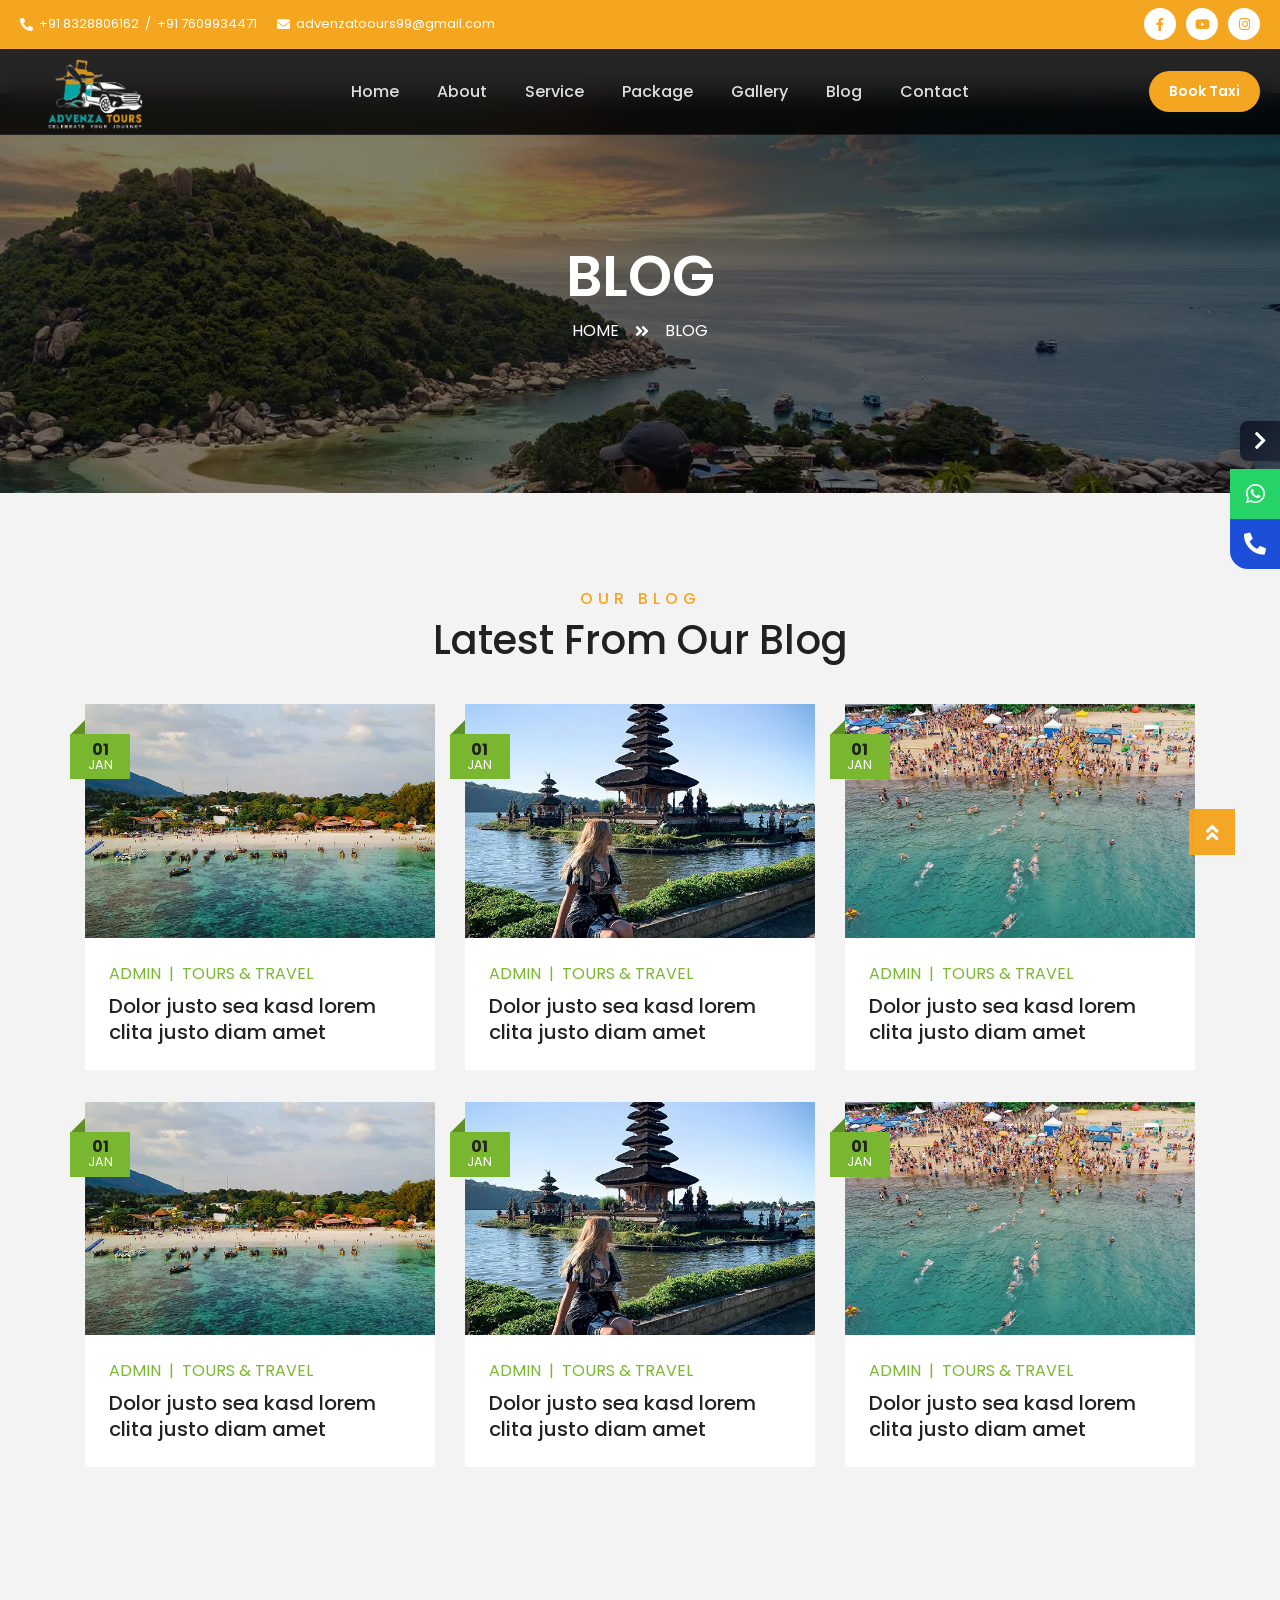
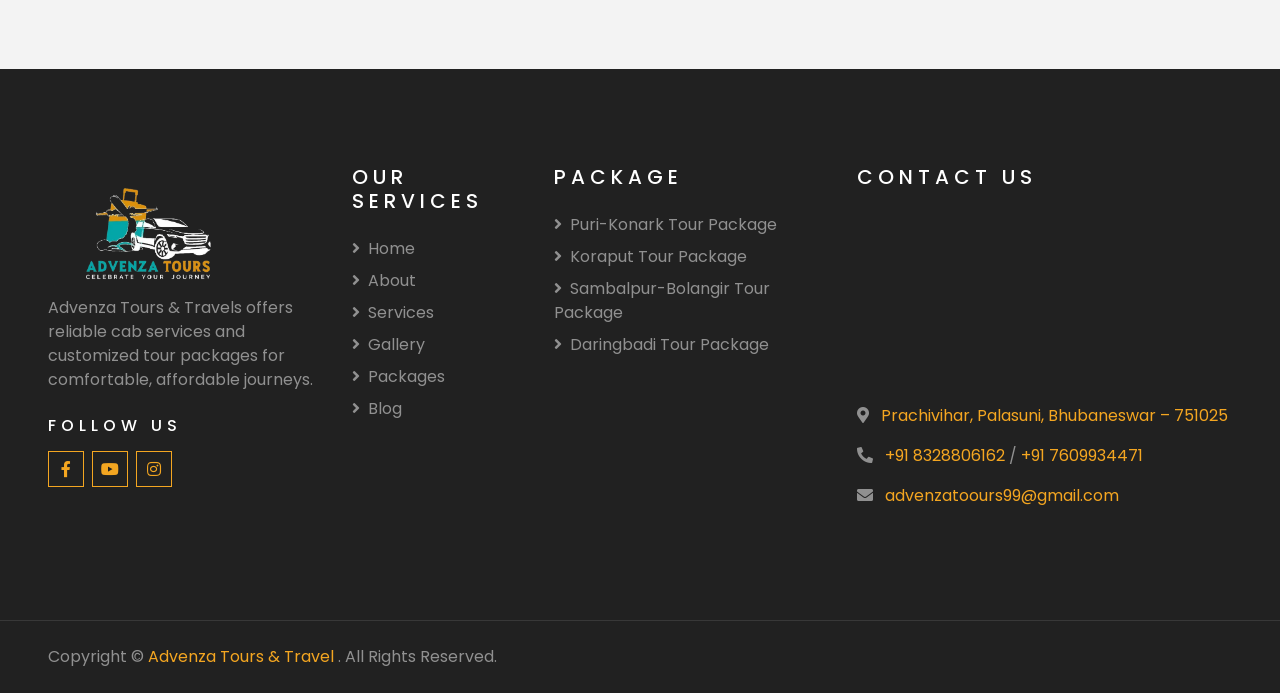
<file: blog.html>
<!DOCTYPE html>
<html lang="en">

<head>
    <meta charset="utf-8">
    <title>TRAVELER - Free Travel Website Template</title>
    <meta content="width=device-width, initial-scale=1.0" name="viewport">
    <meta content="Free HTML Templates" name="keywords">
    <meta content="Free HTML Templates" name="description">

    <!-- Favicon -->
     <link href="img/logo.ico" rel="icon">

    <!-- Google Web Fonts -->
    <link rel="preconnect" href="https://fonts.gstatic.com">
    <link href="https://fonts.googleapis.com/css2?family=Poppins:wght@400;500;600;700&display=swap" rel="stylesheet"> 

    <!-- Font Awesome -->
    <link href="https://cdnjs.cloudflare.com/ajax/libs/font-awesome/5.10.0/css/all.min.css" rel="stylesheet">

    <!-- Customized Bootstrap Stylesheet -->
    <link href="css/style.css" rel="stylesheet">
</head>

<body>
   <style>

/* ================= ROOT ================= */
:root {
  --accent: #F4A621;
  --black: #000;
  --dark: #0a0a0a;
  --white: #fff;
  --gray: #9ca3af;
}

a{
    text-decoration: none !important;
}

/* ================= TOPBAR ================= */
.topbar-sec{
  background:#F4A621;
  color:#fff;
  padding:8px 0;
  font-size:13px;
  border-bottom:1px solid rgba(255,255,255,0.05);
}

.topbar-wrap{
  max-width:1400px;
  margin:auto;
  padding:0 20px;
  display:flex;
  justify-content:space-between;
  flex-wrap:wrap;
}

.topbar-left{
  display:flex;
  gap:20px;
}

.topbar-item{
  display:flex;
  gap:6px;
  align-items:center;
}

.topbar-right{
  display:flex;
  gap:10px;
}

.topbar-right a{
  width:32px;
  height:32px;
  border-radius:50%;
  background:#fff;
  display:flex;
  align-items:center;
  justify-content:center;
  transition:0.3s;
  color: #F4A621;
}

.topbar-right a:hover{
  background:var(--accent);
  color:#000;
  transform:translateY(-3px);
}

/* ================= NAVBAR ================= */
.main-nav-sec{
  position:sticky;
  top:0;
  background:rgba(0,0,0,0.85);
  backdrop-filter:blur(12px);
  border-bottom:1px solid rgba(255,255,255,0.08);
  z-index:999;
}

.nav-wrap{
  max-width:1400px;
  margin:auto;
  padding:0 20px;
  height:85px;
  display:flex;
  align-items:center;
  justify-content:space-between;
}

/* LOGO */
.nav-logo img{
  height:110px;
  width:150px;
  object-fit:contain;
}

/* MENU */
.nav-menu{
  display:flex;
  gap:18px;
}

.nav-item{
  font-weight:500;
  color:#ddd;
  position:relative;
  padding:6px 10px;
  transition:0.3s;
}

.nav-item:hover{
  color:var(--accent);
}

.nav-item::after{
  content:"";
  position:absolute;
  bottom:-4px;
  left:0;
  width:0%;
  height:2px;
  background:var(--accent);
  transition:0.3s;
}

.nav-item:hover::after{
  width:100%;
}

/* ================= BUTTON ================= */
.nav-right{
  display:flex;
  align-items:center;
  gap:15px;
}

.btn-book{
  background:linear-gradient(135deg,#F4A621,#F4A621);
  color:#fff;
  padding:10px 20px;
  border-radius:30px;
  font-size:14px;
  font-weight:600;
  transition:0.3s;
}
.btn-book:hover{
    color: white !important;
    cursor: pointer;
}

/* ================= MOBILE ================= */
.menu-btn{
  display:none;
  font-size:24px;
  color:#fff;
  cursor:pointer;
}

/* Overlay */
.mob-overlay{
  position:fixed;
  top:0;
  left:0;
  width:100%;
  height:100%;
  background:rgba(0,0,0,0.6);
  opacity:0;
  visibility:hidden;
  transition:0.3s;
  z-index:1500;
}

.mob-overlay.active{
  opacity:1;
  visibility:visible;
}

/* Mobile Menu */
.mob-menu{
  position:fixed;
  top:0;
  right:-100%;
  width:280px;
  height:100%;
  background:#0a0a0a;
  transition:0.4s;
  padding:30px 20px;
  z-index:2000;
  display:flex;
  flex-direction:column;
  gap:10px;
}

.mob-menu.active{
  right:0;
}

.mob-item{
  padding:14px 10px;
  border-radius:8px;
  color:#ccc;
  font-size:15px;
  transition:0.3s;
}

.mob-item:hover{
  background:rgba(255,255,255,0.05);
  color:var(--accent);
  padding-left:15px;
}

/* ================= RESPONSIVE ================= */
@media(max-width:992px){

  /* 🔴 HIDE TOPBAR */
  .topbar-sec{
    display:none;
  }

  .nav-menu{display:none;}
  .btn-book{display:none;}
  .menu-btn{display:block;}

  .nav-wrap{
    height:70px;
  }

  .nav-logo img{
    height:80px;
    width:120px;
  }

}

</style>


<!-- TOPBAR -->
<div class="topbar-sec">
  <div class="topbar-wrap">
    <div class="topbar-left">
      <div class="topbar-item">
  <i class="fa fa-phone-alt"></i> 
  
<a href="tel:+918328806162">+91 8328806162</a>
  /
  <a href="tel:+917609934471">+91 7609934471</a>
</div>

<div class="topbar-item">
  <i class="fa fa-envelope"></i> 
  <a href="mailto:advenzatoours99@gmail.com">advenzatoours99@gmail.com</a>
</div>
    </div>

    <div class="topbar-right">
      <a href="#"><i class="fab fa-facebook-f"></i></a>
      <a href="https://www.youtube.com/@AdvenzaToursandTravel"><i class="fab fa-youtube"></i></a>
      <a href="https://www.instagram.com/advenza_tours?igsh=MWVsM2g1NnEzeTYyeg=="><i class="fab fa-instagram"></i></a>
    </div>
  </div>
</div>


<!-- NAVBAR -->
<header class="main-nav-sec">
  <div class="nav-wrap">

    <div class="nav-logo">
      <img src="img/logo.webp">
    </div>

    <nav class="nav-menu">
      <a href="index.html" class="nav-item">Home</a>
      <a href="about.html" class="nav-item">About</a>
       <a href="service.html" class="nav-item">Service</a>
      <a href="package.html" class="nav-item">Package</a>
      <a href="gallery.html" class="nav-item">Gallery</a>
      <a href="blog.html" class="nav-item">Blog</a>
      <a href="contact.html" class="nav-item">Contact</a>
    </nav>

    <div class="nav-right">
      
 <a class="btn-book" href="tel:7609934471">Book Taxi</a>
      <div class="menu-btn" onclick="toggleMenu()">
        <i class="fa fa-bars"></i>
      </div>
    </div>

  </div>
</header>


<!-- OVERLAY -->
<div class="mob-overlay" id="overlay" onclick="toggleMenu()"></div>

<!-- MOBILE MENU -->
<div class="mob-menu" id="mobileMenu">
  <a href="index.html" class="mob-item">Home</a>
  <a href="about.html" class="mob-item">About</a>
  <a href="service.html" class="mob-item">Service</a>
  <a href="package.html" class="mob-item">Package</a>
  <a href="gallery.html" class="mob-item">Gallery</a>
  <a href="blog.html" class="mob-item">Blog</a>
  <a href="contact.html" class="mob-item">Contact</a>
</div>


<script>
function toggleMenu(){
  document.getElementById("mobileMenu").classList.toggle("active");
  document.getElementById("overlay").classList.toggle("active");
}
</script>


 <!-- FLOATING CONTACT START -->
<div class="floating-container">
  <div class="floating-stack">

    <!-- Toggle Button -->
    <div class="floating-toggle-btn" onclick="toggleContact()">
      <i id="toggleIcon" class="fas fa-chevron-right"></i>
    </div>

    <!-- Contact Buttons -->
    <div id="contactWrapper" class="floating-contact-wrapper open">

      <!-- WhatsApp -->
      <a 
  href="https://wa.me/7609934471?text=Hello! I would like to book a taxi / tour package. Please share details about pricing, availability, and destinations." 
  target="_blank"
  class="floating-btn whatsapp">
  <i class="fab fa-whatsapp"></i>
</a>

      <!-- Call -->
      <a href="tel:8328806162" class="floating-btn call">
        <i class="fas fa-phone-alt"></i>
      </a>

    </div>

  </div>
</div>
<!-- FLOATING CONTACT END -->

<style>
  /* ================= CONTAINER ================= */

.floating-container {
  position: fixed;
  right: 0;
  top: 55%;
  transform: translateY(-50%);
  z-index: 999;
}

/* Vertical Stack */
.floating-stack {
  display: flex;
  flex-direction: column;
  align-items: flex-end;
}

/* ================= TOGGLE BUTTON ================= */

.floating-toggle-btn {
  width: 40px;
  height: 40px;
  background: linear-gradient(135deg, #111827, #1f2937);
  color: #ffffff;
  display: flex;
  align-items: center;
  justify-content: center;
  cursor: pointer;
  border-radius: 8px 0 0 8px;
  font-size: 20px;
  transition: 0.3s ease;
  box-shadow: 0 4px 12px rgba(0, 0, 0, 0.25);
  margin-bottom: 8px;
}

/* ================= CONTACT WRAPPER ================= */

.floating-contact-wrapper {
  display: flex;
  flex-direction: column;
  transition: all 0.4s ease;
  overflow: hidden;
}

.floating-contact-wrapper.open {
  width: 50px;
  opacity: 1;
}

.floating-contact-wrapper.closed {
  width: 0;
  opacity: 0;
}

/* ================= BUTTONS ================= */

.floating-btn {
  width: 50px;
  height: 50px;
  display: flex;
  align-items: center;
  justify-content: center;
  font-size: 22px;
  color: #fff;
  text-decoration: none;
  transition: 0.3s ease;
}

.floating-btn.whatsapp {
  background: #25d366;
}

.floating-btn.call {
  background: #1d4ed8;
  border-radius: 0 0 0 18px;
}

/* ================= MOBILE ================= */

@media (max-width: 768px) {

  .floating-btn {
    width: 55px;
    height: 55px;
    font-size: 22px;
  }

  .floating-toggle-btn {
    width: 36px;
    height: 36px;
    font-size: 18px;
  }
}
</style>

<script>
let open = true;

function toggleContact() {
  const wrapper = document.getElementById("contactWrapper");
  const icon = document.getElementById("toggleIcon");

  open = !open;

  if (open) {
    wrapper.classList.add("open");
    wrapper.classList.remove("closed");
    icon.classList.remove("fa-chevron-left");
    icon.classList.add("fa-chevron-right");
  } else {
    wrapper.classList.add("closed");
    wrapper.classList.remove("open");
    icon.classList.remove("fa-chevron-right");
    icon.classList.add("fa-chevron-left");
  }
}
</script>



    <!-- Header Start -->
    <div class="container-fluid page-header">
        <div class="container">
            <div class="d-flex flex-column align-items-center justify-content-center" style="min-height: 400px">
                <h3 class="display-4 text-white text-uppercase">Blog</h3>
                <div class="d-inline-flex text-white">
                    <p class="m-0 text-uppercase"><a class="text-white" href="">Home</a></p>
                    <i class="fa fa-angle-double-right pt-1 px-3"></i>
                    <p class="m-0 text-uppercase">Blog</p>
                </div>
            </div>
        </div>
    </div>
    <!-- Header End -->


   


    <!-- Blog Start -->
    <div class="container-fluid py-5">
        <div class="container pt-5 pb-3">
            <div class="text-center mb-3 pb-3">
                <h6 class="text-uppercase" style="letter-spacing: 5px; color: #F4A621;">Our Blog</h6>
                <h1>Latest From Our Blog</h1>
            </div>
            <div class="row pb-3">
                <div class="col-lg-4 col-md-6 mb-4 pb-2">
                    <div class="blog-item">
                        <div class="position-relative">
                            <img class="img-fluid w-100" src="img/blog-1.webp" alt="">
                            <div class="blog-date">
                                <h6 class="font-weight-bold mb-n1">01</h6>
                                <small class="text-white text-uppercase">Jan</small>
                            </div>
                        </div>
                        <div class="bg-white p-4">
                            <div class="d-flex mb-2">
                                <a class="text-primary text-uppercase text-decoration-none" href="">Admin</a>
                                <span class="text-primary px-2">|</span>
                                <a class="text-primary text-uppercase text-decoration-none" href="">Tours & Travel</a>
                            </div>
                            <a class="h5 m-0 text-decoration-none" href="">Dolor justo sea kasd lorem clita justo diam amet</a>
                        </div>
                    </div>
                </div>
                <div class="col-lg-4 col-md-6 mb-4 pb-2">
                    <div class="blog-item">
                        <div class="position-relative">
                            <img class="img-fluid w-100" src="img/blog-2.webp" alt="">
                            <div class="blog-date">
                                <h6 class="font-weight-bold mb-n1">01</h6>
                                <small class="text-white text-uppercase">Jan</small>
                            </div>
                        </div>
                        <div class="bg-white p-4">
                            <div class="d-flex mb-2">
                                <a class="text-primary text-uppercase text-decoration-none" href="">Admin</a>
                                <span class="text-primary px-2">|</span>
                                <a class="text-primary text-uppercase text-decoration-none" href="">Tours & Travel</a>
                            </div>
                            <a class="h5 m-0 text-decoration-none" href="">Dolor justo sea kasd lorem clita justo diam amet</a>
                        </div>
                    </div>
                </div>
                <div class="col-lg-4 col-md-6 mb-4 pb-2">
                    <div class="blog-item">
                        <div class="position-relative">
                            <img class="img-fluid w-100" src="img/blog-3.webp" alt="">
                            <div class="blog-date">
                                <h6 class="font-weight-bold mb-n1">01</h6>
                                <small class="text-white text-uppercase">Jan</small>
                            </div>
                        </div>
                        <div class="bg-white p-4">
                            <div class="d-flex mb-2">
                                <a class="text-primary text-uppercase text-decoration-none" href="">Admin</a>
                                <span class="text-primary px-2">|</span>
                                <a class="text-primary text-uppercase text-decoration-none" href="">Tours & Travel</a>
                            </div>
                            <a class="h5 m-0 text-decoration-none" href="">Dolor justo sea kasd lorem clita justo diam amet</a>
                        </div>
                    </div>
                </div>
                <div class="col-lg-4 col-md-6 mb-4 pb-2">
                    <div class="blog-item">
                        <div class="position-relative">
                            <img class="img-fluid w-100" src="img/blog-1.webp" alt="">
                            <div class="blog-date">
                                <h6 class="font-weight-bold mb-n1">01</h6>
                                <small class="text-white text-uppercase">Jan</small>
                            </div>
                        </div>
                        <div class="bg-white p-4">
                            <div class="d-flex mb-2">
                                <a class="text-primary text-uppercase text-decoration-none" href="">Admin</a>
                                <span class="text-primary px-2">|</span>
                                <a class="text-primary text-uppercase text-decoration-none" href="">Tours & Travel</a>
                            </div>
                            <a class="h5 m-0 text-decoration-none" href="">Dolor justo sea kasd lorem clita justo diam amet</a>
                        </div>
                    </div>
                </div>
                <div class="col-lg-4 col-md-6 mb-4 pb-2">
                    <div class="blog-item">
                        <div class="position-relative">
                            <img class="img-fluid w-100" src="img/blog-2.webp" alt="">
                            <div class="blog-date">
                                <h6 class="font-weight-bold mb-n1">01</h6>
                                <small class="text-white text-uppercase">Jan</small>
                            </div>
                        </div>
                        <div class="bg-white p-4">
                            <div class="d-flex mb-2">
                                <a class="text-primary text-uppercase text-decoration-none" href="">Admin</a>
                                <span class="text-primary px-2">|</span>
                                <a class="text-primary text-uppercase text-decoration-none" href="">Tours & Travel</a>
                            </div>
                            <a class="h5 m-0 text-decoration-none" href="">Dolor justo sea kasd lorem clita justo diam amet</a>
                        </div>
                    </div>
                </div>
                <div class="col-lg-4 col-md-6 mb-4 pb-2">
                    <div class="blog-item">
                        <div class="position-relative">
                            <img class="img-fluid w-100" src="img/blog-3.webp" alt="">
                            <div class="blog-date">
                                <h6 class="font-weight-bold mb-n1">01</h6>
                                <small class="text-white text-uppercase">Jan</small>
                            </div>
                        </div>
                        <div class="bg-white p-4">
                            <div class="d-flex mb-2">
                                <a class="text-primary text-uppercase text-decoration-none" href="">Admin</a>
                                <span class="text-primary px-2">|</span>
                                <a class="text-primary text-uppercase text-decoration-none" href="">Tours & Travel</a>
                            </div>
                            <a class="h5 m-0 text-decoration-none" href="">Dolor justo sea kasd lorem clita justo diam amet</a>
                        </div>
                    </div>
                </div>
            </div>
        </div>
    </div>
    <!-- Blog End -->


    <!-- Footer Start -->
    <div class="container-fluid bg-dark text-white-50 py-5 px-sm-3 px-lg-5" style="margin-top: 90px;">
        <div class="row pt-5">
            <div class="col-lg-3 col-md-6 mb-5">
                <a href="" class="navbar-brand">
                    <img src="img/logo.webp" alt="" style=" width: 200px;">
                </a>
                <p>Advenza Tours & Travels offers reliable cab services and customized tour packages for comfortable, affordable journeys.</p>
                <h6 class="text-white text-uppercase mt-4 mb-3" style="letter-spacing: 5px;">Follow Us</h6>
                <div class="d-flex justify-content-start">
    
    

     <a class="btn btn-square mr-2" href="#"
       style="border:1px solid #F4A621; color:#F4A621;">
       <i class="fab fa-facebook-f"></i>
    </a>
    <a class="btn btn-square mr-2" href="https://www.youtube.com/@AdvenzaToursandTravel" 
   style="border:1px solid #F4A621; color:#F4A621;">
   <i class="fab fa-youtube"></i>
</a>

    

    
  <a class="btn btn-square" href="https://www.instagram.com/advenza_tours?igsh=MWVsM2g1NnEzeTYyeg=="
       style="border:1px solid #F4A621; color:#F4A621;">
       <i class="fab fa-instagram"></i>
    </a>

</div>
            </div>
            <div class="col-lg-2 col-md-6 mb-5">
                <h5 class="text-white text-uppercase mb-4" style="letter-spacing: 5px;">Our Services</h5>
                <div class="d-flex flex-column justify-content-start">
                    <a class="text-white-50 mb-2" href="index.html"><i class="fa fa-angle-right mr-2"></i>Home</a>
                    <a class="text-white-50 mb-2" href="about.html"><i class="fa fa-angle-right mr-2"></i>About</a>
                    
                    <a class="text-white-50 mb-2" href="service.html"><i class="fa fa-angle-right mr-2"></i>Services</a>
                    <a class="text-white-50 mb-2" href="gallery.html"><i class="fa fa-angle-right mr-2"></i>Gallery</a>
                    <a class="text-white-50 mb-2" href="package.html"><i class="fa fa-angle-right mr-2"></i>Packages</a>
                    
                    <a class="text-white-50" href="blog.html"><i class="fa fa-angle-right mr-2"></i>Blog</a>
                </div>
            </div>
            <div class="col-lg-3 col-md-6 mb-5">
                <h5 class="text-white text-uppercase mb-4" style="letter-spacing: 5px;">Package</h5>
                <div class="d-flex flex-column justify-content-start">
                    <a class="text-white-50 mb-2" href="puri-konark-tour-package.html"><i class="fa fa-angle-right mr-2"></i>Puri-Konark Tour Package</a>
                    <a class="text-white-50 mb-2" href="koraput-tour-package.html"><i class="fa fa-angle-right mr-2"></i>Koraput Tour Package</a>
                    <a class="text-white-50 mb-2" href="sambalpur-bolangir-tour-package.html"><i class="fa fa-angle-right mr-2"></i>Sambalpur-Bolangir Tour Package</a>
                    <a class="text-white-50 mb-2" href="daringibadi-tour-package.html"><i class="fa fa-angle-right mr-2"></i>Daringbadi Tour Package</a>
                    
                </div>
            </div>
            <div class="col-lg-4 col-md-6 mb-5">
    <h5 class="text-white text-uppercase mb-4" style="letter-spacing: 5px;">Contact Us</h5>


     <!-- MAP -->
   <div class="map-box mb-1">
    <iframe 
        src="https://www.google.com/maps/embed?pb=!1m18!1m12!1m3!1d3123.216204812192!2d85.86819867428513!3d20.29974761241981!2m3!1f0!2f0!3f0!3m2!1i1024!2i768!4f13.1!3m3!1m2!1s0x3a190b0052e7e17f%3A0x49a28d7b4e807d45!2sADVENZA%20TOUR&#39;S%20AND%20TRAVEL!5e1!3m2!1sen!2sin!4v1776492370905!5m2!1sen!2sin"
        loading="lazy"
        referrerpolicy="no-referrer-when-downgrade">
    </iframe>
</div>
    

    <!-- Address -->
    <p>
        <i class="fa fa-map-marker-alt mr-2"></i>
        <a href="https://share.google/XEw0MIOWUYqolAqZv" target="_blank">
            Prachivihar, Palasuni, Bhubaneswar – 751025
        </a>
    </p>

    <!-- Phone -->
    <p>
        <i class="fa fa-phone-alt mr-2"></i>
        
<a href="tel:+918328806162">+91 8328806162</a>
  /
  <a href="tel:+917609934471">+91 7609934471</a>
    </p>

    <!-- Email -->
    <p>
        <i class="fa fa-envelope mr-2"></i>
        <a href="mailto:advenzatoours99@gmail.com">advenzatoours99@gmail.com</a>
    </p>

   
</div>

<style>
.map-box{
    border-radius:12px;
    overflow:hidden;
    margin-top:10px;
}
.map-box iframe{
    width:100%;
    height:180px;
    border:0;
}
</style>
        </div>
    </div>
    <div class="container-fluid bg-dark text-white border-top py-4 px-sm-3 px-md-5" style="border-color: rgba(256, 256, 256, .1) !important;">
        <div class="row">
            <div class="col-lg-6 text-center text-md-left mb-3 mb-md-0">
                <p class="m-0 text-white-50">Copyright &copy; <a href="index.html" style="color: #F4A621;">Advenza Tours & Travel </a>. All Rights Reserved.</a>
                </p>
            </div>
            <div class="col-lg-6 text-center text-md-right">
                <!--/*** The author’s attribution link below must remain intact on your website. ***/-->
                <!--/*** If you wish to remove this credit link, please purchase the Pro Version from https://htmlcodex.com . ***/-->
                <!-- <p class="m-0 text-white-50">Designed by <a href="https://htmlcodex.com" style="color: #F4A621;">HTML Codex</a></p> -->
            </div>
        </div>
    </div>
    <!-- Footer End -->



    <!-- Back to Top -->
    <a href="#" class="btn btn-lg btn-lg-square back-to-top" style="background-color: #F4A621; color: white;"><i class="fa fa-angle-double-up"></i></a>


    <!-- JavaScript Libraries -->
    <script src="https://code.jquery.com/jquery-3.4.1.min.js"></script>
    <script src="https://stackpath.bootstrapcdn.com/bootstrap/4.4.1/js/bootstrap.bundle.min.js"></script>
    <script src="lib/easing/easing.min.js"></script>

    <!-- Template Javascript -->
    <script src="js/main.js"></script>
</body>

</html>
</file>
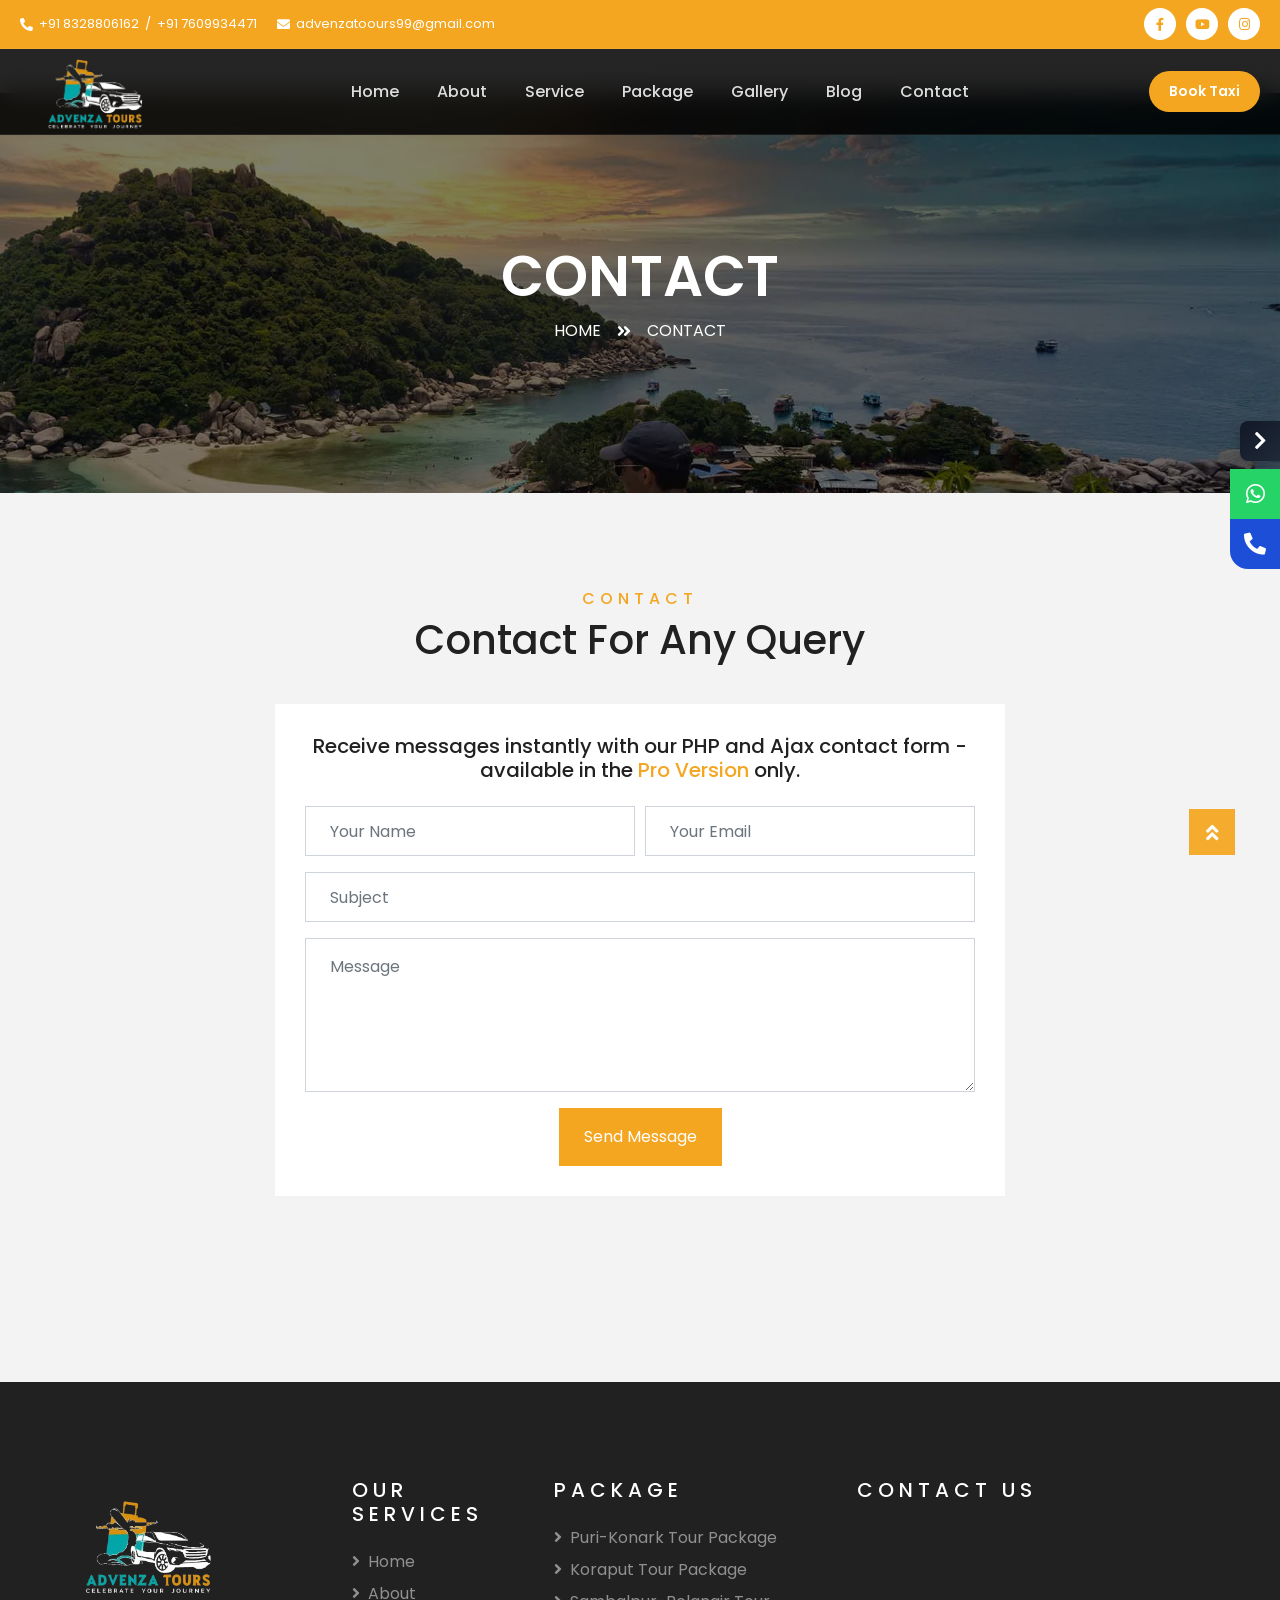
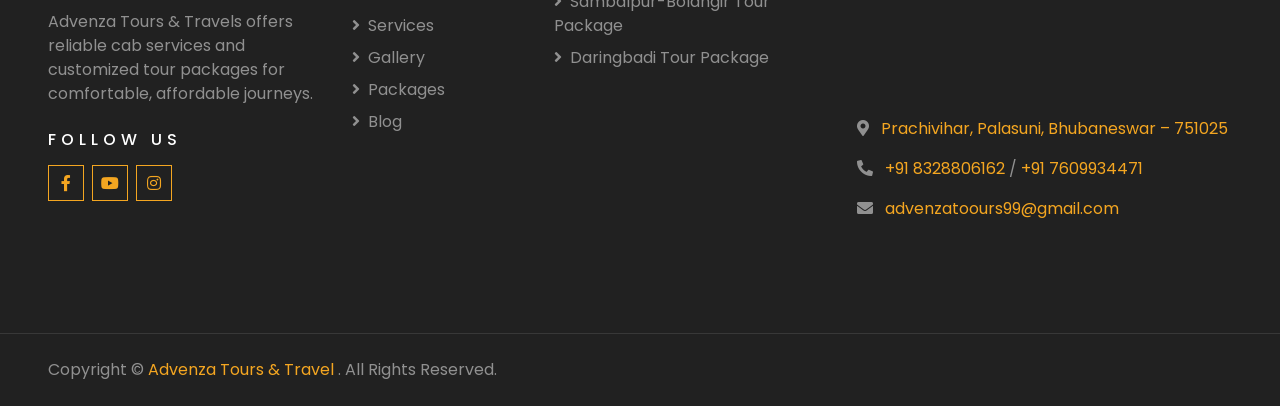
<file: contact.html>
<!DOCTYPE html>
<html lang="en">

<head>
    <meta charset="utf-8">
    <title>TRAVELER - Free Travel Website Template</title>
    <meta content="width=device-width, initial-scale=1.0" name="viewport">
    <meta content="Free HTML Templates" name="keywords">
    <meta content="Free HTML Templates" name="description">

    <!-- Favicon -->
     <link href="img/logo.ico" rel="icon">

    <!-- Google Web Fonts -->
    <link rel="preconnect" href="https://fonts.gstatic.com">
    <link href="https://fonts.googleapis.com/css2?family=Poppins:wght@400;500;600;700&display=swap" rel="stylesheet"> 

    <!-- Font Awesome -->
    <link href="https://cdnjs.cloudflare.com/ajax/libs/font-awesome/5.10.0/css/all.min.css" rel="stylesheet">

    <!-- Customized Bootstrap Stylesheet -->
    <link href="css/style.css" rel="stylesheet">
</head>

<body>
     <style>

/* ================= ROOT ================= */
:root {
  --accent: #F4A621;
  --black: #000;
  --dark: #0a0a0a;
  --white: #fff;
  --gray: #9ca3af;
}

a{
    text-decoration: none !important;
}

/* ================= TOPBAR ================= */
.topbar-sec{
  background:#F4A621;
  color:#fff;
  padding:8px 0;
  font-size:13px;
  border-bottom:1px solid rgba(255,255,255,0.05);
}

.topbar-wrap{
  max-width:1400px;
  margin:auto;
  padding:0 20px;
  display:flex;
  justify-content:space-between;
  flex-wrap:wrap;
}

.topbar-left{
  display:flex;
  gap:20px;
}

.topbar-item{
  display:flex;
  gap:6px;
  align-items:center;
}

.topbar-right{
  display:flex;
  gap:10px;
}

.topbar-right a{
  width:32px;
  height:32px;
  border-radius:50%;
  background:#fff;
  display:flex;
  align-items:center;
  justify-content:center;
  transition:0.3s;
  color: #F4A621;
}

.topbar-right a:hover{
  background:var(--accent);
  color:#000;
  transform:translateY(-3px);
}

/* ================= NAVBAR ================= */
.main-nav-sec{
  position:sticky;
  top:0;
  background:rgba(0,0,0,0.85);
  backdrop-filter:blur(12px);
  border-bottom:1px solid rgba(255,255,255,0.08);
  z-index:999;
}

.nav-wrap{
  max-width:1400px;
  margin:auto;
  padding:0 20px;
  height:85px;
  display:flex;
  align-items:center;
  justify-content:space-between;
}

/* LOGO */
.nav-logo img{
  height:110px;
  width:150px;
  object-fit:contain;
}

/* MENU */
.nav-menu{
  display:flex;
  gap:18px;
}

.nav-item{
  font-weight:500;
  color:#ddd;
  position:relative;
  padding:6px 10px;
  transition:0.3s;
}

.nav-item:hover{
  color:var(--accent);
}

.nav-item::after{
  content:"";
  position:absolute;
  bottom:-4px;
  left:0;
  width:0%;
  height:2px;
  background:var(--accent);
  transition:0.3s;
}

.nav-item:hover::after{
  width:100%;
}

/* ================= BUTTON ================= */
.nav-right{
  display:flex;
  align-items:center;
  gap:15px;
}

.btn-book{
  background:linear-gradient(135deg,#F4A621,#F4A621);
  color:#fff;
  padding:10px 20px;
  border-radius:30px;
  font-size:14px;
  font-weight:600;
  transition:0.3s;
}
.btn-book:hover{
    color: white !important;
    cursor: pointer;
}

/* ================= MOBILE ================= */
.menu-btn{
  display:none;
  font-size:24px;
  color:#fff;
  cursor:pointer;
}

/* Overlay */
.mob-overlay{
  position:fixed;
  top:0;
  left:0;
  width:100%;
  height:100%;
  background:rgba(0,0,0,0.6);
  opacity:0;
  visibility:hidden;
  transition:0.3s;
  z-index:1500;
}

.mob-overlay.active{
  opacity:1;
  visibility:visible;
}

/* Mobile Menu */
.mob-menu{
  position:fixed;
  top:0;
  right:-100%;
  width:280px;
  height:100%;
  background:#0a0a0a;
  transition:0.4s;
  padding:30px 20px;
  z-index:2000;
  display:flex;
  flex-direction:column;
  gap:10px;
}

.mob-menu.active{
  right:0;
}

.mob-item{
  padding:14px 10px;
  border-radius:8px;
  color:#ccc;
  font-size:15px;
  transition:0.3s;
}

.mob-item:hover{
  background:rgba(255,255,255,0.05);
  color:var(--accent);
  padding-left:15px;
}

/* ================= RESPONSIVE ================= */
@media(max-width:992px){

  /* 🔴 HIDE TOPBAR */
  .topbar-sec{
    display:none;
  }

  .nav-menu{display:none;}
  .btn-book{display:none;}
  .menu-btn{display:block;}

  .nav-wrap{
    height:70px;
  }

  .nav-logo img{
    height:80px;
    width:120px;
  }

}

</style>


<!-- TOPBAR -->
<div class="topbar-sec">
  <div class="topbar-wrap">
    <div class="topbar-left">
      <div class="topbar-item">
  <i class="fa fa-phone-alt"></i> 
  
<a href="tel:+918328806162">+91 8328806162</a>
  /
  <a href="tel:+917609934471">+91 7609934471</a>
</div>

<div class="topbar-item">
  <i class="fa fa-envelope"></i> 
  <a href="mailto:advenzatoours99@gmail.com">advenzatoours99@gmail.com</a>
</div>
    </div>

    <div class="topbar-right">
      <a href="#"><i class="fab fa-facebook-f"></i></a>
      <a href="https://www.youtube.com/@AdvenzaToursandTravel"><i class="fab fa-youtube"></i></a>
      <a href="https://www.instagram.com/advenza_tours?igsh=MWVsM2g1NnEzeTYyeg=="><i class="fab fa-instagram"></i></a>
    </div>
  </div>
</div>


<!-- NAVBAR -->
<header class="main-nav-sec">
  <div class="nav-wrap">

    <div class="nav-logo">
      <img src="img/logo.webp">
    </div>

    <nav class="nav-menu">
      <a href="index.html" class="nav-item">Home</a>
      <a href="about.html" class="nav-item">About</a>
       <a href="service.html" class="nav-item">Service</a>
      <a href="package.html" class="nav-item">Package</a>
      <a href="gallery.html" class="nav-item">Gallery</a>
      <a href="blog.html" class="nav-item">Blog</a>
      <a href="contact.html" class="nav-item">Contact</a>
    </nav>

    <div class="nav-right">
      
 <a class="btn-book" href="tel:7609934471">Book Taxi</a>
      <div class="menu-btn" onclick="toggleMenu()">
        <i class="fa fa-bars"></i>
      </div>
    </div>

  </div>
</header>


<!-- OVERLAY -->
<div class="mob-overlay" id="overlay" onclick="toggleMenu()"></div>

<!-- MOBILE MENU -->
<div class="mob-menu" id="mobileMenu">
  <a href="index.html" class="mob-item">Home</a>
  <a href="about.html" class="mob-item">About</a>
  <a href="service.html" class="mob-item">Service</a>
  <a href="package.html" class="mob-item">Package</a>
  <a href="gallery.html" class="mob-item">Gallery</a>
  <a href="blog.html" class="mob-item">Blog</a>
  <a href="contact.html" class="mob-item">Contact</a>
</div>


<script>
function toggleMenu(){
  document.getElementById("mobileMenu").classList.toggle("active");
  document.getElementById("overlay").classList.toggle("active");
}
</script>

    <!-- Header Start -->
    <div class="container-fluid page-header">
        <div class="container">
            <div class="d-flex flex-column align-items-center justify-content-center" style="min-height: 400px">
                <h3 class="display-4 text-white text-uppercase">Contact</h3>
                <div class="d-inline-flex text-white">
                    <p class="m-0 text-uppercase"><a class="text-white" href="">Home</a></p>
                    <i class="fa fa-angle-double-right pt-1 px-3"></i>
                    <p class="m-0 text-uppercase">Contact</p>
                </div>
            </div>
        </div>
    </div>
    <!-- Header End -->


    


    <!-- Contact Start -->
    <div class="container-fluid py-5">
        <div class="container py-5">
            <div class="text-center mb-3 pb-3">
                <h6 class="text-primary text-uppercase" style="letter-spacing: 5px; color: #F4A621 !important; ">Contact</h6>
                <h1>Contact For Any Query</h1>
            </div>
            <div class="row justify-content-center">
                <div class="col-lg-8">
                    <div class="bg-white" style="padding: 30px;">
                        <h5 class="text-center mb-4">Receive messages instantly with our PHP and Ajax contact form - available in the <a href="https://htmlcodex.com/downloading/?item=1518">Pro Version</a> only.</h5>
                        <form>
                            <div class="form-row">
                                <div class="col-sm-6 mb-3">
                                    <input type="text" class="form-control p-4" placeholder="Your Name" />
                                </div>
                                <div class="col-sm-6 mb-3">
                                    <input type="email" class="form-control p-4" placeholder="Your Email" />
                                </div>
                            </div>
                            <div class="mb-3">
                                <input type="text" class="form-control p-4" placeholder="Subject" />
                            </div>
                            <div class="mb-3">
                                <textarea class="form-control py-3 px-4" rows="5" placeholder="Message"></textarea>
                            </div>
                            <div class="text-center">
                                <button class="btn py-3 px-4" type="submit" style="background-color: #F4A621; color: white;">Send Message</button>
                            </div>
                        </form>
                    </div>
                </div>
            </div>
        </div>
    </div>
    <!-- Contact End -->

    <!-- FLOATING CONTACT START -->
<div class="floating-container">
  <div class="floating-stack">

    <!-- Toggle Button -->
    <div class="floating-toggle-btn" onclick="toggleContact()">
      <i id="toggleIcon" class="fas fa-chevron-right"></i>
    </div>

    <!-- Contact Buttons -->
    <div id="contactWrapper" class="floating-contact-wrapper open">

      <!-- WhatsApp -->
      <a 
  href="https://wa.me/7609934471?text=Hello! I would like to book a taxi / tour package. Please share details about pricing, availability, and destinations." 
  target="_blank"
  class="floating-btn whatsapp">
  <i class="fab fa-whatsapp"></i>
</a>

      <!-- Call -->
      <a href="tel:8328806162" class="floating-btn call">
        <i class="fas fa-phone-alt"></i>
      </a>

    </div>

  </div>
</div>
<!-- FLOATING CONTACT END -->

<style>
  /* ================= CONTAINER ================= */

.floating-container {
  position: fixed;
  right: 0;
  top: 55%;
  transform: translateY(-50%);
  z-index: 999;
}

/* Vertical Stack */
.floating-stack {
  display: flex;
  flex-direction: column;
  align-items: flex-end;
}

/* ================= TOGGLE BUTTON ================= */

.floating-toggle-btn {
  width: 40px;
  height: 40px;
  background: linear-gradient(135deg, #111827, #1f2937);
  color: #ffffff;
  display: flex;
  align-items: center;
  justify-content: center;
  cursor: pointer;
  border-radius: 8px 0 0 8px;
  font-size: 20px;
  transition: 0.3s ease;
  box-shadow: 0 4px 12px rgba(0, 0, 0, 0.25);
  margin-bottom: 8px;
}

/* ================= CONTACT WRAPPER ================= */

.floating-contact-wrapper {
  display: flex;
  flex-direction: column;
  transition: all 0.4s ease;
  overflow: hidden;
}

.floating-contact-wrapper.open {
  width: 50px;
  opacity: 1;
}

.floating-contact-wrapper.closed {
  width: 0;
  opacity: 0;
}

/* ================= BUTTONS ================= */

.floating-btn {
  width: 50px;
  height: 50px;
  display: flex;
  align-items: center;
  justify-content: center;
  font-size: 22px;
  color: #fff;
  text-decoration: none;
  transition: 0.3s ease;
}

.floating-btn.whatsapp {
  background: #25d366;
}

.floating-btn.call {
  background: #1d4ed8;
  border-radius: 0 0 0 18px;
}

/* ================= MOBILE ================= */

@media (max-width: 768px) {

  .floating-btn {
    width: 55px;
    height: 55px;
    font-size: 22px;
  }

  .floating-toggle-btn {
    width: 36px;
    height: 36px;
    font-size: 18px;
  }
}
</style>

<script>
let open = true;

function toggleContact() {
  const wrapper = document.getElementById("contactWrapper");
  const icon = document.getElementById("toggleIcon");

  open = !open;

  if (open) {
    wrapper.classList.add("open");
    wrapper.classList.remove("closed");
    icon.classList.remove("fa-chevron-left");
    icon.classList.add("fa-chevron-right");
  } else {
    wrapper.classList.add("closed");
    wrapper.classList.remove("open");
    icon.classList.remove("fa-chevron-right");
    icon.classList.add("fa-chevron-left");
  }
}
</script>


    <!-- Footer Start -->
    <div class="container-fluid bg-dark text-white-50 py-5 px-sm-3 px-lg-5" style="margin-top: 90px;">
        <div class="row pt-5">
            <div class="col-lg-3 col-md-6 mb-5">
                <a href="" class="navbar-brand">
                    <img src="img/logo.webp" alt="" style=" width: 200px;">
                </a>
                <p>Advenza Tours & Travels offers reliable cab services and customized tour packages for comfortable, affordable journeys.</p>
                <h6 class="text-white text-uppercase mt-4 mb-3" style="letter-spacing: 5px;">Follow Us</h6>
                <div class="d-flex justify-content-start">
    
    

     <a class="btn btn-square mr-2" href="#"
       style="border:1px solid #F4A621; color:#F4A621;">
       <i class="fab fa-facebook-f"></i>
    </a>
    <a class="btn btn-square mr-2" href="https://www.youtube.com/@AdvenzaToursandTravel" 
   style="border:1px solid #F4A621; color:#F4A621;">
   <i class="fab fa-youtube"></i>
</a>

    

    
  <a class="btn btn-square" href="https://www.instagram.com/advenza_tours?igsh=MWVsM2g1NnEzeTYyeg=="
       style="border:1px solid #F4A621; color:#F4A621;">
       <i class="fab fa-instagram"></i>
    </a>

</div>
            </div>
            <div class="col-lg-2 col-md-6 mb-5">
                <h5 class="text-white text-uppercase mb-4" style="letter-spacing: 5px;">Our Services</h5>
                <div class="d-flex flex-column justify-content-start">
                    <a class="text-white-50 mb-2" href="index.html"><i class="fa fa-angle-right mr-2"></i>Home</a>
                    <a class="text-white-50 mb-2" href="about.html"><i class="fa fa-angle-right mr-2"></i>About</a>
                    
                    <a class="text-white-50 mb-2" href="service.html"><i class="fa fa-angle-right mr-2"></i>Services</a>
                    <a class="text-white-50 mb-2" href="gallery.html"><i class="fa fa-angle-right mr-2"></i>Gallery</a>
                    <a class="text-white-50 mb-2" href="package.html"><i class="fa fa-angle-right mr-2"></i>Packages</a>
                    
                    <a class="text-white-50" href="blog.html"><i class="fa fa-angle-right mr-2"></i>Blog</a>
                </div>
            </div>
            <div class="col-lg-3 col-md-6 mb-5">
                <h5 class="text-white text-uppercase mb-4" style="letter-spacing: 5px;">Package</h5>
                <div class="d-flex flex-column justify-content-start">
                    <a class="text-white-50 mb-2" href="puri-konark-tour-package.html"><i class="fa fa-angle-right mr-2"></i>Puri-Konark Tour Package</a>
                    <a class="text-white-50 mb-2" href="koraput-tour-package.html"><i class="fa fa-angle-right mr-2"></i>Koraput Tour Package</a>
                    <a class="text-white-50 mb-2" href="sambalpur-bolangir-tour-package.html"><i class="fa fa-angle-right mr-2"></i>Sambalpur-Bolangir Tour Package</a>
                    <a class="text-white-50 mb-2" href="daringibadi-tour-package.html"><i class="fa fa-angle-right mr-2"></i>Daringbadi Tour Package</a>
                    
                </div>
            </div>
            <div class="col-lg-4 col-md-6 mb-5">
    <h5 class="text-white text-uppercase mb-4" style="letter-spacing: 5px;">Contact Us</h5>


     <!-- MAP -->
   <div class="map-box mb-1">
    <iframe 
        src="https://www.google.com/maps/embed?pb=!1m18!1m12!1m3!1d3123.216204812192!2d85.86819867428513!3d20.29974761241981!2m3!1f0!2f0!3f0!3m2!1i1024!2i768!4f13.1!3m3!1m2!1s0x3a190b0052e7e17f%3A0x49a28d7b4e807d45!2sADVENZA%20TOUR&#39;S%20AND%20TRAVEL!5e1!3m2!1sen!2sin!4v1776492370905!5m2!1sen!2sin"
        loading="lazy"
        referrerpolicy="no-referrer-when-downgrade">
    </iframe>
</div>
    

    <!-- Address -->
    <p>
        <i class="fa fa-map-marker-alt mr-2"></i>
        <a href="https://share.google/XEw0MIOWUYqolAqZv" target="_blank">
            Prachivihar, Palasuni, Bhubaneswar – 751025
        </a>
    </p>

    <!-- Phone -->
    <p>
        <i class="fa fa-phone-alt mr-2"></i>
        
<a href="tel:+918328806162">+91 8328806162</a>
  /
  <a href="tel:+917609934471">+91 7609934471</a>
    </p>

    <!-- Email -->
    <p>
        <i class="fa fa-envelope mr-2"></i>
        <a href="mailto:advenzatoours99@gmail.com">advenzatoours99@gmail.com</a>
    </p>

   
</div>

<style>
.map-box{
    border-radius:12px;
    overflow:hidden;
    margin-top:10px;
}
.map-box iframe{
    width:100%;
    height:180px;
    border:0;
}
</style>
        </div>
    </div>
    <div class="container-fluid bg-dark text-white border-top py-4 px-sm-3 px-md-5" style="border-color: rgba(256, 256, 256, .1) !important;">
        <div class="row">
            <div class="col-lg-6 text-center text-md-left mb-3 mb-md-0">
                <p class="m-0 text-white-50">Copyright &copy; <a href="index.html" style="color: #F4A621;">Advenza Tours & Travel </a>. All Rights Reserved.</a>
                </p>
            </div>
            <div class="col-lg-6 text-center text-md-right">
                <!--/*** The author’s attribution link below must remain intact on your website. ***/-->
                <!--/*** If you wish to remove this credit link, please purchase the Pro Version from https://htmlcodex.com . ***/-->
                <!-- <p class="m-0 text-white-50">Designed by <a href="https://htmlcodex.com" style="color: #F4A621;">HTML Codex</a></p> -->
            </div>
        </div>
    </div>
    <!-- Footer End -->



    <!-- Back to Top -->
    <a href="#" class="btn btn-lg btn-lg-square back-to-top" style="background-color: #F4A621; color: white;"><i class="fa fa-angle-double-up"></i></a>


    <!-- JavaScript Libraries -->
    <script src="https://code.jquery.com/jquery-3.4.1.min.js"></script>
    <script src="https://stackpath.bootstrapcdn.com/bootstrap/4.4.1/js/bootstrap.bundle.min.js"></script>
    <script src="lib/easing/easing.min.js"></script>

    <!-- Template Javascript -->
    <script src="js/main.js"></script>
</body>

</html>
</file>
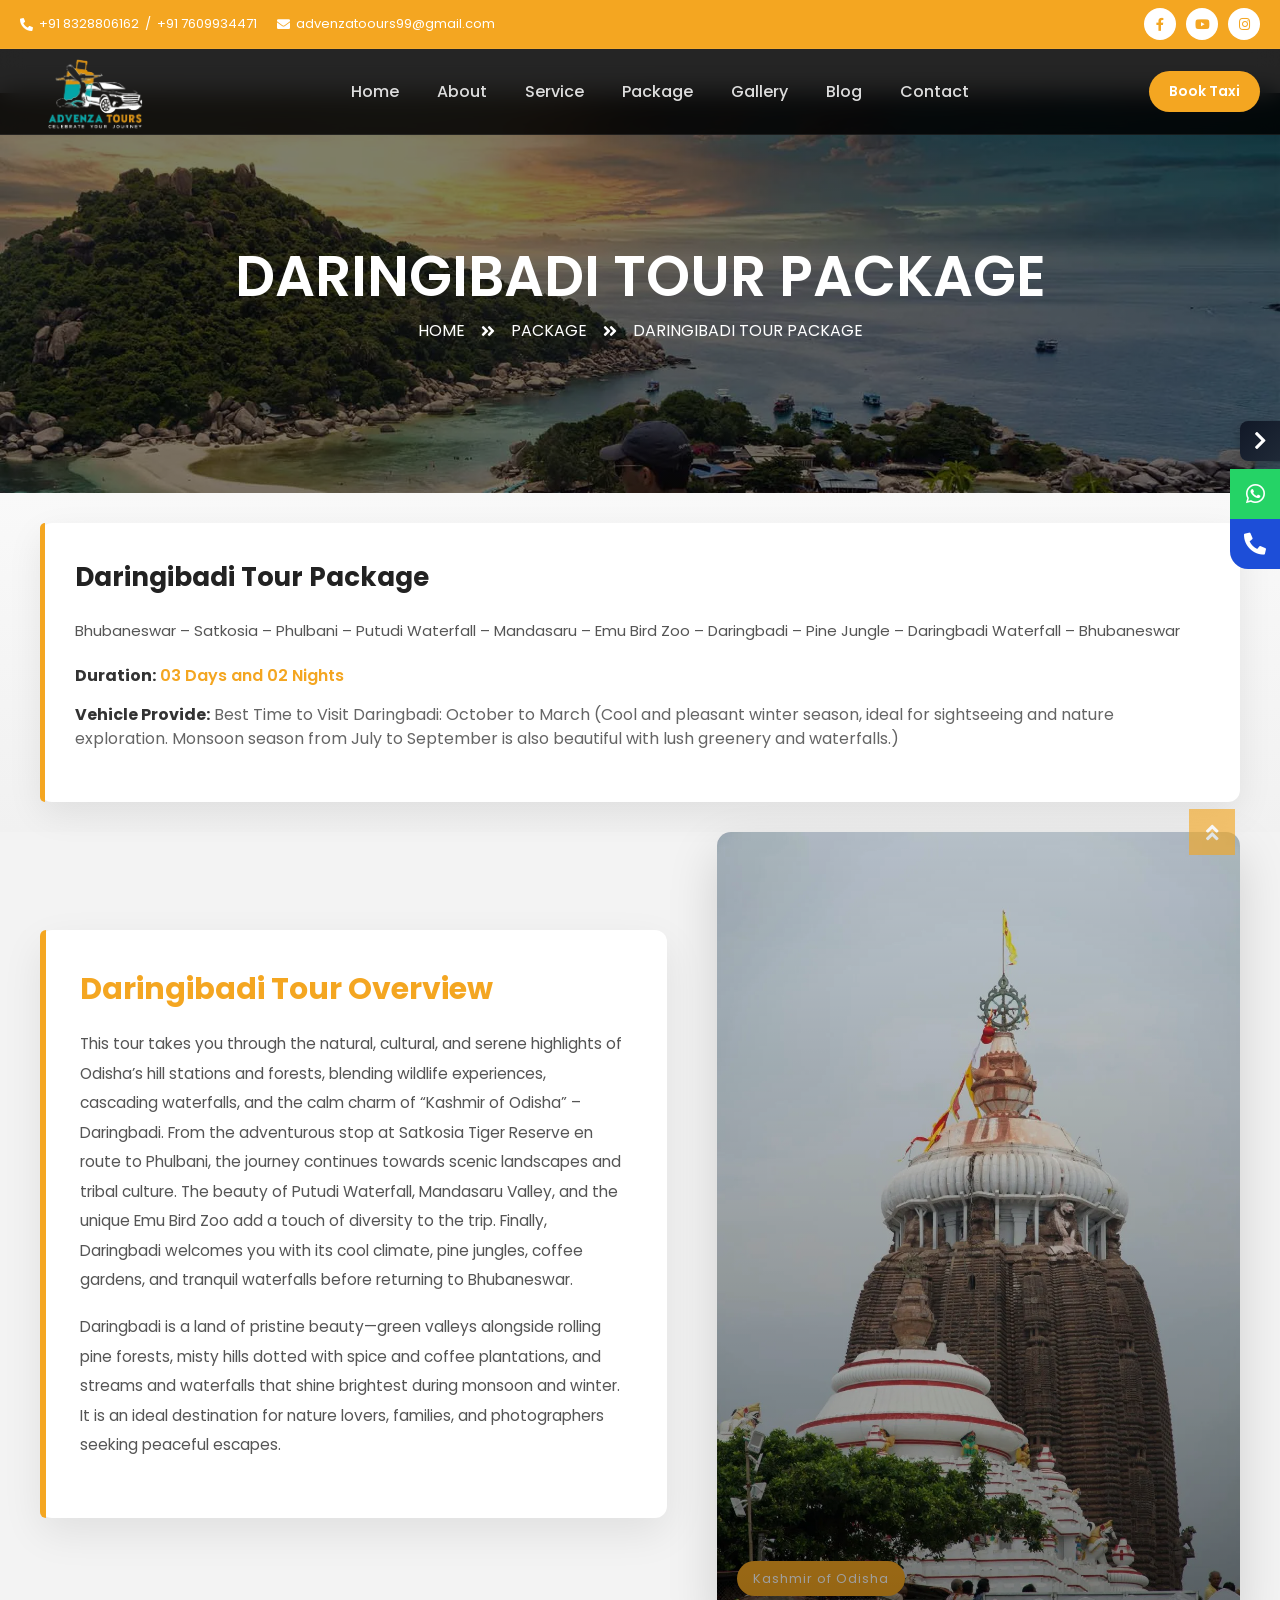
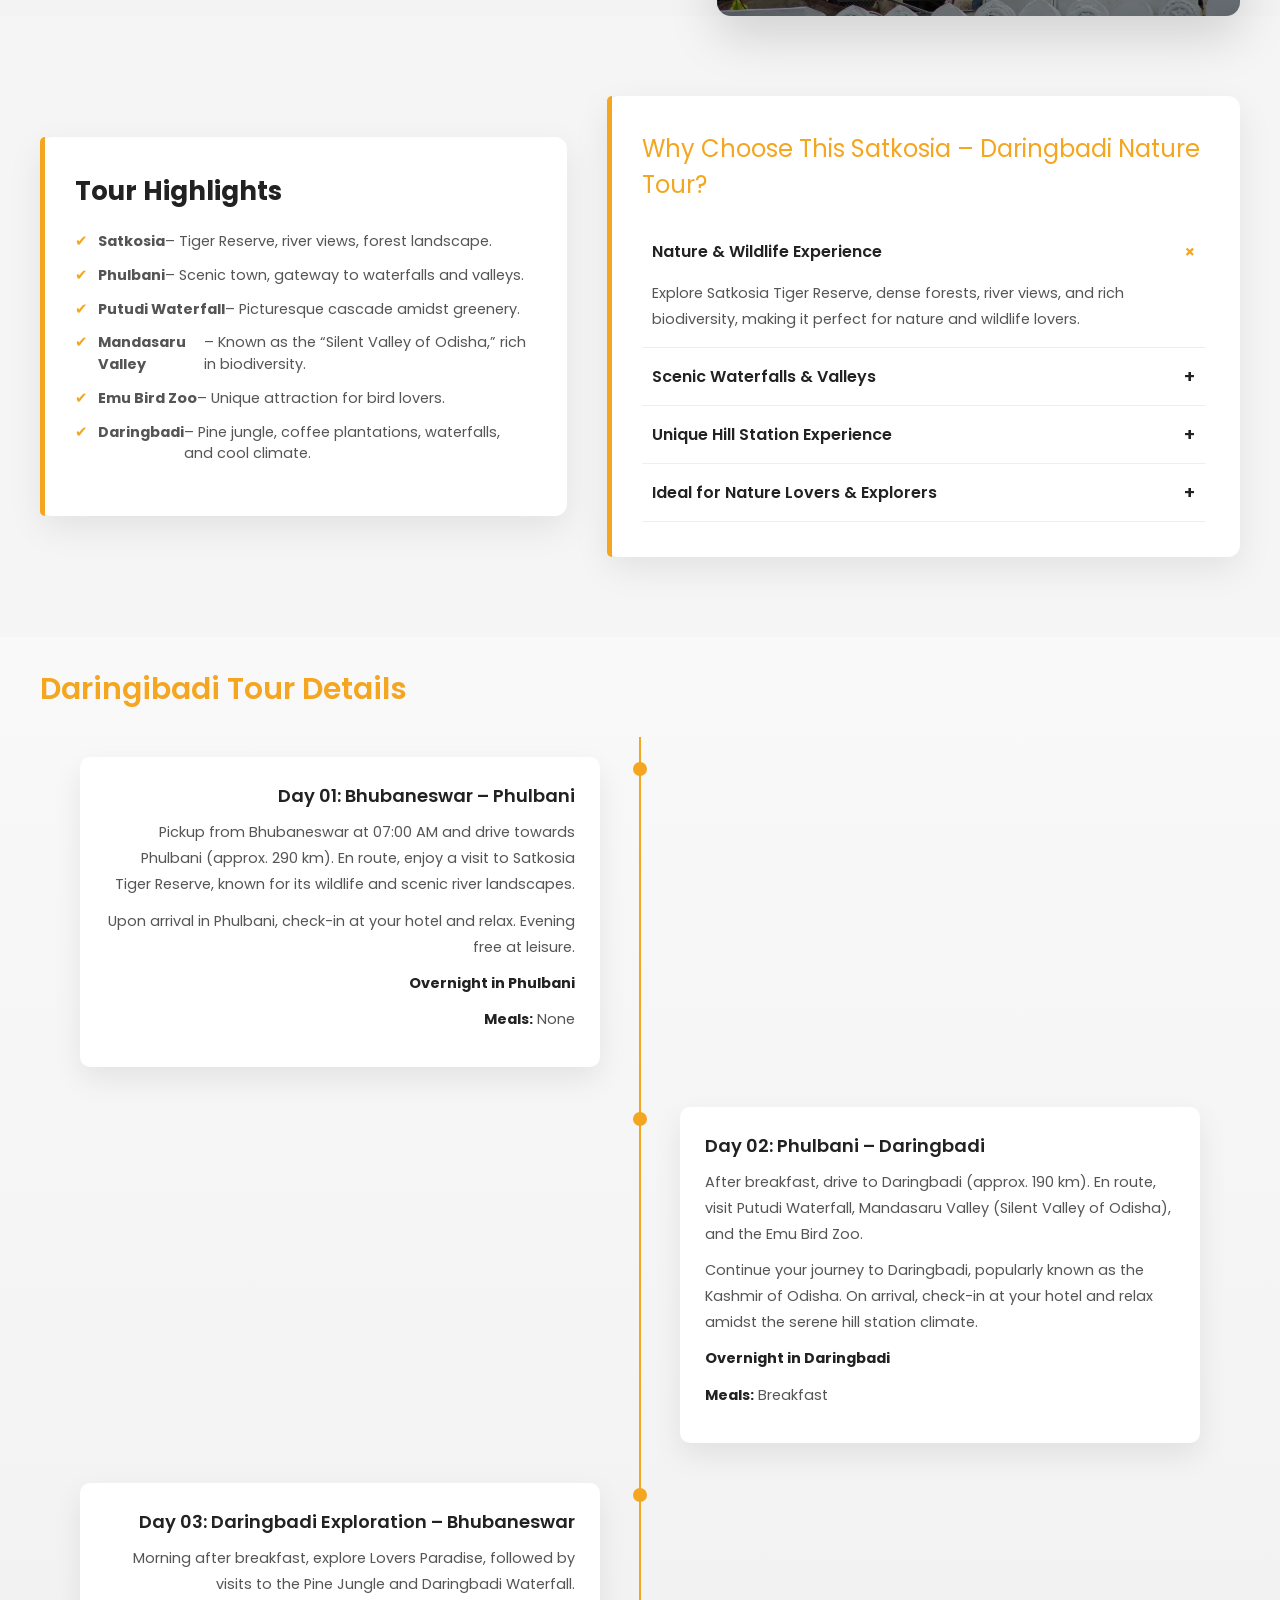
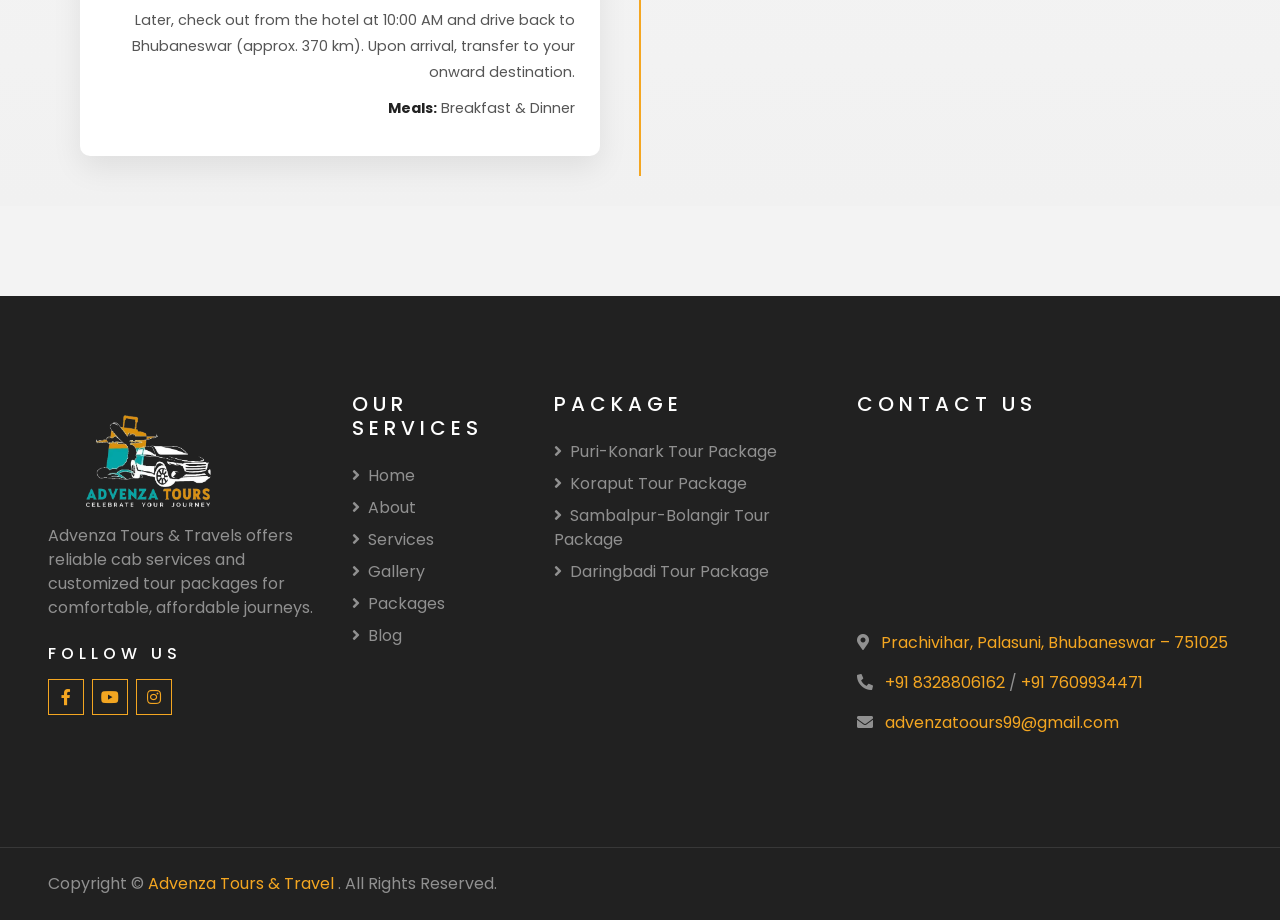
<file: daringibadi-tour-package.html>
<!DOCTYPE html>
<html lang="en">

<head>
    <meta charset="utf-8">
    <title>TRAVELER - Free Travel Website Template</title>
    <meta content="width=device-width, initial-scale=1.0" name="viewport">
    <meta content="Free HTML Templates" name="keywords">
    <meta content="Free HTML Templates" name="description">

    <!-- Favicon -->
     <link href="img/logo.ico" rel="icon">

    <!-- Google Web Fonts -->
    <link rel="preconnect" href="https://fonts.gstatic.com">
    <link href="https://fonts.googleapis.com/css2?family=Poppins:wght@400;500;600;700&display=swap" rel="stylesheet"> 

    <!-- Font Awesome -->
    <link href="https://cdnjs.cloudflare.com/ajax/libs/font-awesome/5.10.0/css/all.min.css" rel="stylesheet">

    <!-- Customized Bootstrap Stylesheet -->
    <link href="css/style.css" rel="stylesheet">
</head>

<body>
    <style>

/* ================= ROOT ================= */
:root {
  --accent: #F4A621;
  --black: #000;
  --dark: #0a0a0a;
  --white: #fff;
  --gray: #9ca3af;
}

a{
    text-decoration: none !important;
}

/* ================= TOPBAR ================= */
.topbar-sec{
  background:#F4A621;
  color:#fff;
  padding:8px 0;
  font-size:13px;
  border-bottom:1px solid rgba(255,255,255,0.05);
}

.topbar-wrap{
  max-width:1400px;
  margin:auto;
  padding:0 20px;
  display:flex;
  justify-content:space-between;
  flex-wrap:wrap;
}

.topbar-left{
  display:flex;
  gap:20px;
}

.topbar-item{
  display:flex;
  gap:6px;
  align-items:center;
}

.topbar-right{
  display:flex;
  gap:10px;
}

.topbar-right a{
  width:32px;
  height:32px;
  border-radius:50%;
  background:#fff;
  display:flex;
  align-items:center;
  justify-content:center;
  transition:0.3s;
  color: #F4A621;
}

.topbar-right a:hover{
  background:var(--accent);
  color:#000;
  transform:translateY(-3px);
}

/* ================= NAVBAR ================= */
.main-nav-sec{
  position:sticky;
  top:0;
  background:rgba(0,0,0,0.85);
  backdrop-filter:blur(12px);
  border-bottom:1px solid rgba(255,255,255,0.08);
  z-index:999;
}

.nav-wrap{
  max-width:1400px;
  margin:auto;
  padding:0 20px;
  height:85px;
  display:flex;
  align-items:center;
  justify-content:space-between;
}

/* LOGO */
.nav-logo img{
  height:110px;
  width:150px;
  object-fit:contain;
}

/* MENU */
.nav-menu{
  display:flex;
  gap:18px;
}

.nav-item{
  font-weight:500;
  color:#ddd;
  position:relative;
  padding:6px 10px;
  transition:0.3s;
}

.nav-item:hover{
  color:var(--accent);
}

.nav-item::after{
  content:"";
  position:absolute;
  bottom:-4px;
  left:0;
  width:0%;
  height:2px;
  background:var(--accent);
  transition:0.3s;
}

.nav-item:hover::after{
  width:100%;
}

/* ================= BUTTON ================= */
.nav-right{
  display:flex;
  align-items:center;
  gap:15px;
}

.btn-book{
  background:linear-gradient(135deg,#F4A621,#F4A621);
  color:#fff;
  padding:10px 20px;
  border-radius:30px;
  font-size:14px;
  font-weight:600;
  transition:0.3s;
}
.btn-book:hover{
    color: white !important;
    cursor: pointer;
}

/* ================= MOBILE ================= */
.menu-btn{
  display:none;
  font-size:24px;
  color:#fff;
  cursor:pointer;
}

/* Overlay */
.mob-overlay{
  position:fixed;
  top:0;
  left:0;
  width:100%;
  height:100%;
  background:rgba(0,0,0,0.6);
  opacity:0;
  visibility:hidden;
  transition:0.3s;
  z-index:1500;
}

.mob-overlay.active{
  opacity:1;
  visibility:visible;
}

/* Mobile Menu */
.mob-menu{
  position:fixed;
  top:0;
  right:-100%;
  width:280px;
  height:100%;
  background:#0a0a0a;
  transition:0.4s;
  padding:30px 20px;
  z-index:2000;
  display:flex;
  flex-direction:column;
  gap:10px;
}

.mob-menu.active{
  right:0;
}

.mob-item{
  padding:14px 10px;
  border-radius:8px;
  color:#ccc;
  font-size:15px;
  transition:0.3s;
}

.mob-item:hover{
  background:rgba(255,255,255,0.05);
  color:var(--accent);
  padding-left:15px;
}

/* ================= RESPONSIVE ================= */
@media(max-width:992px){

  /* 🔴 HIDE TOPBAR */
  .topbar-sec{
    display:none;
  }

  .nav-menu{display:none;}
  .btn-book{display:none;}
  .menu-btn{display:block;}

  .nav-wrap{
    height:70px;
  }

  .nav-logo img{
    height:80px;
    width:120px;
  }

}

</style>


<!-- TOPBAR -->
<div class="topbar-sec">
  <div class="topbar-wrap">
    <div class="topbar-left">
      <div class="topbar-item">
  <i class="fa fa-phone-alt"></i> 
  
<a href="tel:+918328806162">+91 8328806162</a>
  /
  <a href="tel:+917609934471">+91 7609934471</a>
</div>

<div class="topbar-item">
  <i class="fa fa-envelope"></i> 
  <a href="mailto:advenzatoours99@gmail.com">advenzatoours99@gmail.com</a>
</div>
    </div>

    <div class="topbar-right">
      <a href="#"><i class="fab fa-facebook-f"></i></a>
      <a href="https://www.youtube.com/@AdvenzaToursandTravel"><i class="fab fa-youtube"></i></a>
      <a href="https://www.instagram.com/advenza_tours?igsh=MWVsM2g1NnEzeTYyeg=="><i class="fab fa-instagram"></i></a>
    </div>
  </div>
</div>


<!-- NAVBAR -->
<header class="main-nav-sec">
  <div class="nav-wrap">

    <div class="nav-logo">
      <img src="img/logo.webp">
    </div>

    <nav class="nav-menu">
      <a href="index.html" class="nav-item">Home</a>
      <a href="about.html" class="nav-item">About</a>
       <a href="service.html" class="nav-item">Service</a>
      <a href="package.html" class="nav-item">Package</a>
      <a href="gallery.html" class="nav-item">Gallery</a>
      <a href="blog.html" class="nav-item">Blog</a>
      <a href="contact.html" class="nav-item">Contact</a>
    </nav>

    <div class="nav-right">
      
 <a class="btn-book" href="tel:7609934471">Book Taxi</a>
      <div class="menu-btn" onclick="toggleMenu()">
        <i class="fa fa-bars"></i>
      </div>
    </div>

  </div>
</header>


<!-- OVERLAY -->
<div class="mob-overlay" id="overlay" onclick="toggleMenu()"></div>

<!-- MOBILE MENU -->
<div class="mob-menu" id="mobileMenu">
  <a href="index.html" class="mob-item">Home</a>
  <a href="about.html" class="mob-item">About</a>
  <a href="service.html" class="mob-item">Service</a>
  <a href="package.html" class="mob-item">Package</a>
  <a href="gallery.html" class="mob-item">Gallery</a>
  <a href="blog.html" class="mob-item">Blog</a>
  <a href="contact.html" class="mob-item">Contact</a>
</div>


<script>
function toggleMenu(){
  document.getElementById("mobileMenu").classList.toggle("active");
  document.getElementById("overlay").classList.toggle("active");
}
</script>


 <!-- FLOATING CONTACT START -->
<div class="floating-container">
  <div class="floating-stack">

    <!-- Toggle Button -->
    <div class="floating-toggle-btn" onclick="toggleContact()">
      <i id="toggleIcon" class="fas fa-chevron-right"></i>
    </div>

    <!-- Contact Buttons -->
    <div id="contactWrapper" class="floating-contact-wrapper open">

      <!-- WhatsApp -->
      <a 
  href="https://wa.me/7609934471?text=Hello! I would like to book a taxi / tour package. Please share details about pricing, availability, and destinations." 
  target="_blank"
  class="floating-btn whatsapp">
  <i class="fab fa-whatsapp"></i>
</a>

      <!-- Call -->
      <a href="tel:8328806162" class="floating-btn call">
        <i class="fas fa-phone-alt"></i>
      </a>

    </div>

  </div>
</div>
<!-- FLOATING CONTACT END -->

<style>
  /* ================= CONTAINER ================= */

.floating-container {
  position: fixed;
  right: 0;
  top: 55%;
  transform: translateY(-50%);
  z-index: 999;
}

/* Vertical Stack */
.floating-stack {
  display: flex;
  flex-direction: column;
  align-items: flex-end;
}

/* ================= TOGGLE BUTTON ================= */

.floating-toggle-btn {
  width: 40px;
  height: 40px;
  background: linear-gradient(135deg, #111827, #1f2937);
  color: #ffffff;
  display: flex;
  align-items: center;
  justify-content: center;
  cursor: pointer;
  border-radius: 8px 0 0 8px;
  font-size: 20px;
  transition: 0.3s ease;
  box-shadow: 0 4px 12px rgba(0, 0, 0, 0.25);
  margin-bottom: 8px;
}

/* ================= CONTACT WRAPPER ================= */

.floating-contact-wrapper {
  display: flex;
  flex-direction: column;
  transition: all 0.4s ease;
  overflow: hidden;
}

.floating-contact-wrapper.open {
  width: 50px;
  opacity: 1;
}

.floating-contact-wrapper.closed {
  width: 0;
  opacity: 0;
}

/* ================= BUTTONS ================= */

.floating-btn {
  width: 50px;
  height: 50px;
  display: flex;
  align-items: center;
  justify-content: center;
  font-size: 22px;
  color: #fff;
  text-decoration: none;
  transition: 0.3s ease;
}

.floating-btn.whatsapp {
  background: #25d366;
}

.floating-btn.call {
  background: #1d4ed8;
  border-radius: 0 0 0 18px;
}

/* ================= MOBILE ================= */

@media (max-width: 768px) {

  .floating-btn {
    width: 55px;
    height: 55px;
    font-size: 22px;
  }

  .floating-toggle-btn {
    width: 36px;
    height: 36px;
    font-size: 18px;
  }
}
</style>

<script>
let open = true;

function toggleContact() {
  const wrapper = document.getElementById("contactWrapper");
  const icon = document.getElementById("toggleIcon");

  open = !open;

  if (open) {
    wrapper.classList.add("open");
    wrapper.classList.remove("closed");
    icon.classList.remove("fa-chevron-left");
    icon.classList.add("fa-chevron-right");
  } else {
    wrapper.classList.add("closed");
    wrapper.classList.remove("open");
    icon.classList.remove("fa-chevron-right");
    icon.classList.add("fa-chevron-left");
  }
}
</script>




    <!-- Header Start -->
    <div class="container-fluid page-header">
        <div class="container">
            <div class="d-flex flex-column align-items-center justify-content-center" style="min-height: 400px">
                <h3 class="display-4 text-white text-uppercase">Daringibadi TOUR PACKAGE</h3>
                <div class="d-inline-flex text-white">
                    <p class="m-0 text-uppercase"><a class="text-white" href="">Home</a></p>
                    <i class="fa fa-angle-double-right pt-1 px-3"></i>
                     <p class="m-0 text-uppercase"><a class="text-white" href="">Package</a></p>
                    <i class="fa fa-angle-double-right pt-1 px-3"></i>
                    <p class="m-0 text-uppercase">Daringibadi TOUR PACKAGE</p>
                </div>
            </div>
        </div>
    </div>
    <!-- Header End -->


    <style>
/* ===== SECTION ===== */
.pkg-detail-sec{
    background:#f5f5f5;
    padding:60px 20px;
    
}

/* ===== CONTAINER ===== */
.pkg-box{
    max-width:1200px;
    margin:auto;
    background:#fff;
    padding:40px;
    border-radius:10px;
    box-shadow:0 8px 25px rgba(0,0,0,0.08);
}

/* ===== TITLE ===== */
.pkg-title{
    font-size:28px;
    font-weight:600;
    color:#F4A621;
    margin-bottom:15px;
}

/* ===== DESCRIPTION ===== */
.pkg-desc{
    font-size:15px;
    color:#555;
    line-height:1.8;
    margin-bottom:20px;
}

/* ===== INFO ===== */
.pkg-info{
    margin-top:15px;
}

.pkg-info strong{
    color:#333;
}

/* ===== LIST ===== */
.pkg-list{
    margin-top:10px;
    padding-left:20px;
}

.pkg-list li{
    margin-bottom:8px;
    color:#555;
}

/* ===== HIGHLIGHT ===== */
.pkg-highlight{
    color:#F4A621;
    font-weight:600;
}

/* ===== RESPONSIVE ===== */
@media(max-width:768px){
    .pkg-box{
        padding:25px;
    }

    .pkg-title{
        font-size:22px;
    }
}
</style>

<section class="pkg-detail-sec">

    <div class="pkg-box">

        <!-- TITLE -->
        <div class="pkg-title">Daringibadi Tour Package</div>

        <!-- DESCRIPTION -->
        <div class="pkg-desc">
            Bhubaneswar – Satkosia – Phulbani – Putudi Waterfall – Mandasaru – Emu Bird Zoo – Daringbadi – Pine Jungle – Daringbadi Waterfall – Bhubaneswar
        </div>

        <!-- DURATION -->
        <div class="pkg-info">
            <strong>Duration:</strong> 
            <span class="pkg-highlight">03 Days and 02 Nights</span>
        </div>

        <!-- VEHICLE -->
        <div class="pkg-info">
            
           <p><strong>Vehicle Provide:</strong> Best Time to Visit Daringbadi: October to March (Cool and pleasant winter season, ideal for sightseeing and nature exploration. Monsoon season from July to September is also beautiful with lush greenery and waterfalls.)</p>
        </div>

    </div>

</section>



<style>

/* ===== SECTION ===== */
.pkg-overview-sec{
    
    padding:0px 20px;
    
}

/* ===== WRAPPER ===== */
.pkg-overview-wrap{
    max-width:1200px;
    margin:auto;
    display:grid;
    grid-template-columns:1.2fr 1fr;
    gap:50px;
    align-items:center;
}

/* ===== LEFT CONTENT CARD ===== */
.pkg-overview-content{
    background:#fff;
    padding:40px;
    border-radius:12px;
    box-shadow:0 15px 40px rgba(0,0,0,0.08);
    position:relative;
}

/* ACCENT LINE */
.pkg-overview-content::before{
    content:"";
    position:absolute;
    top:0;
    left:0;
    width:6px;
    height:100%;
    background:#F4A621;
    border-radius:10px 0 0 10px;
}

/* ===== TITLE ===== */
.pkg-overview-title{
    font-size:30px;
    color:#222;
    font-weight:700;
    margin-bottom:20px;
    line-height:1.3;
}

/* HIGHLIGHT WORD */
.pkg-overview-title span{
    color:#F4A621;
}

/* ===== TEXT ===== */
.pkg-overview-text{
    font-size:15.5px;
    color:#555;
    line-height:1.9;
}

.pkg-overview-text p{
    margin-bottom:18px;
}

/* STRONG HIGHLIGHT */
.pkg-overview-text strong{
    color:#222;
    font-weight:600;
}

/* ===== IMAGE ===== */
.pkg-overview-img{
    position:relative;
    overflow:hidden;
    border-radius:14px;
    box-shadow:0 20px 50px rgba(0,0,0,0.15);
}

/* IMAGE */
.pkg-overview-img img{
    width:100%;
    height:100%;
    object-fit:cover;
    transition:0.6s;
}

/* HOVER ZOOM */
.pkg-overview-img:hover img{
    transform:scale(1.08);
}

/* OVERLAY */
.pkg-overview-img::after{
    content:"";
    position:absolute;
    inset:0;
    background:linear-gradient(to top,rgba(0,0,0,0.4),transparent);
}

/* BADGE */
.pkg-badge{
    position:absolute;
    bottom:20px;
    left:20px;
    background:#F4A621;
    color:#fff;
    padding:8px 16px;
    font-size:13px;
    border-radius:30px;
    letter-spacing:1px;
}

/* ===== RESPONSIVE ===== */
@media(max-width:900px){
    .pkg-overview-wrap{
        grid-template-columns:1fr;
    }

    .pkg-overview-content{
        padding:25px;
    }

    .pkg-overview-title{
        font-size:24px;
    }
}

</style>

<section class="pkg-overview-sec">

    <div class="pkg-overview-wrap">

        <!-- LEFT CONTENT -->
        <div class="pkg-overview-content">

            <div class="pkg-overview-title">
                <span>Daringibadi Tour Overview</span>
            </div>

            <div class="pkg-overview-text">

                <p>This tour takes you through the natural, cultural, and serene highlights of Odisha’s hill stations and forests, blending wildlife experiences, cascading waterfalls, and the calm charm of “Kashmir of Odisha” – Daringbadi. From the adventurous stop at Satkosia Tiger Reserve en route to Phulbani, the journey continues towards scenic landscapes and tribal culture. The beauty of Putudi Waterfall, Mandasaru Valley, and the unique Emu Bird Zoo add a touch of diversity to the trip. Finally, Daringbadi welcomes you with its cool climate, pine jungles, coffee gardens, and tranquil waterfalls before returning to Bhubaneswar.</p>

                

               <p>Daringbadi is a land of pristine beauty—green valleys alongside rolling pine forests, misty hills dotted with spice and coffee plantations, and streams and waterfalls that shine brightest during monsoon and winter. It is an ideal destination for nature lovers, families, and photographers seeking peaceful escapes.</p>

            </div>

        </div>

        <!-- RIGHT IMAGE -->
        <div class="pkg-overview-img">
            <img src="img/about.webp" alt="Puri Temple">
            <div class="pkg-badge">Kashmir of Odisha</div>
        </div>

    </div>

</section>
<style>

/* ===== SECTION ===== */
.pkg-combo-sec{
    background:#f5f5f5;
    padding:80px 20px;
    font-family:'Poppins', sans-serif;
}

/* ===== WRAPPER ===== */
.pkg-combo-wrap{
    max-width:1200px;
    margin:auto;
    display:grid;
    grid-template-columns:1fr 1.2fr;
    gap:40px;
}

/* ===== CARD ===== */
.pkg-box{
    background:#fff;
    padding:35px;
    border-radius:12px;
    box-shadow:0 12px 35px rgba(0,0,0,0.08);
    position:relative;
}

/* ACCENT LINE */
.pkg-box::before{
    content:"";
    position:absolute;
    top:0;
    left:0;
    width:5px;
    height:100%;
    background:#F4A621;
    border-radius:10px 0 0 10px;
}

/* ===== TITLE ===== */
.pkg-title{
    font-size:26px;
    font-weight:700;
    margin-bottom:20px;
    color:#222;
}

/* ===== LIST ===== */
.pkg-list{
    list-style:none;
    padding:0;
}

.pkg-list li{
    margin-bottom:12px;
    font-size:14.5px;
    color:#555;
    display:flex;
}

.pkg-list li::before{
    content:"✔";
    color:#F4A621;
    margin-right:10px;
}

/* ===== FAQ ===== */
.faq-title{
    font-size:24px;
   
    color:#F4A621;
    margin-bottom:20px;
}

/* FAQ ITEM */
.faq-item{
    border-bottom:1px solid #eee;
}

/* QUESTION */
.faq-question{
    padding:15px 10px;
    cursor:pointer;
    font-weight:600;
    color:#222;
    display:flex;
    justify-content:space-between;
    align-items:center;
    transition:0.3s;
}

.faq-question:hover{
    color:#F4A621;
}

/* ICON */
.faq-icon{
    font-size:18px;
    transition:0.3s;
}

/* ANSWER */
.faq-answer{
    max-height:0;
    overflow:hidden;
    transition:max-height 0.4s ease;
    font-size:14.5px;
    color:#555;
    line-height:1.8;
    padding:0 10px;
}

/* ACTIVE */
.faq-item.active .faq-answer{
    max-height:300px;
    padding-bottom:15px;
}

.faq-item.active .faq-icon{
    transform:rotate(45deg);
    color:#F4A621;
}

/* ===== RESPONSIVE ===== */
@media(max-width:900px){
    .pkg-combo-wrap{
        grid-template-columns:1fr;
    }
}

</style>

<section class="pkg-combo-sec">

    <div class="pkg-combo-wrap">

        <!-- LEFT: HIGHLIGHTS -->
        <div class="pkg-box">

            <div class="pkg-title">Tour Highlights</div>

            <ul class="pkg-list">
    <li><strong>Satkosia</strong> – Tiger Reserve, river views, forest landscape.</li>
    <li><strong>Phulbani</strong> – Scenic town, gateway to waterfalls and valleys.</li>
    <li><strong>Putudi Waterfall</strong> – Picturesque cascade amidst greenery.</li>
    <li><strong>Mandasaru Valley</strong> – Known as the “Silent Valley of Odisha,” rich in biodiversity.</li>
    <li><strong>Emu Bird Zoo</strong> – Unique attraction for bird lovers.</li>
    <li><strong>Daringbadi</strong> – Pine jungle, coffee plantations, waterfalls, and cool climate.</li>
</ul>

        </div>

      <!-- RIGHT FAQ -->
        <div class="pkg-box">

            <div class="faq-title">
                Why Choose This Satkosia – Daringbadi Nature Tour?
            </div>

            <!-- ITEM 1 -->
            <div class="faq-item active">
                <div class="faq-question">
                    Nature & Wildlife Experience
                    <span class="faq-icon">+</span>
                </div>
                <div class="faq-answer">
                    Explore Satkosia Tiger Reserve, dense forests, river views, and rich biodiversity, making it perfect for nature and wildlife lovers.
                </div>
            </div>

            <!-- ITEM 2 -->
            <div class="faq-item">
                <div class="faq-question">
                    Scenic Waterfalls & Valleys
                    <span class="faq-icon">+</span>
                </div>
                <div class="faq-answer">
                    Visit beautiful spots like Putudi Waterfall and Mandasaru Valley, known as the Silent Valley of Odisha, offering breathtaking landscapes.
                </div>
            </div>

            <!-- ITEM 3 -->
            <div class="faq-item">
                <div class="faq-question">
                    Unique Hill Station Experience
                    <span class="faq-icon">+</span>
                </div>
                <div class="faq-answer">
                    Daringbadi, known as the Kashmir of Odisha, offers pine forests, coffee plantations, waterfalls, and a pleasant cool climate.
                </div>
            </div>

            

            <!-- ITEM 5 -->
            <div class="faq-item">
                <div class="faq-question">
                    Ideal for Nature Lovers & Explorers
                    <span class="faq-icon">+</span>
                </div>
                <div class="faq-answer">
                    This package is perfect for travelers seeking nature, photography, relaxation, and unique offbeat experiences.
                </div>
            </div>

        </div>

    </div>


    

</section>

<script>
document.querySelectorAll(".faq-question").forEach(item => {
    item.addEventListener("click", () => {
        const parent = item.parentElement;

        document.querySelectorAll(".faq-item").forEach(el => {
            if(el !== parent) el.classList.remove("active");
        });

        parent.classList.toggle("active");
    });
});
</script>


<style>

/* ===== SECTION ===== */
.pkg-detail-sec{
    background:linear-gradient(180deg,#f9f9f9,#f1f1f1);
    padding:30px 20px;
}

/* ===== WRAPPER ===== */
.pkg-detail-wrap{
    max-width:1200px;
    margin:auto;
}

/* ===== TITLE ===== */
.pkg-detail-title{
    font-size:30px;
    color:#F4A621;
    margin-bottom:25px;
    font-weight:600;
}

/* ===== INTRO TEXT ===== */
.pkg-detail-text{
    font-size:15.5px;
    color:#555;
    line-height:1.9;
    margin-bottom:40px;
}

.pkg-detail-text p{
    margin-bottom:18px;
}

/* ===== TIMELINE ===== */
.pkg-timeline{
    position:relative;
    margin-top:20px;
}

/* CENTER LINE */
.pkg-timeline::before{
    content:"";
    position:absolute;
    left:50%;
    top:0;
    bottom:0;
    width:2px;
    background:#F4A621;
    transform:translateX(-50%);
}

/* ===== ITEM ===== */
.pkg-item{
    width:50%;
    padding:20px 40px;
    position:relative;
}

/* LEFT */
.pkg-item.left{
    left:0;
    text-align:right;
}

/* RIGHT */
.pkg-item.right{
    left:50%;
}

/* DOT */
.pkg-item::before{
    content:"";
    position:absolute;
    top:25px;
    width:14px;
    height:14px;
    background:#F4A621;
    border-radius:50%;
    z-index:2;
}

/* DOT POSITION */
.pkg-item.left::before{
    right:-7px;
}
.pkg-item.right::before{
    left:-7px;
}

/* CARD */
.pkg-card{
    background:#fff;
    padding:25px;
    border-radius:10px;
    box-shadow:0 12px 30px rgba(0,0,0,0.08);
}

/* DAY TITLE */
.pkg-day-title{
    font-size:18px;
    font-weight:600;
    color:#222;
    margin-bottom:10px;
}

/* TEXT */
.pkg-card p{
    font-size:14.5px;
    color:#555;
    line-height:1.8;
    margin-bottom:10px;
}

/* STRONG */
.pkg-card strong{
    color:#222;
}

/* ===== RESPONSIVE ===== */
@media(max-width:900px){

    .pkg-timeline::before{
        left:8px;
    }

    .pkg-item{
        width:100%;
        padding-left:30px;
        padding-right:15px;
        margin-bottom:30px;
    }

    .pkg-item.left,
    .pkg-item.right{
        left:0;
        text-align:left;
    }

    .pkg-item::before{
        left:0;
    }
}

</style>

<section class="pkg-detail-sec">

    <div class="pkg-detail-wrap">

        <!-- TITLE -->
        <div class="pkg-detail-title">Daringibadi Tour Details</div>

        <!-- TIMELINE -->
        <div class="pkg-timeline">

            <!-- DAY 1 -->
            <div class="pkg-item left">
                <div class="pkg-card">
                    <div class="pkg-day-title">Day 01: Bhubaneswar – Phulbani</div>
                    <p>
                        Pickup from Bhubaneswar at 07:00 AM and drive towards Phulbani (approx. 290 km).
                        En route, enjoy a visit to Satkosia Tiger Reserve, known for its wildlife and scenic river landscapes.
                    </p>
                    <p>
                        Upon arrival in Phulbani, check-in at your hotel and relax. Evening free at leisure.
                    </p>
                    <p><strong>Overnight in Phulbani</strong></p>
                    <p><strong>Meals:</strong> None</p>
                </div>
            </div>

            <!-- DAY 2 -->
            <div class="pkg-item right">
                <div class="pkg-card">
                    <div class="pkg-day-title">Day 02: Phulbani – Daringbadi</div>
                    <p>
                        After breakfast, drive to Daringbadi (approx. 190 km). En route, visit Putudi Waterfall,
                        Mandasaru Valley (Silent Valley of Odisha), and the Emu Bird Zoo.
                    </p>
                    <p>
                        Continue your journey to Daringbadi, popularly known as the Kashmir of Odisha.
                        On arrival, check-in at your hotel and relax amidst the serene hill station climate.
                    </p>
                    <p><strong>Overnight in Daringbadi</strong></p>
                    <p><strong>Meals:</strong> Breakfast</p>
                </div>
            </div>

            <!-- DAY 3 -->
            <div class="pkg-item left">
                <div class="pkg-card">
                    <div class="pkg-day-title">Day 03: Daringbadi Exploration – Bhubaneswar</div>
                    <p>
                        Morning after breakfast, explore Lovers Paradise, followed by visits to the Pine Jungle
                        and Daringbadi Waterfall.
                    </p>
                    <p>
                        Later, check out from the hotel at 10:00 AM and drive back to Bhubaneswar (approx. 370 km).
                        Upon arrival, transfer to your onward destination.
                    </p>
                    <p><strong>Meals:</strong> Breakfast & Dinner</p>
                </div>
            </div>

        </div>

    </div>

</section>
  






   <!-- Footer Start -->
    <div class="container-fluid bg-dark text-white-50 py-5 px-sm-3 px-lg-5" style="margin-top: 90px;">
        <div class="row pt-5">
            <div class="col-lg-3 col-md-6 mb-5">
                <a href="" class="navbar-brand">
                    <img src="img/logo.webp" alt="" style=" width: 200px;">
                </a>
                <p>Advenza Tours & Travels offers reliable cab services and customized tour packages for comfortable, affordable journeys.</p>
                <h6 class="text-white text-uppercase mt-4 mb-3" style="letter-spacing: 5px;">Follow Us</h6>
                <div class="d-flex justify-content-start">
    
    

     <a class="btn btn-square mr-2" href="#"
       style="border:1px solid #F4A621; color:#F4A621;">
       <i class="fab fa-facebook-f"></i>
    </a>
    <a class="btn btn-square mr-2" href="https://www.youtube.com/@AdvenzaToursandTravel" 
   style="border:1px solid #F4A621; color:#F4A621;">
   <i class="fab fa-youtube"></i>
</a>

    

    
  <a class="btn btn-square" href="https://www.instagram.com/advenza_tours?igsh=MWVsM2g1NnEzeTYyeg=="
       style="border:1px solid #F4A621; color:#F4A621;">
       <i class="fab fa-instagram"></i>
    </a>

</div>
            </div>
            <div class="col-lg-2 col-md-6 mb-5">
                <h5 class="text-white text-uppercase mb-4" style="letter-spacing: 5px;">Our Services</h5>
                <div class="d-flex flex-column justify-content-start">
                    <a class="text-white-50 mb-2" href="index.html"><i class="fa fa-angle-right mr-2"></i>Home</a>
                    <a class="text-white-50 mb-2" href="about.html"><i class="fa fa-angle-right mr-2"></i>About</a>
                    
                    <a class="text-white-50 mb-2" href="service.html"><i class="fa fa-angle-right mr-2"></i>Services</a>
                    <a class="text-white-50 mb-2" href="gallery.html"><i class="fa fa-angle-right mr-2"></i>Gallery</a>
                    <a class="text-white-50 mb-2" href="package.html"><i class="fa fa-angle-right mr-2"></i>Packages</a>
                    
                    <a class="text-white-50" href="blog.html"><i class="fa fa-angle-right mr-2"></i>Blog</a>
                </div>
            </div>
            <div class="col-lg-3 col-md-6 mb-5">
                <h5 class="text-white text-uppercase mb-4" style="letter-spacing: 5px;">Package</h5>
                <div class="d-flex flex-column justify-content-start">
                    <a class="text-white-50 mb-2" href="puri-konark-tour-package.html"><i class="fa fa-angle-right mr-2"></i>Puri-Konark Tour Package</a>
                    <a class="text-white-50 mb-2" href="koraput-tour-package.html"><i class="fa fa-angle-right mr-2"></i>Koraput Tour Package</a>
                    <a class="text-white-50 mb-2" href="sambalpur-bolangir-tour-package.html"><i class="fa fa-angle-right mr-2"></i>Sambalpur-Bolangir Tour Package</a>
                    <a class="text-white-50 mb-2" href="daringibadi-tour-package.html"><i class="fa fa-angle-right mr-2"></i>Daringbadi Tour Package</a>
                    
                </div>
            </div>
            <div class="col-lg-4 col-md-6 mb-5">
    <h5 class="text-white text-uppercase mb-4" style="letter-spacing: 5px;">Contact Us</h5>


     <!-- MAP -->
   <div class="map-box mb-1">
    <iframe 
        src="https://www.google.com/maps/embed?pb=!1m18!1m12!1m3!1d3123.216204812192!2d85.86819867428513!3d20.29974761241981!2m3!1f0!2f0!3f0!3m2!1i1024!2i768!4f13.1!3m3!1m2!1s0x3a190b0052e7e17f%3A0x49a28d7b4e807d45!2sADVENZA%20TOUR&#39;S%20AND%20TRAVEL!5e1!3m2!1sen!2sin!4v1776492370905!5m2!1sen!2sin"
        loading="lazy"
        referrerpolicy="no-referrer-when-downgrade">
    </iframe>
</div>
    

    <!-- Address -->
    <p>
        <i class="fa fa-map-marker-alt mr-2"></i>
        <a href="https://share.google/XEw0MIOWUYqolAqZv" target="_blank">
            Prachivihar, Palasuni, Bhubaneswar – 751025
        </a>
    </p>

    <!-- Phone -->
    <p>
        <i class="fa fa-phone-alt mr-2"></i>
        
<a href="tel:+918328806162">+91 8328806162</a>
  /
  <a href="tel:+917609934471">+91 7609934471</a>
    </p>

    <!-- Email -->
    <p>
        <i class="fa fa-envelope mr-2"></i>
        <a href="mailto:advenzatoours99@gmail.com">advenzatoours99@gmail.com</a>
    </p>

   
</div>

<style>
.map-box{
    border-radius:12px;
    overflow:hidden;
    margin-top:10px;
}
.map-box iframe{
    width:100%;
    height:180px;
    border:0;
}
</style>
        </div>
    </div>
    <div class="container-fluid bg-dark text-white border-top py-4 px-sm-3 px-md-5" style="border-color: rgba(256, 256, 256, .1) !important;">
        <div class="row">
            <div class="col-lg-6 text-center text-md-left mb-3 mb-md-0">
                <p class="m-0 text-white-50">Copyright &copy; <a href="index.html" style="color: #F4A621;">Advenza Tours & Travel </a>. All Rights Reserved.</a>
                </p>
            </div>
            <div class="col-lg-6 text-center text-md-right">
                <!--/*** The author’s attribution link below must remain intact on your website. ***/-->
                <!--/*** If you wish to remove this credit link, please purchase the Pro Version from https://htmlcodex.com . ***/-->
                <!-- <p class="m-0 text-white-50">Designed by <a href="https://htmlcodex.com" style="color: #F4A621;">HTML Codex</a></p> -->
            </div>
        </div>
    </div>
    <!-- Footer End -->



    <!-- Back to Top -->
    <a href="#" class="btn btn-lg btn-lg-square back-to-top" style="background-color: #F4A621; color: #fff;"><i class="fa fa-angle-double-up"></i></a>


    <!-- JavaScript Libraries -->
    <script src="https://code.jquery.com/jquery-3.4.1.min.js"></script>
    <script src="https://stackpath.bootstrapcdn.com/bootstrap/4.4.1/js/bootstrap.bundle.min.js"></script>
    <script src="lib/easing/easing.min.js"></script>

    <!-- Template Javascript -->
    <script src="js/main.js"></script>
</body>

</html>
</file>
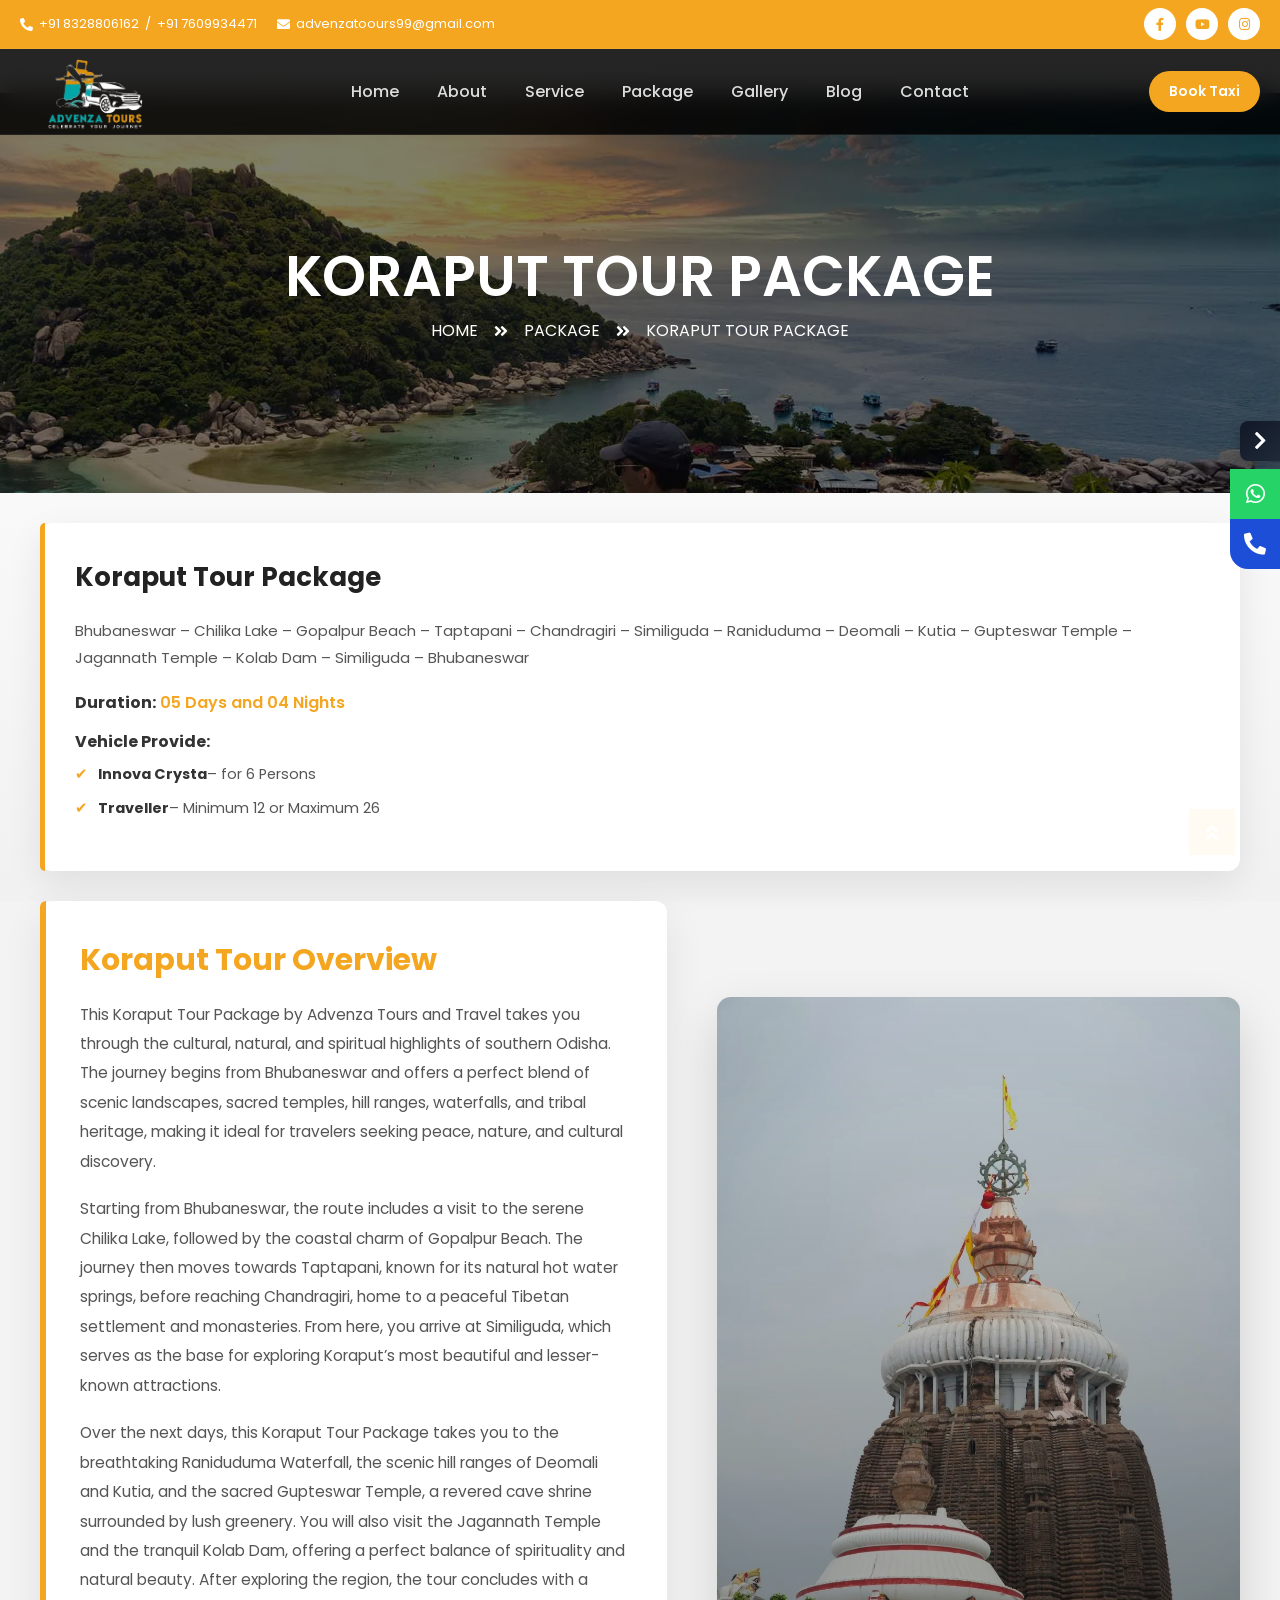
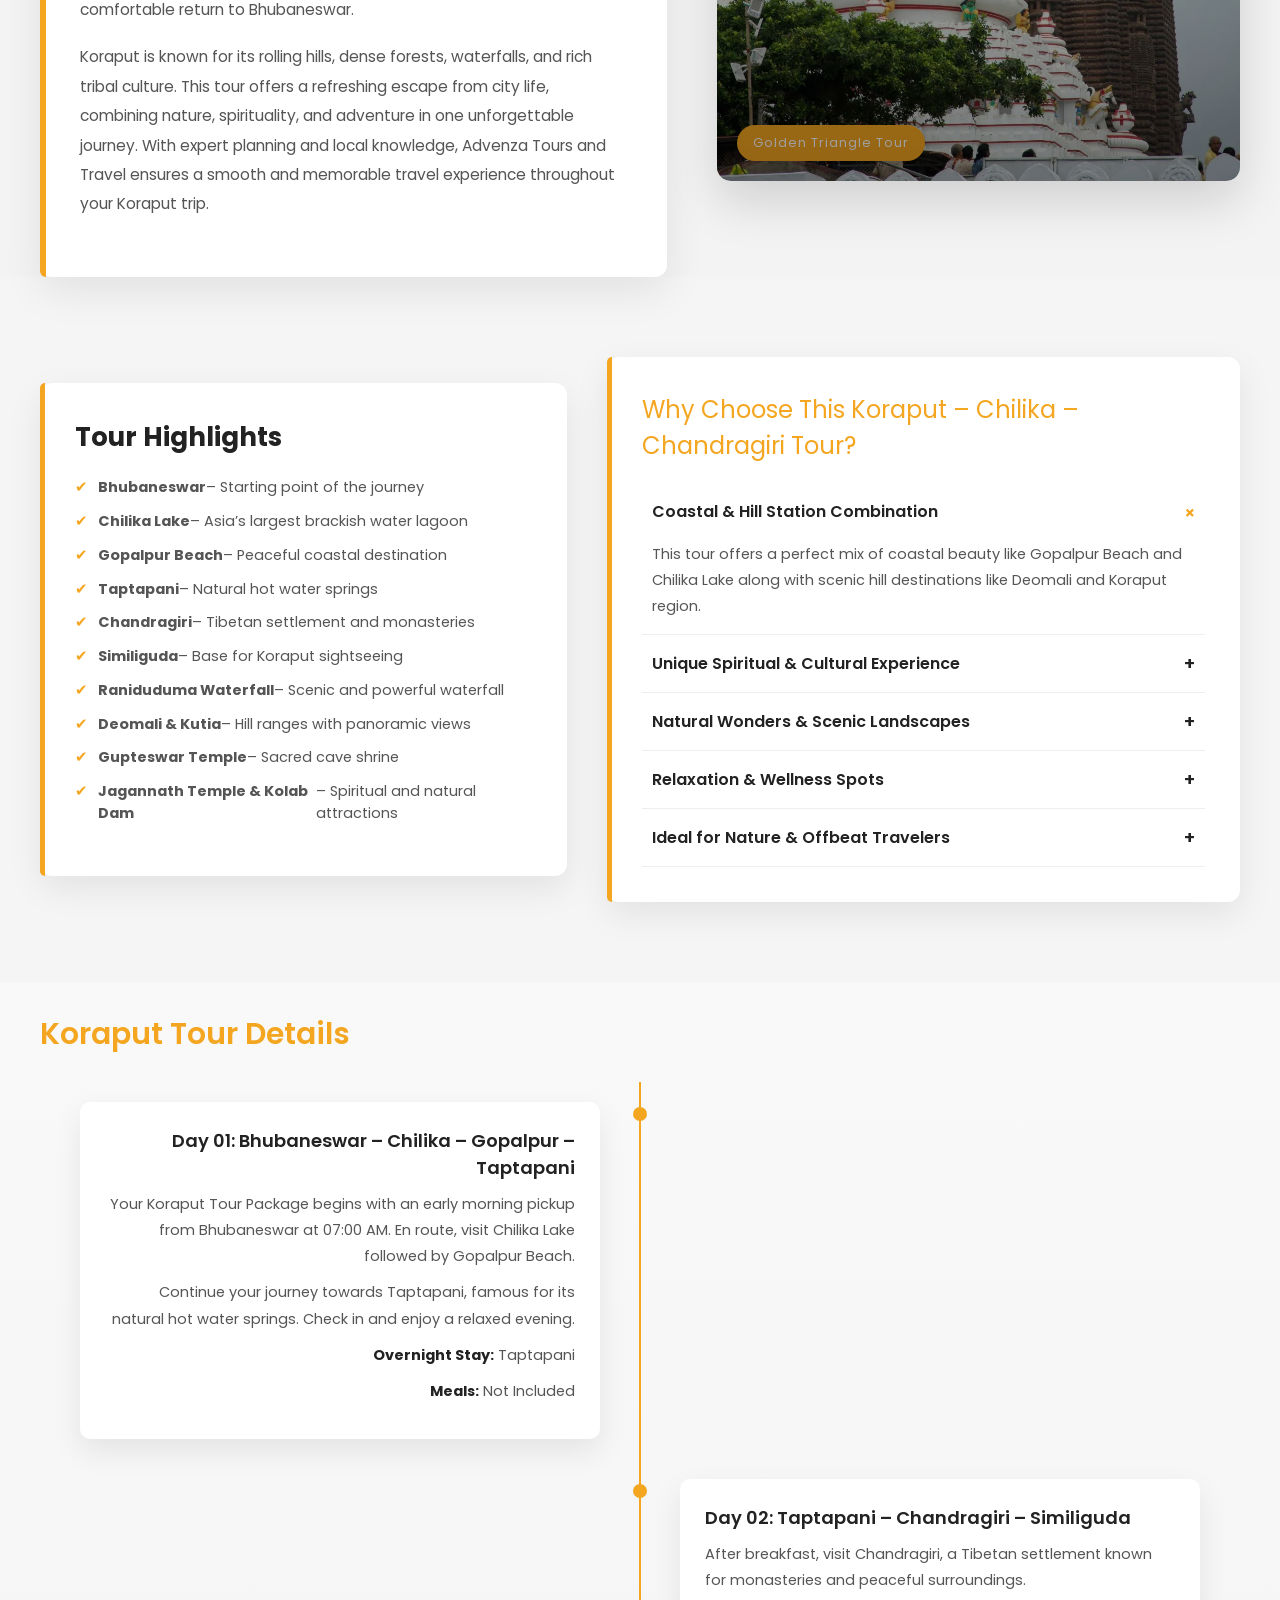
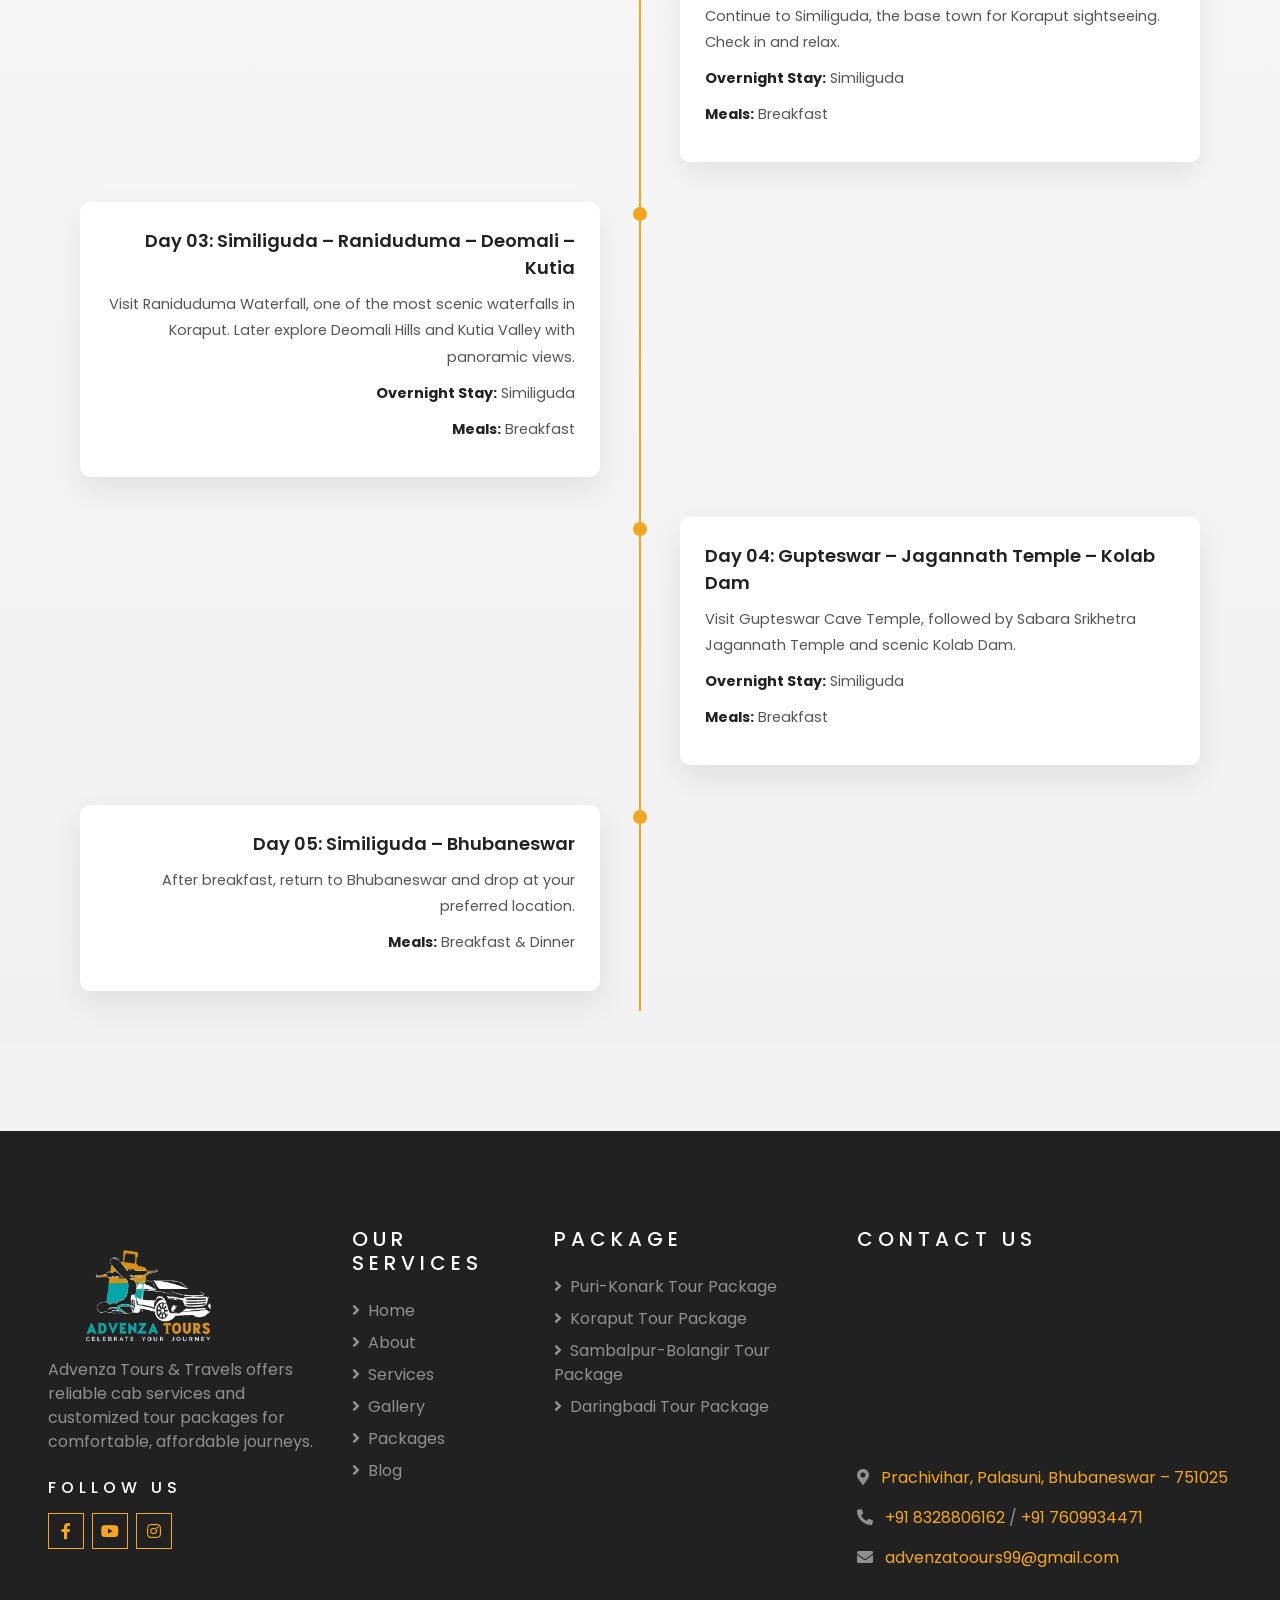
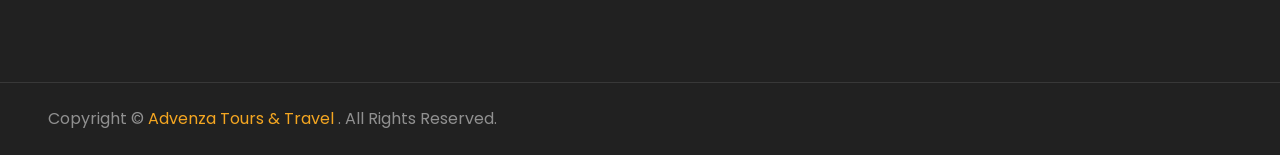
<file: koraput-tour-package.html>
<!DOCTYPE html>
<html lang="en">

<head>
    <meta charset="utf-8">
    <title>TRAVELER - Free Travel Website Template</title>
    <meta content="width=device-width, initial-scale=1.0" name="viewport">
    <meta content="Free HTML Templates" name="keywords">
    <meta content="Free HTML Templates" name="description">

    <!-- Favicon -->
     <link href="img/logo.ico" rel="icon">

    <!-- Google Web Fonts -->
    <link rel="preconnect" href="https://fonts.gstatic.com">
    <link href="https://fonts.googleapis.com/css2?family=Poppins:wght@400;500;600;700&display=swap" rel="stylesheet"> 

    <!-- Font Awesome -->
    <link href="https://cdnjs.cloudflare.com/ajax/libs/font-awesome/5.10.0/css/all.min.css" rel="stylesheet">

    <!-- Customized Bootstrap Stylesheet -->
    <link href="css/style.css" rel="stylesheet">
</head>

<body>
    <style>

/* ================= ROOT ================= */
:root {
  --accent: #F4A621;
  --black: #000;
  --dark: #0a0a0a;
  --white: #fff;
  --gray: #9ca3af;
}

a{
    text-decoration: none !important;
}

/* ================= TOPBAR ================= */
.topbar-sec{
  background:#F4A621;
  color:#fff;
  padding:8px 0;
  font-size:13px;
  border-bottom:1px solid rgba(255,255,255,0.05);
}

.topbar-wrap{
  max-width:1400px;
  margin:auto;
  padding:0 20px;
  display:flex;
  justify-content:space-between;
  flex-wrap:wrap;
}

.topbar-left{
  display:flex;
  gap:20px;
}

.topbar-item{
  display:flex;
  gap:6px;
  align-items:center;
}

.topbar-right{
  display:flex;
  gap:10px;
}

.topbar-right a{
  width:32px;
  height:32px;
  border-radius:50%;
  background:#fff;
  display:flex;
  align-items:center;
  justify-content:center;
  transition:0.3s;
  color: #F4A621;
}

.topbar-right a:hover{
  background:var(--accent);
  color:#000;
  transform:translateY(-3px);
}

/* ================= NAVBAR ================= */
.main-nav-sec{
  position:sticky;
  top:0;
  background:rgba(0,0,0,0.85);
  backdrop-filter:blur(12px);
  border-bottom:1px solid rgba(255,255,255,0.08);
  z-index:999;
}

.nav-wrap{
  max-width:1400px;
  margin:auto;
  padding:0 20px;
  height:85px;
  display:flex;
  align-items:center;
  justify-content:space-between;
}

/* LOGO */
.nav-logo img{
  height:110px;
  width:150px;
  object-fit:contain;
}

/* MENU */
.nav-menu{
  display:flex;
  gap:18px;
}

.nav-item{
  font-weight:500;
  color:#ddd;
  position:relative;
  padding:6px 10px;
  transition:0.3s;
}

.nav-item:hover{
  color:var(--accent);
}

.nav-item::after{
  content:"";
  position:absolute;
  bottom:-4px;
  left:0;
  width:0%;
  height:2px;
  background:var(--accent);
  transition:0.3s;
}

.nav-item:hover::after{
  width:100%;
}

/* ================= BUTTON ================= */
.nav-right{
  display:flex;
  align-items:center;
  gap:15px;
}

.btn-book{
  background:linear-gradient(135deg,#F4A621,#F4A621);
  color:#fff;
  padding:10px 20px;
  border-radius:30px;
  font-size:14px;
  font-weight:600;
  transition:0.3s;
}
.btn-book:hover{
    color: white !important;
    cursor: pointer;
}

/* ================= MOBILE ================= */
.menu-btn{
  display:none;
  font-size:24px;
  color:#fff;
  cursor:pointer;
}

/* Overlay */
.mob-overlay{
  position:fixed;
  top:0;
  left:0;
  width:100%;
  height:100%;
  background:rgba(0,0,0,0.6);
  opacity:0;
  visibility:hidden;
  transition:0.3s;
  z-index:1500;
}

.mob-overlay.active{
  opacity:1;
  visibility:visible;
}

/* Mobile Menu */
.mob-menu{
  position:fixed;
  top:0;
  right:-100%;
  width:280px;
  height:100%;
  background:#0a0a0a;
  transition:0.4s;
  padding:30px 20px;
  z-index:2000;
  display:flex;
  flex-direction:column;
  gap:10px;
}

.mob-menu.active{
  right:0;
}

.mob-item{
  padding:14px 10px;
  border-radius:8px;
  color:#ccc;
  font-size:15px;
  transition:0.3s;
}

.mob-item:hover{
  background:rgba(255,255,255,0.05);
  color:var(--accent);
  padding-left:15px;
}

/* ================= RESPONSIVE ================= */
@media(max-width:992px){

  /* 🔴 HIDE TOPBAR */
  .topbar-sec{
    display:none;
  }

  .nav-menu{display:none;}
  .btn-book{display:none;}
  .menu-btn{display:block;}

  .nav-wrap{
    height:70px;
  }

  .nav-logo img{
    height:80px;
    width:120px;
  }

}

</style>


<!-- TOPBAR -->
<div class="topbar-sec">
  <div class="topbar-wrap">
    <div class="topbar-left">
      <div class="topbar-item">
  <i class="fa fa-phone-alt"></i> 
  
<a href="tel:+918328806162">+91 8328806162</a>
  /
  <a href="tel:+917609934471">+91 7609934471</a>
</div>

<div class="topbar-item">
  <i class="fa fa-envelope"></i> 
  <a href="mailto:advenzatoours99@gmail.com">advenzatoours99@gmail.com</a>
</div>
    </div>

    <div class="topbar-right">
      <a href="#"><i class="fab fa-facebook-f"></i></a>
      <a href="https://www.youtube.com/@AdvenzaToursandTravel"><i class="fab fa-youtube"></i></a>
      <a href="https://www.instagram.com/advenza_tours?igsh=MWVsM2g1NnEzeTYyeg=="><i class="fab fa-instagram"></i></a>
    </div>
  </div>
</div>


<!-- NAVBAR -->
<header class="main-nav-sec">
  <div class="nav-wrap">

    <div class="nav-logo">
      <img src="img/logo.webp">
    </div>

    <nav class="nav-menu">
      <a href="index.html" class="nav-item">Home</a>
      <a href="about.html" class="nav-item">About</a>
       <a href="service.html" class="nav-item">Service</a>
      <a href="package.html" class="nav-item">Package</a>
      <a href="gallery.html" class="nav-item">Gallery</a>
      <a href="blog.html" class="nav-item">Blog</a>
      <a href="contact.html" class="nav-item">Contact</a>
    </nav>

    <div class="nav-right">
      
 <a class="btn-book" href="tel:7609934471">Book Taxi</a>
      <div class="menu-btn" onclick="toggleMenu()">
        <i class="fa fa-bars"></i>
      </div>
    </div>

  </div>
</header>


<!-- OVERLAY -->
<div class="mob-overlay" id="overlay" onclick="toggleMenu()"></div>

<!-- MOBILE MENU -->
<div class="mob-menu" id="mobileMenu">
  <a href="index.html" class="mob-item">Home</a>
  <a href="about.html" class="mob-item">About</a>
  <a href="service.html" class="mob-item">Service</a>
  <a href="package.html" class="mob-item">Package</a>
  <a href="gallery.html" class="mob-item">Gallery</a>
  <a href="blog.html" class="mob-item">Blog</a>
  <a href="contact.html" class="mob-item">Contact</a>
</div>


<script>
function toggleMenu(){
  document.getElementById("mobileMenu").classList.toggle("active");
  document.getElementById("overlay").classList.toggle("active");
}
</script>


 <!-- FLOATING CONTACT START -->
<div class="floating-container">
  <div class="floating-stack">

    <!-- Toggle Button -->
    <div class="floating-toggle-btn" onclick="toggleContact()">
      <i id="toggleIcon" class="fas fa-chevron-right"></i>
    </div>

    <!-- Contact Buttons -->
    <div id="contactWrapper" class="floating-contact-wrapper open">

      <!-- WhatsApp -->
      <a 
  href="https://wa.me/7609934471?text=Hello! I would like to book a taxi / tour package. Please share details about pricing, availability, and destinations." 
  target="_blank"
  class="floating-btn whatsapp">
  <i class="fab fa-whatsapp"></i>
</a>

      <!-- Call -->
      <a href="tel:8328806162" class="floating-btn call">
        <i class="fas fa-phone-alt"></i>
      </a>

    </div>

  </div>
</div>
<!-- FLOATING CONTACT END -->

<style>
  /* ================= CONTAINER ================= */

.floating-container {
  position: fixed;
  right: 0;
  top: 55%;
  transform: translateY(-50%);
  z-index: 999;
}

/* Vertical Stack */
.floating-stack {
  display: flex;
  flex-direction: column;
  align-items: flex-end;
}

/* ================= TOGGLE BUTTON ================= */

.floating-toggle-btn {
  width: 40px;
  height: 40px;
  background: linear-gradient(135deg, #111827, #1f2937);
  color: #ffffff;
  display: flex;
  align-items: center;
  justify-content: center;
  cursor: pointer;
  border-radius: 8px 0 0 8px;
  font-size: 20px;
  transition: 0.3s ease;
  box-shadow: 0 4px 12px rgba(0, 0, 0, 0.25);
  margin-bottom: 8px;
}

/* ================= CONTACT WRAPPER ================= */

.floating-contact-wrapper {
  display: flex;
  flex-direction: column;
  transition: all 0.4s ease;
  overflow: hidden;
}

.floating-contact-wrapper.open {
  width: 50px;
  opacity: 1;
}

.floating-contact-wrapper.closed {
  width: 0;
  opacity: 0;
}

/* ================= BUTTONS ================= */

.floating-btn {
  width: 50px;
  height: 50px;
  display: flex;
  align-items: center;
  justify-content: center;
  font-size: 22px;
  color: #fff;
  text-decoration: none;
  transition: 0.3s ease;
}

.floating-btn.whatsapp {
  background: #25d366;
}

.floating-btn.call {
  background: #1d4ed8;
  border-radius: 0 0 0 18px;
}

/* ================= MOBILE ================= */

@media (max-width: 768px) {

  .floating-btn {
    width: 55px;
    height: 55px;
    font-size: 22px;
  }

  .floating-toggle-btn {
    width: 36px;
    height: 36px;
    font-size: 18px;
  }
}
</style>

<script>
let open = true;

function toggleContact() {
  const wrapper = document.getElementById("contactWrapper");
  const icon = document.getElementById("toggleIcon");

  open = !open;

  if (open) {
    wrapper.classList.add("open");
    wrapper.classList.remove("closed");
    icon.classList.remove("fa-chevron-left");
    icon.classList.add("fa-chevron-right");
  } else {
    wrapper.classList.add("closed");
    wrapper.classList.remove("open");
    icon.classList.remove("fa-chevron-right");
    icon.classList.add("fa-chevron-left");
  }
}
</script>




    <!-- Header Start -->
    <div class="container-fluid page-header">
        <div class="container">
            <div class="d-flex flex-column align-items-center justify-content-center" style="min-height: 400px">
                <h3 class="display-4 text-white text-uppercase">Koraput TOUR PACKAGE</h3>
                <div class="d-inline-flex text-white">
                    <p class="m-0 text-uppercase"><a class="text-white" href="">Home</a></p>
                    <i class="fa fa-angle-double-right pt-1 px-3"></i>
                     <p class="m-0 text-uppercase"><a class="text-white" href="">Package</a></p>
                    <i class="fa fa-angle-double-right pt-1 px-3"></i>
                    <p class="m-0 text-uppercase">Koraput TOUR PACKAGE</p>
                </div>
            </div>
        </div>
    </div>
    <!-- Header End -->


    <style>
/* ===== SECTION ===== */
.pkg-detail-sec{
    background:#f5f5f5;
    padding:60px 20px;
    
}

/* ===== CONTAINER ===== */
.pkg-box{
    max-width:1200px;
    margin:auto;
    background:#fff;
    padding:40px;
    border-radius:10px;
    box-shadow:0 8px 25px rgba(0,0,0,0.08);
}

/* ===== TITLE ===== */
.pkg-title{
    font-size:28px;
    font-weight:600;
    color:#F4A621;
    margin-bottom:15px;
}

/* ===== DESCRIPTION ===== */
.pkg-desc{
    font-size:15px;
    color:#555;
    line-height:1.8;
    margin-bottom:20px;
}

/* ===== INFO ===== */
.pkg-info{
    margin-top:15px;
}

.pkg-info strong{
    color:#333;
}

/* ===== LIST ===== */
.pkg-list{
    margin-top:10px;
    padding-left:20px;
}

.pkg-list li{
    margin-bottom:8px;
    color:#555;
}

/* ===== HIGHLIGHT ===== */
.pkg-highlight{
    color:#F4A621;
    font-weight:600;
}

/* ===== RESPONSIVE ===== */
@media(max-width:768px){
    .pkg-box{
        padding:25px;
    }

    .pkg-title{
        font-size:22px;
    }
}
</style>

<section class="pkg-detail-sec">

    <div class="pkg-box">

        <!-- TITLE -->
        <div class="pkg-title">Koraput Tour Package</div>

        <!-- DESCRIPTION -->
        <div class="pkg-desc">
            Bhubaneswar – Chilika Lake – Gopalpur Beach – Taptapani – Chandragiri – Similiguda – Raniduduma – Deomali – Kutia – Gupteswar Temple – Jagannath Temple – Kolab Dam – Similiguda – Bhubaneswar
        </div>

        <!-- DURATION -->
        <div class="pkg-info">
            <strong>Duration:</strong> 
            <span class="pkg-highlight">05 Days and 04 Nights</span>
        </div>

        <!-- VEHICLE -->
        <div class="pkg-info">
            <strong>Vehicle Provide:</strong>
            <ul class="pkg-list">
                <li><strong>Innova Crysta</strong> – for 6 Persons</li>
                <li><strong>Traveller</strong> – Minimum 12 or Maximum 26</li>
            </ul>
        </div>

    </div>

</section>



<style>

/* ===== SECTION ===== */
.pkg-overview-sec{
    
    padding:0px 20px;
    
}

/* ===== WRAPPER ===== */
.pkg-overview-wrap{
    max-width:1200px;
    margin:auto;
    display:grid;
    grid-template-columns:1.2fr 1fr;
    gap:50px;
    align-items:center;
}

/* ===== LEFT CONTENT CARD ===== */
.pkg-overview-content{
    background:#fff;
    padding:40px;
    border-radius:12px;
    box-shadow:0 15px 40px rgba(0,0,0,0.08);
    position:relative;
}

/* ACCENT LINE */
.pkg-overview-content::before{
    content:"";
    position:absolute;
    top:0;
    left:0;
    width:6px;
    height:100%;
    background:#F4A621;
    border-radius:10px 0 0 10px;
}

/* ===== TITLE ===== */
.pkg-overview-title{
    font-size:30px;
    color:#222;
    font-weight:700;
    margin-bottom:20px;
    line-height:1.3;
}

/* HIGHLIGHT WORD */
.pkg-overview-title span{
    color:#F4A621;
}

/* ===== TEXT ===== */
.pkg-overview-text{
    font-size:15.5px;
    color:#555;
    line-height:1.9;
}

.pkg-overview-text p{
    margin-bottom:18px;
}

/* STRONG HIGHLIGHT */
.pkg-overview-text strong{
    color:#222;
    font-weight:600;
}

/* ===== IMAGE ===== */
.pkg-overview-img{
    position:relative;
    overflow:hidden;
    border-radius:14px;
    box-shadow:0 20px 50px rgba(0,0,0,0.15);
}

/* IMAGE */
.pkg-overview-img img{
    width:100%;
    height:100%;
    object-fit:cover;
    transition:0.6s;
}

/* HOVER ZOOM */
.pkg-overview-img:hover img{
    transform:scale(1.08);
}

/* OVERLAY */
.pkg-overview-img::after{
    content:"";
    position:absolute;
    inset:0;
    background:linear-gradient(to top,rgba(0,0,0,0.4),transparent);
}

/* BADGE */
.pkg-badge{
    position:absolute;
    bottom:20px;
    left:20px;
    background:#F4A621;
    color:#fff;
    padding:8px 16px;
    font-size:13px;
    border-radius:30px;
    letter-spacing:1px;
}

/* ===== RESPONSIVE ===== */
@media(max-width:900px){
    .pkg-overview-wrap{
        grid-template-columns:1fr;
    }

    .pkg-overview-content{
        padding:25px;
    }

    .pkg-overview-title{
        font-size:24px;
    }
}

</style>

<section class="pkg-overview-sec">

    <div class="pkg-overview-wrap">

        <!-- LEFT CONTENT -->
        <div class="pkg-overview-content">

            <div class="pkg-overview-title">
                <span>Koraput Tour Overview</span>
            </div>

            <div class="pkg-overview-text">

                <p>
                   This Koraput Tour Package by Advenza Tours and Travel takes you through the cultural, natural, and spiritual highlights of southern Odisha. The journey begins from Bhubaneswar and offers a perfect blend of scenic landscapes, sacred temples, hill ranges, waterfalls, and tribal heritage, making it ideal for travelers seeking peace, nature, and cultural discovery.
                </p>

                <p>
                    Starting from Bhubaneswar, the route includes a visit to the serene Chilika Lake, followed by the coastal charm of Gopalpur Beach. The journey then moves towards Taptapani, known for its natural hot water springs, before reaching Chandragiri, home to a peaceful Tibetan settlement and monasteries. From here, you arrive at Similiguda, which serves as the base for exploring Koraput’s most beautiful and lesser-known attractions.
                </p>

                <p>
                    Over the next days, this Koraput Tour Package takes you to the breathtaking Raniduduma Waterfall, the scenic hill ranges of Deomali and Kutia, and the sacred Gupteswar Temple, a revered cave shrine surrounded by lush greenery. You will also visit the Jagannath Temple and the tranquil Kolab Dam, offering a perfect balance of spirituality and natural beauty. After exploring the region, the tour concludes with a comfortable return to Bhubaneswar.
                </p>

                <p>
                   Koraput is known for its rolling hills, dense forests, waterfalls, and rich tribal culture. This tour offers a refreshing escape from city life, combining nature, spirituality, and adventure in one unforgettable journey. With expert planning and local knowledge, Advenza Tours and Travel ensures a smooth and memorable travel experience throughout your Koraput trip.
                </p>

            </div>

        </div>

        <!-- RIGHT IMAGE -->
        <div class="pkg-overview-img">
            <img src="img/about.webp" alt="Puri Temple">
            <div class="pkg-badge">Golden Triangle Tour</div>
        </div>

    </div>

</section>
<style>

/* ===== SECTION ===== */
.pkg-combo-sec{
    background:#f5f5f5;
    padding:80px 20px;
    font-family:'Poppins', sans-serif;
}

/* ===== WRAPPER ===== */
.pkg-combo-wrap{
    max-width:1200px;
    margin:auto;
    display:grid;
    grid-template-columns:1fr 1.2fr;
    gap:40px;
}

/* ===== CARD ===== */
.pkg-box{
    background:#fff;
    padding:35px;
    border-radius:12px;
    box-shadow:0 12px 35px rgba(0,0,0,0.08);
    position:relative;
}

/* ACCENT LINE */
.pkg-box::before{
    content:"";
    position:absolute;
    top:0;
    left:0;
    width:5px;
    height:100%;
    background:#F4A621;
    border-radius:10px 0 0 10px;
}

/* ===== TITLE ===== */
.pkg-title{
    font-size:26px;
    font-weight:700;
    margin-bottom:20px;
    color:#222;
}

/* ===== LIST ===== */
.pkg-list{
    list-style:none;
    padding:0;
}

.pkg-list li{
    margin-bottom:12px;
    font-size:14.5px;
    color:#555;
    display:flex;
}

.pkg-list li::before{
    content:"✔";
    color:#F4A621;
    margin-right:10px;
}

/* ===== FAQ ===== */
.faq-title{
    font-size:24px;
   
    color:#F4A621;
    margin-bottom:20px;
}

/* FAQ ITEM */
.faq-item{
    border-bottom:1px solid #eee;
}

/* QUESTION */
.faq-question{
    padding:15px 10px;
    cursor:pointer;
    font-weight:600;
    color:#222;
    display:flex;
    justify-content:space-between;
    align-items:center;
    transition:0.3s;
}

.faq-question:hover{
    color:#F4A621;
}

/* ICON */
.faq-icon{
    font-size:18px;
    transition:0.3s;
}

/* ANSWER */
.faq-answer{
    max-height:0;
    overflow:hidden;
    transition:max-height 0.4s ease;
    font-size:14.5px;
    color:#555;
    line-height:1.8;
    padding:0 10px;
}

/* ACTIVE */
.faq-item.active .faq-answer{
    max-height:300px;
    padding-bottom:15px;
}

.faq-item.active .faq-icon{
    transform:rotate(45deg);
    color:#F4A621;
}

/* ===== RESPONSIVE ===== */
@media(max-width:900px){
    .pkg-combo-wrap{
        grid-template-columns:1fr;
    }
}

</style>

<section class="pkg-combo-sec">

    <div class="pkg-combo-wrap">

        <!-- LEFT: HIGHLIGHTS -->
        <div class="pkg-box">

            <div class="pkg-title">Tour Highlights</div>

            <ul class="pkg-list">
    <li><strong>Bhubaneswar</strong> – Starting point of the journey</li>
    <li><strong>Chilika Lake</strong> – Asia’s largest brackish water lagoon</li>
    <li><strong>Gopalpur Beach</strong> – Peaceful coastal destination</li>
    <li><strong>Taptapani</strong> – Natural hot water springs</li>
    <li><strong>Chandragiri</strong> – Tibetan settlement and monasteries</li>
    <li><strong>Similiguda</strong> – Base for Koraput sightseeing</li>
    <li><strong>Raniduduma Waterfall</strong> – Scenic and powerful waterfall</li>
    <li><strong>Deomali & Kutia</strong> – Hill ranges with panoramic views</li>
    <li><strong>Gupteswar Temple</strong> – Sacred cave shrine</li>
    <li><strong>Jagannath Temple & Kolab Dam</strong> – Spiritual and natural attractions</li>
</ul>

        </div>

         <!-- RIGHT FAQ -->
        <div class="pkg-box">

            <div class="faq-title">
                Why Choose This Koraput – Chilika – Chandragiri Tour?
            </div>

            <!-- ITEM 1 -->
            <div class="faq-item active">
                <div class="faq-question">
                    Coastal & Hill Station Combination
                    <span class="faq-icon">+</span>
                </div>
                <div class="faq-answer">
                    This tour offers a perfect mix of coastal beauty like Gopalpur Beach and Chilika Lake along with scenic hill destinations like Deomali and Koraput region.
                </div>
            </div>

            <!-- ITEM 2 -->
            <div class="faq-item">
                <div class="faq-question">
                    Unique Spiritual & Cultural Experience
                    <span class="faq-icon">+</span>
                </div>
                <div class="faq-answer">
                    Visit sacred places like Gupteswar Temple and Jagannath Temple, along with the peaceful Tibetan monasteries at Chandragiri.
                </div>
            </div>

            <!-- ITEM 3 -->
            <div class="faq-item">
                <div class="faq-question">
                    Natural Wonders & Scenic Landscapes
                    <span class="faq-icon">+</span>
                </div>
                <div class="faq-answer">
                    Explore breathtaking spots including Raniduduma Waterfall, Kolab Dam, and panoramic hill views of Deomali & Kutia.
                </div>
            </div>

            <!-- ITEM 4 -->
            <div class="faq-item">
                <div class="faq-question">
                    Relaxation & Wellness Spots
                    <span class="faq-icon">+</span>
                </div>
                <div class="faq-answer">
                    Enjoy peaceful environments at Taptapani hot springs and Chilika Lake, perfect for relaxation and rejuvenation.
                </div>
            </div>

            <!-- ITEM 5 -->
            <div class="faq-item">
                <div class="faq-question">
                    Ideal for Nature & Offbeat Travelers
                    <span class="faq-icon">+</span>
                </div>
                <div class="faq-answer">
                    This package is ideal for travelers looking for offbeat destinations, nature exploration, photography, and cultural experiences.
                </div>
            </div>

        </div>


    </div>

</section>

<script>
document.querySelectorAll(".faq-question").forEach(item => {
    item.addEventListener("click", () => {
        const parent = item.parentElement;

        document.querySelectorAll(".faq-item").forEach(el => {
            if(el !== parent) el.classList.remove("active");
        });

        parent.classList.toggle("active");
    });
});
</script>


<style>

/* ===== SECTION ===== */
.pkg-detail-sec{
    background:linear-gradient(180deg,#f9f9f9,#f1f1f1);
    padding:30px 20px;
}

/* ===== WRAPPER ===== */
.pkg-detail-wrap{
    max-width:1200px;
    margin:auto;
}

/* ===== TITLE ===== */
.pkg-detail-title{
    font-size:30px;
    color:#F4A621;
    margin-bottom:25px;
    font-weight:600;
}

/* ===== INTRO TEXT ===== */
.pkg-detail-text{
    font-size:15.5px;
    color:#555;
    line-height:1.9;
    margin-bottom:40px;
}

.pkg-detail-text p{
    margin-bottom:18px;
}

/* ===== TIMELINE ===== */
.pkg-timeline{
    position:relative;
    margin-top:20px;
}

/* CENTER LINE */
.pkg-timeline::before{
    content:"";
    position:absolute;
    left:50%;
    top:0;
    bottom:0;
    width:2px;
    background:#F4A621;
    transform:translateX(-50%);
}

/* ===== ITEM ===== */
.pkg-item{
    width:50%;
    padding:20px 40px;
    position:relative;
}

/* LEFT */
.pkg-item.left{
    left:0;
    text-align:right;
}

/* RIGHT */
.pkg-item.right{
    left:50%;
}

/* DOT */
.pkg-item::before{
    content:"";
    position:absolute;
    top:25px;
    width:14px;
    height:14px;
    background:#F4A621;
    border-radius:50%;
    z-index:2;
}

/* DOT POSITION */
.pkg-item.left::before{
    right:-7px;
}
.pkg-item.right::before{
    left:-7px;
}

/* CARD */
.pkg-card{
    background:#fff;
    padding:25px;
    border-radius:10px;
    box-shadow:0 12px 30px rgba(0,0,0,0.08);
}

/* DAY TITLE */
.pkg-day-title{
    font-size:18px;
    font-weight:600;
    color:#222;
    margin-bottom:10px;
}

/* TEXT */
.pkg-card p{
    font-size:14.5px;
    color:#555;
    line-height:1.8;
    margin-bottom:10px;
}

/* STRONG */
.pkg-card strong{
    color:#222;
}

/* ===== RESPONSIVE ===== */
@media(max-width:900px){

    .pkg-timeline::before{
        left:8px;
    }

    .pkg-item{
        width:100%;
        padding-left:30px;
        padding-right:15px;
        margin-bottom:30px;
    }

    .pkg-item.left,
    .pkg-item.right{
        left:0;
        text-align:left;
    }

    .pkg-item::before{
        left:0;
    }
}

</style>

<section class="pkg-detail-sec">

    <div class="pkg-detail-wrap">

        <!-- TITLE -->
        <div class="pkg-detail-title">Koraput Tour Details</div>

        <!-- TIMELINE -->
        <div class="pkg-timeline">

            <!-- DAY 1 -->
            <div class="pkg-item left">
                <div class="pkg-card">
                    <div class="pkg-day-title">Day 01: Bhubaneswar – Chilika – Gopalpur – Taptapani</div>
                    <p>
                        Your Koraput Tour Package begins with an early morning pickup from Bhubaneswar at 07:00 AM.
                        En route, visit Chilika Lake followed by Gopalpur Beach.
                    </p>
                    <p>
                        Continue your journey towards Taptapani, famous for its natural hot water springs.
                        Check in and enjoy a relaxed evening.
                    </p>
                    <p><strong>Overnight Stay:</strong> Taptapani</p>
                    <p><strong>Meals:</strong> Not Included</p>
                </div>
            </div>

            <!-- DAY 2 -->
            <div class="pkg-item right">
                <div class="pkg-card">
                    <div class="pkg-day-title">Day 02: Taptapani – Chandragiri – Similiguda</div>
                    <p>
                        After breakfast, visit Chandragiri, a Tibetan settlement known for monasteries and peaceful surroundings.
                    </p>
                    <p>
                        Continue to Similiguda, the base town for Koraput sightseeing. Check in and relax.
                    </p>
                    <p><strong>Overnight Stay:</strong> Similiguda</p>
                    <p><strong>Meals:</strong> Breakfast</p>
                </div>
            </div>

            <!-- DAY 3 -->
            <div class="pkg-item left">
                <div class="pkg-card">
                    <div class="pkg-day-title">Day 03: Similiguda – Raniduduma – Deomali – Kutia</div>
                    <p>
                        Visit Raniduduma Waterfall, one of the most scenic waterfalls in Koraput.
                        Later explore Deomali Hills and Kutia Valley with panoramic views.
                    </p>
                    <p><strong>Overnight Stay:</strong> Similiguda</p>
                    <p><strong>Meals:</strong> Breakfast</p>
                </div>
            </div>

            <!-- DAY 4 -->
            <div class="pkg-item right">
                <div class="pkg-card">
                    <div class="pkg-day-title">Day 04: Gupteswar – Jagannath Temple – Kolab Dam</div>
                    <p>
                        Visit Gupteswar Cave Temple, followed by Sabara Srikhetra Jagannath Temple and scenic Kolab Dam.
                    </p>
                    <p><strong>Overnight Stay:</strong> Similiguda</p>
                    <p><strong>Meals:</strong> Breakfast</p>
                </div>
            </div>

            <!-- DAY 5 -->
            <div class="pkg-item left">
                <div class="pkg-card">
                    <div class="pkg-day-title">Day 05: Similiguda – Bhubaneswar</div>
                    <p>
                        After breakfast, return to Bhubaneswar and drop at your preferred location.
                    </p>
                    <p><strong>Meals:</strong> Breakfast & Dinner</p>
                </div>
            </div>

        </div>

    </div>

</section>
  






   <!-- Footer Start -->
    <div class="container-fluid bg-dark text-white-50 py-5 px-sm-3 px-lg-5" style="margin-top: 90px;">
        <div class="row pt-5">
            <div class="col-lg-3 col-md-6 mb-5">
                <a href="" class="navbar-brand">
                    <img src="img/logo.webp" alt="" style=" width: 200px;">
                </a>
                <p>Advenza Tours & Travels offers reliable cab services and customized tour packages for comfortable, affordable journeys.</p>
                <h6 class="text-white text-uppercase mt-4 mb-3" style="letter-spacing: 5px;">Follow Us</h6>
                <div class="d-flex justify-content-start">
    
    

     <a class="btn btn-square mr-2" href="#"
       style="border:1px solid #F4A621; color:#F4A621;">
       <i class="fab fa-facebook-f"></i>
    </a>
    <a class="btn btn-square mr-2" href="https://www.youtube.com/@AdvenzaToursandTravel" 
   style="border:1px solid #F4A621; color:#F4A621;">
   <i class="fab fa-youtube"></i>
</a>

    

    
  <a class="btn btn-square" href="https://www.instagram.com/advenza_tours?igsh=MWVsM2g1NnEzeTYyeg=="
       style="border:1px solid #F4A621; color:#F4A621;">
       <i class="fab fa-instagram"></i>
    </a>

</div>
            </div>
            <div class="col-lg-2 col-md-6 mb-5">
                <h5 class="text-white text-uppercase mb-4" style="letter-spacing: 5px;">Our Services</h5>
                <div class="d-flex flex-column justify-content-start">
                    <a class="text-white-50 mb-2" href="index.html"><i class="fa fa-angle-right mr-2"></i>Home</a>
                    <a class="text-white-50 mb-2" href="about.html"><i class="fa fa-angle-right mr-2"></i>About</a>
                    
                    <a class="text-white-50 mb-2" href="service.html"><i class="fa fa-angle-right mr-2"></i>Services</a>
                    <a class="text-white-50 mb-2" href="gallery.html"><i class="fa fa-angle-right mr-2"></i>Gallery</a>
                    <a class="text-white-50 mb-2" href="package.html"><i class="fa fa-angle-right mr-2"></i>Packages</a>
                    
                    <a class="text-white-50" href="blog.html"><i class="fa fa-angle-right mr-2"></i>Blog</a>
                </div>
            </div>
            <div class="col-lg-3 col-md-6 mb-5">
                <h5 class="text-white text-uppercase mb-4" style="letter-spacing: 5px;">Package</h5>
                <div class="d-flex flex-column justify-content-start">
                    <a class="text-white-50 mb-2" href="puri-konark-tour-package.html"><i class="fa fa-angle-right mr-2"></i>Puri-Konark Tour Package</a>
                    <a class="text-white-50 mb-2" href="koraput-tour-package.html"><i class="fa fa-angle-right mr-2"></i>Koraput Tour Package</a>
                    <a class="text-white-50 mb-2" href="sambalpur-bolangir-tour-package.html"><i class="fa fa-angle-right mr-2"></i>Sambalpur-Bolangir Tour Package</a>
                    <a class="text-white-50 mb-2" href="daringibadi-tour-package.html"><i class="fa fa-angle-right mr-2"></i>Daringbadi Tour Package</a>
                    
                </div>
            </div>
            <div class="col-lg-4 col-md-6 mb-5">
    <h5 class="text-white text-uppercase mb-4" style="letter-spacing: 5px;">Contact Us</h5>


     <!-- MAP -->
   <div class="map-box mb-1">
    <iframe 
        src="https://www.google.com/maps/embed?pb=!1m18!1m12!1m3!1d3123.216204812192!2d85.86819867428513!3d20.29974761241981!2m3!1f0!2f0!3f0!3m2!1i1024!2i768!4f13.1!3m3!1m2!1s0x3a190b0052e7e17f%3A0x49a28d7b4e807d45!2sADVENZA%20TOUR&#39;S%20AND%20TRAVEL!5e1!3m2!1sen!2sin!4v1776492370905!5m2!1sen!2sin"
        loading="lazy"
        referrerpolicy="no-referrer-when-downgrade">
    </iframe>
</div>
    

    <!-- Address -->
    <p>
        <i class="fa fa-map-marker-alt mr-2"></i>
        <a href="https://share.google/XEw0MIOWUYqolAqZv" target="_blank">
            Prachivihar, Palasuni, Bhubaneswar – 751025
        </a>
    </p>

    <!-- Phone -->
    <p>
        <i class="fa fa-phone-alt mr-2"></i>
        
<a href="tel:+918328806162">+91 8328806162</a>
  /
  <a href="tel:+917609934471">+91 7609934471</a>
    </p>

    <!-- Email -->
    <p>
        <i class="fa fa-envelope mr-2"></i>
        <a href="mailto:advenzatoours99@gmail.com">advenzatoours99@gmail.com</a>
    </p>

   
</div>

<style>
.map-box{
    border-radius:12px;
    overflow:hidden;
    margin-top:10px;
}
.map-box iframe{
    width:100%;
    height:180px;
    border:0;
}
</style>
        </div>
    </div>
    <div class="container-fluid bg-dark text-white border-top py-4 px-sm-3 px-md-5" style="border-color: rgba(256, 256, 256, .1) !important;">
        <div class="row">
            <div class="col-lg-6 text-center text-md-left mb-3 mb-md-0">
                <p class="m-0 text-white-50">Copyright &copy; <a href="index.html" style="color: #F4A621;">Advenza Tours & Travel </a>. All Rights Reserved.</a>
                </p>
            </div>
            <div class="col-lg-6 text-center text-md-right">
                <!--/*** The author’s attribution link below must remain intact on your website. ***/-->
                <!--/*** If you wish to remove this credit link, please purchase the Pro Version from https://htmlcodex.com . ***/-->
                <!-- <p class="m-0 text-white-50">Designed by <a href="https://htmlcodex.com" style="color: #F4A621;">HTML Codex</a></p> -->
            </div>
        </div>
    </div>
    <!-- Footer End -->



    <!-- Back to Top -->
    <a href="#" class="btn btn-lg btn-lg-square back-to-top" style="background-color: #F4A621; color: #fff;"><i class="fa fa-angle-double-up"></i></a>


    <!-- JavaScript Libraries -->
    <script src="https://code.jquery.com/jquery-3.4.1.min.js"></script>
    <script src="https://stackpath.bootstrapcdn.com/bootstrap/4.4.1/js/bootstrap.bundle.min.js"></script>
    <script src="lib/easing/easing.min.js"></script>

    <!-- Template Javascript -->
    <script src="js/main.js"></script>
</body>

</html>
</file>
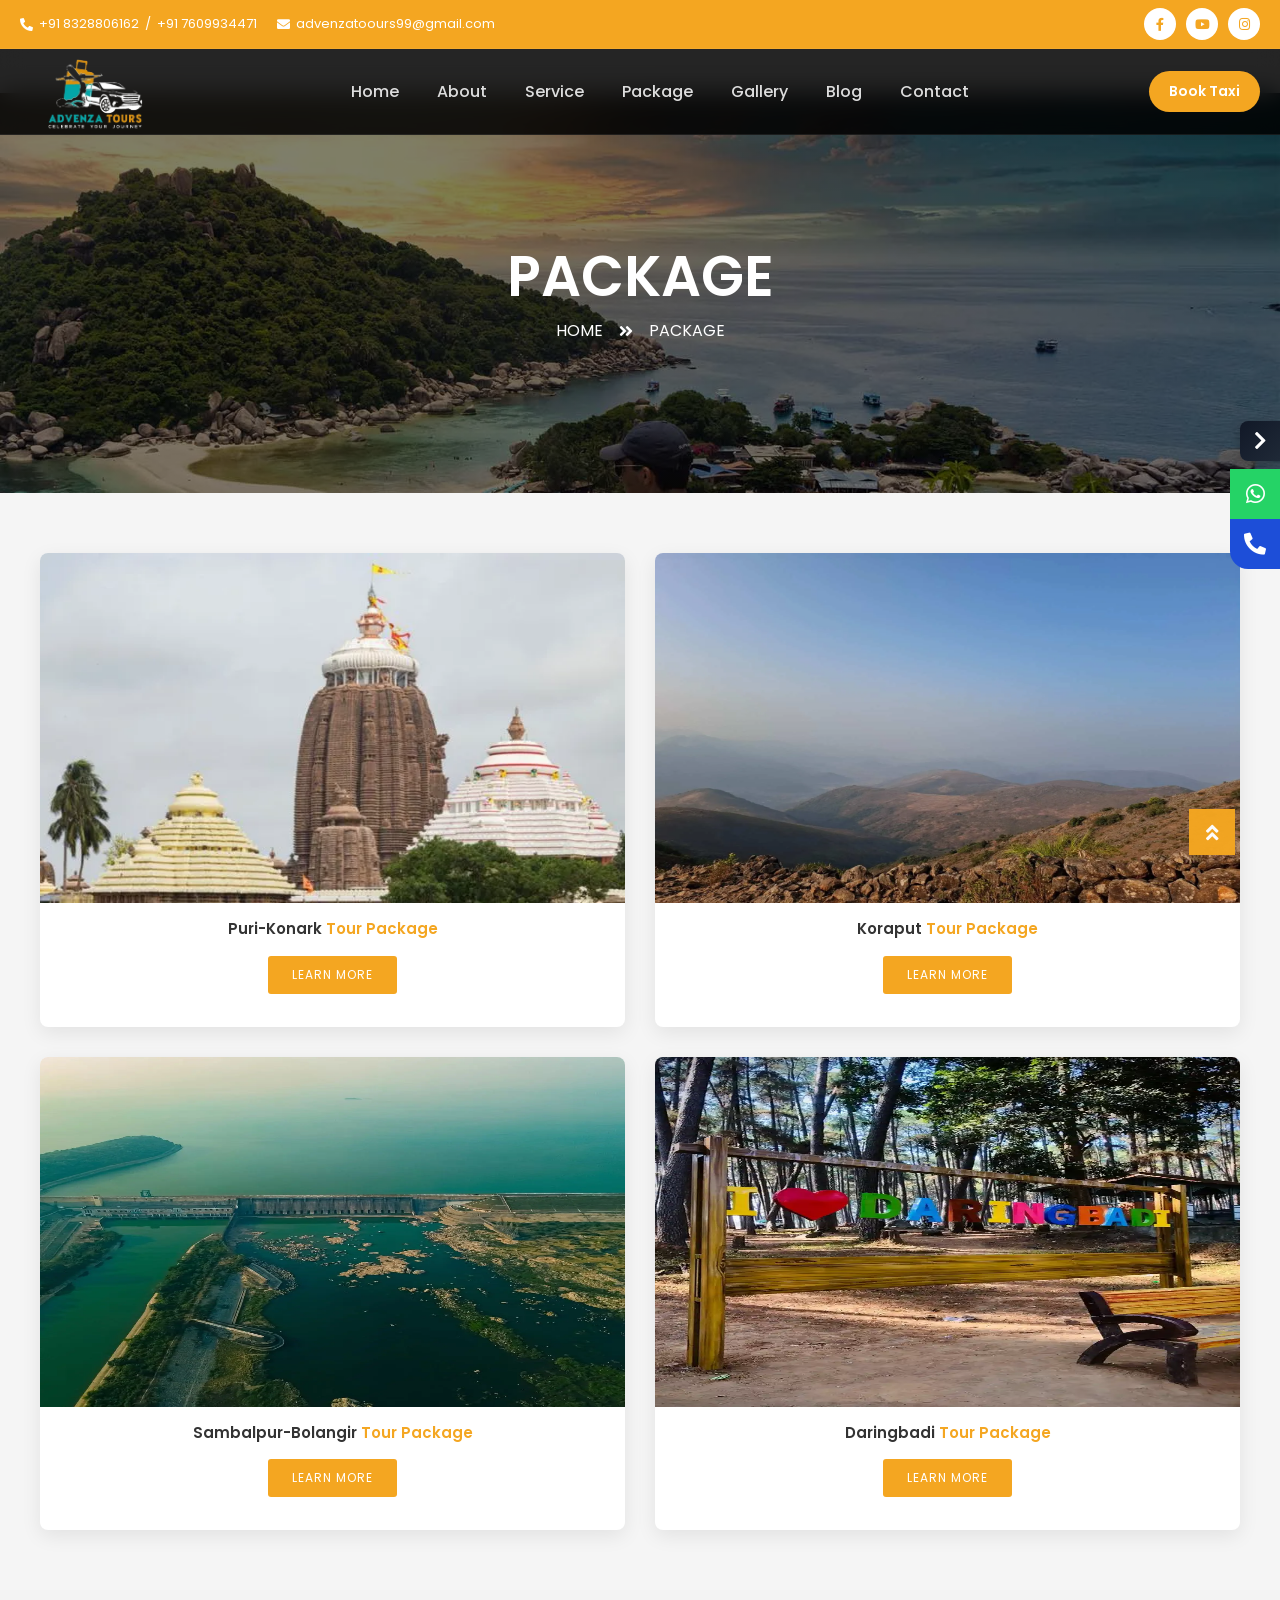
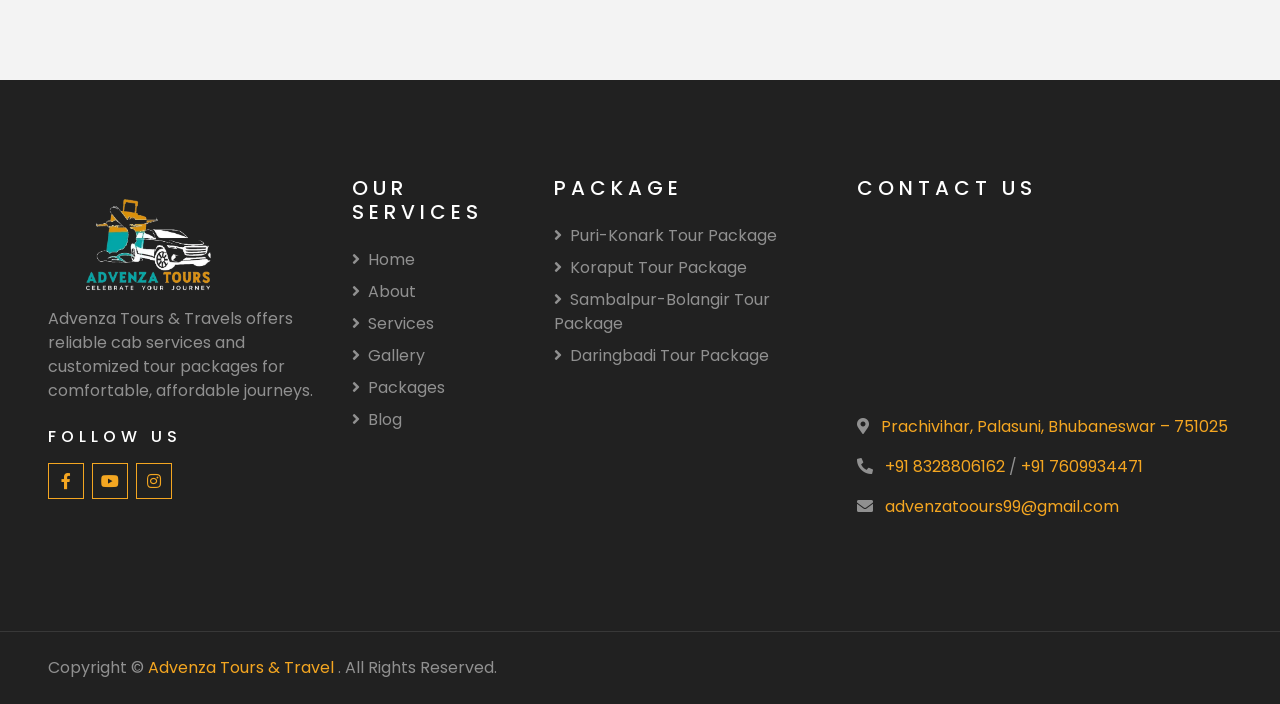
<file: package.html>
<!DOCTYPE html>
<html lang="en">

<head>
    <meta charset="utf-8">
    <title>TRAVELER - Free Travel Website Template</title>
    <meta content="width=device-width, initial-scale=1.0" name="viewport">
    <meta content="Free HTML Templates" name="keywords">
    <meta content="Free HTML Templates" name="description">

    <!-- Favicon -->
     <link href="img/logo.ico" rel="icon">

    <!-- Google Web Fonts -->
    <link rel="preconnect" href="https://fonts.gstatic.com">
    <link href="https://fonts.googleapis.com/css2?family=Poppins:wght@400;500;600;700&display=swap" rel="stylesheet"> 

    <!-- Font Awesome -->
    <link href="https://cdnjs.cloudflare.com/ajax/libs/font-awesome/5.10.0/css/all.min.css" rel="stylesheet">

    <!-- Customized Bootstrap Stylesheet -->
    <link href="css/style.css" rel="stylesheet">
</head>

<body>
    <style>

/* ================= ROOT ================= */
:root {
  --accent: #F4A621;
  --black: #000;
  --dark: #0a0a0a;
  --white: #fff;
  --gray: #9ca3af;
}

a{
    text-decoration: none !important;
}

/* ================= TOPBAR ================= */
.topbar-sec{
  background:#F4A621;
  color:#fff;
  padding:8px 0;
  font-size:13px;
  border-bottom:1px solid rgba(255,255,255,0.05);
}

.topbar-wrap{
  max-width:1400px;
  margin:auto;
  padding:0 20px;
  display:flex;
  justify-content:space-between;
  flex-wrap:wrap;
}

.topbar-left{
  display:flex;
  gap:20px;
}

.topbar-item{
  display:flex;
  gap:6px;
  align-items:center;
}

.topbar-right{
  display:flex;
  gap:10px;
}

.topbar-right a{
  width:32px;
  height:32px;
  border-radius:50%;
  background:#fff;
  display:flex;
  align-items:center;
  justify-content:center;
  transition:0.3s;
  color: #F4A621;
}

.topbar-right a:hover{
  background:var(--accent);
  color:#000;
  transform:translateY(-3px);
}

/* ================= NAVBAR ================= */
.main-nav-sec{
  position:sticky;
  top:0;
  background:rgba(0,0,0,0.85);
  backdrop-filter:blur(12px);
  border-bottom:1px solid rgba(255,255,255,0.08);
  z-index:999;
}

.nav-wrap{
  max-width:1400px;
  margin:auto;
  padding:0 20px;
  height:85px;
  display:flex;
  align-items:center;
  justify-content:space-between;
}

/* LOGO */
.nav-logo img{
  height:110px;
  width:150px;
  object-fit:contain;
}

/* MENU */
.nav-menu{
  display:flex;
  gap:18px;
}

.nav-item{
  font-weight:500;
  color:#ddd;
  position:relative;
  padding:6px 10px;
  transition:0.3s;
}

.nav-item:hover{
  color:var(--accent);
}

.nav-item::after{
  content:"";
  position:absolute;
  bottom:-4px;
  left:0;
  width:0%;
  height:2px;
  background:var(--accent);
  transition:0.3s;
}

.nav-item:hover::after{
  width:100%;
}

/* ================= BUTTON ================= */
.nav-right{
  display:flex;
  align-items:center;
  gap:15px;
}

.btn-book{
  background:linear-gradient(135deg,#F4A621,#F4A621);
  color:#fff;
  padding:10px 20px;
  border-radius:30px;
  font-size:14px;
  font-weight:600;
  transition:0.3s;
}
.btn-book:hover{
    color: white !important;
    cursor: pointer;
}

/* ================= MOBILE ================= */
.menu-btn{
  display:none;
  font-size:24px;
  color:#fff;
  cursor:pointer;
}

/* Overlay */
.mob-overlay{
  position:fixed;
  top:0;
  left:0;
  width:100%;
  height:100%;
  background:rgba(0,0,0,0.6);
  opacity:0;
  visibility:hidden;
  transition:0.3s;
  z-index:1500;
}

.mob-overlay.active{
  opacity:1;
  visibility:visible;
}

/* Mobile Menu */
.mob-menu{
  position:fixed;
  top:0;
  right:-100%;
  width:280px;
  height:100%;
  background:#0a0a0a;
  transition:0.4s;
  padding:30px 20px;
  z-index:2000;
  display:flex;
  flex-direction:column;
  gap:10px;
}

.mob-menu.active{
  right:0;
}

.mob-item{
  padding:14px 10px;
  border-radius:8px;
  color:#ccc;
  font-size:15px;
  transition:0.3s;
}

.mob-item:hover{
  background:rgba(255,255,255,0.05);
  color:var(--accent);
  padding-left:15px;
}

/* ================= RESPONSIVE ================= */
@media(max-width:992px){

  /* 🔴 HIDE TOPBAR */
  .topbar-sec{
    display:none;
  }

  .nav-menu{display:none;}
  .btn-book{display:none;}
  .menu-btn{display:block;}

  .nav-wrap{
    height:70px;
  }

  .nav-logo img{
    height:80px;
    width:120px;
  }

}

</style>


<!-- TOPBAR -->
<div class="topbar-sec">
  <div class="topbar-wrap">
    <div class="topbar-left">
      <div class="topbar-item">
  <i class="fa fa-phone-alt"></i> 
  
<a href="tel:+918328806162">+91 8328806162</a>
  /
  <a href="tel:+917609934471">+91 7609934471</a>
</div>

<div class="topbar-item">
  <i class="fa fa-envelope"></i> 
  <a href="mailto:advenzatoours99@gmail.com">advenzatoours99@gmail.com</a>
</div>
    </div>

    <div class="topbar-right">
      <a href="#"><i class="fab fa-facebook-f"></i></a>
      <a href="https://www.youtube.com/@AdvenzaToursandTravel"><i class="fab fa-youtube"></i></a>
      <a href="https://www.instagram.com/advenza_tours?igsh=MWVsM2g1NnEzeTYyeg=="><i class="fab fa-instagram"></i></a>
    </div>
  </div>
</div>


<!-- NAVBAR -->
<header class="main-nav-sec">
  <div class="nav-wrap">

    <div class="nav-logo">
      <img src="img/logo.webp">
    </div>

    <nav class="nav-menu">
      <a href="index.html" class="nav-item">Home</a>
      <a href="about.html" class="nav-item">About</a>
       <a href="service.html" class="nav-item">Service</a>
      <a href="package.html" class="nav-item">Package</a>
      <a href="gallery.html" class="nav-item">Gallery</a>
      <a href="blog.html" class="nav-item">Blog</a>
      <a href="contact.html" class="nav-item">Contact</a>
    </nav>

    <div class="nav-right">
      
 <a class="btn-book" href="tel:7609934471">Book Taxi</a>
      <div class="menu-btn" onclick="toggleMenu()">
        <i class="fa fa-bars"></i>
      </div>
    </div>

  </div>
</header>


<!-- OVERLAY -->
<div class="mob-overlay" id="overlay" onclick="toggleMenu()"></div>

<!-- MOBILE MENU -->
<div class="mob-menu" id="mobileMenu">
  <a href="index.html" class="mob-item">Home</a>
  <a href="about.html" class="mob-item">About</a>
  <a href="service.html" class="mob-item">Service</a>
  <a href="package.html" class="mob-item">Package</a>
  <a href="gallery.html" class="mob-item">Gallery</a>
  <a href="blog.html" class="mob-item">Blog</a>
  <a href="contact.html" class="mob-item">Contact</a>
</div>


<script>
function toggleMenu(){
  document.getElementById("mobileMenu").classList.toggle("active");
  document.getElementById("overlay").classList.toggle("active");
}
</script>

 <!-- FLOATING CONTACT START -->
<div class="floating-container">
  <div class="floating-stack">

    <!-- Toggle Button -->
    <div class="floating-toggle-btn" onclick="toggleContact()">
      <i id="toggleIcon" class="fas fa-chevron-right"></i>
    </div>

    <!-- Contact Buttons -->
    <div id="contactWrapper" class="floating-contact-wrapper open">

      <!-- WhatsApp -->
      <a 
  href="https://wa.me/7609934471?text=Hello! I would like to book a taxi / tour package. Please share details about pricing, availability, and destinations." 
  target="_blank"
  class="floating-btn whatsapp">
  <i class="fab fa-whatsapp"></i>
</a>

      <!-- Call -->
      <a href="tel:8328806162" class="floating-btn call">
        <i class="fas fa-phone-alt"></i>
      </a>

    </div>

  </div>
</div>
<!-- FLOATING CONTACT END -->

<style>
  /* ================= CONTAINER ================= */

.floating-container {
  position: fixed;
  right: 0;
  top: 55%;
  transform: translateY(-50%);
  z-index: 999;
}

/* Vertical Stack */
.floating-stack {
  display: flex;
  flex-direction: column;
  align-items: flex-end;
}

/* ================= TOGGLE BUTTON ================= */

.floating-toggle-btn {
  width: 40px;
  height: 40px;
  background: linear-gradient(135deg, #111827, #1f2937);
  color: #ffffff;
  display: flex;
  align-items: center;
  justify-content: center;
  cursor: pointer;
  border-radius: 8px 0 0 8px;
  font-size: 20px;
  transition: 0.3s ease;
  box-shadow: 0 4px 12px rgba(0, 0, 0, 0.25);
  margin-bottom: 8px;
}

/* ================= CONTACT WRAPPER ================= */

.floating-contact-wrapper {
  display: flex;
  flex-direction: column;
  transition: all 0.4s ease;
  overflow: hidden;
}

.floating-contact-wrapper.open {
  width: 50px;
  opacity: 1;
}

.floating-contact-wrapper.closed {
  width: 0;
  opacity: 0;
}

/* ================= BUTTONS ================= */

.floating-btn {
  width: 50px;
  height: 50px;
  display: flex;
  align-items: center;
  justify-content: center;
  font-size: 22px;
  color: #fff;
  text-decoration: none;
  transition: 0.3s ease;
}

.floating-btn.whatsapp {
  background: #25d366;
}

.floating-btn.call {
  background: #1d4ed8;
  border-radius: 0 0 0 18px;
}

/* ================= MOBILE ================= */

@media (max-width: 768px) {

  .floating-btn {
    width: 55px;
    height: 55px;
    font-size: 22px;
  }

  .floating-toggle-btn {
    width: 36px;
    height: 36px;
    font-size: 18px;
  }
}
</style>

<script>
let open = true;

function toggleContact() {
  const wrapper = document.getElementById("contactWrapper");
  const icon = document.getElementById("toggleIcon");

  open = !open;

  if (open) {
    wrapper.classList.add("open");
    wrapper.classList.remove("closed");
    icon.classList.remove("fa-chevron-left");
    icon.classList.add("fa-chevron-right");
  } else {
    wrapper.classList.add("closed");
    wrapper.classList.remove("open");
    icon.classList.remove("fa-chevron-right");
    icon.classList.add("fa-chevron-left");
  }
}
</script>




    <!-- Header Start -->
    <div class="container-fluid page-header">
        <div class="container">
            <div class="d-flex flex-column align-items-center justify-content-center" style="min-height: 400px">
                <h3 class="display-4 text-white text-uppercase">Package</h3>
                <div class="d-inline-flex text-white">
                    <p class="m-0 text-uppercase"><a class="text-white" href="">Home</a></p>
                    <i class="fa fa-angle-double-right pt-1 px-3"></i>
                    <p class="m-0 text-uppercase">Package</p>
                </div>
            </div>
        </div>
    </div>
    <!-- Header End -->


  

<style>
/* ===== SECTION ===== */
.package-sec{
    background:#f5f5f5;
    padding:60px 20px;
}

/* ===== GRID (2 PER ROW) ===== */
.package-grid{
    max-width:1200px;
    margin:auto;
    display:grid;
    grid-template-columns: repeat(2, 1fr);
    gap:30px;
}

/* ===== CARD ===== */
.package-card{
    background:#fff;
    border-radius:8px;
    overflow:hidden;
    box-shadow:0 6px 20px rgba(0,0,0,0.08);
    transition:0.3s;
    text-align:center;
}

.package-card:hover{
    transform:translateY(-6px);
}

/* IMAGE */
.package-img{
    width:100%;
    height:350px;
    
}

/* TEXT */
.package-content{
    padding:15px;
}

.package-title{
    font-size:15px;
    font-weight:600;
    color:#333;
}

.package-title span{
    color:#F4A621;
}

/* BUTTON */
.package-btn{
    display:inline-block;
    margin:15px 0 18px;
    padding:10px 24px;
    background:#F4A621;
    color:#fff;
    font-size:12px;
    text-decoration:none;
    border-radius:3px;
    letter-spacing:1px;
    transition:0.3s;
}

.package-btn:hover{
    background:#d98f1c;
}

/* ===== RESPONSIVE ===== */
@media(max-width:768px){
    .package-grid{
        grid-template-columns:1fr;
    }
}
</style>

<section class="package-sec">

    <div class="package-grid">

        <!-- CARD 1 -->
        <div class="package-card">
            <img src="img/travel-agnecy-in-bhubaneswar.webp" class="package-img">
            <div class="package-content">
                <div class="package-title">Puri-Konark <span>Tour Package</span></div>
                <a href="puri-konark-tour-package.html" class="package-btn">LEARN MORE</a>
            </div>
        </div>

 <!-- CARD 4 -->
        <div class="package-card">
            <img src="img/gallery/nature.webp" class="package-img">
            <div class="package-content">
                <div class="package-title">Koraput <span>Tour Package</span></div>
                <a href="koraput-tour-package.html" class="package-btn">LEARN MORE</a>
            </div>
        </div>

        <!-- CARD 2 -->
        <div class="package-card">
            <img src="img/gallery/Sambalpur/hirakud.webp" class="package-img">
            <div class="package-content">
                <div class="package-title">Sambalpur-Bolangir <span>Tour Package</span></div>
                <a href="sambalpur-bolangir-tour-package.html" class="package-btn">LEARN MORE</a>
            </div>
        </div>

        <!-- CARD 3 -->
        <div class="package-card">
            <img src="img/gallery/daringbadi/daringbadi.webp" class="package-img">
            <div class="package-content">
                <div class="package-title">Daringbadi <span>Tour Package</span></div>
                <a href="daringibadi-tour-package.html" class="package-btn">LEARN MORE</a>
            </div>
        </div>

       

    </div>

</section>
 




   <!-- Footer Start -->
    <div class="container-fluid bg-dark text-white-50 py-5 px-sm-3 px-lg-5" style="margin-top: 90px;">
        <div class="row pt-5">
            <div class="col-lg-3 col-md-6 mb-5">
                <a href="" class="navbar-brand">
                    <img src="img/logo.webp" alt="" style=" width: 200px;">
                </a>
                <p>Advenza Tours & Travels offers reliable cab services and customized tour packages for comfortable, affordable journeys.</p>
                <h6 class="text-white text-uppercase mt-4 mb-3" style="letter-spacing: 5px;">Follow Us</h6>
                <div class="d-flex justify-content-start">
    
    

     <a class="btn btn-square mr-2" href="#"
       style="border:1px solid #F4A621; color:#F4A621;">
       <i class="fab fa-facebook-f"></i>
    </a>
    <a class="btn btn-square mr-2" href="https://www.youtube.com/@AdvenzaToursandTravel" 
   style="border:1px solid #F4A621; color:#F4A621;">
   <i class="fab fa-youtube"></i>
</a>

    

    
  <a class="btn btn-square" href="https://www.instagram.com/advenza_tours?igsh=MWVsM2g1NnEzeTYyeg=="
       style="border:1px solid #F4A621; color:#F4A621;">
       <i class="fab fa-instagram"></i>
    </a>

</div>
            </div>
            <div class="col-lg-2 col-md-6 mb-5">
                <h5 class="text-white text-uppercase mb-4" style="letter-spacing: 5px;">Our Services</h5>
                <div class="d-flex flex-column justify-content-start">
                    <a class="text-white-50 mb-2" href="index.html"><i class="fa fa-angle-right mr-2"></i>Home</a>
                    <a class="text-white-50 mb-2" href="about.html"><i class="fa fa-angle-right mr-2"></i>About</a>
                    
                    <a class="text-white-50 mb-2" href="service.html"><i class="fa fa-angle-right mr-2"></i>Services</a>
                    <a class="text-white-50 mb-2" href="gallery.html"><i class="fa fa-angle-right mr-2"></i>Gallery</a>
                    <a class="text-white-50 mb-2" href="package.html"><i class="fa fa-angle-right mr-2"></i>Packages</a>
                    
                    <a class="text-white-50" href="blog.html"><i class="fa fa-angle-right mr-2"></i>Blog</a>
                </div>
            </div>
            <div class="col-lg-3 col-md-6 mb-5">
                <h5 class="text-white text-uppercase mb-4" style="letter-spacing: 5px;">Package</h5>
                <div class="d-flex flex-column justify-content-start">
                    <a class="text-white-50 mb-2" href="puri-konark-tour-package.html"><i class="fa fa-angle-right mr-2"></i>Puri-Konark Tour Package</a>
                    <a class="text-white-50 mb-2" href="koraput-tour-package.html"><i class="fa fa-angle-right mr-2"></i>Koraput Tour Package</a>
                    <a class="text-white-50 mb-2" href="sambalpur-bolangir-tour-package.html"><i class="fa fa-angle-right mr-2"></i>Sambalpur-Bolangir Tour Package</a>
                    <a class="text-white-50 mb-2" href="daringibadi-tour-package.html"><i class="fa fa-angle-right mr-2"></i>Daringbadi Tour Package</a>
                    
                </div>
            </div>
            <div class="col-lg-4 col-md-6 mb-5">
    <h5 class="text-white text-uppercase mb-4" style="letter-spacing: 5px;">Contact Us</h5>


     <!-- MAP -->
   <div class="map-box mb-1">
    <iframe 
        src="https://www.google.com/maps/embed?pb=!1m18!1m12!1m3!1d3123.216204812192!2d85.86819867428513!3d20.29974761241981!2m3!1f0!2f0!3f0!3m2!1i1024!2i768!4f13.1!3m3!1m2!1s0x3a190b0052e7e17f%3A0x49a28d7b4e807d45!2sADVENZA%20TOUR&#39;S%20AND%20TRAVEL!5e1!3m2!1sen!2sin!4v1776492370905!5m2!1sen!2sin"
        loading="lazy"
        referrerpolicy="no-referrer-when-downgrade">
    </iframe>
</div>
    

    <!-- Address -->
    <p>
        <i class="fa fa-map-marker-alt mr-2"></i>
        <a href="https://share.google/XEw0MIOWUYqolAqZv" target="_blank">
            Prachivihar, Palasuni, Bhubaneswar – 751025
        </a>
    </p>

    <!-- Phone -->
    <p>
        <i class="fa fa-phone-alt mr-2"></i>
        
<a href="tel:+918328806162">+91 8328806162</a>
  /
  <a href="tel:+917609934471">+91 7609934471</a>
    </p>

    <!-- Email -->
    <p>
        <i class="fa fa-envelope mr-2"></i>
        <a href="mailto:advenzatoours99@gmail.com">advenzatoours99@gmail.com</a>
    </p>

   
</div>

<style>
.map-box{
    border-radius:12px;
    overflow:hidden;
    margin-top:10px;
}
.map-box iframe{
    width:100%;
    height:180px;
    border:0;
}
</style>
        </div>
    </div>
    <div class="container-fluid bg-dark text-white border-top py-4 px-sm-3 px-md-5" style="border-color: rgba(256, 256, 256, .1) !important;">
        <div class="row">
            <div class="col-lg-6 text-center text-md-left mb-3 mb-md-0">
                <p class="m-0 text-white-50">Copyright &copy; <a href="index.html" style="color: #F4A621;">Advenza Tours & Travel </a>. All Rights Reserved.</a>
                </p>
            </div>
            <div class="col-lg-6 text-center text-md-right">
                <!--/*** The author’s attribution link below must remain intact on your website. ***/-->
                <!--/*** If you wish to remove this credit link, please purchase the Pro Version from https://htmlcodex.com . ***/-->
                <!-- <p class="m-0 text-white-50">Designed by <a href="https://htmlcodex.com" style="color: #F4A621;">HTML Codex</a></p> -->
            </div>
        </div>
    </div>
    <!-- Footer End -->



    <!-- Back to Top -->
    <a href="#" class="btn btn-lg btn-lg-square back-to-top" style="background-color: #F4A621; color: #fff;"><i class="fa fa-angle-double-up"></i></a>


    <!-- JavaScript Libraries -->
    <script src="https://code.jquery.com/jquery-3.4.1.min.js"></script>
    <script src="https://stackpath.bootstrapcdn.com/bootstrap/4.4.1/js/bootstrap.bundle.min.js"></script>
    <script src="lib/easing/easing.min.js"></script>

    <!-- Template Javascript -->
    <script src="js/main.js"></script>
</body>

</html>
</file>
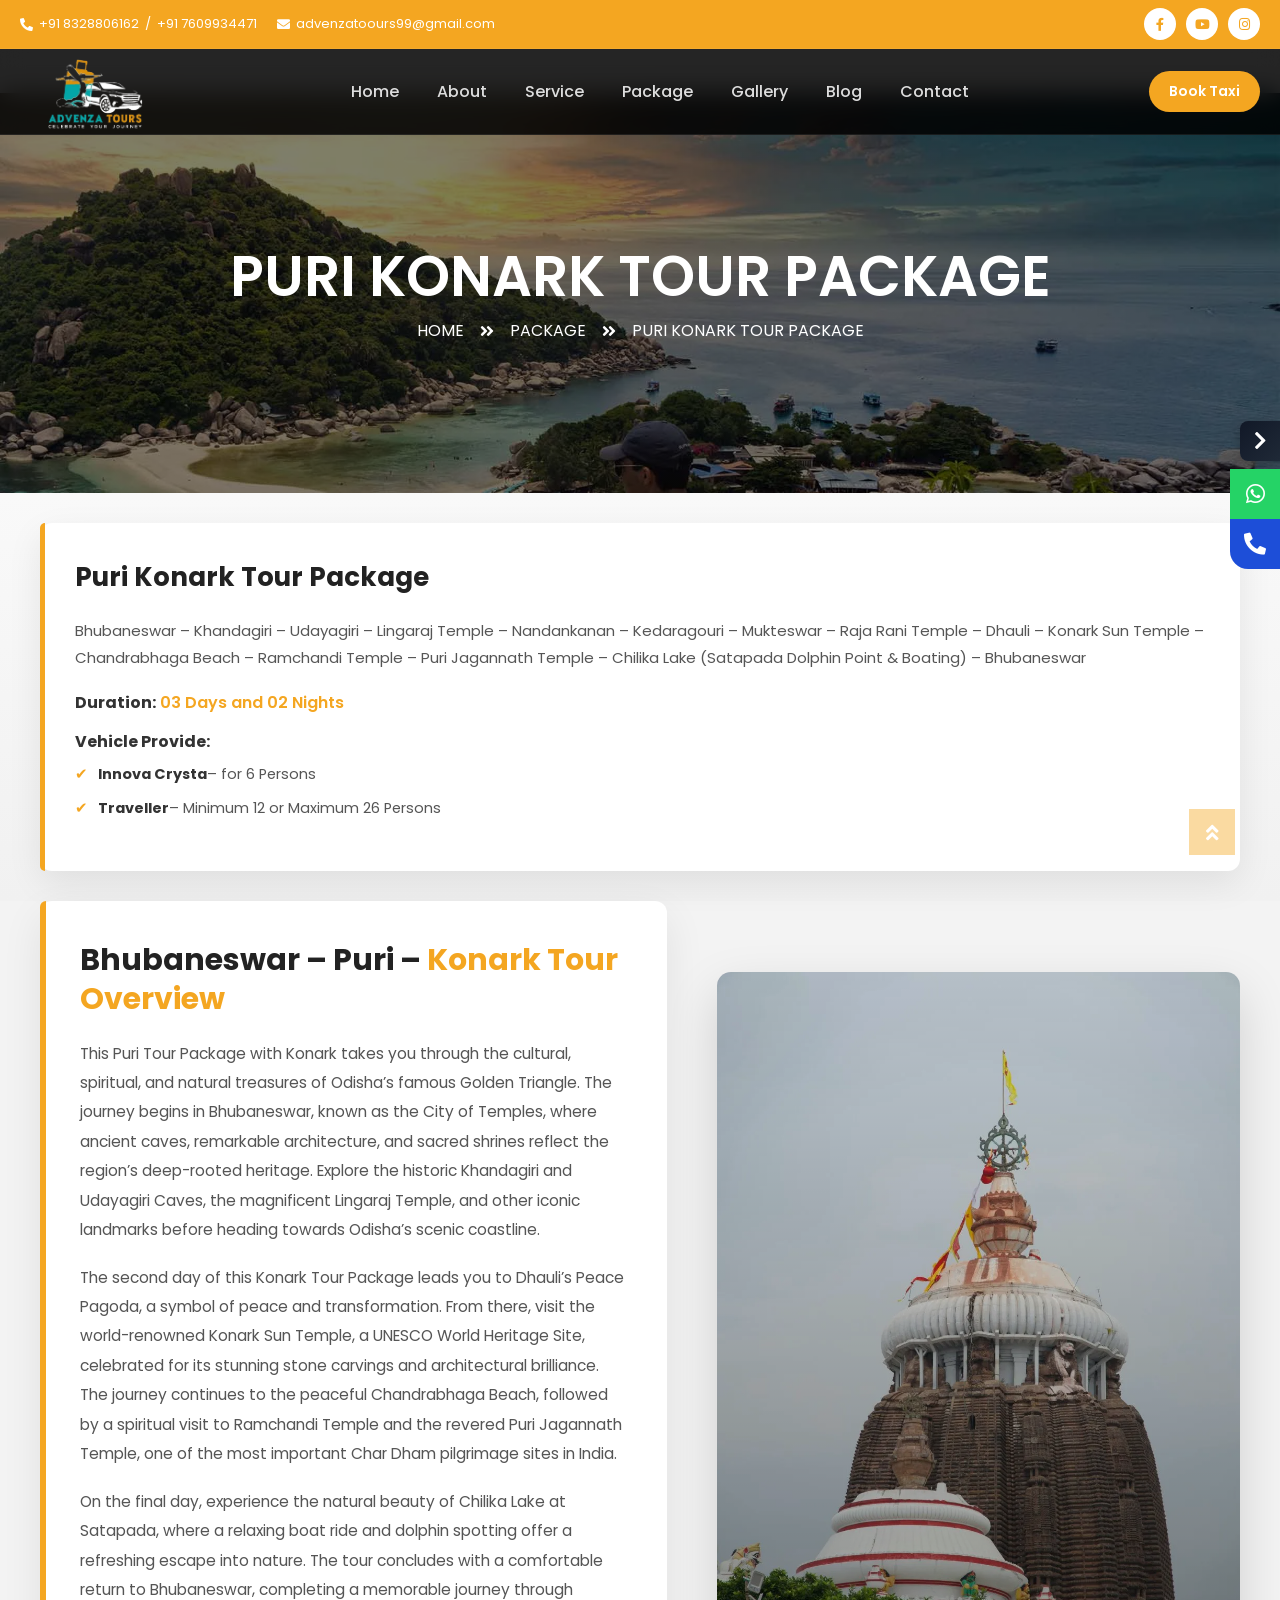
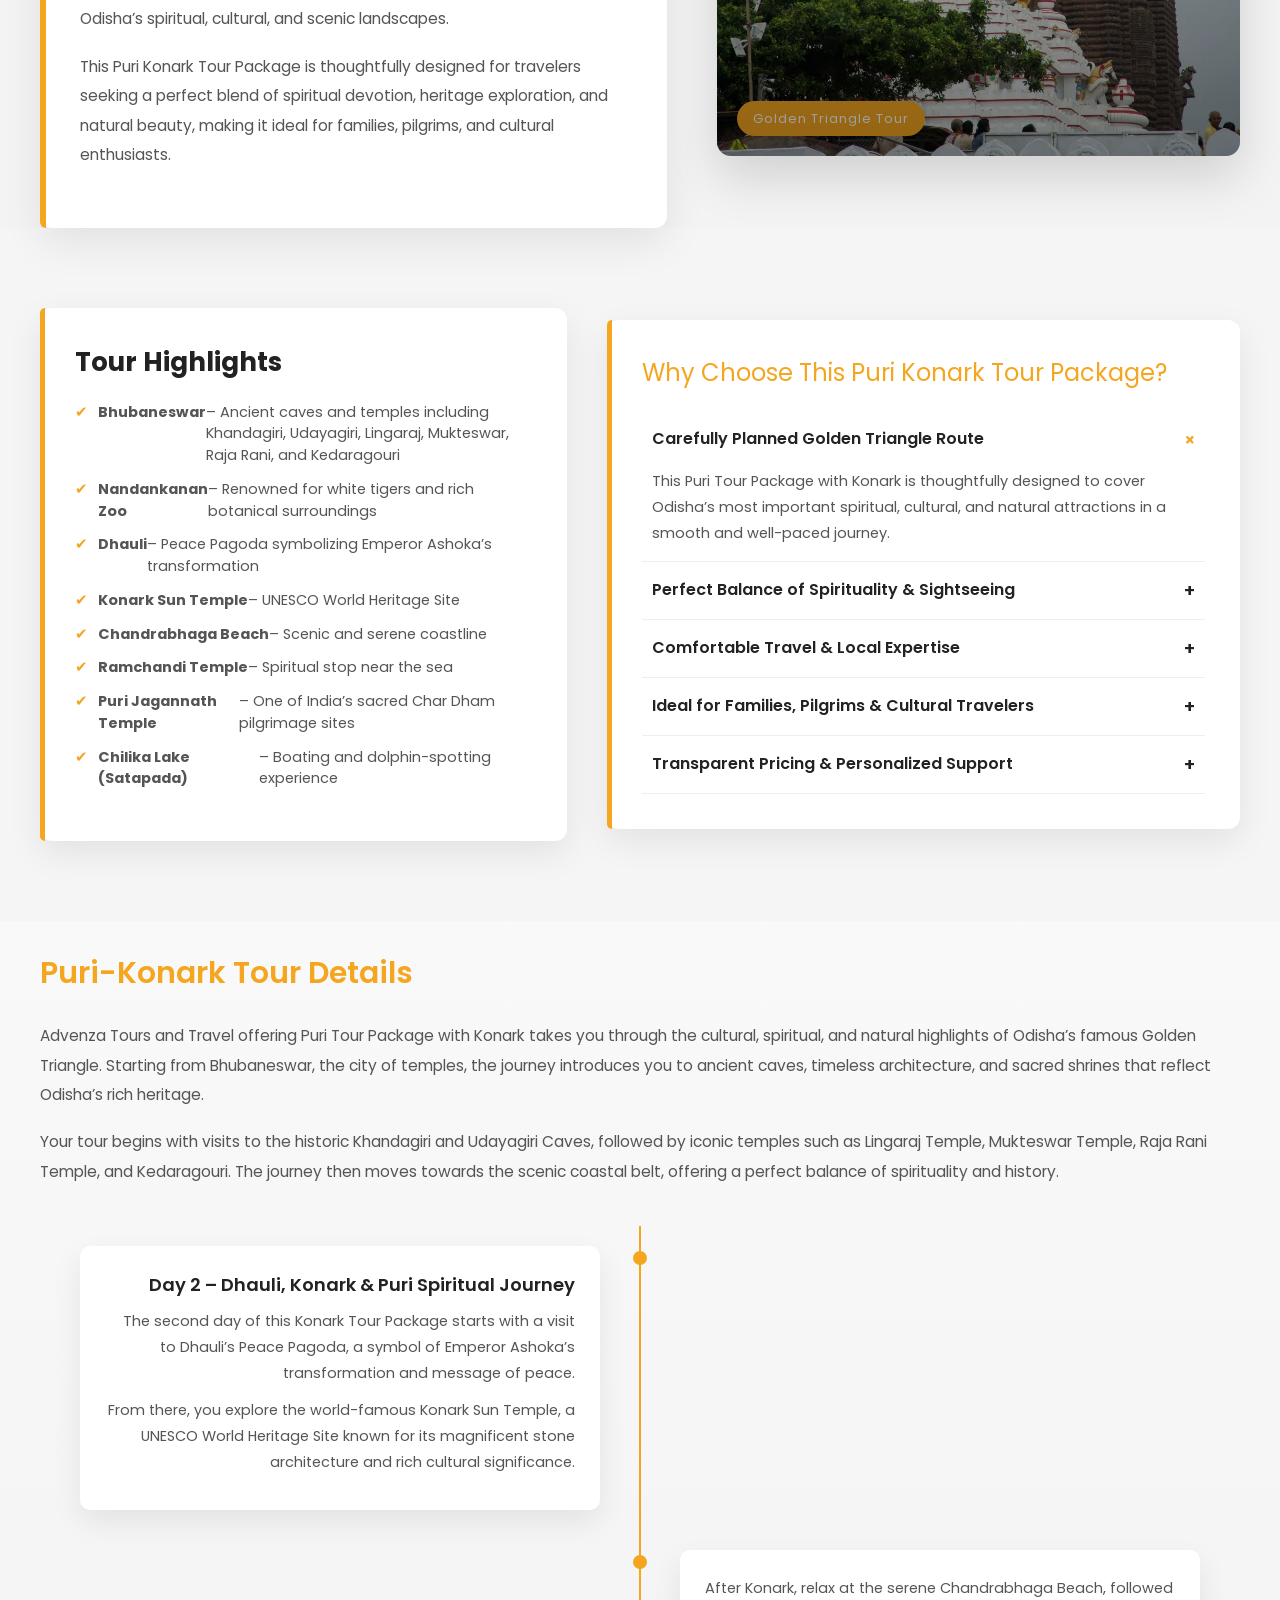
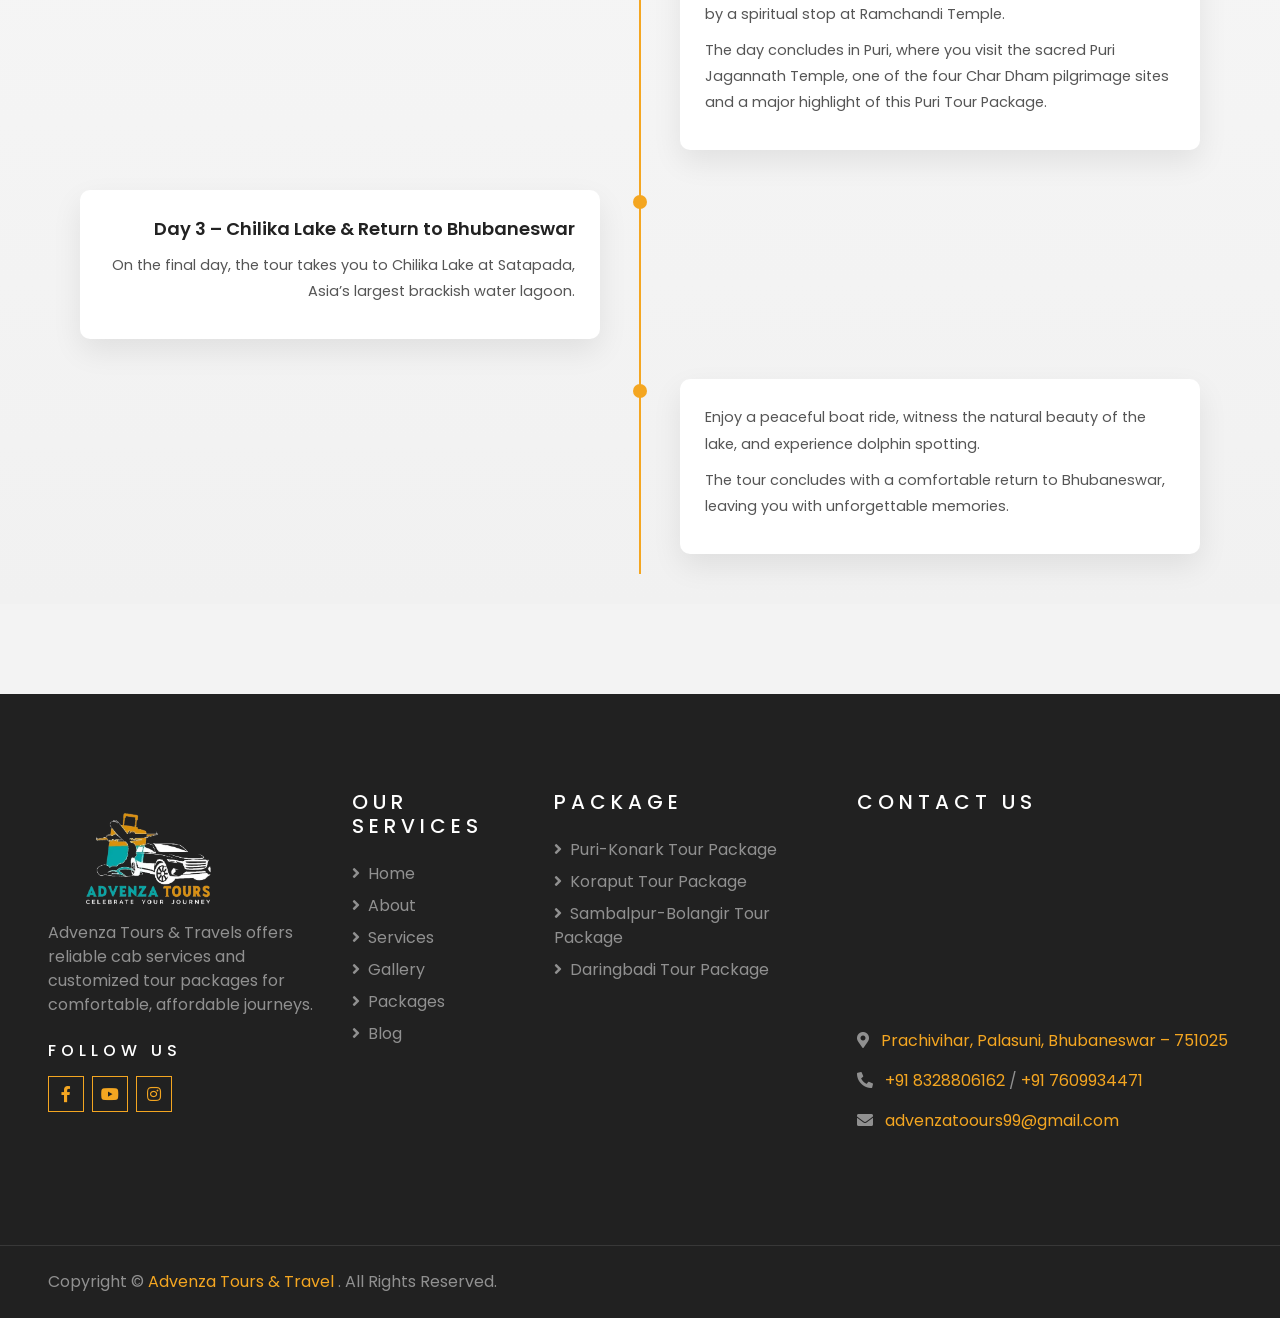
<file: puri-konark-tour-package.html>
<!DOCTYPE html>
<html lang="en">

<head>
    <meta charset="utf-8">
    <title>TRAVELER - Free Travel Website Template</title>
    <meta content="width=device-width, initial-scale=1.0" name="viewport">
    <meta content="Free HTML Templates" name="keywords">
    <meta content="Free HTML Templates" name="description">

    <!-- Favicon -->
     <link href="img/logo.ico" rel="icon">

    <!-- Google Web Fonts -->
    <link rel="preconnect" href="https://fonts.gstatic.com">
    <link href="https://fonts.googleapis.com/css2?family=Poppins:wght@400;500;600;700&display=swap" rel="stylesheet"> 

    <!-- Font Awesome -->
    <link href="https://cdnjs.cloudflare.com/ajax/libs/font-awesome/5.10.0/css/all.min.css" rel="stylesheet">

    <!-- Customized Bootstrap Stylesheet -->
    <link href="css/style.css" rel="stylesheet">
</head>

<body>
    <style>

/* ================= ROOT ================= */
:root {
  --accent: #F4A621;
  --black: #000;
  --dark: #0a0a0a;
  --white: #fff;
  --gray: #9ca3af;
}

a{
    text-decoration: none !important;
}

/* ================= TOPBAR ================= */
.topbar-sec{
  background:#F4A621;
  color:#fff;
  padding:8px 0;
  font-size:13px;
  border-bottom:1px solid rgba(255,255,255,0.05);
}

.topbar-wrap{
  max-width:1400px;
  margin:auto;
  padding:0 20px;
  display:flex;
  justify-content:space-between;
  flex-wrap:wrap;
}

.topbar-left{
  display:flex;
  gap:20px;
}

.topbar-item{
  display:flex;
  gap:6px;
  align-items:center;
}

.topbar-right{
  display:flex;
  gap:10px;
}

.topbar-right a{
  width:32px;
  height:32px;
  border-radius:50%;
  background:#fff;
  display:flex;
  align-items:center;
  justify-content:center;
  transition:0.3s;
  color: #F4A621;
}

.topbar-right a:hover{
  background:var(--accent);
  color:#000;
  transform:translateY(-3px);
}

/* ================= NAVBAR ================= */
.main-nav-sec{
  position:sticky;
  top:0;
  background:rgba(0,0,0,0.85);
  backdrop-filter:blur(12px);
  border-bottom:1px solid rgba(255,255,255,0.08);
  z-index:999;
}

.nav-wrap{
  max-width:1400px;
  margin:auto;
  padding:0 20px;
  height:85px;
  display:flex;
  align-items:center;
  justify-content:space-between;
}

/* LOGO */
.nav-logo img{
  height:110px;
  width:150px;
  object-fit:contain;
}

/* MENU */
.nav-menu{
  display:flex;
  gap:18px;
}

.nav-item{
  font-weight:500;
  color:#ddd;
  position:relative;
  padding:6px 10px;
  transition:0.3s;
}

.nav-item:hover{
  color:var(--accent);
}

.nav-item::after{
  content:"";
  position:absolute;
  bottom:-4px;
  left:0;
  width:0%;
  height:2px;
  background:var(--accent);
  transition:0.3s;
}

.nav-item:hover::after{
  width:100%;
}

/* ================= BUTTON ================= */
.nav-right{
  display:flex;
  align-items:center;
  gap:15px;
}

.btn-book{
  background:linear-gradient(135deg,#F4A621,#F4A621);
  color:#fff;
  padding:10px 20px;
  border-radius:30px;
  font-size:14px;
  font-weight:600;
  transition:0.3s;
}
.btn-book:hover{
    color: white !important;
    cursor: pointer;
}

/* ================= MOBILE ================= */
.menu-btn{
  display:none;
  font-size:24px;
  color:#fff;
  cursor:pointer;
}

/* Overlay */
.mob-overlay{
  position:fixed;
  top:0;
  left:0;
  width:100%;
  height:100%;
  background:rgba(0,0,0,0.6);
  opacity:0;
  visibility:hidden;
  transition:0.3s;
  z-index:1500;
}

.mob-overlay.active{
  opacity:1;
  visibility:visible;
}

/* Mobile Menu */
.mob-menu{
  position:fixed;
  top:0;
  right:-100%;
  width:280px;
  height:100%;
  background:#0a0a0a;
  transition:0.4s;
  padding:30px 20px;
  z-index:2000;
  display:flex;
  flex-direction:column;
  gap:10px;
}

.mob-menu.active{
  right:0;
}

.mob-item{
  padding:14px 10px;
  border-radius:8px;
  color:#ccc;
  font-size:15px;
  transition:0.3s;
}

.mob-item:hover{
  background:rgba(255,255,255,0.05);
  color:var(--accent);
  padding-left:15px;
}

/* ================= RESPONSIVE ================= */
@media(max-width:992px){

  /* 🔴 HIDE TOPBAR */
  .topbar-sec{
    display:none;
  }

  .nav-menu{display:none;}
  .btn-book{display:none;}
  .menu-btn{display:block;}

  .nav-wrap{
    height:70px;
  }

  .nav-logo img{
    height:80px;
    width:120px;
  }

}

</style>


<!-- TOPBAR -->
<div class="topbar-sec">
  <div class="topbar-wrap">
    <div class="topbar-left">
      <div class="topbar-item">
  <i class="fa fa-phone-alt"></i> 
  
<a href="tel:+918328806162">+91 8328806162</a>
  /
  <a href="tel:+917609934471">+91 7609934471</a>
</div>

<div class="topbar-item">
  <i class="fa fa-envelope"></i> 
  <a href="mailto:advenzatoours99@gmail.com">advenzatoours99@gmail.com</a>
</div>
    </div>

    <div class="topbar-right">
      <a href="#"><i class="fab fa-facebook-f"></i></a>
      <a href="https://www.youtube.com/@AdvenzaToursandTravel"><i class="fab fa-youtube"></i></a>
      <a href="https://www.instagram.com/advenza_tours?igsh=MWVsM2g1NnEzeTYyeg=="><i class="fab fa-instagram"></i></a>
    </div>
  </div>
</div>


<!-- NAVBAR -->
<header class="main-nav-sec">
  <div class="nav-wrap">

    <div class="nav-logo">
      <img src="img/logo.webp">
    </div>

    <nav class="nav-menu">
      <a href="index.html" class="nav-item">Home</a>
      <a href="about.html" class="nav-item">About</a>
       <a href="service.html" class="nav-item">Service</a>
      <a href="package.html" class="nav-item">Package</a>
      <a href="gallery.html" class="nav-item">Gallery</a>
      <a href="blog.html" class="nav-item">Blog</a>
      <a href="contact.html" class="nav-item">Contact</a>
    </nav>

    <div class="nav-right">
      
 <a class="btn-book" href="tel:7609934471">Book Taxi</a>
      <div class="menu-btn" onclick="toggleMenu()">
        <i class="fa fa-bars"></i>
      </div>
    </div>

  </div>
</header>


<!-- OVERLAY -->
<div class="mob-overlay" id="overlay" onclick="toggleMenu()"></div>

<!-- MOBILE MENU -->
<div class="mob-menu" id="mobileMenu">
  <a href="index.html" class="mob-item">Home</a>
  <a href="about.html" class="mob-item">About</a>
  <a href="service.html" class="mob-item">Service</a>
  <a href="package.html" class="mob-item">Package</a>
  <a href="gallery.html" class="mob-item">Gallery</a>
  <a href="blog.html" class="mob-item">Blog</a>
  <a href="contact.html" class="mob-item">Contact</a>
</div>


<script>
function toggleMenu(){
  document.getElementById("mobileMenu").classList.toggle("active");
  document.getElementById("overlay").classList.toggle("active");
}
</script>

 <!-- FLOATING CONTACT START -->
<div class="floating-container">
  <div class="floating-stack">

    <!-- Toggle Button -->
    <div class="floating-toggle-btn" onclick="toggleContact()">
      <i id="toggleIcon" class="fas fa-chevron-right"></i>
    </div>

    <!-- Contact Buttons -->
    <div id="contactWrapper" class="floating-contact-wrapper open">

      <!-- WhatsApp -->
      <a 
  href="https://wa.me/7609934471?text=Hello! I would like to book a taxi / tour package. Please share details about pricing, availability, and destinations." 
  target="_blank"
  class="floating-btn whatsapp">
  <i class="fab fa-whatsapp"></i>
</a>

      <!-- Call -->
      <a href="tel:8328806162" class="floating-btn call">
        <i class="fas fa-phone-alt"></i>
      </a>

    </div>

  </div>
</div>
<!-- FLOATING CONTACT END -->

<style>
  /* ================= CONTAINER ================= */

.floating-container {
  position: fixed;
  right: 0;
  top: 55%;
  transform: translateY(-50%);
  z-index: 999;
}

/* Vertical Stack */
.floating-stack {
  display: flex;
  flex-direction: column;
  align-items: flex-end;
}

/* ================= TOGGLE BUTTON ================= */

.floating-toggle-btn {
  width: 40px;
  height: 40px;
  background: linear-gradient(135deg, #111827, #1f2937);
  color: #ffffff;
  display: flex;
  align-items: center;
  justify-content: center;
  cursor: pointer;
  border-radius: 8px 0 0 8px;
  font-size: 20px;
  transition: 0.3s ease;
  box-shadow: 0 4px 12px rgba(0, 0, 0, 0.25);
  margin-bottom: 8px;
}

/* ================= CONTACT WRAPPER ================= */

.floating-contact-wrapper {
  display: flex;
  flex-direction: column;
  transition: all 0.4s ease;
  overflow: hidden;
}

.floating-contact-wrapper.open {
  width: 50px;
  opacity: 1;
}

.floating-contact-wrapper.closed {
  width: 0;
  opacity: 0;
}

/* ================= BUTTONS ================= */

.floating-btn {
  width: 50px;
  height: 50px;
  display: flex;
  align-items: center;
  justify-content: center;
  font-size: 22px;
  color: #fff;
  text-decoration: none;
  transition: 0.3s ease;
}

.floating-btn.whatsapp {
  background: #25d366;
}

.floating-btn.call {
  background: #1d4ed8;
  border-radius: 0 0 0 18px;
}

/* ================= MOBILE ================= */

@media (max-width: 768px) {

  .floating-btn {
    width: 55px;
    height: 55px;
    font-size: 22px;
  }

  .floating-toggle-btn {
    width: 36px;
    height: 36px;
    font-size: 18px;
  }
}
</style>

<script>
let open = true;

function toggleContact() {
  const wrapper = document.getElementById("contactWrapper");
  const icon = document.getElementById("toggleIcon");

  open = !open;

  if (open) {
    wrapper.classList.add("open");
    wrapper.classList.remove("closed");
    icon.classList.remove("fa-chevron-left");
    icon.classList.add("fa-chevron-right");
  } else {
    wrapper.classList.add("closed");
    wrapper.classList.remove("open");
    icon.classList.remove("fa-chevron-right");
    icon.classList.add("fa-chevron-left");
  }
}
</script>




    <!-- Header Start -->
    <div class="container-fluid page-header">
        <div class="container">
            <div class="d-flex flex-column align-items-center justify-content-center" style="min-height: 400px">
                <h3 class="display-4 text-white text-uppercase">Puri Konark Tour Package</h3>
                <div class="d-inline-flex text-white">
                    <p class="m-0 text-uppercase"><a class="text-white" href="">Home</a></p>
                    <i class="fa fa-angle-double-right pt-1 px-3"></i>
                     <p class="m-0 text-uppercase"><a class="text-white" href="">Package</a></p>
                    <i class="fa fa-angle-double-right pt-1 px-3"></i>
                    <p class="m-0 text-uppercase">Puri Konark Tour Package</p>
                </div>
            </div>
        </div>
    </div>
    <!-- Header End -->


    <style>
/* ===== SECTION ===== */
.pkg-detail-sec{
    background:#f5f5f5;
    padding:60px 20px;
    
}

/* ===== CONTAINER ===== */
.pkg-box{
    max-width:1200px;
    margin:auto;
    background:#fff;
    padding:40px;
    border-radius:10px;
    box-shadow:0 8px 25px rgba(0,0,0,0.08);
}

/* ===== TITLE ===== */
.pkg-title{
    font-size:28px;
    font-weight:600;
    color:#F4A621;
    margin-bottom:15px;
}

/* ===== DESCRIPTION ===== */
.pkg-desc{
    font-size:15px;
    color:#555;
    line-height:1.8;
    margin-bottom:20px;
}

/* ===== INFO ===== */
.pkg-info{
    margin-top:15px;
}

.pkg-info strong{
    color:#333;
}

/* ===== LIST ===== */
.pkg-list{
    margin-top:10px;
    padding-left:20px;
}

.pkg-list li{
    margin-bottom:8px;
    color:#555;
}

/* ===== HIGHLIGHT ===== */
.pkg-highlight{
    color:#F4A621;
    font-weight:600;
}

/* ===== RESPONSIVE ===== */
@media(max-width:768px){
    .pkg-box{
        padding:25px;
    }

    .pkg-title{
        font-size:22px;
    }
}
</style>

<section class="pkg-detail-sec">

    <div class="pkg-box">

        <!-- TITLE -->
        <div class="pkg-title">Puri Konark Tour Package</div>

        <!-- DESCRIPTION -->
        <div class="pkg-desc">
            Bhubaneswar – Khandagiri – Udayagiri – Lingaraj Temple – Nandankanan – 
            Kedaragouri – Mukteswar – Raja Rani Temple – Dhauli – Konark Sun Temple – 
            Chandrabhaga Beach – Ramchandi Temple – Puri Jagannath Temple – Chilika Lake 
            (Satapada Dolphin Point & Boating) – Bhubaneswar
        </div>

        <!-- DURATION -->
        <div class="pkg-info">
            <strong>Duration:</strong> 
            <span class="pkg-highlight">03 Days and 02 Nights</span>
        </div>

        <!-- VEHICLE -->
        <div class="pkg-info">
            <strong>Vehicle Provide:</strong>
            <ul class="pkg-list">
                <li><strong>Innova Crysta</strong> – for 6 Persons</li>
                <li><strong>Traveller</strong> – Minimum 12 or Maximum 26 Persons</li>
            </ul>
        </div>

    </div>

</section>



<style>

/* ===== SECTION ===== */
.pkg-overview-sec{
    
    padding:0px 20px;
    
}

/* ===== WRAPPER ===== */
.pkg-overview-wrap{
    max-width:1200px;
    margin:auto;
    display:grid;
    grid-template-columns:1.2fr 1fr;
    gap:50px;
    align-items:center;
}

/* ===== LEFT CONTENT CARD ===== */
.pkg-overview-content{
    background:#fff;
    padding:40px;
    border-radius:12px;
    box-shadow:0 15px 40px rgba(0,0,0,0.08);
    position:relative;
}

/* ACCENT LINE */
.pkg-overview-content::before{
    content:"";
    position:absolute;
    top:0;
    left:0;
    width:6px;
    height:100%;
    background:#F4A621;
    border-radius:10px 0 0 10px;
}

/* ===== TITLE ===== */
.pkg-overview-title{
    font-size:30px;
    color:#222;
    font-weight:700;
    margin-bottom:20px;
    line-height:1.3;
}

/* HIGHLIGHT WORD */
.pkg-overview-title span{
    color:#F4A621;
}

/* ===== TEXT ===== */
.pkg-overview-text{
    font-size:15.5px;
    color:#555;
    line-height:1.9;
}

.pkg-overview-text p{
    margin-bottom:18px;
}

/* STRONG HIGHLIGHT */
.pkg-overview-text strong{
    color:#222;
    font-weight:600;
}

/* ===== IMAGE ===== */
.pkg-overview-img{
    position:relative;
    overflow:hidden;
    border-radius:14px;
    box-shadow:0 20px 50px rgba(0,0,0,0.15);
}

/* IMAGE */
.pkg-overview-img img{
    width:100%;
    height:100%;
    object-fit:cover;
    transition:0.6s;
}

/* HOVER ZOOM */
.pkg-overview-img:hover img{
    transform:scale(1.08);
}

/* OVERLAY */
.pkg-overview-img::after{
    content:"";
    position:absolute;
    inset:0;
    background:linear-gradient(to top,rgba(0,0,0,0.4),transparent);
}

/* BADGE */
.pkg-badge{
    position:absolute;
    bottom:20px;
    left:20px;
    background:#F4A621;
    color:#fff;
    padding:8px 16px;
    font-size:13px;
    border-radius:30px;
    letter-spacing:1px;
}

/* ===== RESPONSIVE ===== */
@media(max-width:900px){
    .pkg-overview-wrap{
        grid-template-columns:1fr;
    }

    .pkg-overview-content{
        padding:25px;
    }

    .pkg-overview-title{
        font-size:24px;
    }
}

</style>

<section class="pkg-overview-sec">

    <div class="pkg-overview-wrap">

        <!-- LEFT CONTENT -->
        <div class="pkg-overview-content">

            <div class="pkg-overview-title">
                Bhubaneswar – Puri – <span>Konark Tour Overview</span>
            </div>

            <div class="pkg-overview-text">

                <p>
                    This Puri Tour Package with Konark takes you through the cultural, spiritual, 
                    and natural treasures of Odisha’s famous Golden Triangle. The journey begins in 
                    Bhubaneswar, known as the City of Temples, where ancient caves, remarkable architecture, 
                    and sacred shrines reflect the region’s deep-rooted heritage. Explore the historic 
                    Khandagiri and Udayagiri Caves, the magnificent Lingaraj Temple, and other iconic landmarks 
                    before heading towards Odisha’s scenic coastline.
                </p>

                <p>
                    The second day of this Konark Tour Package leads you to Dhauli’s Peace Pagoda, 
                    a symbol of peace and transformation. From there, visit the world-renowned 
                    Konark Sun Temple, a UNESCO World Heritage Site, celebrated for its stunning stone carvings 
                    and architectural brilliance. The journey continues to the peaceful 
                    Chandrabhaga Beach, followed by a spiritual visit to Ramchandi Temple and the revered 
                    Puri Jagannath Temple, one of the most important Char Dham pilgrimage sites in India.
                </p>

                <p>
                    On the final day, experience the natural beauty of Chilika Lake at Satapada, 
                    where a relaxing boat ride and dolphin spotting offer a refreshing escape into nature. 
                    The tour concludes with a comfortable return to Bhubaneswar, completing a memorable journey 
                    through Odisha’s spiritual, cultural, and scenic landscapes.
                </p>

                <p>
                    This Puri Konark Tour Package is thoughtfully designed for travelers seeking a perfect blend 
                    of spiritual devotion, heritage exploration, and natural beauty, making it ideal for families, 
                    pilgrims, and cultural enthusiasts.
                </p>

            </div>

        </div>

        <!-- RIGHT IMAGE -->
        <div class="pkg-overview-img">
            <img src="img/about.webp" alt="Puri Temple">
            <div class="pkg-badge">Golden Triangle Tour</div>
        </div>

    </div>

</section>
<style>

/* ===== SECTION ===== */
.pkg-combo-sec{
    background:#f5f5f5;
    padding:80px 20px;
    font-family:'Poppins', sans-serif;
}

/* ===== WRAPPER ===== */
.pkg-combo-wrap{
    max-width:1200px;
    margin:auto;
    display:grid;
    grid-template-columns:1fr 1.2fr;
    gap:40px;
}

/* ===== CARD ===== */
.pkg-box{
    background:#fff;
    padding:35px;
    border-radius:12px;
    box-shadow:0 12px 35px rgba(0,0,0,0.08);
    position:relative;
}

/* ACCENT LINE */
.pkg-box::before{
    content:"";
    position:absolute;
    top:0;
    left:0;
    width:5px;
    height:100%;
    background:#F4A621;
    border-radius:10px 0 0 10px;
}

/* ===== TITLE ===== */
.pkg-title{
    font-size:26px;
    font-weight:700;
    margin-bottom:20px;
    color:#222;
}

/* ===== LIST ===== */
.pkg-list{
    list-style:none;
    padding:0;
}

.pkg-list li{
    margin-bottom:12px;
    font-size:14.5px;
    color:#555;
    display:flex;
}

.pkg-list li::before{
    content:"✔";
    color:#F4A621;
    margin-right:10px;
}

/* ===== FAQ ===== */
.faq-title{
    font-size:24px;
   
    color:#F4A621;
    margin-bottom:20px;
}

/* FAQ ITEM */
.faq-item{
    border-bottom:1px solid #eee;
}

/* QUESTION */
.faq-question{
    padding:15px 10px;
    cursor:pointer;
    font-weight:600;
    color:#222;
    display:flex;
    justify-content:space-between;
    align-items:center;
    transition:0.3s;
}

.faq-question:hover{
    color:#F4A621;
}

/* ICON */
.faq-icon{
    font-size:18px;
    transition:0.3s;
}

/* ANSWER */
.faq-answer{
    max-height:0;
    overflow:hidden;
    transition:max-height 0.4s ease;
    font-size:14.5px;
    color:#555;
    line-height:1.8;
    padding:0 10px;
}

/* ACTIVE */
.faq-item.active .faq-answer{
    max-height:300px;
    padding-bottom:15px;
}

.faq-item.active .faq-icon{
    transform:rotate(45deg);
    color:#F4A621;
}

/* ===== RESPONSIVE ===== */
@media(max-width:900px){
    .pkg-combo-wrap{
        grid-template-columns:1fr;
    }
}

</style>

<section class="pkg-combo-sec">

    <div class="pkg-combo-wrap">

        <!-- LEFT: HIGHLIGHTS -->
        <div class="pkg-box">

            <div class="pkg-title">Tour Highlights</div>

            <ul class="pkg-list">
                <li><strong>Bhubaneswar</strong> – Ancient caves and temples including Khandagiri, Udayagiri, Lingaraj, Mukteswar, Raja Rani, and Kedaragouri</li>
                <li><strong>Nandankanan Zoo</strong> – Renowned for white tigers and rich botanical surroundings</li>
                <li><strong>Dhauli</strong> – Peace Pagoda symbolizing Emperor Ashoka’s transformation</li>
                <li><strong>Konark Sun Temple</strong> – UNESCO World Heritage Site</li>
                <li><strong>Chandrabhaga Beach</strong> – Scenic and serene coastline</li>
                <li><strong>Ramchandi Temple</strong> – Spiritual stop near the sea</li>
                <li><strong>Puri Jagannath Temple</strong> – One of India’s sacred Char Dham pilgrimage sites</li>
                <li><strong>Chilika Lake (Satapada)</strong> – Boating and dolphin-spotting experience</li>
            </ul>

        </div>

        <!-- RIGHT: FAQ -->
        <div class="pkg-box">

            <div class="faq-title">
                Why Choose This Puri Konark Tour Package?
            </div>

            <!-- ITEM 1 -->
            <div class="faq-item active">
                <div class="faq-question">
                    Carefully Planned Golden Triangle Route
                    <span class="faq-icon">+</span>
                </div>
                <div class="faq-answer">
                    This Puri Tour Package with Konark is thoughtfully designed to cover Odisha’s most important spiritual, cultural, and natural attractions in a smooth and well-paced journey.
                </div>
            </div>

            <!-- ITEM 2 -->
            <div class="faq-item">
                <div class="faq-question">
                    Perfect Balance of Spirituality & Sightseeing
                    <span class="faq-icon">+</span>
                </div>
                <div class="faq-answer">
                    This Konark Tour Package blends temple visits, historical monuments, and scenic natural spots including Puri Jagannath Temple, Konark Sun Temple, and Chilika Lake.
                </div>
            </div>

            <!-- ITEM 3 -->
            <div class="faq-item">
                <div class="faq-question">
                    Comfortable Travel & Local Expertise
                    <span class="faq-icon">+</span>
                </div>
                <div class="faq-answer">
                    Enjoy comfortable transport and experienced local drivers ensuring smooth travel and the best experience throughout your journey.
                </div>
            </div>

            <!-- ITEM 4 -->
            <div class="faq-item">
                <div class="faq-question">
                    Ideal for Families, Pilgrims & Cultural Travelers
                    <span class="faq-icon">+</span>
                </div>
                <div class="faq-answer">
                    Suitable for families, senior citizens, and pilgrims with a balanced itinerary including temple visits and relaxation time.
                </div>
            </div>

            <!-- ITEM 5 -->
            <div class="faq-item">
                <div class="faq-question">
                    Transparent Pricing & Personalized Support
                    <span class="faq-icon">+</span>
                </div>
                <div class="faq-answer">
                    Clear pricing and full support from planning to execution for a smooth and memorable travel experience.
                </div>
            </div>

        </div>

    </div>

</section>

<script>
document.querySelectorAll(".faq-question").forEach(item => {
    item.addEventListener("click", () => {
        const parent = item.parentElement;

        document.querySelectorAll(".faq-item").forEach(el => {
            if(el !== parent) el.classList.remove("active");
        });

        parent.classList.toggle("active");
    });
});
</script>


<style>

/* ===== SECTION ===== */
.pkg-detail-sec{
    background:linear-gradient(180deg,#f9f9f9,#f1f1f1);
    padding:30px 20px;
}

/* ===== WRAPPER ===== */
.pkg-detail-wrap{
    max-width:1200px;
    margin:auto;
}

/* ===== TITLE ===== */
.pkg-detail-title{
    font-size:30px;
    color:#F4A621;
    margin-bottom:25px;
    font-weight:600;
}

/* ===== INTRO TEXT ===== */
.pkg-detail-text{
    font-size:15.5px;
    color:#555;
    line-height:1.9;
    margin-bottom:40px;
}

.pkg-detail-text p{
    margin-bottom:18px;
}

/* ===== TIMELINE ===== */
.pkg-timeline{
    position:relative;
    margin-top:20px;
}

/* CENTER LINE */
.pkg-timeline::before{
    content:"";
    position:absolute;
    left:50%;
    top:0;
    bottom:0;
    width:2px;
    background:#F4A621;
    transform:translateX(-50%);
}

/* ===== ITEM ===== */
.pkg-item{
    width:50%;
    padding:20px 40px;
    position:relative;
}

/* LEFT */
.pkg-item.left{
    left:0;
    text-align:right;
}

/* RIGHT */
.pkg-item.right{
    left:50%;
}

/* DOT */
.pkg-item::before{
    content:"";
    position:absolute;
    top:25px;
    width:14px;
    height:14px;
    background:#F4A621;
    border-radius:50%;
    z-index:2;
}

/* DOT POSITION */
.pkg-item.left::before{
    right:-7px;
}
.pkg-item.right::before{
    left:-7px;
}

/* CARD */
.pkg-card{
    background:#fff;
    padding:25px;
    border-radius:10px;
    box-shadow:0 12px 30px rgba(0,0,0,0.08);
}

/* DAY TITLE */
.pkg-day-title{
    font-size:18px;
    font-weight:600;
    color:#222;
    margin-bottom:10px;
}

/* TEXT */
.pkg-card p{
    font-size:14.5px;
    color:#555;
    line-height:1.8;
    margin-bottom:10px;
}

/* STRONG */
.pkg-card strong{
    color:#222;
}

/* ===== RESPONSIVE ===== */
@media(max-width:900px){

    .pkg-timeline::before{
        left:8px;
    }

    .pkg-item{
        width:100%;
        padding-left:30px;
        padding-right:15px;
        margin-bottom:30px;
    }

    .pkg-item.left,
    .pkg-item.right{
        left:0;
        text-align:left;
    }

    .pkg-item::before{
        left:0;
    }
}

</style>

<section class="pkg-detail-sec">

    <div class="pkg-detail-wrap">

        <!-- TITLE -->
        <div class="pkg-detail-title">Puri-Konark Tour Details</div>

        <!-- INTRO -->
        <div class="pkg-detail-text">

            <p>
                Advenza Tours and Travel offering Puri Tour Package with Konark takes you through the cultural, spiritual, and natural highlights of Odisha’s famous Golden Triangle. Starting from Bhubaneswar, the city of temples, the journey introduces you to ancient caves, timeless architecture, and sacred shrines that reflect Odisha’s rich heritage.
            </p>

            <p>
                Your tour begins with visits to the historic Khandagiri and Udayagiri Caves, followed by iconic temples such as Lingaraj Temple, Mukteswar Temple, Raja Rani Temple, and Kedaragouri. The journey then moves towards the scenic coastal belt, offering a perfect balance of spirituality and history.
            </p>

        </div>

        <!-- TIMELINE -->
        <div class="pkg-timeline">

            <!-- DAY 2 -->
            <div class="pkg-item left">
                <div class="pkg-card">
                    <div class="pkg-day-title">Day 2 – Dhauli, Konark & Puri Spiritual Journey</div>
                    <p>
                        The second day of this Konark Tour Package starts with a visit to Dhauli’s Peace Pagoda, a symbol of Emperor Ashoka’s transformation and message of peace.
                    </p>
                    <p>
                        From there, you explore the world-famous Konark Sun Temple, a UNESCO World Heritage Site known for its magnificent stone architecture and rich cultural significance.
                    </p>
                </div>
            </div>

            <!-- DAY 2 CONTINUE -->
            <div class="pkg-item right">
                <div class="pkg-card">
                    <p>
                        After Konark, relax at the serene Chandrabhaga Beach, followed by a spiritual stop at Ramchandi Temple.
                    </p>
                    <p>
                        The day concludes in Puri, where you visit the sacred Puri Jagannath Temple, one of the four Char Dham pilgrimage sites and a major highlight of this Puri Tour Package.
                    </p>
                </div>
            </div>

            <!-- DAY 3 -->
            <div class="pkg-item left">
                <div class="pkg-card">
                    <div class="pkg-day-title">Day 3 – Chilika Lake & Return to Bhubaneswar</div>
                    <p>
                        On the final day, the tour takes you to Chilika Lake at Satapada, Asia’s largest brackish water lagoon.
                    </p>
                </div>
            </div>

            <!-- DAY 3 CONTINUE -->
            <div class="pkg-item right">
                <div class="pkg-card">
                    <p>
                        Enjoy a peaceful boat ride, witness the natural beauty of the lake, and experience dolphin spotting.
                    </p>
                    <p>
                        The tour concludes with a comfortable return to Bhubaneswar, leaving you with unforgettable memories.
                    </p>
                </div>
            </div>

        </div>

    </div>

</section>
  






   <!-- Footer Start -->
    <div class="container-fluid bg-dark text-white-50 py-5 px-sm-3 px-lg-5" style="margin-top: 90px;">
        <div class="row pt-5">
            <div class="col-lg-3 col-md-6 mb-5">
                <a href="" class="navbar-brand">
                    <img src="img/logo.webp" alt="" style=" width: 200px;">
                </a>
                <p>Advenza Tours & Travels offers reliable cab services and customized tour packages for comfortable, affordable journeys.</p>
                <h6 class="text-white text-uppercase mt-4 mb-3" style="letter-spacing: 5px;">Follow Us</h6>
                <div class="d-flex justify-content-start">
    
    

     <a class="btn btn-square mr-2" href="#"
       style="border:1px solid #F4A621; color:#F4A621;">
       <i class="fab fa-facebook-f"></i>
    </a>
    <a class="btn btn-square mr-2" href="https://www.youtube.com/@AdvenzaToursandTravel" 
   style="border:1px solid #F4A621; color:#F4A621;">
   <i class="fab fa-youtube"></i>
</a>

    

    
  <a class="btn btn-square" href="https://www.instagram.com/advenza_tours?igsh=MWVsM2g1NnEzeTYyeg=="
       style="border:1px solid #F4A621; color:#F4A621;">
       <i class="fab fa-instagram"></i>
    </a>

</div>
            </div>
            <div class="col-lg-2 col-md-6 mb-5">
                <h5 class="text-white text-uppercase mb-4" style="letter-spacing: 5px;">Our Services</h5>
                <div class="d-flex flex-column justify-content-start">
                    <a class="text-white-50 mb-2" href="index.html"><i class="fa fa-angle-right mr-2"></i>Home</a>
                    <a class="text-white-50 mb-2" href="about.html"><i class="fa fa-angle-right mr-2"></i>About</a>
                    
                    <a class="text-white-50 mb-2" href="service.html"><i class="fa fa-angle-right mr-2"></i>Services</a>
                    <a class="text-white-50 mb-2" href="gallery.html"><i class="fa fa-angle-right mr-2"></i>Gallery</a>
                    <a class="text-white-50 mb-2" href="package.html"><i class="fa fa-angle-right mr-2"></i>Packages</a>
                    
                    <a class="text-white-50" href="blog.html"><i class="fa fa-angle-right mr-2"></i>Blog</a>
                </div>
            </div>
            <div class="col-lg-3 col-md-6 mb-5">
                <h5 class="text-white text-uppercase mb-4" style="letter-spacing: 5px;">Package</h5>
                <div class="d-flex flex-column justify-content-start">
                    <a class="text-white-50 mb-2" href="puri-konark-tour-package.html"><i class="fa fa-angle-right mr-2"></i>Puri-Konark Tour Package</a>
                    <a class="text-white-50 mb-2" href="koraput-tour-package.html"><i class="fa fa-angle-right mr-2"></i>Koraput Tour Package</a>
                    <a class="text-white-50 mb-2" href="sambalpur-bolangir-tour-package.html"><i class="fa fa-angle-right mr-2"></i>Sambalpur-Bolangir Tour Package</a>
                    <a class="text-white-50 mb-2" href="daringibadi-tour-package.html"><i class="fa fa-angle-right mr-2"></i>Daringbadi Tour Package</a>
                    
                </div>
            </div>
            <div class="col-lg-4 col-md-6 mb-5">
    <h5 class="text-white text-uppercase mb-4" style="letter-spacing: 5px;">Contact Us</h5>


     <!-- MAP -->
   <div class="map-box mb-1">
    <iframe 
        src="https://www.google.com/maps/embed?pb=!1m18!1m12!1m3!1d3123.216204812192!2d85.86819867428513!3d20.29974761241981!2m3!1f0!2f0!3f0!3m2!1i1024!2i768!4f13.1!3m3!1m2!1s0x3a190b0052e7e17f%3A0x49a28d7b4e807d45!2sADVENZA%20TOUR&#39;S%20AND%20TRAVEL!5e1!3m2!1sen!2sin!4v1776492370905!5m2!1sen!2sin"
        loading="lazy"
        referrerpolicy="no-referrer-when-downgrade">
    </iframe>
</div>
    

    <!-- Address -->
    <p>
        <i class="fa fa-map-marker-alt mr-2"></i>
        <a href="https://share.google/XEw0MIOWUYqolAqZv" target="_blank">
            Prachivihar, Palasuni, Bhubaneswar – 751025
        </a>
    </p>

    <!-- Phone -->
    <p>
        <i class="fa fa-phone-alt mr-2"></i>
        
<a href="tel:+918328806162">+91 8328806162</a>
  /
  <a href="tel:+917609934471">+91 7609934471</a>
    </p>

    <!-- Email -->
    <p>
        <i class="fa fa-envelope mr-2"></i>
        <a href="mailto:advenzatoours99@gmail.com">advenzatoours99@gmail.com</a>
    </p>

   
</div>

<style>
.map-box{
    border-radius:12px;
    overflow:hidden;
    margin-top:10px;
}
.map-box iframe{
    width:100%;
    height:180px;
    border:0;
}
</style>
        </div>
    </div>
    <div class="container-fluid bg-dark text-white border-top py-4 px-sm-3 px-md-5" style="border-color: rgba(256, 256, 256, .1) !important;">
        <div class="row">
            <div class="col-lg-6 text-center text-md-left mb-3 mb-md-0">
                <p class="m-0 text-white-50">Copyright &copy; <a href="index.html" style="color: #F4A621;">Advenza Tours & Travel </a>. All Rights Reserved.</a>
                </p>
            </div>
            <div class="col-lg-6 text-center text-md-right">
                <!--/*** The author’s attribution link below must remain intact on your website. ***/-->
                <!--/*** If you wish to remove this credit link, please purchase the Pro Version from https://htmlcodex.com . ***/-->
                <!-- <p class="m-0 text-white-50">Designed by <a href="https://htmlcodex.com" style="color: #F4A621;">HTML Codex</a></p> -->
            </div>
        </div>
    </div>
    <!-- Footer End -->



    <!-- Back to Top -->
    <a href="#" class="btn btn-lg btn-lg-square back-to-top" style="background-color: #F4A621; color: #fff;"><i class="fa fa-angle-double-up"></i></a>


    <!-- JavaScript Libraries -->
    <script src="https://code.jquery.com/jquery-3.4.1.min.js"></script>
    <script src="https://stackpath.bootstrapcdn.com/bootstrap/4.4.1/js/bootstrap.bundle.min.js"></script>
    <script src="lib/easing/easing.min.js"></script>

    <!-- Template Javascript -->
    <script src="js/main.js"></script>
</body>

</html>
</file>
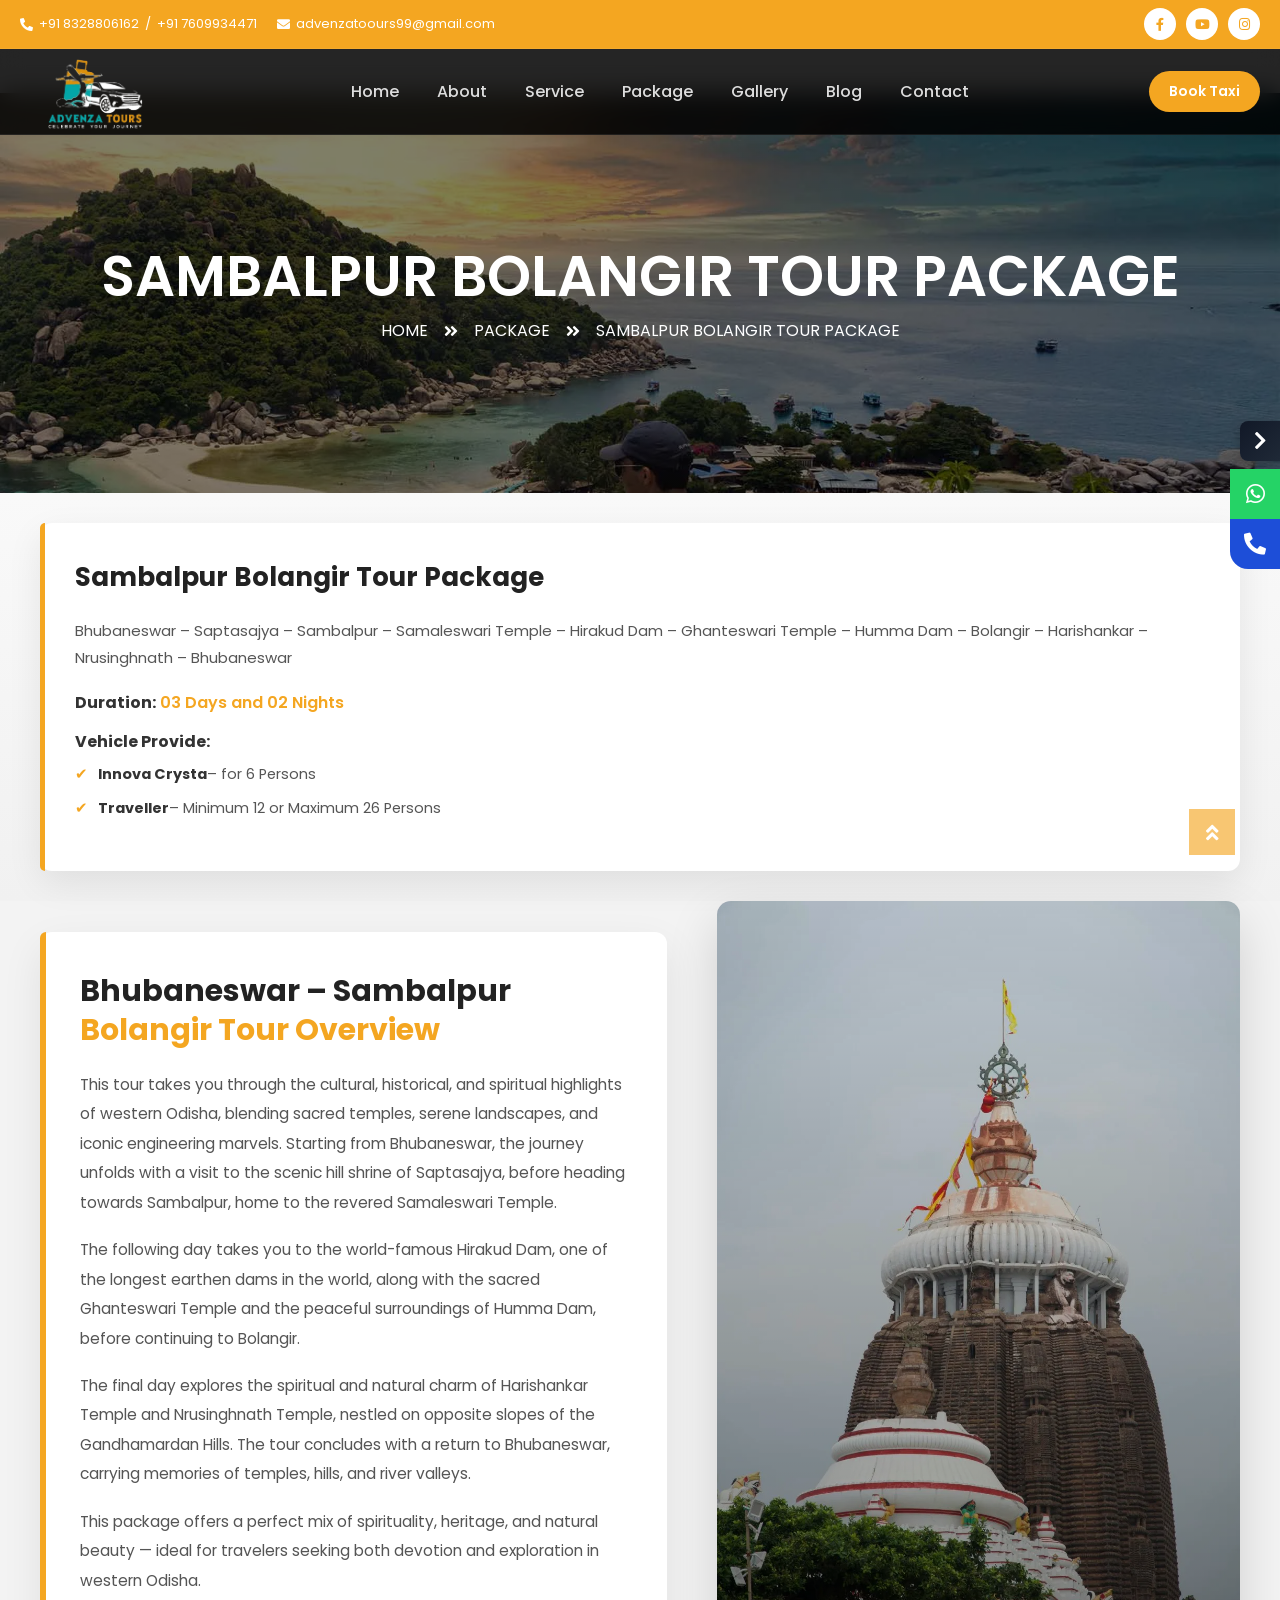
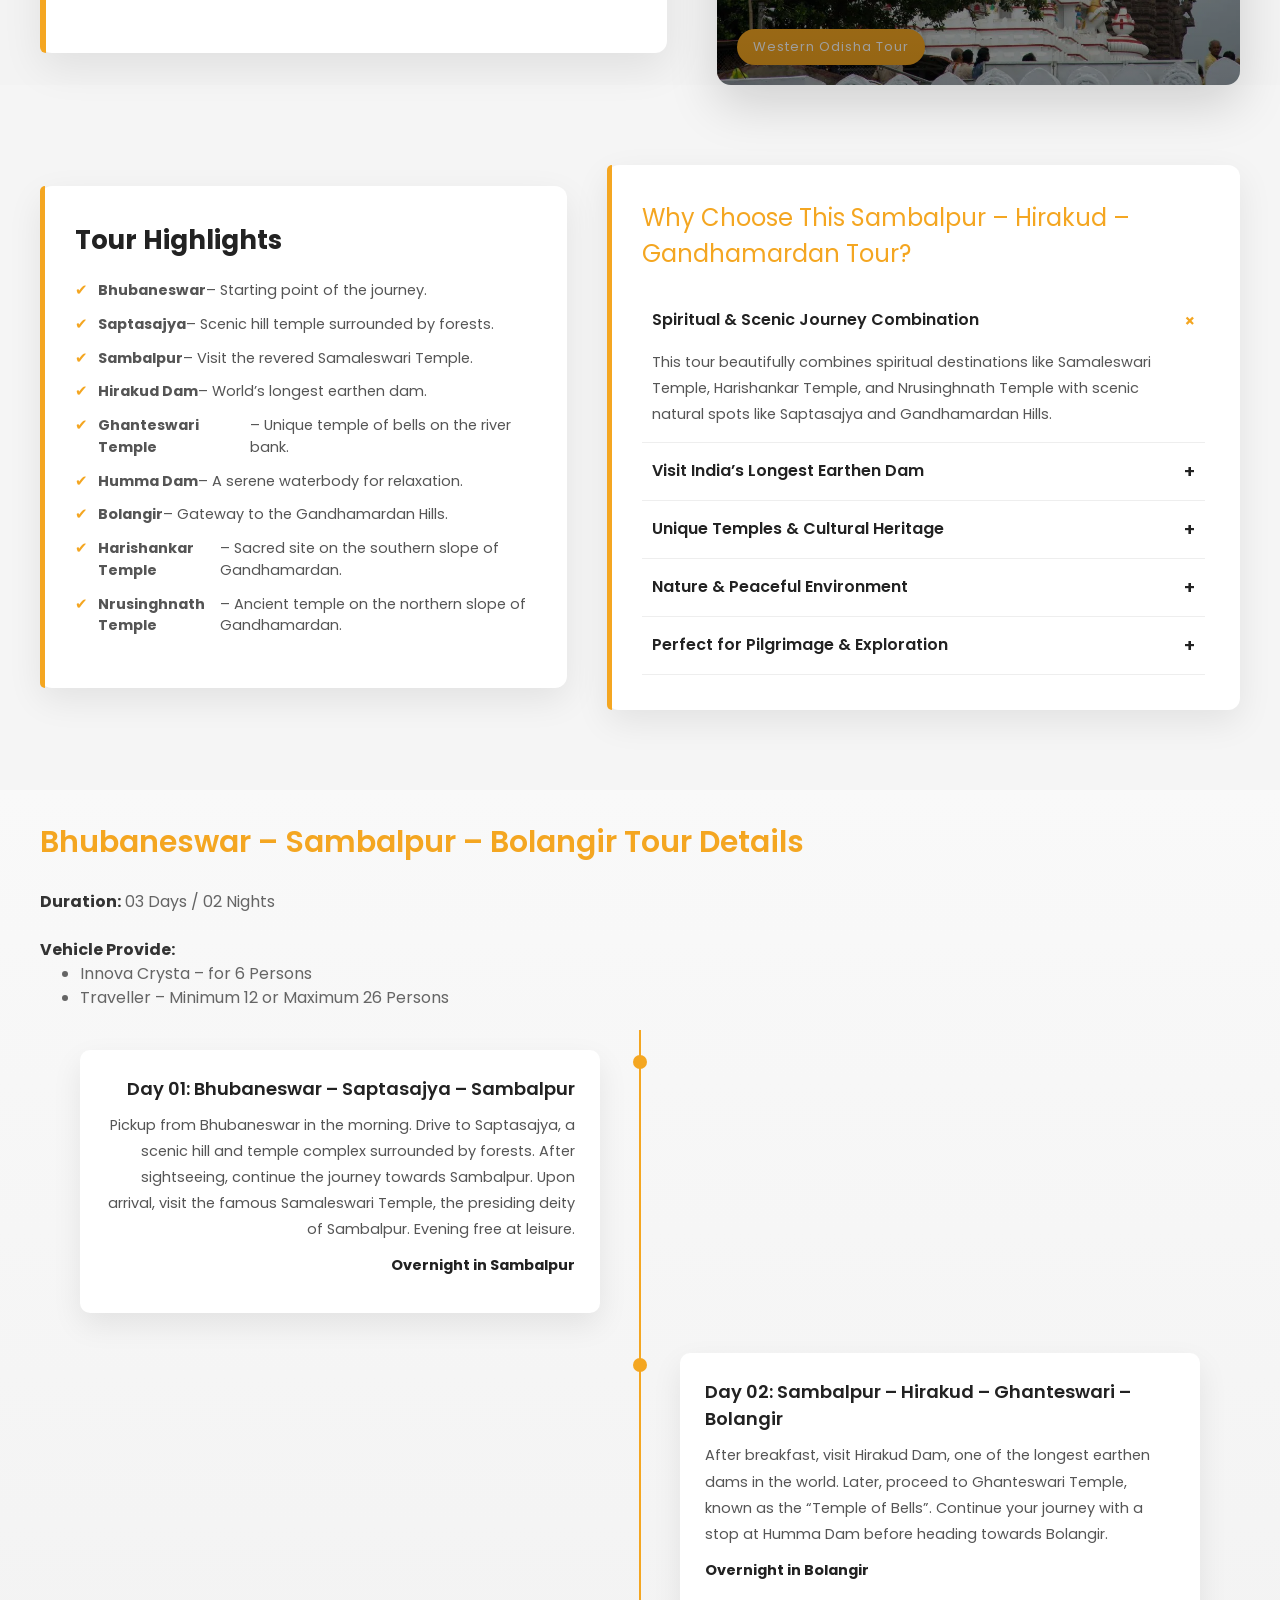
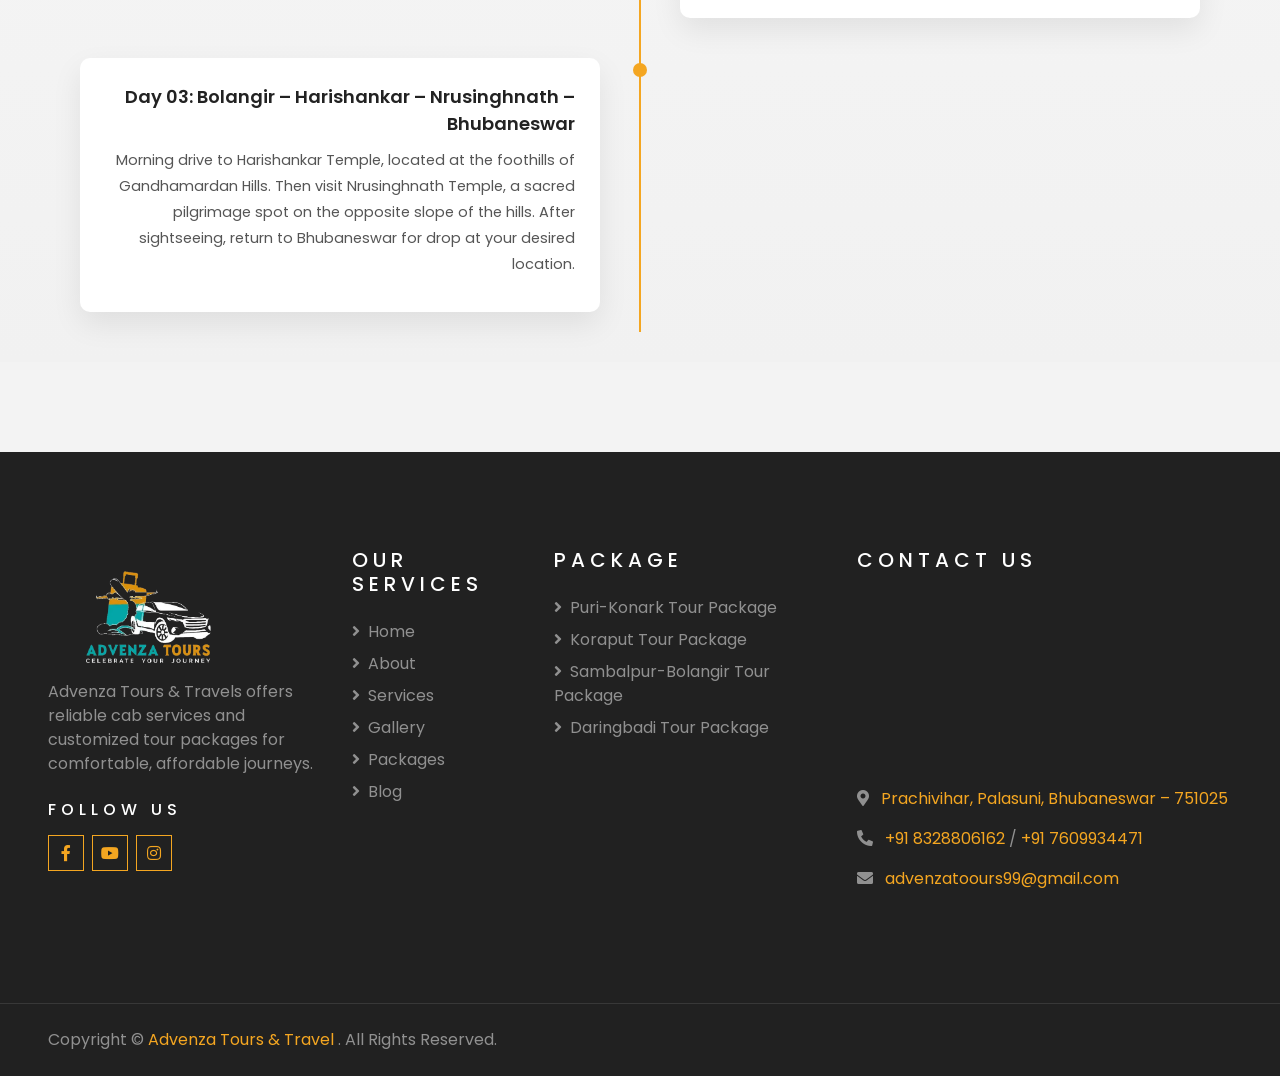
<file: sambalpur-bolangir-tour-package.html>
<!DOCTYPE html>
<html lang="en">

<head>
    <meta charset="utf-8">
    <title>TRAVELER - Free Travel Website Template</title>
    <meta content="width=device-width, initial-scale=1.0" name="viewport">
    <meta content="Free HTML Templates" name="keywords">
    <meta content="Free HTML Templates" name="description">

    <!-- Favicon -->
     <link href="img/logo.ico" rel="icon">

    <!-- Google Web Fonts -->
    <link rel="preconnect" href="https://fonts.gstatic.com">
    <link href="https://fonts.googleapis.com/css2?family=Poppins:wght@400;500;600;700&display=swap" rel="stylesheet"> 

    <!-- Font Awesome -->
    <link href="https://cdnjs.cloudflare.com/ajax/libs/font-awesome/5.10.0/css/all.min.css" rel="stylesheet">

    <!-- Customized Bootstrap Stylesheet -->
    <link href="css/style.css" rel="stylesheet">
</head>

<body>
    <style>

/* ================= ROOT ================= */
:root {
  --accent: #F4A621;
  --black: #000;
  --dark: #0a0a0a;
  --white: #fff;
  --gray: #9ca3af;
}

a{
    text-decoration: none !important;
}

/* ================= TOPBAR ================= */
.topbar-sec{
  background:#F4A621;
  color:#fff;
  padding:8px 0;
  font-size:13px;
  border-bottom:1px solid rgba(255,255,255,0.05);
}

.topbar-wrap{
  max-width:1400px;
  margin:auto;
  padding:0 20px;
  display:flex;
  justify-content:space-between;
  flex-wrap:wrap;
}

.topbar-left{
  display:flex;
  gap:20px;
}

.topbar-item{
  display:flex;
  gap:6px;
  align-items:center;
}

.topbar-right{
  display:flex;
  gap:10px;
}

.topbar-right a{
  width:32px;
  height:32px;
  border-radius:50%;
  background:#fff;
  display:flex;
  align-items:center;
  justify-content:center;
  transition:0.3s;
  color: #F4A621;
}

.topbar-right a:hover{
  background:var(--accent);
  color:#000;
  transform:translateY(-3px);
}

/* ================= NAVBAR ================= */
.main-nav-sec{
  position:sticky;
  top:0;
  background:rgba(0,0,0,0.85);
  backdrop-filter:blur(12px);
  border-bottom:1px solid rgba(255,255,255,0.08);
  z-index:999;
}

.nav-wrap{
  max-width:1400px;
  margin:auto;
  padding:0 20px;
  height:85px;
  display:flex;
  align-items:center;
  justify-content:space-between;
}

/* LOGO */
.nav-logo img{
  height:110px;
  width:150px;
  object-fit:contain;
}

/* MENU */
.nav-menu{
  display:flex;
  gap:18px;
}

.nav-item{
  font-weight:500;
  color:#ddd;
  position:relative;
  padding:6px 10px;
  transition:0.3s;
}

.nav-item:hover{
  color:var(--accent);
}

.nav-item::after{
  content:"";
  position:absolute;
  bottom:-4px;
  left:0;
  width:0%;
  height:2px;
  background:var(--accent);
  transition:0.3s;
}

.nav-item:hover::after{
  width:100%;
}

/* ================= BUTTON ================= */
.nav-right{
  display:flex;
  align-items:center;
  gap:15px;
}

.btn-book{
  background:linear-gradient(135deg,#F4A621,#F4A621);
  color:#fff;
  padding:10px 20px;
  border-radius:30px;
  font-size:14px;
  font-weight:600;
  transition:0.3s;
}
.btn-book:hover{
    color: white !important;
    cursor: pointer;
}

/* ================= MOBILE ================= */
.menu-btn{
  display:none;
  font-size:24px;
  color:#fff;
  cursor:pointer;
}

/* Overlay */
.mob-overlay{
  position:fixed;
  top:0;
  left:0;
  width:100%;
  height:100%;
  background:rgba(0,0,0,0.6);
  opacity:0;
  visibility:hidden;
  transition:0.3s;
  z-index:1500;
}

.mob-overlay.active{
  opacity:1;
  visibility:visible;
}

/* Mobile Menu */
.mob-menu{
  position:fixed;
  top:0;
  right:-100%;
  width:280px;
  height:100%;
  background:#0a0a0a;
  transition:0.4s;
  padding:30px 20px;
  z-index:2000;
  display:flex;
  flex-direction:column;
  gap:10px;
}

.mob-menu.active{
  right:0;
}

.mob-item{
  padding:14px 10px;
  border-radius:8px;
  color:#ccc;
  font-size:15px;
  transition:0.3s;
}

.mob-item:hover{
  background:rgba(255,255,255,0.05);
  color:var(--accent);
  padding-left:15px;
}

/* ================= RESPONSIVE ================= */
@media(max-width:992px){

  /* 🔴 HIDE TOPBAR */
  .topbar-sec{
    display:none;
  }

  .nav-menu{display:none;}
  .btn-book{display:none;}
  .menu-btn{display:block;}

  .nav-wrap{
    height:70px;
  }

  .nav-logo img{
    height:80px;
    width:120px;
  }

}

</style>


<!-- TOPBAR -->
<div class="topbar-sec">
  <div class="topbar-wrap">
    <div class="topbar-left">
      <div class="topbar-item">
  <i class="fa fa-phone-alt"></i> 
  
<a href="tel:+918328806162">+91 8328806162</a>
  /
  <a href="tel:+917609934471">+91 7609934471</a>
</div>

<div class="topbar-item">
  <i class="fa fa-envelope"></i> 
  <a href="mailto:advenzatoours99@gmail.com">advenzatoours99@gmail.com</a>
</div>
    </div>

    <div class="topbar-right">
      <a href="#"><i class="fab fa-facebook-f"></i></a>
      <a href="https://www.youtube.com/@AdvenzaToursandTravel"><i class="fab fa-youtube"></i></a>
      <a href="https://www.instagram.com/advenza_tours?igsh=MWVsM2g1NnEzeTYyeg=="><i class="fab fa-instagram"></i></a>
    </div>
  </div>
</div>


<!-- NAVBAR -->
<header class="main-nav-sec">
  <div class="nav-wrap">

    <div class="nav-logo">
      <img src="img/logo.webp">
    </div>

    <nav class="nav-menu">
      <a href="index.html" class="nav-item">Home</a>
      <a href="about.html" class="nav-item">About</a>
       <a href="service.html" class="nav-item">Service</a>
      <a href="package.html" class="nav-item">Package</a>
      <a href="gallery.html" class="nav-item">Gallery</a>
      <a href="blog.html" class="nav-item">Blog</a>
      <a href="contact.html" class="nav-item">Contact</a>
    </nav>

    <div class="nav-right">
      
 <a class="btn-book" href="tel:7609934471">Book Taxi</a>
      <div class="menu-btn" onclick="toggleMenu()">
        <i class="fa fa-bars"></i>
      </div>
    </div>

  </div>
</header>


<!-- OVERLAY -->
<div class="mob-overlay" id="overlay" onclick="toggleMenu()"></div>

<!-- MOBILE MENU -->
<div class="mob-menu" id="mobileMenu">
  <a href="index.html" class="mob-item">Home</a>
  <a href="about.html" class="mob-item">About</a>
  <a href="service.html" class="mob-item">Service</a>
  <a href="package.html" class="mob-item">Package</a>
  <a href="gallery.html" class="mob-item">Gallery</a>
  <a href="blog.html" class="mob-item">Blog</a>
  <a href="contact.html" class="mob-item">Contact</a>
</div>


<script>
function toggleMenu(){
  document.getElementById("mobileMenu").classList.toggle("active");
  document.getElementById("overlay").classList.toggle("active");
}
</script>


 <!-- FLOATING CONTACT START -->
<div class="floating-container">
  <div class="floating-stack">

    <!-- Toggle Button -->
    <div class="floating-toggle-btn" onclick="toggleContact()">
      <i id="toggleIcon" class="fas fa-chevron-right"></i>
    </div>

    <!-- Contact Buttons -->
    <div id="contactWrapper" class="floating-contact-wrapper open">

      <!-- WhatsApp -->
      <a 
  href="https://wa.me/7609934471?text=Hello! I would like to book a taxi / tour package. Please share details about pricing, availability, and destinations." 
  target="_blank"
  class="floating-btn whatsapp">
  <i class="fab fa-whatsapp"></i>
</a>

      <!-- Call -->
      <a href="tel:8328806162" class="floating-btn call">
        <i class="fas fa-phone-alt"></i>
      </a>

    </div>

  </div>
</div>
<!-- FLOATING CONTACT END -->

<style>
  /* ================= CONTAINER ================= */

.floating-container {
  position: fixed;
  right: 0;
  top: 55%;
  transform: translateY(-50%);
  z-index: 999;
}

/* Vertical Stack */
.floating-stack {
  display: flex;
  flex-direction: column;
  align-items: flex-end;
}

/* ================= TOGGLE BUTTON ================= */

.floating-toggle-btn {
  width: 40px;
  height: 40px;
  background: linear-gradient(135deg, #111827, #1f2937);
  color: #ffffff;
  display: flex;
  align-items: center;
  justify-content: center;
  cursor: pointer;
  border-radius: 8px 0 0 8px;
  font-size: 20px;
  transition: 0.3s ease;
  box-shadow: 0 4px 12px rgba(0, 0, 0, 0.25);
  margin-bottom: 8px;
}

/* ================= CONTACT WRAPPER ================= */

.floating-contact-wrapper {
  display: flex;
  flex-direction: column;
  transition: all 0.4s ease;
  overflow: hidden;
}

.floating-contact-wrapper.open {
  width: 50px;
  opacity: 1;
}

.floating-contact-wrapper.closed {
  width: 0;
  opacity: 0;
}

/* ================= BUTTONS ================= */

.floating-btn {
  width: 50px;
  height: 50px;
  display: flex;
  align-items: center;
  justify-content: center;
  font-size: 22px;
  color: #fff;
  text-decoration: none;
  transition: 0.3s ease;
}

.floating-btn.whatsapp {
  background: #25d366;
}

.floating-btn.call {
  background: #1d4ed8;
  border-radius: 0 0 0 18px;
}

/* ================= MOBILE ================= */

@media (max-width: 768px) {

  .floating-btn {
    width: 55px;
    height: 55px;
    font-size: 22px;
  }

  .floating-toggle-btn {
    width: 36px;
    height: 36px;
    font-size: 18px;
  }
}
</style>

<script>
let open = true;

function toggleContact() {
  const wrapper = document.getElementById("contactWrapper");
  const icon = document.getElementById("toggleIcon");

  open = !open;

  if (open) {
    wrapper.classList.add("open");
    wrapper.classList.remove("closed");
    icon.classList.remove("fa-chevron-left");
    icon.classList.add("fa-chevron-right");
  } else {
    wrapper.classList.add("closed");
    wrapper.classList.remove("open");
    icon.classList.remove("fa-chevron-right");
    icon.classList.add("fa-chevron-left");
  }
}
</script>




    <!-- Header Start -->
    <div class="container-fluid page-header">
        <div class="container">
            <div class="d-flex flex-column align-items-center justify-content-center" style="min-height: 400px">
                <h3 class="display-4 text-white text-uppercase">Sambalpur Bolangir TOUR PACKAGE</h3>
                <div class="d-inline-flex text-white">
                    <p class="m-0 text-uppercase"><a class="text-white" href="">Home</a></p>
                    <i class="fa fa-angle-double-right pt-1 px-3"></i>
                     <p class="m-0 text-uppercase"><a class="text-white" href="">Package</a></p>
                    <i class="fa fa-angle-double-right pt-1 px-3"></i>
                    <p class="m-0 text-uppercase">Sambalpur Bolangir TOUR PACKAGE</p>
                </div>
            </div>
        </div>
    </div>
    <!-- Header End -->


    <style>
/* ===== SECTION ===== */
.pkg-detail-sec{
    background:#f5f5f5;
    padding:60px 20px;
    
}

/* ===== CONTAINER ===== */
.pkg-box{
    max-width:1200px;
    margin:auto;
    background:#fff;
    padding:40px;
    border-radius:10px;
    box-shadow:0 8px 25px rgba(0,0,0,0.08);
}

/* ===== TITLE ===== */
.pkg-title{
    font-size:28px;
    font-weight:600;
    color:#F4A621;
    margin-bottom:15px;
}

/* ===== DESCRIPTION ===== */
.pkg-desc{
    font-size:15px;
    color:#555;
    line-height:1.8;
    margin-bottom:20px;
}

/* ===== INFO ===== */
.pkg-info{
    margin-top:15px;
}

.pkg-info strong{
    color:#333;
}

/* ===== LIST ===== */
.pkg-list{
    margin-top:10px;
    padding-left:20px;
}

.pkg-list li{
    margin-bottom:8px;
    color:#555;
}

/* ===== HIGHLIGHT ===== */
.pkg-highlight{
    color:#F4A621;
    font-weight:600;
}

/* ===== RESPONSIVE ===== */
@media(max-width:768px){
    .pkg-box{
        padding:25px;
    }

    .pkg-title{
        font-size:22px;
    }
}
</style>

<section class="pkg-detail-sec">

    <div class="pkg-box">

        <!-- TITLE -->
        <div class="pkg-title">Sambalpur Bolangir Tour Package</div>

        <!-- DESCRIPTION -->
        <div class="pkg-desc">
            Bhubaneswar – Saptasajya – Sambalpur – Samaleswari Temple – Hirakud Dam – Ghanteswari Temple – Humma Dam – Bolangir – Harishankar – Nrusinghnath – Bhubaneswar
        </div>

        <!-- DURATION -->
        <div class="pkg-info">
            <strong>Duration:</strong> 
            <span class="pkg-highlight">03 Days and 02 Nights</span>
        </div>

        <!-- VEHICLE -->
        <div class="pkg-info">
            <strong>Vehicle Provide:</strong>
            <ul class="pkg-list">
                <li><strong>Innova Crysta</strong> – for 6 Persons</li>
                <li><strong>Traveller</strong> – Minimum 12 or Maximum 26 Persons</li>
            </ul>
        </div>

    </div>

</section>



<style>

/* ===== SECTION ===== */
.pkg-overview-sec{
    
    padding:0px 20px;
    
}

/* ===== WRAPPER ===== */
.pkg-overview-wrap{
    max-width:1200px;
    margin:auto;
    display:grid;
    grid-template-columns:1.2fr 1fr;
    gap:50px;
    align-items:center;
}

/* ===== LEFT CONTENT CARD ===== */
.pkg-overview-content{
    background:#fff;
    padding:40px;
    border-radius:12px;
    box-shadow:0 15px 40px rgba(0,0,0,0.08);
    position:relative;
}

/* ACCENT LINE */
.pkg-overview-content::before{
    content:"";
    position:absolute;
    top:0;
    left:0;
    width:6px;
    height:100%;
    background:#F4A621;
    border-radius:10px 0 0 10px;
}

/* ===== TITLE ===== */
.pkg-overview-title{
    font-size:30px;
    color:#222;
    font-weight:700;
    margin-bottom:20px;
    line-height:1.3;
}

/* HIGHLIGHT WORD */
.pkg-overview-title span{
    color:#F4A621;
}

/* ===== TEXT ===== */
.pkg-overview-text{
    font-size:15.5px;
    color:#555;
    line-height:1.9;
}

.pkg-overview-text p{
    margin-bottom:18px;
}

/* STRONG HIGHLIGHT */
.pkg-overview-text strong{
    color:#222;
    font-weight:600;
}

/* ===== IMAGE ===== */
.pkg-overview-img{
    position:relative;
    overflow:hidden;
    border-radius:14px;
    box-shadow:0 20px 50px rgba(0,0,0,0.15);
}

/* IMAGE */
.pkg-overview-img img{
    width:100%;
    height:100%;
    object-fit:cover;
    transition:0.6s;
}

/* HOVER ZOOM */
.pkg-overview-img:hover img{
    transform:scale(1.08);
}

/* OVERLAY */
.pkg-overview-img::after{
    content:"";
    position:absolute;
    inset:0;
    background:linear-gradient(to top,rgba(0,0,0,0.4),transparent);
}

/* BADGE */
.pkg-badge{
    position:absolute;
    bottom:20px;
    left:20px;
    background:#F4A621;
    color:#fff;
    padding:8px 16px;
    font-size:13px;
    border-radius:30px;
    letter-spacing:1px;
}

/* ===== RESPONSIVE ===== */
@media(max-width:900px){
    .pkg-overview-wrap{
        grid-template-columns:1fr;
    }

    .pkg-overview-content{
        padding:25px;
    }

    .pkg-overview-title{
        font-size:24px;
    }
}

</style>

<section class="pkg-overview-sec">

    <div class="pkg-overview-wrap">

        <!-- LEFT CONTENT -->
        <div class="pkg-overview-content">

            <div class="pkg-overview-title">
                Bhubaneswar – Sambalpur <span>Bolangir Tour Overview</span>
            </div>

            <div class="pkg-overview-text">

                <p>
                    This tour takes you through the cultural, historical, and spiritual highlights of western Odisha, blending sacred temples, serene landscapes, and iconic engineering marvels. Starting from Bhubaneswar, the journey unfolds with a visit to the scenic hill shrine of Saptasajya, before heading towards Sambalpur, home to the revered Samaleswari Temple.
                </p>

                <p>
                    The following day takes you to the world-famous Hirakud Dam, one of the longest earthen dams in the world, along with the sacred Ghanteswari Temple and the peaceful surroundings of Humma Dam, before continuing to Bolangir.
                </p>

                <p>
                    The final day explores the spiritual and natural charm of Harishankar Temple and Nrusinghnath Temple, nestled on opposite slopes of the Gandhamardan Hills. The tour concludes with a return to Bhubaneswar, carrying memories of temples, hills, and river valleys.
                </p>

                <p>
                    This package offers a perfect mix of spirituality, heritage, and natural beauty — ideal for travelers seeking both devotion and exploration in western Odisha.
                </p>

            </div>

        </div>

        <!-- RIGHT IMAGE -->
        <div class="pkg-overview-img">
            <img src="img/about.webp" alt="Puri Temple">
            <div class="pkg-badge">Western Odisha Tour</div>
        </div>

    </div>

</section>
<style>

/* ===== SECTION ===== */
.pkg-combo-sec{
    background:#f5f5f5;
    padding:80px 20px;
    font-family:'Poppins', sans-serif;
}

/* ===== WRAPPER ===== */
.pkg-combo-wrap{
    max-width:1200px;
    margin:auto;
    display:grid;
    grid-template-columns:1fr 1.2fr;
    gap:40px;
}

/* ===== CARD ===== */
.pkg-box{
    background:#fff;
    padding:35px;
    border-radius:12px;
    box-shadow:0 12px 35px rgba(0,0,0,0.08);
    position:relative;
}

/* ACCENT LINE */
.pkg-box::before{
    content:"";
    position:absolute;
    top:0;
    left:0;
    width:5px;
    height:100%;
    background:#F4A621;
    border-radius:10px 0 0 10px;
}

/* ===== TITLE ===== */
.pkg-title{
    font-size:26px;
    font-weight:700;
    margin-bottom:20px;
    color:#222;
}

/* ===== LIST ===== */
.pkg-list{
    list-style:none;
    padding:0;
}

.pkg-list li{
    margin-bottom:12px;
    font-size:14.5px;
    color:#555;
    display:flex;
}

.pkg-list li::before{
    content:"✔";
    color:#F4A621;
    margin-right:10px;
}

/* ===== FAQ ===== */
.faq-title{
    font-size:24px;
   
    color:#F4A621;
    margin-bottom:20px;
}

/* FAQ ITEM */
.faq-item{
    border-bottom:1px solid #eee;
}

/* QUESTION */
.faq-question{
    padding:15px 10px;
    cursor:pointer;
    font-weight:600;
    color:#222;
    display:flex;
    justify-content:space-between;
    align-items:center;
    transition:0.3s;
}

.faq-question:hover{
    color:#F4A621;
}

/* ICON */
.faq-icon{
    font-size:18px;
    transition:0.3s;
}

/* ANSWER */
.faq-answer{
    max-height:0;
    overflow:hidden;
    transition:max-height 0.4s ease;
    font-size:14.5px;
    color:#555;
    line-height:1.8;
    padding:0 10px;
}

/* ACTIVE */
.faq-item.active .faq-answer{
    max-height:300px;
    padding-bottom:15px;
}

.faq-item.active .faq-icon{
    transform:rotate(45deg);
    color:#F4A621;
}

/* ===== RESPONSIVE ===== */
@media(max-width:900px){
    .pkg-combo-wrap{
        grid-template-columns:1fr;
    }
}

</style>

<section class="pkg-combo-sec">

    <div class="pkg-combo-wrap">

        <!-- LEFT: HIGHLIGHTS -->
        <div class="pkg-box">

            <div class="pkg-title">Tour Highlights</div>

            <ul class="pkg-list">
    <li><strong>Bhubaneswar</strong> – Starting point of the journey.</li>
    <li><strong>Saptasajya</strong> – Scenic hill temple surrounded by forests.</li>
    <li><strong>Sambalpur</strong> – Visit the revered Samaleswari Temple.</li>
    <li><strong>Hirakud Dam</strong> – World’s longest earthen dam.</li>
    <li><strong>Ghanteswari Temple</strong> – Unique temple of bells on the river bank.</li>
    <li><strong>Humma Dam</strong> – A serene waterbody for relaxation.</li>
    <li><strong>Bolangir</strong> – Gateway to the Gandhamardan Hills.</li>
    <li><strong>Harishankar Temple</strong> – Sacred site on the southern slope of Gandhamardan.</li>
    <li><strong>Nrusinghnath Temple</strong> – Ancient temple on the northern slope of Gandhamardan.</li>
</ul>

        </div>

      <!-- RIGHT: FAQ -->
<div class="pkg-box">

    <div class="faq-title">
        Why Choose This Sambalpur – Hirakud – Gandhamardan Tour?
    </div>

    <!-- ITEM 1 -->
    <div class="faq-item active">
        <div class="faq-question">
            Spiritual & Scenic Journey Combination
            <span class="faq-icon">+</span>
        </div>
        <div class="faq-answer">
            This tour beautifully combines spiritual destinations like Samaleswari Temple, Harishankar Temple, and Nrusinghnath Temple with scenic natural spots like Saptasajya and Gandhamardan Hills.
        </div>
    </div>

    <!-- ITEM 2 -->
    <div class="faq-item">
        <div class="faq-question">
            Visit India’s Longest Earthen Dam
            <span class="faq-icon">+</span>
        </div>
        <div class="faq-answer">
            Experience the grandeur of Hirakud Dam, the world’s longest earthen dam, offering breathtaking views and a unique engineering marvel.
        </div>
    </div>

    <!-- ITEM 3 -->
    <div class="faq-item">
        <div class="faq-question">
            Unique Temples & Cultural Heritage
            <span class="faq-icon">+</span>
        </div>
        <div class="faq-answer">
            Explore unique temples like Ghanteswari Temple (Temple of Bells) and ancient heritage sites deeply connected with Odisha’s culture and traditions.
        </div>
    </div>

    <!-- ITEM 4 -->
    <div class="faq-item">
        <div class="faq-question">
            Nature & Peaceful Environment
            <span class="faq-icon">+</span>
        </div>
        <div class="faq-answer">
            Enjoy peaceful surroundings at Humma Dam, Saptasajya hills, and Gandhamardan ranges, perfect for relaxation and nature lovers.
        </div>
    </div>

    <!-- ITEM 5 -->
    <div class="faq-item">
        <div class="faq-question">
            Perfect for Pilgrimage & Exploration
            <span class="faq-icon">+</span>
        </div>
        <div class="faq-answer">
            This package is ideal for pilgrims, families, and explorers looking for a mix of devotion, history, and scenic beauty in one journey.
        </div>
    </div>

</div>

    </div>

</section>

<script>
document.querySelectorAll(".faq-question").forEach(item => {
    item.addEventListener("click", () => {
        const parent = item.parentElement;

        document.querySelectorAll(".faq-item").forEach(el => {
            if(el !== parent) el.classList.remove("active");
        });

        parent.classList.toggle("active");
    });
});
</script>


<style>

/* ===== SECTION ===== */
.pkg-detail-sec{
    background:linear-gradient(180deg,#f9f9f9,#f1f1f1);
    padding:30px 20px;
}

/* ===== WRAPPER ===== */
.pkg-detail-wrap{
    max-width:1200px;
    margin:auto;
}

/* ===== TITLE ===== */
.pkg-detail-title{
    font-size:30px;
    color:#F4A621;
    margin-bottom:25px;
    font-weight:600;
}

/* ===== INTRO TEXT ===== */
.pkg-detail-text{
    font-size:15.5px;
    color:#555;
    line-height:1.9;
    margin-bottom:40px;
}

.pkg-detail-text p{
    margin-bottom:18px;
}

/* ===== TIMELINE ===== */
.pkg-timeline{
    position:relative;
    margin-top:20px;
}

/* CENTER LINE */
.pkg-timeline::before{
    content:"";
    position:absolute;
    left:50%;
    top:0;
    bottom:0;
    width:2px;
    background:#F4A621;
    transform:translateX(-50%);
}

/* ===== ITEM ===== */
.pkg-item{
    width:50%;
    padding:20px 40px;
    position:relative;
}

/* LEFT */
.pkg-item.left{
    left:0;
    text-align:right;
}

/* RIGHT */
.pkg-item.right{
    left:50%;
}

/* DOT */
.pkg-item::before{
    content:"";
    position:absolute;
    top:25px;
    width:14px;
    height:14px;
    background:#F4A621;
    border-radius:50%;
    z-index:2;
}

/* DOT POSITION */
.pkg-item.left::before{
    right:-7px;
}
.pkg-item.right::before{
    left:-7px;
}

/* CARD */
.pkg-card{
    background:#fff;
    padding:25px;
    border-radius:10px;
    box-shadow:0 12px 30px rgba(0,0,0,0.08);
}

/* DAY TITLE */
.pkg-day-title{
    font-size:18px;
    font-weight:600;
    color:#222;
    margin-bottom:10px;
}

/* TEXT */
.pkg-card p{
    font-size:14.5px;
    color:#555;
    line-height:1.8;
    margin-bottom:10px;
}

/* STRONG */
.pkg-card strong{
    color:#222;
}

/* ===== RESPONSIVE ===== */
@media(max-width:900px){

    .pkg-timeline::before{
        left:8px;
    }

    .pkg-item{
        width:100%;
        padding-left:30px;
        padding-right:15px;
        margin-bottom:30px;
    }

    .pkg-item.left,
    .pkg-item.right{
        left:0;
        text-align:left;
    }

    .pkg-item::before{
        left:0;
    }
}

</style>

<section class="pkg-detail-sec">

    <div class="pkg-detail-wrap">

       

        <!-- TITLE -->
        <div class="pkg-detail-title">Bhubaneswar – Sambalpur – Bolangir Tour Details</div>

        <!-- INFO -->
        <div class="pkg-info">
            <strong>Duration:</strong> 03 Days / 02 Nights<br><br>

            <strong>Vehicle Provide:</strong>
            <ul>
                <li>Innova Crysta – for 6 Persons</li>
                <li>Traveller – Minimum 12 or Maximum 26 Persons</li>
            </ul>
        </div>

        <!-- TIMELINE -->
        <div class="pkg-timeline">

            <!-- DAY 1 -->
            <div class="pkg-item left">
                <div class="pkg-card">
                    <div class="pkg-day-title">Day 01: Bhubaneswar – Saptasajya – Sambalpur</div>
                    <p>
                        Pickup from Bhubaneswar in the morning. Drive to Saptasajya, a scenic hill and temple complex surrounded by forests.
                        After sightseeing, continue the journey towards Sambalpur. Upon arrival, visit the famous Samaleswari Temple,
                        the presiding deity of Sambalpur. Evening free at leisure.
                    </p>
                    <p><strong>Overnight in Sambalpur</strong></p>
                </div>
            </div>

            <!-- DAY 2 -->
            <div class="pkg-item right">
                <div class="pkg-card">
                    <div class="pkg-day-title">Day 02: Sambalpur – Hirakud – Ghanteswari – Bolangir</div>
                    <p>
                        After breakfast, visit Hirakud Dam, one of the longest earthen dams in the world. Later, proceed to Ghanteswari Temple,
                        known as the “Temple of Bells”. Continue your journey with a stop at Humma Dam before heading towards Bolangir.
                    </p>
                    <p><strong>Overnight in Bolangir</strong></p>
                </div>
            </div>

            <!-- DAY 3 -->
            <div class="pkg-item left">
                <div class="pkg-card">
                    <div class="pkg-day-title">Day 03: Bolangir – Harishankar – Nrusinghnath – Bhubaneswar</div>
                    <p>
                        Morning drive to Harishankar Temple, located at the foothills of Gandhamardan Hills. Then visit Nrusinghnath Temple,
                        a sacred pilgrimage spot on the opposite slope of the hills. After sightseeing, return to Bhubaneswar for drop at your desired location.
                    </p>
                </div>
            </div>

        </div>

    </div>

</section>
  






   <!-- Footer Start -->
    <div class="container-fluid bg-dark text-white-50 py-5 px-sm-3 px-lg-5" style="margin-top: 90px;">
        <div class="row pt-5">
            <div class="col-lg-3 col-md-6 mb-5">
                <a href="" class="navbar-brand">
                    <img src="img/logo.webp" alt="" style=" width: 200px;">
                </a>
                <p>Advenza Tours & Travels offers reliable cab services and customized tour packages for comfortable, affordable journeys.</p>
                <h6 class="text-white text-uppercase mt-4 mb-3" style="letter-spacing: 5px;">Follow Us</h6>
                <div class="d-flex justify-content-start">
    
    

     <a class="btn btn-square mr-2" href="#"
       style="border:1px solid #F4A621; color:#F4A621;">
       <i class="fab fa-facebook-f"></i>
    </a>
    <a class="btn btn-square mr-2" href="https://www.youtube.com/@AdvenzaToursandTravel" 
   style="border:1px solid #F4A621; color:#F4A621;">
   <i class="fab fa-youtube"></i>
</a>

    

    
  <a class="btn btn-square" href="https://www.instagram.com/advenza_tours?igsh=MWVsM2g1NnEzeTYyeg=="
       style="border:1px solid #F4A621; color:#F4A621;">
       <i class="fab fa-instagram"></i>
    </a>

</div>
            </div>
            <div class="col-lg-2 col-md-6 mb-5">
                <h5 class="text-white text-uppercase mb-4" style="letter-spacing: 5px;">Our Services</h5>
                <div class="d-flex flex-column justify-content-start">
                    <a class="text-white-50 mb-2" href="index.html"><i class="fa fa-angle-right mr-2"></i>Home</a>
                    <a class="text-white-50 mb-2" href="about.html"><i class="fa fa-angle-right mr-2"></i>About</a>
                    
                    <a class="text-white-50 mb-2" href="service.html"><i class="fa fa-angle-right mr-2"></i>Services</a>
                    <a class="text-white-50 mb-2" href="gallery.html"><i class="fa fa-angle-right mr-2"></i>Gallery</a>
                    <a class="text-white-50 mb-2" href="package.html"><i class="fa fa-angle-right mr-2"></i>Packages</a>
                    
                    <a class="text-white-50" href="blog.html"><i class="fa fa-angle-right mr-2"></i>Blog</a>
                </div>
            </div>
            <div class="col-lg-3 col-md-6 mb-5">
                <h5 class="text-white text-uppercase mb-4" style="letter-spacing: 5px;">Package</h5>
                <div class="d-flex flex-column justify-content-start">
                    <a class="text-white-50 mb-2" href="puri-konark-tour-package.html"><i class="fa fa-angle-right mr-2"></i>Puri-Konark Tour Package</a>
                    <a class="text-white-50 mb-2" href="koraput-tour-package.html"><i class="fa fa-angle-right mr-2"></i>Koraput Tour Package</a>
                    <a class="text-white-50 mb-2" href="sambalpur-bolangir-tour-package.html"><i class="fa fa-angle-right mr-2"></i>Sambalpur-Bolangir Tour Package</a>
                    <a class="text-white-50 mb-2" href="daringibadi-tour-package.html"><i class="fa fa-angle-right mr-2"></i>Daringbadi Tour Package</a>
                    
                </div>
            </div>
            <div class="col-lg-4 col-md-6 mb-5">
    <h5 class="text-white text-uppercase mb-4" style="letter-spacing: 5px;">Contact Us</h5>


     <!-- MAP -->
   <div class="map-box mb-1">
    <iframe 
        src="https://www.google.com/maps/embed?pb=!1m18!1m12!1m3!1d3123.216204812192!2d85.86819867428513!3d20.29974761241981!2m3!1f0!2f0!3f0!3m2!1i1024!2i768!4f13.1!3m3!1m2!1s0x3a190b0052e7e17f%3A0x49a28d7b4e807d45!2sADVENZA%20TOUR&#39;S%20AND%20TRAVEL!5e1!3m2!1sen!2sin!4v1776492370905!5m2!1sen!2sin"
        loading="lazy"
        referrerpolicy="no-referrer-when-downgrade">
    </iframe>
</div>
    

    <!-- Address -->
    <p>
        <i class="fa fa-map-marker-alt mr-2"></i>
        <a href="https://share.google/XEw0MIOWUYqolAqZv" target="_blank">
            Prachivihar, Palasuni, Bhubaneswar – 751025
        </a>
    </p>

    <!-- Phone -->
    <p>
        <i class="fa fa-phone-alt mr-2"></i>
        
<a href="tel:+918328806162">+91 8328806162</a>
  /
  <a href="tel:+917609934471">+91 7609934471</a>
    </p>

    <!-- Email -->
    <p>
        <i class="fa fa-envelope mr-2"></i>
        <a href="mailto:advenzatoours99@gmail.com">advenzatoours99@gmail.com</a>
    </p>

   
</div>

<style>
.map-box{
    border-radius:12px;
    overflow:hidden;
    margin-top:10px;
}
.map-box iframe{
    width:100%;
    height:180px;
    border:0;
}
</style>
        </div>
    </div>
    <div class="container-fluid bg-dark text-white border-top py-4 px-sm-3 px-md-5" style="border-color: rgba(256, 256, 256, .1) !important;">
        <div class="row">
            <div class="col-lg-6 text-center text-md-left mb-3 mb-md-0">
                <p class="m-0 text-white-50">Copyright &copy; <a href="index.html" style="color: #F4A621;">Advenza Tours & Travel </a>. All Rights Reserved.</a>
                </p>
            </div>
            <div class="col-lg-6 text-center text-md-right">
                <!--/*** The author’s attribution link below must remain intact on your website. ***/-->
                <!--/*** If you wish to remove this credit link, please purchase the Pro Version from https://htmlcodex.com . ***/-->
                <!-- <p class="m-0 text-white-50">Designed by <a href="https://htmlcodex.com" style="color: #F4A621;">HTML Codex</a></p> -->
            </div>
        </div>
    </div>
    <!-- Footer End -->



    <!-- Back to Top -->
    <a href="#" class="btn btn-lg btn-lg-square back-to-top" style="background-color: #F4A621; color: #fff;"><i class="fa fa-angle-double-up"></i></a>


    <!-- JavaScript Libraries -->
    <script src="https://code.jquery.com/jquery-3.4.1.min.js"></script>
    <script src="https://stackpath.bootstrapcdn.com/bootstrap/4.4.1/js/bootstrap.bundle.min.js"></script>
    <script src="lib/easing/easing.min.js"></script>

    <!-- Template Javascript -->
    <script src="js/main.js"></script>
</body>

</html>
</file>
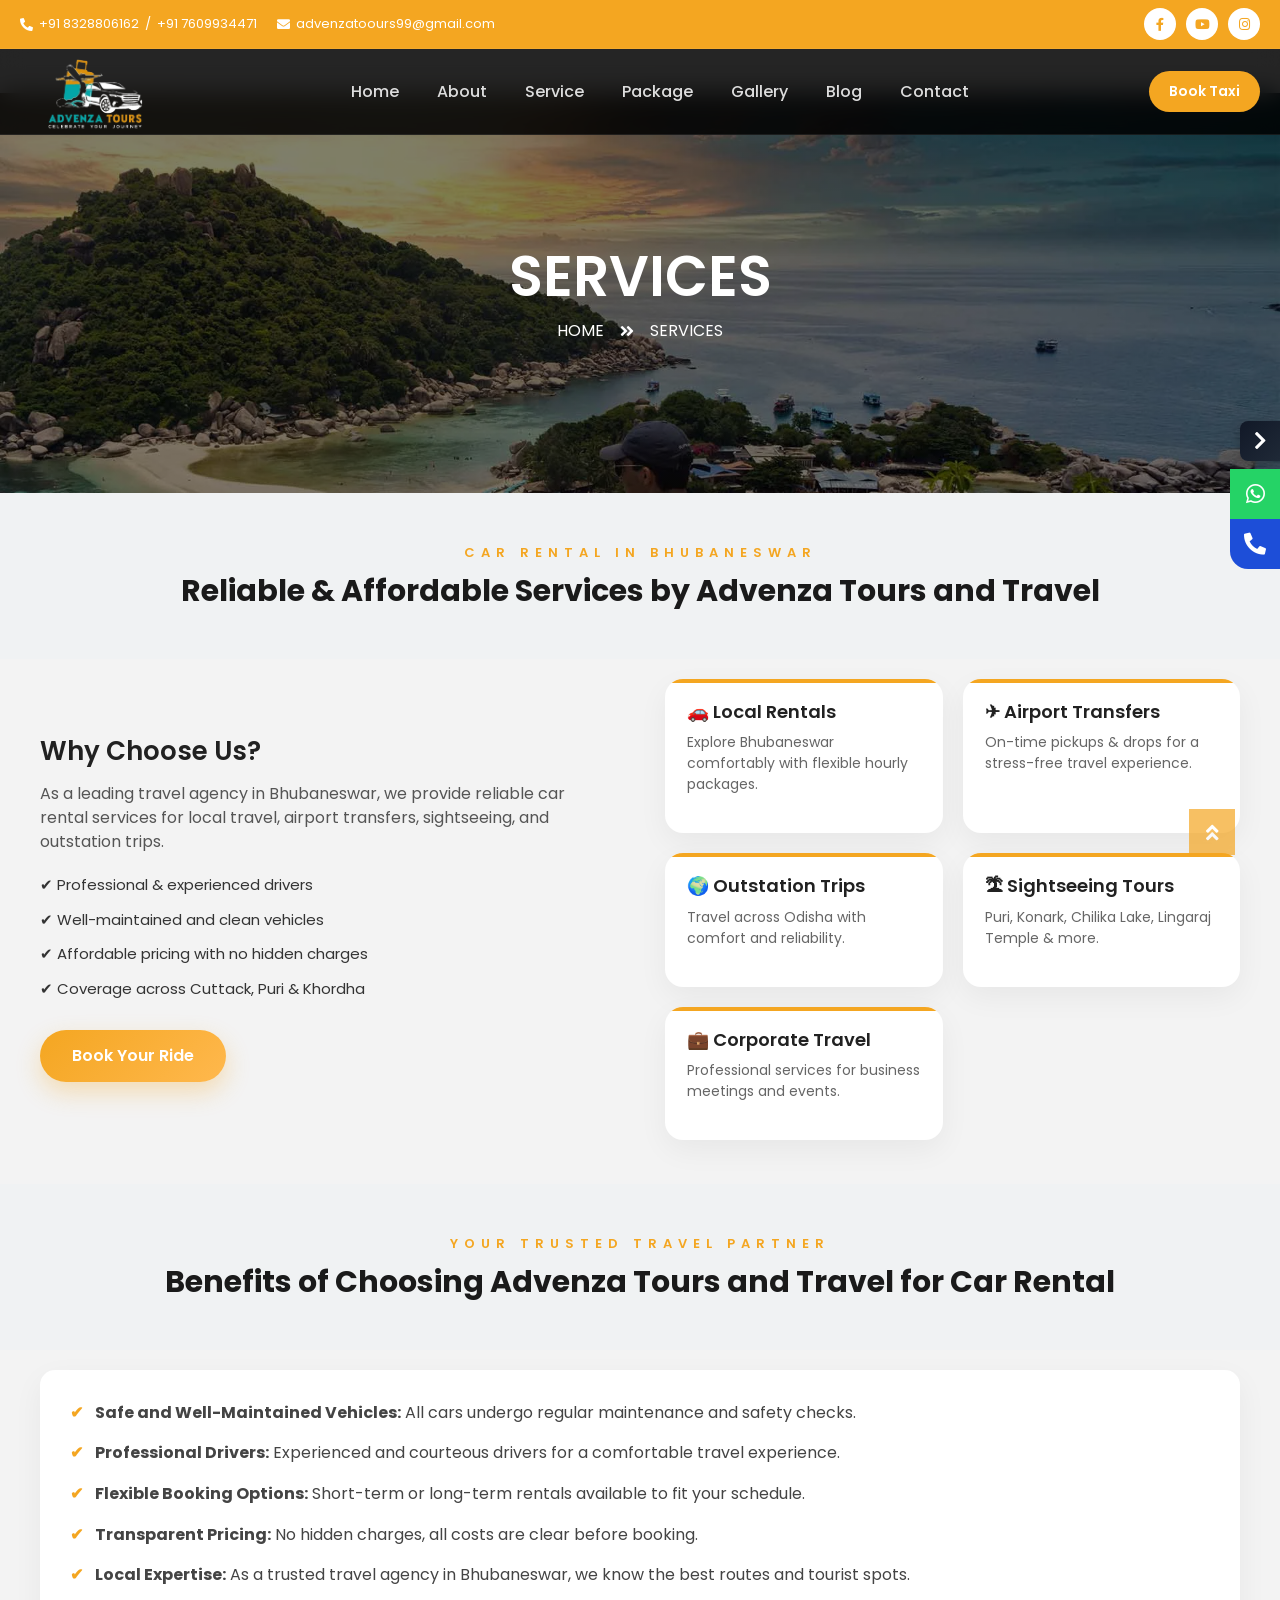
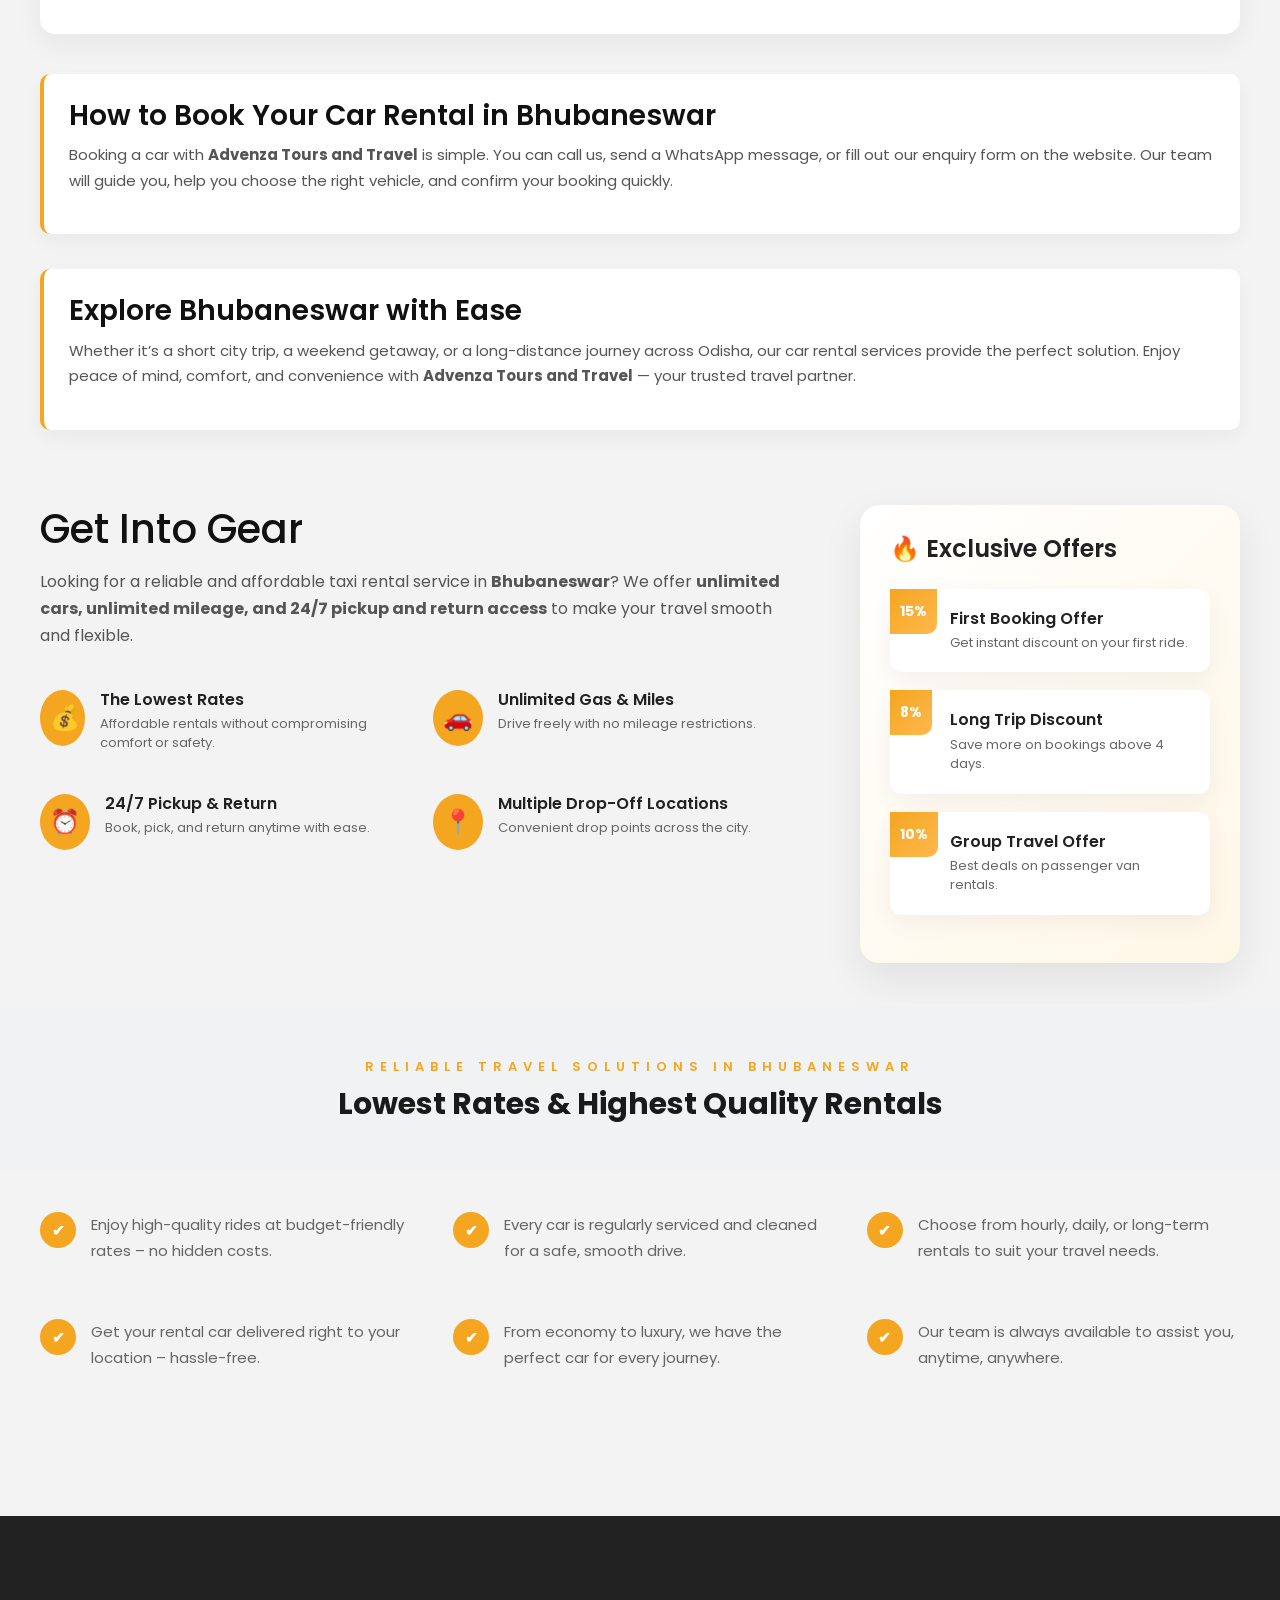
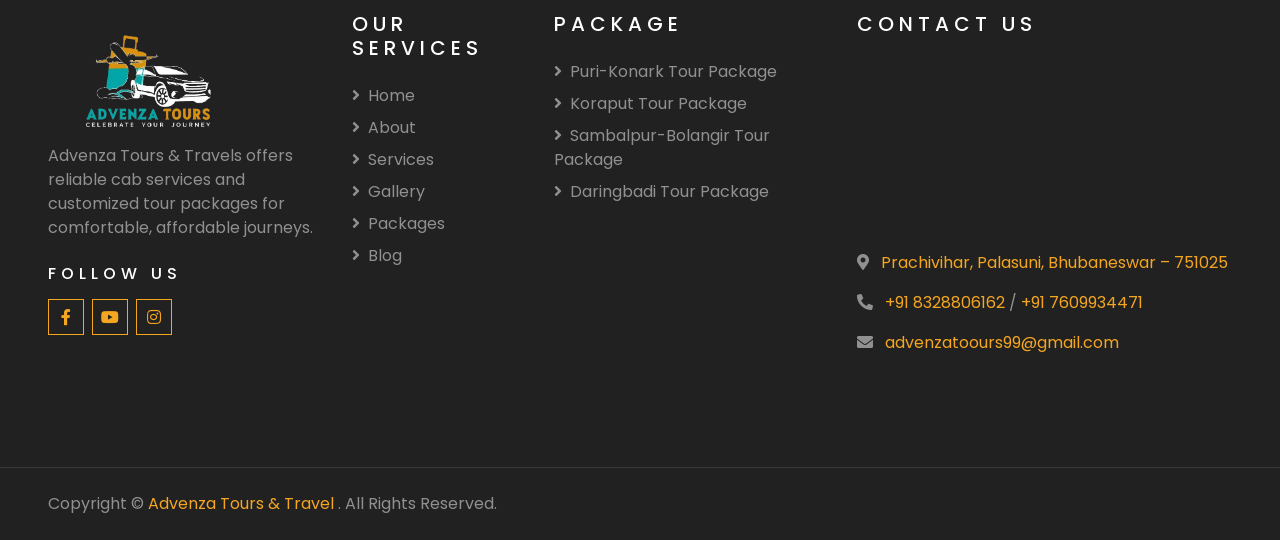
<file: service.html>
<!DOCTYPE html>
<html lang="en">

<head>
    <meta charset="utf-8">
    <title>TRAVELER - Free Travel Website Template</title>
    <meta content="width=device-width, initial-scale=1.0" name="viewport">
    <meta content="Free HTML Templates" name="keywords">
    <meta content="Free HTML Templates" name="description">

    <!-- Favicon -->
     <link href="img/logo.ico" rel="icon">

    <!-- Google Web Fonts -->
    <link rel="preconnect" href="https://fonts.gstatic.com">
    <link href="https://fonts.googleapis.com/css2?family=Poppins:wght@400;500;600;700&display=swap" rel="stylesheet"> 

    <!-- Font Awesome -->
    <link href="https://cdnjs.cloudflare.com/ajax/libs/font-awesome/5.10.0/css/all.min.css" rel="stylesheet">

    <!-- Customized Bootstrap Stylesheet -->
    <link href="css/style.css" rel="stylesheet">
</head>

<body>
    <style>

/* ================= ROOT ================= */
:root {
  --accent: #F4A621;
  --black: #000;
  --dark: #0a0a0a;
  --white: #fff;
  --gray: #9ca3af;
}

a{
    text-decoration: none !important;
}

/* ================= TOPBAR ================= */
.topbar-sec{
  background:#F4A621;
  color:#fff;
  padding:8px 0;
  font-size:13px;
  border-bottom:1px solid rgba(255,255,255,0.05);
}

.topbar-wrap{
  max-width:1400px;
  margin:auto;
  padding:0 20px;
  display:flex;
  justify-content:space-between;
  flex-wrap:wrap;
}

.topbar-left{
  display:flex;
  gap:20px;
}

.topbar-item{
  display:flex;
  gap:6px;
  align-items:center;
}

.topbar-right{
  display:flex;
  gap:10px;
}

.topbar-right a{
  width:32px;
  height:32px;
  border-radius:50%;
  background:#fff;
  display:flex;
  align-items:center;
  justify-content:center;
  transition:0.3s;
  color: #F4A621;
}

.topbar-right a:hover{
  background:var(--accent);
  color:#000;
  transform:translateY(-3px);
}

/* ================= NAVBAR ================= */
.main-nav-sec{
  position:sticky;
  top:0;
  background:rgba(0,0,0,0.85);
  backdrop-filter:blur(12px);
  border-bottom:1px solid rgba(255,255,255,0.08);
  z-index:999;
}

.nav-wrap{
  max-width:1400px;
  margin:auto;
  padding:0 20px;
  height:85px;
  display:flex;
  align-items:center;
  justify-content:space-between;
}

/* LOGO */
.nav-logo img{
  height:110px;
  width:150px;
  object-fit:contain;
}

/* MENU */
.nav-menu{
  display:flex;
  gap:18px;
}

.nav-item{
  font-weight:500;
  color:#ddd;
  position:relative;
  padding:6px 10px;
  transition:0.3s;
}

.nav-item:hover{
  color:var(--accent);
}

.nav-item::after{
  content:"";
  position:absolute;
  bottom:-4px;
  left:0;
  width:0%;
  height:2px;
  background:var(--accent);
  transition:0.3s;
}

.nav-item:hover::after{
  width:100%;
}

/* ================= BUTTON ================= */
.nav-right{
  display:flex;
  align-items:center;
  gap:15px;
}

.btn-book{
  background:linear-gradient(135deg,#F4A621,#F4A621);
  color:#fff;
  padding:10px 20px;
  border-radius:30px;
  font-size:14px;
  font-weight:600;
  transition:0.3s;
}
.btn-book:hover{
    color: white !important;
    cursor: pointer;
}

/* ================= MOBILE ================= */
.menu-btn{
  display:none;
  font-size:24px;
  color:#fff;
  cursor:pointer;
}

/* Overlay */
.mob-overlay{
  position:fixed;
  top:0;
  left:0;
  width:100%;
  height:100%;
  background:rgba(0,0,0,0.6);
  opacity:0;
  visibility:hidden;
  transition:0.3s;
  z-index:1500;
}

.mob-overlay.active{
  opacity:1;
  visibility:visible;
}

/* Mobile Menu */
.mob-menu{
  position:fixed;
  top:0;
  right:-100%;
  width:280px;
  height:100%;
  background:#0a0a0a;
  transition:0.4s;
  padding:30px 20px;
  z-index:2000;
  display:flex;
  flex-direction:column;
  gap:10px;
}

.mob-menu.active{
  right:0;
}

.mob-item{
  padding:14px 10px;
  border-radius:8px;
  color:#ccc;
  font-size:15px;
  transition:0.3s;
}

.mob-item:hover{
  background:rgba(255,255,255,0.05);
  color:var(--accent);
  padding-left:15px;
}

/* ================= RESPONSIVE ================= */
@media(max-width:992px){

  /* 🔴 HIDE TOPBAR */
  .topbar-sec{
    display:none;
  }

  .nav-menu{display:none;}
  .btn-book{display:none;}
  .menu-btn{display:block;}

  .nav-wrap{
    height:70px;
  }

  .nav-logo img{
    height:80px;
    width:120px;
  }

}

</style>


<!-- TOPBAR -->
<div class="topbar-sec">
  <div class="topbar-wrap">
    <div class="topbar-left">
      <div class="topbar-item">
  <i class="fa fa-phone-alt"></i> 
  
<a href="tel:+918328806162">+91 8328806162</a>
  /
  <a href="tel:+917609934471">+91 7609934471</a>
</div>

<div class="topbar-item">
  <i class="fa fa-envelope"></i> 
  <a href="mailto:advenzatoours99@gmail.com">advenzatoours99@gmail.com</a>
</div>
    </div>

    <div class="topbar-right">
      <a href="#"><i class="fab fa-facebook-f"></i></a>
      <a href="https://www.youtube.com/@AdvenzaToursandTravel"><i class="fab fa-youtube"></i></a>
      <a href="https://www.instagram.com/advenza_tours?igsh=MWVsM2g1NnEzeTYyeg=="><i class="fab fa-instagram"></i></a>
    </div>
  </div>
</div>


<!-- NAVBAR -->
<header class="main-nav-sec">
  <div class="nav-wrap">

    <div class="nav-logo">
      <img src="img/logo.webp">
    </div>

    <nav class="nav-menu">
      <a href="index.html" class="nav-item">Home</a>
      <a href="about.html" class="nav-item">About</a>
       <a href="service.html" class="nav-item">Service</a>
      <a href="package.html" class="nav-item">Package</a>
      <a href="gallery.html" class="nav-item">Gallery</a>
      <a href="blog.html" class="nav-item">Blog</a>
      <a href="contact.html" class="nav-item">Contact</a>
    </nav>

    <div class="nav-right">
      
 <a class="btn-book" href="tel:7609934471">Book Taxi</a>
      <div class="menu-btn" onclick="toggleMenu()">
        <i class="fa fa-bars"></i>
      </div>
    </div>

  </div>
</header>


<!-- OVERLAY -->
<div class="mob-overlay" id="overlay" onclick="toggleMenu()"></div>

<!-- MOBILE MENU -->
<div class="mob-menu" id="mobileMenu">
  <a href="index.html" class="mob-item">Home</a>
  <a href="about.html" class="mob-item">About</a>
  <a href="service.html" class="mob-item">Service</a>
  <a href="package.html" class="mob-item">Package</a>
  <a href="gallery.html" class="mob-item">Gallery</a>
  <a href="blog.html" class="mob-item">Blog</a>
  <a href="contact.html" class="mob-item">Contact</a>
</div>


<script>
function toggleMenu(){
  document.getElementById("mobileMenu").classList.toggle("active");
  document.getElementById("overlay").classList.toggle("active");
}
</script>


 <!-- FLOATING CONTACT START -->
<div class="floating-container">
  <div class="floating-stack">

    <!-- Toggle Button -->
    <div class="floating-toggle-btn" onclick="toggleContact()">
      <i id="toggleIcon" class="fas fa-chevron-right"></i>
    </div>

    <!-- Contact Buttons -->
    <div id="contactWrapper" class="floating-contact-wrapper open">

      <!-- WhatsApp -->
      <a 
  href="https://wa.me/7609934471?text=Hello! I would like to book a taxi / tour package. Please share details about pricing, availability, and destinations." 
  target="_blank"
  class="floating-btn whatsapp">
  <i class="fab fa-whatsapp"></i>
</a>

      <!-- Call -->
      <a href="tel:8328806162" class="floating-btn call">
        <i class="fas fa-phone-alt"></i>
      </a>

    </div>

  </div>
</div>
<!-- FLOATING CONTACT END -->

<style>
  /* ================= CONTAINER ================= */

.floating-container {
  position: fixed;
  right: 0;
  top: 55%;
  transform: translateY(-50%);
  z-index: 999;
}

/* Vertical Stack */
.floating-stack {
  display: flex;
  flex-direction: column;
  align-items: flex-end;
}

/* ================= TOGGLE BUTTON ================= */

.floating-toggle-btn {
  width: 40px;
  height: 40px;
  background: linear-gradient(135deg, #111827, #1f2937);
  color: #ffffff;
  display: flex;
  align-items: center;
  justify-content: center;
  cursor: pointer;
  border-radius: 8px 0 0 8px;
  font-size: 20px;
  transition: 0.3s ease;
  box-shadow: 0 4px 12px rgba(0, 0, 0, 0.25);
  margin-bottom: 8px;
}

/* ================= CONTACT WRAPPER ================= */

.floating-contact-wrapper {
  display: flex;
  flex-direction: column;
  transition: all 0.4s ease;
  overflow: hidden;
}

.floating-contact-wrapper.open {
  width: 50px;
  opacity: 1;
}

.floating-contact-wrapper.closed {
  width: 0;
  opacity: 0;
}

/* ================= BUTTONS ================= */

.floating-btn {
  width: 50px;
  height: 50px;
  display: flex;
  align-items: center;
  justify-content: center;
  font-size: 22px;
  color: #fff;
  text-decoration: none;
  transition: 0.3s ease;
}

.floating-btn.whatsapp {
  background: #25d366;
}

.floating-btn.call {
  background: #1d4ed8;
  border-radius: 0 0 0 18px;
}

/* ================= MOBILE ================= */

@media (max-width: 768px) {

  .floating-btn {
    width: 55px;
    height: 55px;
    font-size: 22px;
  }

  .floating-toggle-btn {
    width: 36px;
    height: 36px;
    font-size: 18px;
  }
}
</style>

<script>
let open = true;

function toggleContact() {
  const wrapper = document.getElementById("contactWrapper");
  const icon = document.getElementById("toggleIcon");

  open = !open;

  if (open) {
    wrapper.classList.add("open");
    wrapper.classList.remove("closed");
    icon.classList.remove("fa-chevron-left");
    icon.classList.add("fa-chevron-right");
  } else {
    wrapper.classList.add("closed");
    wrapper.classList.remove("open");
    icon.classList.remove("fa-chevron-right");
    icon.classList.add("fa-chevron-left");
  }
}
</script>




    <!-- Header Start -->
    <div class="container-fluid page-header">
        <div class="container">
            <div class="d-flex flex-column align-items-center justify-content-center" style="min-height: 400px">
                <h3 class="display-4 text-white text-uppercase">Services</h3>
                <div class="d-inline-flex text-white">
                    <p class="m-0 text-uppercase"><a class="text-white" href="">Home</a></p>
                    <i class="fa fa-angle-double-right pt-1 px-3"></i>
                    <p class="m-0 text-uppercase">Services</p>
                </div>
            </div>
        </div>
    </div>
    <!-- Header End -->


  


  <style>
    /* ===== HEADING ===== */
.dest-sec{
    background:#f0f2f3;
    padding:50px 20px 50px;
    text-align:center;
}

.dest-sub{
    color:#F4A621;
    letter-spacing:6px;
    font-size:13px;
    font-weight:600;
    margin-bottom:10px;
}

.dest-title{
    font-size:30px;
    font-weight:700;
    color:#1a1a1a;
    margin:0;
}
  </style>
<!-- HEADING -->
<section class="dest-sec">
    <div class="dest-sub">CAR RENTAL IN BHUBANESWAR</div>
    <h2 class="dest-title">Reliable & Affordable Services by Advenza Tours and Travel</h2>
</section>

<section class="ax-car-sec">
  <div class="ax-container">

    

    <!-- GRID -->
    <div class="ax-grid">

      <!-- LEFT -->
      <div class="ax-left">
        <h3 class="ax-left-title">Why Choose Us?</h3>
        <p class="ax-left-text">
          As a leading travel agency in Bhubaneswar, we provide reliable car rental 
          services for local travel, airport transfers, sightseeing, and outstation trips.
        </p>

        <ul class="ax-list">
          <li>✔ Professional & experienced drivers</li>
          <li>✔ Well-maintained and clean vehicles</li>
          <li>✔ Affordable pricing with no hidden charges</li>
          <li>✔ Coverage across Cuttack, Puri & Khordha</li>
        </ul>

        <a href="#" class="ax-btn">Book Your Ride</a>
      </div>

      <!-- RIGHT -->
      <div class="ax-right">

        <div class="ax-card">
          <h4>🚗 Local Rentals</h4>
          <p>Explore Bhubaneswar comfortably with flexible hourly packages.</p>
        </div>

        <div class="ax-card">
          <h4>✈ Airport Transfers</h4>
          <p>On-time pickups & drops for a stress-free travel experience.</p>
        </div>

        <div class="ax-card">
          <h4>🌍 Outstation Trips</h4>
          <p>Travel across Odisha with comfort and reliability.</p>
        </div>

        <div class="ax-card">
          <h4>🏝 Sightseeing Tours</h4>
          <p>Puri, Konark, Chilika Lake, Lingaraj Temple & more.</p>
        </div>

        <div class="ax-card">
          <h4>💼 Corporate Travel</h4>
          <p>Professional services for business meetings and events.</p>
        </div>

      </div>

    </div>

  </div>
</section>

<style>

/* ===== SECTION ===== */
.ax-car-sec {
  padding: 20px 20px;
  
}

.ax-container {
  max-width: 1200px;
  margin: auto;
}

/* ===== HEADING ===== */
.ax-head {
  text-align: center;
  margin-bottom: 60px;
}

.ax-sub {
  color: #F4A621;
  letter-spacing: 5px;
  font-size: 12px;
  font-weight: 600;
}

.ax-title {
  font-size: 42px;
  margin: 10px 0;
  color: #111;
}

.ax-desc {
  color: #666;
  font-size: 16px;
}

/* ===== GRID ===== */
.ax-grid {
  display: grid;
  grid-template-columns: 1fr 1fr;
  gap: 50px;
  align-items: center;
}

/* ===== LEFT ===== */
.ax-left-title {
  font-size: 26px;
  margin-bottom: 15px;
}

.ax-left-text {
  color: #555;
  margin-bottom: 20px;
}

.ax-list {
  list-style: none;
  padding: 0;
  margin-bottom: 30px;
}

.ax-list li {
  margin-bottom: 12px;
  font-size: 15px;
  color: #333;
}

/* ===== BUTTON ===== */
.ax-btn {
  display: inline-block;
  background: linear-gradient(135deg, #F4A621, #ffb84d);
  color: #fff;
  padding: 14px 32px;
  border-radius: 40px;
  text-decoration: none;
  font-weight: 600;
  transition: 0.3s;
  box-shadow: 0 10px 25px rgba(244,166,33,0.3);
}

.ax-btn:hover {
  transform: translateY(-3px);
  box-shadow: 0 15px 35px rgba(244,166,33,0.4);
}

/* ===== RIGHT CARDS ===== */
.ax-right {
  display: grid;
  grid-template-columns: repeat(2, 1fr);
  gap: 20px;
}

.ax-card {
  background: #fff;
  padding: 22px;
  border-radius: 18px;
  box-shadow: 0 10px 30px rgba(0,0,0,0.05);
  transition: 0.3s;
  position: relative;
  overflow: hidden;
}

/* TOP BORDER EFFECT */
.ax-card::before {
  content: "";
  position: absolute;
  width: 100%;
  height: 4px;
  background: #F4A621;
  top: 0;
  left: 0;
}

.ax-card h4 {
  margin-bottom: 10px;
  font-size: 18px;
}

.ax-card p {
  font-size: 14px;
  color: #666;
}

/* HOVER */
.ax-card:hover {
  transform: translateY(-10px) scale(1.02);
  box-shadow: 0 20px 45px rgba(0,0,0,0.1);
}

/* ===== RESPONSIVE ===== */
@media(max-width: 900px){
  .ax-grid {
    grid-template-columns: 1fr;
  }

  .ax-right {
    grid-template-columns: 1fr;
  }

  .ax-title {
    font-size: 30px;
  }
}

</style>

<!-- HEADING -->
<section class="dest-sec mt-4">
    <div class="dest-sub">YOUR TRUSTED TRAVEL PARTNER</div>
    <h2 class="dest-title">Benefits of Choosing Advenza Tours and Travel for Car Rental</h2>
</section>

<section class="ax-info-sec">
  <div class="ax-info-container">

 

    <!-- BENEFITS LIST -->
    <div class="ax-info-box">
      <ul class="ax-info-list">
        <li><strong>Safe and Well-Maintained Vehicles:</strong> All cars undergo regular maintenance and safety checks.</li>
        <li><strong>Professional Drivers:</strong> Experienced and courteous drivers for a comfortable travel experience.</li>
        <li><strong>Flexible Booking Options:</strong> Short-term or long-term rentals available to fit your schedule.</li>
        <li><strong>Transparent Pricing:</strong> No hidden charges, all costs are clear before booking.</li>
        <li><strong>Local Expertise:</strong> As a trusted travel agency in Bhubaneswar, we know the best routes and tourist spots.</li>
      </ul>
    </div>

    <!-- BOOKING SECTION -->
    <div class="ax-info-block">
      <h3>How to Book Your Car Rental in Bhubaneswar</h3>
      <p>
        Booking a car with <strong>Advenza Tours and Travel</strong> is simple. You can call us, 
        send a WhatsApp message, or fill out our enquiry form on the website. 
        Our team will guide you, help you choose the right vehicle, and confirm your booking quickly.
      </p>
    </div>

    <!-- EXPLORE SECTION -->
    <div class="ax-info-block">
      <h3>Explore Bhubaneswar with Ease</h3>
      <p>
        Whether it’s a short city trip, a weekend getaway, or a long-distance journey across Odisha, 
        our car rental services provide the perfect solution. Enjoy peace of mind, comfort, and 
        convenience with <strong>Advenza Tours and Travel</strong> — your trusted travel partner.
      </p>
    </div>

  </div>
</section>

<style>

/* ===== SECTION ===== */
.ax-info-sec {
  padding: 20px 20px;
  
}

.ax-info-container {
  max-width: 1200px;
  margin: auto;
}

/* ===== HEADING ===== */
.ax-info-head {
  text-align: center;
  margin-bottom: 40px;
}

.ax-info-head h2 {
  font-size: 34px;
  color: #111;
  position: relative;
  display: inline-block;
}

/* UNDERLINE EFFECT */
.ax-info-head h2::after {
  content: "";
  width: 60%;
  height: 4px;
  background: #F4A621;
  position: absolute;
  left: 20%;
  bottom: -10px;
  border-radius: 5px;
}

/* ===== BOX ===== */
.ax-info-box {
  background: #fff;
  padding: 30px;
  border-radius: 15px;
  box-shadow: 0 10px 30px rgba(0,0,0,0.05);
  margin-bottom: 40px;
}

/* LIST */
.ax-info-list {
  list-style: none;
  padding: 0;
}

.ax-info-list li {
  margin-bottom: 15px;
  padding-left: 25px;
  position: relative;
  color: #444;
  line-height: 1.6;
}

/* ICON BULLET */
.ax-info-list li::before {
  content: "✔";
  position: absolute;
  left: 0;
  color: #F4A621;
  font-weight: bold;
}

/* ===== BLOCKS ===== */
.ax-info-block {
  margin-bottom: 35px;
  padding: 25px;
  background: #fff;
  border-left: 4px solid #F4A621;
  border-radius: 10px;
  box-shadow: 0 8px 20px rgba(0,0,0,0.04);
  transition: 0.3s;
}

.ax-info-block h3 {
  margin-bottom: 10px;
  color: #111;
}

.ax-info-block p {
  color: #555;
  line-height: 1.7;
  font-size: 15px;
}

/* HOVER EFFECT */
.ax-info-block:hover {
  transform: translateY(-5px);
  box-shadow: 0 15px 35px rgba(0,0,0,0.08);
}

/* ===== RESPONSIVE ===== */
@media(max-width: 768px) {
  .ax-info-head h2 {
    font-size: 26px;
  }
}

</style>


<section class="ax-gear-sec">
  <div class="ax-gear-container">

    <div class="ax-gear-grid">

      <!-- LEFT CONTENT (UNCHANGED) -->
      <div class="ax-gear-left">

        <h2 class="ax-gear-title">Get Into Gear</h2>

        <p class="ax-gear-text">
          Looking for a reliable and affordable taxi rental service in <b>Bhubaneswar</b>? 
          We offer <b>unlimited cars, unlimited mileage, and 24/7 pickup and return access</b> 
          to make your travel smooth and flexible.
        </p>

        <div class="ax-gear-features">

          <div class="ax-gear-item">
            <div class="ax-gear-icon">💰</div>
            <div>
              <h4>The Lowest Rates</h4>
              <p>Affordable rentals without compromising comfort or safety.</p>
            </div>
          </div>

          <div class="ax-gear-item">
            <div class="ax-gear-icon">🚗</div>
            <div>
              <h4>Unlimited Gas & Miles</h4>
              <p>Drive freely with no mileage restrictions.</p>
            </div>
          </div>

          <div class="ax-gear-item">
            <div class="ax-gear-icon">⏰</div>
            <div>
              <h4>24/7 Pickup & Return</h4>
              <p>Book, pick, and return anytime with ease.</p>
            </div>
          </div>

          <div class="ax-gear-item">
            <div class="ax-gear-icon">📍</div>
            <div>
              <h4>Multiple Drop-Off Locations</h4>
              <p>Convenient drop points across the city.</p>
            </div>
          </div>

        </div>

      </div>

      <!-- RIGHT OFFERS (UPGRADED) -->
      <div class="ax-gear-right ax-offer-pro">

        <h3 class="ax-offer-title ax-offer-pro-title">🔥 Exclusive Offers</h3>

        <div class="ax-offer-card ax-offer-pro-card">
          <div class="ax-offer-ribbon">15%</div>
          <h4>First Booking Offer</h4>
          <p>Get instant discount on your first ride.</p>
        </div>

        <div class="ax-offer-card ax-offer-pro-card">
          <div class="ax-offer-ribbon">8%</div>
          <h4>Long Trip Discount</h4>
          <p>Save more on bookings above 4 days.</p>
        </div>

        <div class="ax-offer-card ax-offer-pro-card">
          <div class="ax-offer-ribbon">10%</div>
          <h4>Group Travel Offer</h4>
          <p>Best deals on passenger van rentals.</p>
        </div>

      </div>

    </div>

  </div>
</section>

<style>

/* ===== SECTION ===== */
.ax-gear-sec {
  padding: 20px 20px;
}

.ax-gear-container {
  max-width: 1200px;
  margin: auto;
}

/* GRID */
.ax-gear-grid {
  display: grid;
  grid-template-columns: 2fr 1fr;
  gap: 60px;
  align-items: start;
}

/* LEFT */
.ax-gear-title {
  font-size: 40px;
  margin-bottom: 15px;
  color: #111;
}

.ax-gear-text {
  color: #555;
  line-height: 1.7;
  margin-bottom: 40px;
}

/* FEATURES */
.ax-gear-features {
  display: grid;
  grid-template-columns: repeat(2, 1fr);
  gap: 25px;
}

.ax-gear-item {
  display: flex;
  gap: 15px;
  align-items: flex-start;
}

.ax-gear-icon {
  font-size: 24px;
  background: #F4A621;
  color: #fff;
  padding: 10px;
  border-radius: 50%;
  min-width: 45px;
  text-align: center;
}

.ax-gear-item h4 {
  margin: 0 0 5px;
  font-size: 16px;
}

.ax-gear-item p {
  font-size: 13px;
  color: #666;
}

/* ===== RIGHT (UPGRADED) ===== */
.ax-offer-pro {
  padding: 30px;
  border-radius: 20px;
  background: linear-gradient(135deg, #fff, #fff7e6);
  box-shadow: 0 15px 40px rgba(0,0,0,0.08);
}

/* TITLE */
.ax-offer-pro-title {
  font-size: 24px;
  margin-bottom: 25px;
}

/* CARD */
.ax-offer-pro-card {
  position: relative;
  background: #fff;
  padding: 20px 20px 20px 60px;
  border-radius: 12px;
  margin-bottom: 18px;
  transition: 0.4s;
  box-shadow: 0 8px 25px rgba(0,0,0,0.05);
}

/* RIBBON */
.ax-offer-ribbon {
  position: absolute;
  left: 0;
  top: 0;
  background: linear-gradient(135deg, #F4A621, #ffb84d);
  color: #fff;
  padding: 12px 10px;
  font-weight: bold;
  font-size: 14px;
  border-radius: 0 0 10px 0;
}

/* TEXT */
.ax-offer-pro-card h4 {
  margin: 0 0 5px;
  font-size: 16px;
}

.ax-offer-pro-card p {
  margin: 0;
  font-size: 13px;
  color: #666;
}

/* HOVER */
.ax-offer-pro-card:hover {
  transform: translateY(-8px) scale(1.02);
  box-shadow: 0 20px 40px rgba(0,0,0,0.1);
}

/* GLOW BORDER */
.ax-offer-pro-card::after {
  content: "";
  position: absolute;
  inset: 0;
  border-radius: 12px;
  border: 1px solid transparent;
  background: linear-gradient(135deg, #F4A621, transparent) border-box;
  -webkit-mask:
    linear-gradient(#fff 0 0) padding-box,
    linear-gradient(#fff 0 0);
  -webkit-mask-composite: xor;
  opacity: 0;
  transition: 0.4s;
}

.ax-offer-pro-card:hover::after {
  opacity: 1;
}

/* RESPONSIVE */
@media(max-width: 900px) {
  .ax-gear-grid {
    grid-template-columns: 1fr;
  }

  .ax-gear-features {
    grid-template-columns: 1fr;
  }

  .ax-gear-title {
    font-size: 28px;
  }

  .ax-offer-pro {
    margin-top: 30px;
  }
}

</style>

<!-- HEADING -->
<section class="dest-sec mt-4">
    <div class="dest-sub">RELIABLE TRAVEL SOLUTIONS IN BHUBANESWAR</div>
    <h2 class="dest-title">Lowest Rates & Highest Quality Rentals</h2>
</section>
<section class="axrent-sec">

  
  <div class="axrent-container">

    

    <!-- GRID -->
    <div class="axrent-grid">

      <!-- ITEM -->
      <div class="axrent-item">
        <div class="axrent-icon">✔</div>
        <p>Enjoy high-quality rides at budget-friendly rates – no hidden costs.</p>
      </div>

      <div class="axrent-item">
        <div class="axrent-icon">✔</div>
        <p>Every car is regularly serviced and cleaned for a safe, smooth drive.</p>
      </div>

      <div class="axrent-item">
        <div class="axrent-icon">✔</div>
        <p>Choose from hourly, daily, or long-term rentals to suit your travel needs.</p>
      </div>

      <div class="axrent-item">
        <div class="axrent-icon">✔</div>
        <p>Get your rental car delivered right to your location – hassle-free.</p>
      </div>

      <div class="axrent-item">
        <div class="axrent-icon">✔</div>
        <p>From economy to luxury, we have the perfect car for every journey.</p>
      </div>

      <div class="axrent-item">
        <div class="axrent-icon">✔</div>
        <p>Our team is always available to assist you, anytime, anywhere.</p>
      </div>

    </div>

  </div>

</section>

<style>

/* ===== SECTION ===== */
.axrent-sec {
  position: relative;
  padding: 40px 20px;
  
  overflow: hidden;

}


/* CONTAINER */
.axrent-container {
  position: relative;
  max-width: 1200px;
  margin: auto;
  z-index: 2;
}

/* TITLE */
.axrent-title {
  text-align: center;
  font-size: 44px;
  font-weight: 700;
  margin-bottom: 70px;
  line-height: 1.3;
}

/* GRID */
.axrent-grid {
  display: grid;
  grid-template-columns: repeat(3, 1fr);
  gap: 40px;
}

/* ITEM */
.axrent-item {
  display: flex;
  gap: 15px;
  align-items: flex-start;
  font-size: 15px;
  line-height: 1.7;
  transition: 0.3s;
}

/* ICON */
.axrent-icon {
  min-width: 36px;
  height: 36px;
  background: #F4A621;
  color: #fff;
  border-radius: 50%;
  display: flex;
  align-items: center;
  justify-content: center;
  font-weight: bold;
}

/* HOVER */
.axrent-item:hover {
  transform: translateY(-6px);
}

/* RESPONSIVE */
@media(max-width: 900px) {
  .axrent-grid {
    grid-template-columns: 1fr;
    gap: 25px;
  }

  .axrent-title {
    font-size: 30px;
  }
}

</style>



   <!-- Footer Start -->
    <div class="container-fluid bg-dark text-white-50 py-5 px-sm-3 px-lg-5" style="margin-top: 90px;">
        <div class="row pt-5">
            <div class="col-lg-3 col-md-6 mb-5">
                <a href="" class="navbar-brand">
                    <img src="img/logo.webp" alt="" style=" width: 200px;">
                </a>
                <p>Advenza Tours & Travels offers reliable cab services and customized tour packages for comfortable, affordable journeys.</p>
                <h6 class="text-white text-uppercase mt-4 mb-3" style="letter-spacing: 5px;">Follow Us</h6>
                <div class="d-flex justify-content-start">
    
    

     <a class="btn btn-square mr-2" href="#"
       style="border:1px solid #F4A621; color:#F4A621;">
       <i class="fab fa-facebook-f"></i>
    </a>
    <a class="btn btn-square mr-2" href="https://www.youtube.com/@AdvenzaToursandTravel" 
   style="border:1px solid #F4A621; color:#F4A621;">
   <i class="fab fa-youtube"></i>
</a>

    

    
  <a class="btn btn-square" href="https://www.instagram.com/advenza_tours?igsh=MWVsM2g1NnEzeTYyeg=="
       style="border:1px solid #F4A621; color:#F4A621;">
       <i class="fab fa-instagram"></i>
    </a>

</div>
            </div>
            <div class="col-lg-2 col-md-6 mb-5">
                <h5 class="text-white text-uppercase mb-4" style="letter-spacing: 5px;">Our Services</h5>
                <div class="d-flex flex-column justify-content-start">
                    <a class="text-white-50 mb-2" href="index.html"><i class="fa fa-angle-right mr-2"></i>Home</a>
                    <a class="text-white-50 mb-2" href="about.html"><i class="fa fa-angle-right mr-2"></i>About</a>
                    
                    <a class="text-white-50 mb-2" href="service.html"><i class="fa fa-angle-right mr-2"></i>Services</a>
                    
                    <a class="text-white-50 mb-2" href="gallery.html"><i class="fa fa-angle-right mr-2"></i>Gallery</a>
                    <a class="text-white-50 mb-2" href="package.html"><i class="fa fa-angle-right mr-2"></i>Packages</a>
                    
                    <a class="text-white-50" href="blog.html"><i class="fa fa-angle-right mr-2"></i>Blog</a>
                </div>
            </div>
            <div class="col-lg-3 col-md-6 mb-5">
                <h5 class="text-white text-uppercase mb-4" style="letter-spacing: 5px;">Package</h5>
                <div class="d-flex flex-column justify-content-start">
                    <a class="text-white-50 mb-2" href="puri-konark-tour-package.html"><i class="fa fa-angle-right mr-2"></i>Puri-Konark Tour Package</a>
                    <a class="text-white-50 mb-2" href="koraput-tour-package.html"><i class="fa fa-angle-right mr-2"></i>Koraput Tour Package</a>
                    <a class="text-white-50 mb-2" href="sambalpur-bolangir-tour-package.html"><i class="fa fa-angle-right mr-2"></i>Sambalpur-Bolangir Tour Package</a>
                    <a class="text-white-50 mb-2" href="daringibadi-tour-package.html"><i class="fa fa-angle-right mr-2"></i>Daringbadi Tour Package</a>
                    
                </div>
            </div>
            <div class="col-lg-4 col-md-6 mb-5">
    <h5 class="text-white text-uppercase mb-4" style="letter-spacing: 5px;">Contact Us</h5>


     <!-- MAP -->
   <div class="map-box mb-1">
    <iframe 
        src="https://www.google.com/maps/embed?pb=!1m18!1m12!1m3!1d3123.216204812192!2d85.86819867428513!3d20.29974761241981!2m3!1f0!2f0!3f0!3m2!1i1024!2i768!4f13.1!3m3!1m2!1s0x3a190b0052e7e17f%3A0x49a28d7b4e807d45!2sADVENZA%20TOUR&#39;S%20AND%20TRAVEL!5e1!3m2!1sen!2sin!4v1776492370905!5m2!1sen!2sin"
        loading="lazy"
        referrerpolicy="no-referrer-when-downgrade">
    </iframe>
</div>
    

    <!-- Address -->
    <p>
        <i class="fa fa-map-marker-alt mr-2"></i>
        <a href="https://share.google/XEw0MIOWUYqolAqZv" target="_blank">
            Prachivihar, Palasuni, Bhubaneswar – 751025
        </a>
    </p>

    <!-- Phone -->
    <p>
        <i class="fa fa-phone-alt mr-2"></i>
        
<a href="tel:+918328806162">+91 8328806162</a>
  /
  <a href="tel:+917609934471">+91 7609934471</a>
    </p>

    <!-- Email -->
    <p>
        <i class="fa fa-envelope mr-2"></i>
        <a href="mailto:advenzatoours99@gmail.com">advenzatoours99@gmail.com</a>
    </p>

   
</div>

<style>
.map-box{
    border-radius:12px;
    overflow:hidden;
    margin-top:10px;
}
.map-box iframe{
    width:100%;
    height:180px;
    border:0;
}
</style>
        </div>
    </div>
    <div class="container-fluid bg-dark text-white border-top py-4 px-sm-3 px-md-5" style="border-color: rgba(256, 256, 256, .1) !important;">
        <div class="row">
            <div class="col-lg-6 text-center text-md-left mb-3 mb-md-0">
                <p class="m-0 text-white-50">Copyright &copy; <a href="index.html" style="color: #F4A621;">Advenza Tours & Travel </a>. All Rights Reserved.</a>
                </p>
            </div>
            <div class="col-lg-6 text-center text-md-right">
                <!--/*** The author’s attribution link below must remain intact on your website. ***/-->
                <!--/*** If you wish to remove this credit link, please purchase the Pro Version from https://htmlcodex.com . ***/-->
                <!-- <p class="m-0 text-white-50">Designed by <a href="https://htmlcodex.com" style="color: #F4A621;">HTML Codex</a></p> -->
            </div>
        </div>
    </div>
    <!-- Footer End -->



    <!-- Back to Top -->
    <a href="#" class="btn btn-lg btn-lg-square back-to-top" style="background-color: #F4A621; color: #fff;"><i class="fa fa-angle-double-up"></i></a>


    <!-- JavaScript Libraries -->
    <script src="https://code.jquery.com/jquery-3.4.1.min.js"></script>
    <script src="https://stackpath.bootstrapcdn.com/bootstrap/4.4.1/js/bootstrap.bundle.min.js"></script>
    <script src="lib/easing/easing.min.js"></script>

    <!-- Template Javascript -->
    <script src="js/main.js"></script>
</body>

</html>
</file>
<file: css/style.css>
/******* Bootstrap Theming ********/
/*!
 * Bootstrap v4.5.3 (https://getbootstrap.com/)
 * Copyright 2011-2020 The Bootstrap Authors
 * Copyright 2011-2020 Twitter, Inc.
 * Licensed under MIT (https://github.com/twbs/bootstrap/blob/main/LICENSE)
 */
:root {
  --blue: #007bff;
  --indigo: #6610f2;
  --purple: #6f42c1;
  --pink: #e83e8c;
  --red: #dc3545;
  --orange: #fd7e14;
  --yellow: #ffc107;
  --green: #28a745;
  --teal: #20c997;
  --cyan: #17a2b8;
  --white: #fff;
  --gray: #6c757d;
  --gray-dark: #343a40;
  --primary: #7AB730;
  --secondary: #f4faec;
  --success: #28a745;
  --info: #17a2b8;
  --warning: #ffc107;
  --danger: #dc3545;
  --light: #FFFFFF;
  --dark: #212121;
  --breakpoint-xs: 0;
  --breakpoint-sm: 576px;
  --breakpoint-md: 768px;
  --breakpoint-lg: 992px;
  --breakpoint-xl: 1200px;
  --font-family-sans-serif: "Poppins", sans-serif;
  --font-family-monospace: SFMono-Regular, Menlo, Monaco, Consolas, "Liberation Mono", "Courier New", monospace;
}

*,
*::before,
*::after {
  box-sizing: border-box;
}

html {
  font-family: sans-serif;
  line-height: 1.15;
  -webkit-text-size-adjust: 100%;
  -webkit-tap-highlight-color: rgba(0, 0, 0, 0);
}

article, aside, figcaption, figure, footer, header, hgroup, main, nav, section {
  display: block;
}

body {
  margin: 0;
  font-family: "Poppins", sans-serif;
  font-size: 1rem;
  font-weight: 400;
  line-height: 1.5;
  color: #656565;
  text-align: left;
  background-color: #F3F3F3;
}

[tabindex="-1"]:focus:not(:focus-visible) {
  outline: 0 !important;
}

hr {
  box-sizing: content-box;
  height: 0;
  overflow: visible;
}

h1, h2, h3, h4, h5, h6 {
  margin-top: 0;
  margin-bottom: 0.5rem;
}

p {
  margin-top: 0;
  margin-bottom: 1rem;
}

abbr[title],
abbr[data-original-title] {
  text-decoration: underline;
  text-decoration: underline dotted;
  cursor: help;
  border-bottom: 0;
  text-decoration-skip-ink: none;
}

address {
  margin-bottom: 1rem;
  font-style: normal;
  line-height: inherit;
}

ol,
ul,
dl {
  margin-top: 0;
  margin-bottom: 1rem;
}

ol ol,
ul ul,
ol ul,
ul ol {
  margin-bottom: 0;
}

dt {
  font-weight: 700;
}

dd {
  margin-bottom: .5rem;
  margin-left: 0;
}

blockquote {
  margin: 0 0 1rem;
}

b,
strong {
  font-weight: bolder;
}

small {
  font-size: 80%;
}

sub,
sup {
  position: relative;
  font-size: 75%;
  line-height: 0;
  vertical-align: baseline;
}

sub {
  bottom: -.25em;
}

sup {
  top: -.5em;
}

a {
  color: #F4A621;
  text-decoration: none;
  background-color: transparent;
}

a:hover {
  color: #F4A621;
  text-decoration: underline;
}

a:not([href]):not([class]) {
  color: inherit;
  text-decoration: none;
}

a:not([href]):not([class]):hover {
  color: inherit;
  text-decoration: none;
}

pre,
code,
kbd,
samp {
  font-family: SFMono-Regular, Menlo, Monaco, Consolas, "Liberation Mono", "Courier New", monospace;
  font-size: 1em;
}

pre {
  margin-top: 0;
  margin-bottom: 1rem;
  overflow: auto;
  -ms-overflow-style: scrollbar;
}

figure {
  margin: 0 0 1rem;
}

img {
  vertical-align: middle;
  border-style: none;
}

svg {
  overflow: hidden;
  vertical-align: middle;
}

table {
  border-collapse: collapse;
}

caption {
  padding-top: 0.75rem;
  padding-bottom: 0.75rem;
  color: #6c757d;
  text-align: left;
  caption-side: bottom;
}

th {
  text-align: inherit;
  text-align: -webkit-match-parent;
}

label {
  display: inline-block;
  margin-bottom: 0.5rem;
}

button {
  border-radius: 0;
}

button:focus {
  outline: 1px dotted;
  outline: 5px auto -webkit-focus-ring-color;
}

input,
button,
select,
optgroup,
textarea {
  margin: 0;
  font-family: inherit;
  font-size: inherit;
  line-height: inherit;
}

button,
input {
  overflow: visible;
}

button,
select {
  text-transform: none;
}

[role="button"] {
  cursor: pointer;
}

select {
  word-wrap: normal;
}

button,
[type="button"],
[type="reset"],
[type="submit"] {
  -webkit-appearance: button;
}

button:not(:disabled),
[type="button"]:not(:disabled),
[type="reset"]:not(:disabled),
[type="submit"]:not(:disabled) {
  cursor: pointer;
}

button::-moz-focus-inner,
[type="button"]::-moz-focus-inner,
[type="reset"]::-moz-focus-inner,
[type="submit"]::-moz-focus-inner {
  padding: 0;
  border-style: none;
}

input[type="radio"],
input[type="checkbox"] {
  box-sizing: border-box;
  padding: 0;
}

textarea {
  overflow: auto;
  resize: vertical;
}

fieldset {
  min-width: 0;
  padding: 0;
  margin: 0;
  border: 0;
}

legend {
  display: block;
  width: 100%;
  max-width: 100%;
  padding: 0;
  margin-bottom: .5rem;
  font-size: 1.5rem;
  line-height: inherit;
  color: inherit;
  white-space: normal;
}

@media (max-width: 1200px) {
  legend {
    font-size: calc(1.275rem + 0.3vw) ;
  }
}

progress {
  vertical-align: baseline;
}

[type="number"]::-webkit-inner-spin-button,
[type="number"]::-webkit-outer-spin-button {
  height: auto;
}

[type="search"] {
  outline-offset: -2px;
  -webkit-appearance: none;
}

[type="search"]::-webkit-search-decoration {
  -webkit-appearance: none;
}

::-webkit-file-upload-button {
  font: inherit;
  -webkit-appearance: button;
}

output {
  display: inline-block;
}

summary {
  display: list-item;
  cursor: pointer;
}

template {
  display: none;
}

[hidden] {
  display: none !important;
}

h1, h2, h3, h4, h5, h6,
.h1, .h2, .h3, .h4, .h5, .h6 {
  margin-bottom: 0.5rem;
  font-weight: 500;
  line-height: 1.2;
  color: #212121;
}

h1, .h1 {
  font-size: 2.5rem;
}

@media (max-width: 1200px) {
  h1, .h1 {
    font-size: calc(1.375rem + 1.5vw) ;
  }
}

h2, .h2 {
  font-size: 2rem;
}

@media (max-width: 1200px) {
  h2, .h2 {
    font-size: calc(1.325rem + 0.9vw) ;
  }
}

h3, .h3 {
  font-size: 1.75rem;
}

@media (max-width: 1200px) {
  h3, .h3 {
    font-size: calc(1.3rem + 0.6vw) ;
  }
}

h4, .h4 {
  font-size: 1.5rem;
}

@media (max-width: 1200px) {
  h4, .h4 {
    font-size: calc(1.275rem + 0.3vw) ;
  }
}

h5, .h5 {
  font-size: 1.25rem;
}

h6, .h6 {
  font-size: 1rem;
}

.lead {
  font-size: 1.25rem;
  font-weight: 300;
}

.display-1 {
  font-size: 6rem;
  font-weight: 300;
  line-height: 1.2;
}

@media (max-width: 1200px) {
  .display-1 {
    font-size: calc(1.725rem + 5.7vw) ;
  }
}

.display-2 {
  font-size: 5.5rem;
  font-weight: 300;
  line-height: 1.2;
}

@media (max-width: 1200px) {
  .display-2 {
    font-size: calc(1.675rem + 5.1vw) ;
  }
}

.display-3 {
  font-size: 3.5rem;
  font-weight: 300;
  line-height: 1.2;
}

@media (max-width: 1200px) {
  .display-3 {
    font-size: calc(1rem + 3.9vw) ;
  }
}

.display-4 {
  font-size: 3.5rem;
  font-weight: 300;
  line-height: 1.2;
}

@media (max-width: 1200px) {
  .display-4 {
    font-size: calc(1.475rem + 2.7vw) ;
  }
}

hr {
  margin-top: 1rem;
  margin-bottom: 1rem;
  border: 0;
  border-top: 1px solid rgba(0, 0, 0, 0.1);
}

small,
.small {
  font-size: 80%;
  font-weight: 400;
}

mark,
.mark {
  padding: 0.2em;
  background-color: #fcf8e3;
}

.list-unstyled {
  padding-left: 0;
  list-style: none;
}

.list-inline {
  padding-left: 0;
  list-style: none;
}

.list-inline-item {
  display: inline-block;
}

.list-inline-item:not(:last-child) {
  margin-right: 0.5rem;
}

.initialism {
  font-size: 90%;
  text-transform: uppercase;
}

.blockquote {
  margin-bottom: 1rem;
  font-size: 1.25rem;
}

.blockquote-footer {
  display: block;
  font-size: 80%;
  color: #6c757d;
}

.blockquote-footer::before {
  content: "\2014\00A0";
}

.img-fluid {
  max-width: 100%;
  height: auto;
}

.img-thumbnail {
  padding: 0.25rem;
  background-color: #F3F3F3;
  border: 1px solid #dee2e6;
  max-width: 100%;
  height: auto;
}

.figure {
  display: inline-block;
}

.figure-img {
  margin-bottom: 0.5rem;
  line-height: 1;
}

.figure-caption {
  font-size: 90%;
  color: #6c757d;
}

code {
  font-size: 87.5%;
  color: #e83e8c;
  word-wrap: break-word;
}

a > code {
  color: inherit;
}

kbd {
  padding: 0.2rem 0.4rem;
  font-size: 87.5%;
  color: #fff;
  background-color: #212529;
}

kbd kbd {
  padding: 0;
  font-size: 100%;
  font-weight: 700;
}

pre {
  display: block;
  font-size: 87.5%;
  color: #212529;
}

pre code {
  font-size: inherit;
  color: inherit;
  word-break: normal;
}

.pre-scrollable {
  max-height: 340px;
  overflow-y: scroll;
}

.container,
.container-fluid,
.container-sm,
.container-md,
.container-lg,
.container-xl {
  width: 100%;
  padding-right: 15px;
  padding-left: 15px;
  margin-right: auto;
  margin-left: auto;
}

@media (min-width: 576px) {
  .container, .container-sm {
    max-width: 540px;
  }
}

@media (min-width: 768px) {
  .container, .container-sm, .container-md {
    max-width: 720px;
  }
}

@media (min-width: 992px) {
  .container, .container-sm, .container-md, .container-lg {
    max-width: 960px;
  }
}

@media (min-width: 1200px) {
  .container, .container-sm, .container-md, .container-lg, .container-xl {
    max-width: 1140px;
  }
}

.row {
  display: flex;
  flex-wrap: wrap;
  margin-right: -15px;
  margin-left: -15px;
}

.no-gutters {
  margin-right: 0;
  margin-left: 0;
}

.no-gutters > .col,
.no-gutters > [class*="col-"] {
  padding-right: 0;
  padding-left: 0;
}

.col-1, .col-2, .col-3, .col-4, .col-5, .col-6, .col-7, .col-8, .col-9, .col-10, .col-11, .col-12, .col,
.col-auto, .col-sm-1, .col-sm-2, .col-sm-3, .col-sm-4, .col-sm-5, .col-sm-6, .col-sm-7, .col-sm-8, .col-sm-9, .col-sm-10, .col-sm-11, .col-sm-12, .col-sm,
.col-sm-auto, .col-md-1, .col-md-2, .col-md-3, .col-md-4, .col-md-5, .col-md-6, .col-md-7, .col-md-8, .col-md-9, .col-md-10, .col-md-11, .col-md-12, .col-md,
.col-md-auto, .col-lg-1, .col-lg-2, .col-lg-3, .col-lg-4, .col-lg-5, .col-lg-6, .col-lg-7, .col-lg-8, .col-lg-9, .col-lg-10, .col-lg-11, .col-lg-12, .col-lg,
.col-lg-auto, .col-xl-1, .col-xl-2, .col-xl-3, .col-xl-4, .col-xl-5, .col-xl-6, .col-xl-7, .col-xl-8, .col-xl-9, .col-xl-10, .col-xl-11, .col-xl-12, .col-xl,
.col-xl-auto {
  position: relative;
  width: 100%;
  padding-right: 15px;
  padding-left: 15px;
}

.col {
  flex-basis: 0;
  flex-grow: 1;
  max-width: 100%;
}

.row-cols-1 > * {
  flex: 0 0 100%;
  max-width: 100%;
}

.row-cols-2 > * {
  flex: 0 0 50%;
  max-width: 50%;
}

.row-cols-3 > * {
  flex: 0 0 33.33333%;
  max-width: 33.33333%;
}

.row-cols-4 > * {
  flex: 0 0 25%;
  max-width: 25%;
}

.row-cols-5 > * {
  flex: 0 0 20%;
  max-width: 20%;
}

.row-cols-6 > * {
  flex: 0 0 16.66667%;
  max-width: 16.66667%;
}

.col-auto {
  flex: 0 0 auto;
  width: auto;
  max-width: 100%;
}

.col-1 {
  flex: 0 0 8.33333%;
  max-width: 8.33333%;
}

.col-2 {
  flex: 0 0 16.66667%;
  max-width: 16.66667%;
}

.col-3 {
  flex: 0 0 25%;
  max-width: 25%;
}

.col-4 {
  flex: 0 0 33.33333%;
  max-width: 33.33333%;
}

.col-5 {
  flex: 0 0 41.66667%;
  max-width: 41.66667%;
}

.col-6 {
  flex: 0 0 50%;
  max-width: 50%;
}

.col-7 {
  flex: 0 0 58.33333%;
  max-width: 58.33333%;
}

.col-8 {
  flex: 0 0 66.66667%;
  max-width: 66.66667%;
}

.col-9 {
  flex: 0 0 75%;
  max-width: 75%;
}

.col-10 {
  flex: 0 0 83.33333%;
  max-width: 83.33333%;
}

.col-11 {
  flex: 0 0 91.66667%;
  max-width: 91.66667%;
}

.col-12 {
  flex: 0 0 100%;
  max-width: 100%;
}

.order-first {
  order: -1;
}

.order-last {
  order: 13;
}

.order-0 {
  order: 0;
}

.order-1 {
  order: 1;
}

.order-2 {
  order: 2;
}

.order-3 {
  order: 3;
}

.order-4 {
  order: 4;
}

.order-5 {
  order: 5;
}

.order-6 {
  order: 6;
}

.order-7 {
  order: 7;
}

.order-8 {
  order: 8;
}

.order-9 {
  order: 9;
}

.order-10 {
  order: 10;
}

.order-11 {
  order: 11;
}

.order-12 {
  order: 12;
}

.offset-1 {
  margin-left: 8.33333%;
}

.offset-2 {
  margin-left: 16.66667%;
}

.offset-3 {
  margin-left: 25%;
}

.offset-4 {
  margin-left: 33.33333%;
}

.offset-5 {
  margin-left: 41.66667%;
}

.offset-6 {
  margin-left: 50%;
}

.offset-7 {
  margin-left: 58.33333%;
}

.offset-8 {
  margin-left: 66.66667%;
}

.offset-9 {
  margin-left: 75%;
}

.offset-10 {
  margin-left: 83.33333%;
}

.offset-11 {
  margin-left: 91.66667%;
}

@media (min-width: 576px) {
  .col-sm {
    flex-basis: 0;
    flex-grow: 1;
    max-width: 100%;
  }
  .row-cols-sm-1 > * {
    flex: 0 0 100%;
    max-width: 100%;
  }
  .row-cols-sm-2 > * {
    flex: 0 0 50%;
    max-width: 50%;
  }
  .row-cols-sm-3 > * {
    flex: 0 0 33.33333%;
    max-width: 33.33333%;
  }
  .row-cols-sm-4 > * {
    flex: 0 0 25%;
    max-width: 25%;
  }
  .row-cols-sm-5 > * {
    flex: 0 0 20%;
    max-width: 20%;
  }
  .row-cols-sm-6 > * {
    flex: 0 0 16.66667%;
    max-width: 16.66667%;
  }
  .col-sm-auto {
    flex: 0 0 auto;
    width: auto;
    max-width: 100%;
  }
  .col-sm-1 {
    flex: 0 0 8.33333%;
    max-width: 8.33333%;
  }
  .col-sm-2 {
    flex: 0 0 16.66667%;
    max-width: 16.66667%;
  }
  .col-sm-3 {
    flex: 0 0 25%;
    max-width: 25%;
  }
  .col-sm-4 {
    flex: 0 0 33.33333%;
    max-width: 33.33333%;
  }
  .col-sm-5 {
    flex: 0 0 41.66667%;
    max-width: 41.66667%;
  }
  .col-sm-6 {
    flex: 0 0 50%;
    max-width: 50%;
  }
  .col-sm-7 {
    flex: 0 0 58.33333%;
    max-width: 58.33333%;
  }
  .col-sm-8 {
    flex: 0 0 66.66667%;
    max-width: 66.66667%;
  }
  .col-sm-9 {
    flex: 0 0 75%;
    max-width: 75%;
  }
  .col-sm-10 {
    flex: 0 0 83.33333%;
    max-width: 83.33333%;
  }
  .col-sm-11 {
    flex: 0 0 91.66667%;
    max-width: 91.66667%;
  }
  .col-sm-12 {
    flex: 0 0 100%;
    max-width: 100%;
  }
  .order-sm-first {
    order: -1;
  }
  .order-sm-last {
    order: 13;
  }
  .order-sm-0 {
    order: 0;
  }
  .order-sm-1 {
    order: 1;
  }
  .order-sm-2 {
    order: 2;
  }
  .order-sm-3 {
    order: 3;
  }
  .order-sm-4 {
    order: 4;
  }
  .order-sm-5 {
    order: 5;
  }
  .order-sm-6 {
    order: 6;
  }
  .order-sm-7 {
    order: 7;
  }
  .order-sm-8 {
    order: 8;
  }
  .order-sm-9 {
    order: 9;
  }
  .order-sm-10 {
    order: 10;
  }
  .order-sm-11 {
    order: 11;
  }
  .order-sm-12 {
    order: 12;
  }
  .offset-sm-0 {
    margin-left: 0;
  }
  .offset-sm-1 {
    margin-left: 8.33333%;
  }
  .offset-sm-2 {
    margin-left: 16.66667%;
  }
  .offset-sm-3 {
    margin-left: 25%;
  }
  .offset-sm-4 {
    margin-left: 33.33333%;
  }
  .offset-sm-5 {
    margin-left: 41.66667%;
  }
  .offset-sm-6 {
    margin-left: 50%;
  }
  .offset-sm-7 {
    margin-left: 58.33333%;
  }
  .offset-sm-8 {
    margin-left: 66.66667%;
  }
  .offset-sm-9 {
    margin-left: 75%;
  }
  .offset-sm-10 {
    margin-left: 83.33333%;
  }
  .offset-sm-11 {
    margin-left: 91.66667%;
  }
}

@media (min-width: 768px) {
  .col-md {
    flex-basis: 0;
    flex-grow: 1;
    max-width: 100%;
  }
  .row-cols-md-1 > * {
    flex: 0 0 100%;
    max-width: 100%;
  }
  .row-cols-md-2 > * {
    flex: 0 0 50%;
    max-width: 50%;
  }
  .row-cols-md-3 > * {
    flex: 0 0 33.33333%;
    max-width: 33.33333%;
  }
  .row-cols-md-4 > * {
    flex: 0 0 25%;
    max-width: 25%;
  }
  .row-cols-md-5 > * {
    flex: 0 0 20%;
    max-width: 20%;
  }
  .row-cols-md-6 > * {
    flex: 0 0 16.66667%;
    max-width: 16.66667%;
  }
  .col-md-auto {
    flex: 0 0 auto;
    width: auto;
    max-width: 100%;
  }
  .col-md-1 {
    flex: 0 0 8.33333%;
    max-width: 8.33333%;
  }
  .col-md-2 {
    flex: 0 0 16.66667%;
    max-width: 16.66667%;
  }
  .col-md-3 {
    flex: 0 0 25%;
    max-width: 25%;
  }
  .col-md-4 {
    flex: 0 0 33.33333%;
    max-width: 33.33333%;
  }
  .col-md-5 {
    flex: 0 0 41.66667%;
    max-width: 41.66667%;
  }
  .col-md-6 {
    flex: 0 0 50%;
    max-width: 50%;
  }
  .col-md-7 {
    flex: 0 0 58.33333%;
    max-width: 58.33333%;
  }
  .col-md-8 {
    flex: 0 0 66.66667%;
    max-width: 66.66667%;
  }
  .col-md-9 {
    flex: 0 0 75%;
    max-width: 75%;
  }
  .col-md-10 {
    flex: 0 0 83.33333%;
    max-width: 83.33333%;
  }
  .col-md-11 {
    flex: 0 0 91.66667%;
    max-width: 91.66667%;
  }
  .col-md-12 {
    flex: 0 0 100%;
    max-width: 100%;
  }
  .order-md-first {
    order: -1;
  }
  .order-md-last {
    order: 13;
  }
  .order-md-0 {
    order: 0;
  }
  .order-md-1 {
    order: 1;
  }
  .order-md-2 {
    order: 2;
  }
  .order-md-3 {
    order: 3;
  }
  .order-md-4 {
    order: 4;
  }
  .order-md-5 {
    order: 5;
  }
  .order-md-6 {
    order: 6;
  }
  .order-md-7 {
    order: 7;
  }
  .order-md-8 {
    order: 8;
  }
  .order-md-9 {
    order: 9;
  }
  .order-md-10 {
    order: 10;
  }
  .order-md-11 {
    order: 11;
  }
  .order-md-12 {
    order: 12;
  }
  .offset-md-0 {
    margin-left: 0;
  }
  .offset-md-1 {
    margin-left: 8.33333%;
  }
  .offset-md-2 {
    margin-left: 16.66667%;
  }
  .offset-md-3 {
    margin-left: 25%;
  }
  .offset-md-4 {
    margin-left: 33.33333%;
  }
  .offset-md-5 {
    margin-left: 41.66667%;
  }
  .offset-md-6 {
    margin-left: 50%;
  }
  .offset-md-7 {
    margin-left: 58.33333%;
  }
  .offset-md-8 {
    margin-left: 66.66667%;
  }
  .offset-md-9 {
    margin-left: 75%;
  }
  .offset-md-10 {
    margin-left: 83.33333%;
  }
  .offset-md-11 {
    margin-left: 91.66667%;
  }
}

@media (min-width: 992px) {
  .col-lg {
    flex-basis: 0;
    flex-grow: 1;
    max-width: 100%;
  }
  .row-cols-lg-1 > * {
    flex: 0 0 100%;
    max-width: 100%;
  }
  .row-cols-lg-2 > * {
    flex: 0 0 50%;
    max-width: 50%;
  }
  .row-cols-lg-3 > * {
    flex: 0 0 33.33333%;
    max-width: 33.33333%;
  }
  .row-cols-lg-4 > * {
    flex: 0 0 25%;
    max-width: 25%;
  }
  .row-cols-lg-5 > * {
    flex: 0 0 20%;
    max-width: 20%;
  }
  .row-cols-lg-6 > * {
    flex: 0 0 16.66667%;
    max-width: 16.66667%;
  }
  .col-lg-auto {
    flex: 0 0 auto;
    width: auto;
    max-width: 100%;
  }
  .col-lg-1 {
    flex: 0 0 8.33333%;
    max-width: 8.33333%;
  }
  .col-lg-2 {
    flex: 0 0 16.66667%;
    max-width: 16.66667%;
  }
  .col-lg-3 {
    flex: 0 0 25%;
    max-width: 25%;
  }
  .col-lg-4 {
    flex: 0 0 33.33333%;
    max-width: 33.33333%;
  }
  .col-lg-5 {
    flex: 0 0 41.66667%;
    max-width: 41.66667%;
  }
  .col-lg-6 {
    flex: 0 0 50%;
    max-width: 50%;
  }
  .col-lg-7 {
    flex: 0 0 58.33333%;
    max-width: 58.33333%;
  }
  .col-lg-8 {
    flex: 0 0 66.66667%;
    max-width: 66.66667%;
  }
  .col-lg-9 {
    flex: 0 0 75%;
    max-width: 75%;
  }
  .col-lg-10 {
    flex: 0 0 83.33333%;
    max-width: 83.33333%;
  }
  .col-lg-11 {
    flex: 0 0 91.66667%;
    max-width: 91.66667%;
  }
  .col-lg-12 {
    flex: 0 0 100%;
    max-width: 100%;
  }
  .order-lg-first {
    order: -1;
  }
  .order-lg-last {
    order: 13;
  }
  .order-lg-0 {
    order: 0;
  }
  .order-lg-1 {
    order: 1;
  }
  .order-lg-2 {
    order: 2;
  }
  .order-lg-3 {
    order: 3;
  }
  .order-lg-4 {
    order: 4;
  }
  .order-lg-5 {
    order: 5;
  }
  .order-lg-6 {
    order: 6;
  }
  .order-lg-7 {
    order: 7;
  }
  .order-lg-8 {
    order: 8;
  }
  .order-lg-9 {
    order: 9;
  }
  .order-lg-10 {
    order: 10;
  }
  .order-lg-11 {
    order: 11;
  }
  .order-lg-12 {
    order: 12;
  }
  .offset-lg-0 {
    margin-left: 0;
  }
  .offset-lg-1 {
    margin-left: 8.33333%;
  }
  .offset-lg-2 {
    margin-left: 16.66667%;
  }
  .offset-lg-3 {
    margin-left: 25%;
  }
  .offset-lg-4 {
    margin-left: 33.33333%;
  }
  .offset-lg-5 {
    margin-left: 41.66667%;
  }
  .offset-lg-6 {
    margin-left: 50%;
  }
  .offset-lg-7 {
    margin-left: 58.33333%;
  }
  .offset-lg-8 {
    margin-left: 66.66667%;
  }
  .offset-lg-9 {
    margin-left: 75%;
  }
  .offset-lg-10 {
    margin-left: 83.33333%;
  }
  .offset-lg-11 {
    margin-left: 91.66667%;
  }
}

@media (min-width: 1200px) {
  .col-xl {
    flex-basis: 0;
    flex-grow: 1;
    max-width: 100%;
  }
  .row-cols-xl-1 > * {
    flex: 0 0 100%;
    max-width: 100%;
  }
  .row-cols-xl-2 > * {
    flex: 0 0 50%;
    max-width: 50%;
  }
  .row-cols-xl-3 > * {
    flex: 0 0 33.33333%;
    max-width: 33.33333%;
  }
  .row-cols-xl-4 > * {
    flex: 0 0 25%;
    max-width: 25%;
  }
  .row-cols-xl-5 > * {
    flex: 0 0 20%;
    max-width: 20%;
  }
  .row-cols-xl-6 > * {
    flex: 0 0 16.66667%;
    max-width: 16.66667%;
  }
  .col-xl-auto {
    flex: 0 0 auto;
    width: auto;
    max-width: 100%;
  }
  .col-xl-1 {
    flex: 0 0 8.33333%;
    max-width: 8.33333%;
  }
  .col-xl-2 {
    flex: 0 0 16.66667%;
    max-width: 16.66667%;
  }
  .col-xl-3 {
    flex: 0 0 25%;
    max-width: 25%;
  }
  .col-xl-4 {
    flex: 0 0 33.33333%;
    max-width: 33.33333%;
  }
  .col-xl-5 {
    flex: 0 0 41.66667%;
    max-width: 41.66667%;
  }
  .col-xl-6 {
    flex: 0 0 50%;
    max-width: 50%;
  }
  .col-xl-7 {
    flex: 0 0 58.33333%;
    max-width: 58.33333%;
  }
  .col-xl-8 {
    flex: 0 0 66.66667%;
    max-width: 66.66667%;
  }
  .col-xl-9 {
    flex: 0 0 75%;
    max-width: 75%;
  }
  .col-xl-10 {
    flex: 0 0 83.33333%;
    max-width: 83.33333%;
  }
  .col-xl-11 {
    flex: 0 0 91.66667%;
    max-width: 91.66667%;
  }
  .col-xl-12 {
    flex: 0 0 100%;
    max-width: 100%;
  }
  .order-xl-first {
    order: -1;
  }
  .order-xl-last {
    order: 13;
  }
  .order-xl-0 {
    order: 0;
  }
  .order-xl-1 {
    order: 1;
  }
  .order-xl-2 {
    order: 2;
  }
  .order-xl-3 {
    order: 3;
  }
  .order-xl-4 {
    order: 4;
  }
  .order-xl-5 {
    order: 5;
  }
  .order-xl-6 {
    order: 6;
  }
  .order-xl-7 {
    order: 7;
  }
  .order-xl-8 {
    order: 8;
  }
  .order-xl-9 {
    order: 9;
  }
  .order-xl-10 {
    order: 10;
  }
  .order-xl-11 {
    order: 11;
  }
  .order-xl-12 {
    order: 12;
  }
  .offset-xl-0 {
    margin-left: 0;
  }
  .offset-xl-1 {
    margin-left: 8.33333%;
  }
  .offset-xl-2 {
    margin-left: 16.66667%;
  }
  .offset-xl-3 {
    margin-left: 25%;
  }
  .offset-xl-4 {
    margin-left: 33.33333%;
  }
  .offset-xl-5 {
    margin-left: 41.66667%;
  }
  .offset-xl-6 {
    margin-left: 50%;
  }
  .offset-xl-7 {
    margin-left: 58.33333%;
  }
  .offset-xl-8 {
    margin-left: 66.66667%;
  }
  .offset-xl-9 {
    margin-left: 75%;
  }
  .offset-xl-10 {
    margin-left: 83.33333%;
  }
  .offset-xl-11 {
    margin-left: 91.66667%;
  }
}

.table {
  width: 100%;
  margin-bottom: 1rem;
  color: #656565;
}

.table th,
.table td {
  padding: 0.75rem;
  vertical-align: top;
  border-top: 1px solid #dee2e6;
}

.table thead th {
  vertical-align: bottom;
  border-bottom: 2px solid #dee2e6;
}

.table tbody + tbody {
  border-top: 2px solid #dee2e6;
}

.table-sm th,
.table-sm td {
  padding: 0.3rem;
}

.table-bordered {
  border: 1px solid #dee2e6;
}

.table-bordered th,
.table-bordered td {
  border: 1px solid #dee2e6;
}

.table-bordered thead th,
.table-bordered thead td {
  border-bottom-width: 2px;
}

.table-borderless th,
.table-borderless td,
.table-borderless thead th,
.table-borderless tbody + tbody {
  border: 0;
}

.table-striped tbody tr:nth-of-type(odd) {
  background-color: rgba(0, 0, 0, 0.05);
}

.table-hover tbody tr:hover {
  color: #656565;
  background-color: rgba(0, 0, 0, 0.075);
}

.table-primary,
.table-primary > th,
.table-primary > td {
  background-color: #daebc5;
}

.table-primary th,
.table-primary td,
.table-primary thead th,
.table-primary tbody + tbody {
  border-color: #bada93;
}

.table-hover .table-primary:hover {
  background-color: #cee4b2;
}

.table-hover .table-primary:hover > td,
.table-hover .table-primary:hover > th {
  background-color: #cee4b2;
}

.table-secondary,
.table-secondary > th,
.table-secondary > td {
  background-color: #fcfefa;
}

.table-secondary th,
.table-secondary td,
.table-secondary thead th,
.table-secondary tbody + tbody {
  border-color: #f9fcf5;
}

.table-hover .table-secondary:hover {
  background-color: #effae5;
}

.table-hover .table-secondary:hover > td,
.table-hover .table-secondary:hover > th {
  background-color: #effae5;
}

.table-success,
.table-success > th,
.table-success > td {
  background-color: #c3e6cb;
}

.table-success th,
.table-success td,
.table-success thead th,
.table-success tbody + tbody {
  border-color: #8fd19e;
}

.table-hover .table-success:hover {
  background-color: #b1dfbb;
}

.table-hover .table-success:hover > td,
.table-hover .table-success:hover > th {
  background-color: #b1dfbb;
}

.table-info,
.table-info > th,
.table-info > td {
  background-color: #bee5eb;
}

.table-info th,
.table-info td,
.table-info thead th,
.table-info tbody + tbody {
  border-color: #86cfda;
}

.table-hover .table-info:hover {
  background-color: #abdde5;
}

.table-hover .table-info:hover > td,
.table-hover .table-info:hover > th {
  background-color: #abdde5;
}

.table-warning,
.table-warning > th,
.table-warning > td {
  background-color: #ffeeba;
}

.table-warning th,
.table-warning td,
.table-warning thead th,
.table-warning tbody + tbody {
  border-color: #ffdf7e;
}

.table-hover .table-warning:hover {
  background-color: #ffe8a1;
}

.table-hover .table-warning:hover > td,
.table-hover .table-warning:hover > th {
  background-color: #ffe8a1;
}

.table-danger,
.table-danger > th,
.table-danger > td {
  background-color: #f5c6cb;
}

.table-danger th,
.table-danger td,
.table-danger thead th,
.table-danger tbody + tbody {
  border-color: #ed969e;
}

.table-hover .table-danger:hover {
  background-color: #f1b0b7;
}

.table-hover .table-danger:hover > td,
.table-hover .table-danger:hover > th {
  background-color: #f1b0b7;
}

.table-light,
.table-light > th,
.table-light > td {
  background-color: white;
}

.table-light th,
.table-light td,
.table-light thead th,
.table-light tbody + tbody {
  border-color: white;
}

.table-hover .table-light:hover {
  background-color: #f2f2f2;
}

.table-hover .table-light:hover > td,
.table-hover .table-light:hover > th {
  background-color: #f2f2f2;
}

.table-dark,
.table-dark > th,
.table-dark > td {
  background-color: #c1c1c1;
}

.table-dark th,
.table-dark td,
.table-dark thead th,
.table-dark tbody + tbody {
  border-color: #8c8c8c;
}

.table-hover .table-dark:hover {
  background-color: #b4b4b4;
}

.table-hover .table-dark:hover > td,
.table-hover .table-dark:hover > th {
  background-color: #b4b4b4;
}

.table-active,
.table-active > th,
.table-active > td {
  background-color: rgba(0, 0, 0, 0.075);
}

.table-hover .table-active:hover {
  background-color: rgba(0, 0, 0, 0.075);
}

.table-hover .table-active:hover > td,
.table-hover .table-active:hover > th {
  background-color: rgba(0, 0, 0, 0.075);
}

.table .thead-dark th {
  color: #fff;
  background-color: #343a40;
  border-color: #454d55;
}

.table .thead-light th {
  color: #495057;
  background-color: #e9ecef;
  border-color: #dee2e6;
}

.table-dark {
  color: #fff;
  background-color: #343a40;
}

.table-dark th,
.table-dark td,
.table-dark thead th {
  border-color: #454d55;
}

.table-dark.table-bordered {
  border: 0;
}

.table-dark.table-striped tbody tr:nth-of-type(odd) {
  background-color: rgba(255, 255, 255, 0.05);
}

.table-dark.table-hover tbody tr:hover {
  color: #fff;
  background-color: rgba(255, 255, 255, 0.075);
}

@media (max-width: 575.98px) {
  .table-responsive-sm {
    display: block;
    width: 100%;
    overflow-x: auto;
    -webkit-overflow-scrolling: touch;
  }
  .table-responsive-sm > .table-bordered {
    border: 0;
  }
}

@media (max-width: 767.98px) {
  .table-responsive-md {
    display: block;
    width: 100%;
    overflow-x: auto;
    -webkit-overflow-scrolling: touch;
  }
  .table-responsive-md > .table-bordered {
    border: 0;
  }
}

@media (max-width: 991.98px) {
  .table-responsive-lg {
    display: block;
    width: 100%;
    overflow-x: auto;
    -webkit-overflow-scrolling: touch;
  }
  .table-responsive-lg > .table-bordered {
    border: 0;
  }
}

@media (max-width: 1199.98px) {
  .table-responsive-xl {
    display: block;
    width: 100%;
    overflow-x: auto;
    -webkit-overflow-scrolling: touch;
  }
  .table-responsive-xl > .table-bordered {
    border: 0;
  }
}

.table-responsive {
  display: block;
  width: 100%;
  overflow-x: auto;
  -webkit-overflow-scrolling: touch;
}

.table-responsive > .table-bordered {
  border: 0;
}

.form-control {
  display: block;
  width: 100%;
  height: calc(1.5em + 0.75rem + 2px);
  padding: 0.375rem 0.75rem;
  font-size: 1rem;
  font-weight: 400;
  line-height: 1.5;
  color: #495057;
  background-color: #fff;
  background-clip: padding-box;
  border: 1px solid #ced4da;
  border-radius: 0;
  transition: border-color 0.15s ease-in-out, box-shadow 0.15s ease-in-out;
}

@media (prefers-reduced-motion: reduce) {
  .form-control {
    transition: none;
  }
}

.form-control::-ms-expand {
  background-color: transparent;
  border: 0;
}

.form-control:-moz-focusring {
  color: transparent;
  text-shadow: 0 0 0 #495057;
}

.form-control:focus {
  color: #495057;
  background-color: #fff;
  border-color: #b8e087;
  outline: 0;
  box-shadow: 0 0 0 0.2rem rgba(122, 183, 48, 0.25);
}

.form-control::placeholder {
  color: #6c757d;
  opacity: 1;
}

.form-control:disabled, .form-control[readonly] {
  background-color: #e9ecef;
  opacity: 1;
}

input[type="date"].form-control,
input[type="time"].form-control,
input[type="datetime-local"].form-control,
input[type="month"].form-control {
  appearance: none;
}

select.form-control:focus::-ms-value {
  color: #495057;
  background-color: #fff;
}

.form-control-file,
.form-control-range {
  display: block;
  width: 100%;
}

.col-form-label {
  padding-top: calc(0.375rem + 1px);
  padding-bottom: calc(0.375rem + 1px);
  margin-bottom: 0;
  font-size: inherit;
  line-height: 1.5;
}

.col-form-label-lg {
  padding-top: calc(0.5rem + 1px);
  padding-bottom: calc(0.5rem + 1px);
  font-size: 1.25rem;
  line-height: 1.5;
}

.col-form-label-sm {
  padding-top: calc(0.25rem + 1px);
  padding-bottom: calc(0.25rem + 1px);
  font-size: 0.875rem;
  line-height: 1.5;
}

.form-control-plaintext {
  display: block;
  width: 100%;
  padding: 0.375rem 0;
  margin-bottom: 0;
  font-size: 1rem;
  line-height: 1.5;
  color: #656565;
  background-color: transparent;
  border: solid transparent;
  border-width: 1px 0;
}

.form-control-plaintext.form-control-sm, .form-control-plaintext.form-control-lg {
  padding-right: 0;
  padding-left: 0;
}

.form-control-sm {
  height: calc(1.5em + 0.5rem + 2px);
  padding: 0.25rem 0.5rem;
  font-size: 0.875rem;
  line-height: 1.5;
}

.form-control-lg {
  height: calc(1.5em + 1rem + 2px);
  padding: 0.5rem 1rem;
  font-size: 1.25rem;
  line-height: 1.5;
}

select.form-control[size], select.form-control[multiple] {
  height: auto;
}

textarea.form-control {
  height: auto;
}

.form-group {
  margin-bottom: 1rem;
}

.form-text {
  display: block;
  margin-top: 0.25rem;
}

.form-row {
  display: flex;
  flex-wrap: wrap;
  margin-right: -5px;
  margin-left: -5px;
}

.form-row > .col,
.form-row > [class*="col-"] {
  padding-right: 5px;
  padding-left: 5px;
}

.form-check {
  position: relative;
  display: block;
  padding-left: 1.25rem;
}

.form-check-input {
  position: absolute;
  margin-top: 0.3rem;
  margin-left: -1.25rem;
}

.form-check-input[disabled] ~ .form-check-label,
.form-check-input:disabled ~ .form-check-label {
  color: #6c757d;
}

.form-check-label {
  margin-bottom: 0;
}

.form-check-inline {
  display: inline-flex;
  align-items: center;
  padding-left: 0;
  margin-right: 0.75rem;
}

.form-check-inline .form-check-input {
  position: static;
  margin-top: 0;
  margin-right: 0.3125rem;
  margin-left: 0;
}

.valid-feedback {
  display: none;
  width: 100%;
  margin-top: 0.25rem;
  font-size: 80%;
  color: #28a745;
}

.valid-tooltip {
  position: absolute;
  top: 100%;
  left: 0;
  z-index: 5;
  display: none;
  max-width: 100%;
  padding: 0.25rem 0.5rem;
  margin-top: .1rem;
  font-size: 0.875rem;
  line-height: 1.5;
  color: #fff;
  background-color: rgba(40, 167, 69, 0.9);
}

.was-validated :valid ~ .valid-feedback,
.was-validated :valid ~ .valid-tooltip,
.is-valid ~ .valid-feedback,
.is-valid ~ .valid-tooltip {
  display: block;
}

.was-validated .form-control:valid, .form-control.is-valid {
  border-color: #28a745;
  padding-right: calc(1.5em + 0.75rem);
  background-image: url("data:image/svg+xml,%3csvg xmlns='http://www.w3.org/2000/svg' width='8' height='8' viewBox='0 0 8 8'%3e%3cpath fill='%2328a745' d='M2.3 6.73L.6 4.53c-.4-1.04.46-1.4 1.1-.8l1.1 1.4 3.4-3.8c.6-.63 1.6-.27 1.2.7l-4 4.6c-.43.5-.8.4-1.1.1z'/%3e%3c/svg%3e");
  background-repeat: no-repeat;
  background-position: right calc(0.375em + 0.1875rem) center;
  background-size: calc(0.75em + 0.375rem) calc(0.75em + 0.375rem);
}

.was-validated .form-control:valid:focus, .form-control.is-valid:focus {
  border-color: #28a745;
  box-shadow: 0 0 0 0.2rem rgba(40, 167, 69, 0.25);
}

.was-validated textarea.form-control:valid, textarea.form-control.is-valid {
  padding-right: calc(1.5em + 0.75rem);
  background-position: top calc(0.375em + 0.1875rem) right calc(0.375em + 0.1875rem);
}

.was-validated .custom-select:valid, .custom-select.is-valid {
  border-color: #28a745;
  padding-right: calc(0.75em + 2.3125rem);
  background: url("data:image/svg+xml,%3csvg xmlns='http://www.w3.org/2000/svg' width='4' height='5' viewBox='0 0 4 5'%3e%3cpath fill='%23343a40' d='M2 0L0 2h4zm0 5L0 3h4z'/%3e%3c/svg%3e") no-repeat right 0.75rem center/8px 10px, url("data:image/svg+xml,%3csvg xmlns='http://www.w3.org/2000/svg' width='8' height='8' viewBox='0 0 8 8'%3e%3cpath fill='%2328a745' d='M2.3 6.73L.6 4.53c-.4-1.04.46-1.4 1.1-.8l1.1 1.4 3.4-3.8c.6-.63 1.6-.27 1.2.7l-4 4.6c-.43.5-.8.4-1.1.1z'/%3e%3c/svg%3e") #fff no-repeat center right 1.75rem/calc(0.75em + 0.375rem) calc(0.75em + 0.375rem);
}

.was-validated .custom-select:valid:focus, .custom-select.is-valid:focus {
  border-color: #28a745;
  box-shadow: 0 0 0 0.2rem rgba(40, 167, 69, 0.25);
}

.was-validated .form-check-input:valid ~ .form-check-label, .form-check-input.is-valid ~ .form-check-label {
  color: #28a745;
}

.was-validated .form-check-input:valid ~ .valid-feedback,
.was-validated .form-check-input:valid ~ .valid-tooltip, .form-check-input.is-valid ~ .valid-feedback,
.form-check-input.is-valid ~ .valid-tooltip {
  display: block;
}

.was-validated .custom-control-input:valid ~ .custom-control-label, .custom-control-input.is-valid ~ .custom-control-label {
  color: #28a745;
}

.was-validated .custom-control-input:valid ~ .custom-control-label::before, .custom-control-input.is-valid ~ .custom-control-label::before {
  border-color: #28a745;
}

.was-validated .custom-control-input:valid:checked ~ .custom-control-label::before, .custom-control-input.is-valid:checked ~ .custom-control-label::before {
  border-color: #34ce57;
  background-color: #34ce57;
}

.was-validated .custom-control-input:valid:focus ~ .custom-control-label::before, .custom-control-input.is-valid:focus ~ .custom-control-label::before {
  box-shadow: 0 0 0 0.2rem rgba(40, 167, 69, 0.25);
}

.was-validated .custom-control-input:valid:focus:not(:checked) ~ .custom-control-label::before, .custom-control-input.is-valid:focus:not(:checked) ~ .custom-control-label::before {
  border-color: #28a745;
}

.was-validated .custom-file-input:valid ~ .custom-file-label, .custom-file-input.is-valid ~ .custom-file-label {
  border-color: #28a745;
}

.was-validated .custom-file-input:valid:focus ~ .custom-file-label, .custom-file-input.is-valid:focus ~ .custom-file-label {
  border-color: #28a745;
  box-shadow: 0 0 0 0.2rem rgba(40, 167, 69, 0.25);
}

.invalid-feedback {
  display: none;
  width: 100%;
  margin-top: 0.25rem;
  font-size: 80%;
  color: #dc3545;
}

.invalid-tooltip {
  position: absolute;
  top: 100%;
  left: 0;
  z-index: 5;
  display: none;
  max-width: 100%;
  padding: 0.25rem 0.5rem;
  margin-top: .1rem;
  font-size: 0.875rem;
  line-height: 1.5;
  color: #fff;
  background-color: rgba(220, 53, 69, 0.9);
}

.was-validated :invalid ~ .invalid-feedback,
.was-validated :invalid ~ .invalid-tooltip,
.is-invalid ~ .invalid-feedback,
.is-invalid ~ .invalid-tooltip {
  display: block;
}

.was-validated .form-control:invalid, .form-control.is-invalid {
  border-color: #dc3545;
  padding-right: calc(1.5em + 0.75rem);
  background-image: url("data:image/svg+xml,%3csvg xmlns='http://www.w3.org/2000/svg' width='12' height='12' fill='none' stroke='%23dc3545' viewBox='0 0 12 12'%3e%3ccircle cx='6' cy='6' r='4.5'/%3e%3cpath stroke-linejoin='round' d='M5.8 3.6h.4L6 6.5z'/%3e%3ccircle cx='6' cy='8.2' r='.6' fill='%23dc3545' stroke='none'/%3e%3c/svg%3e");
  background-repeat: no-repeat;
  background-position: right calc(0.375em + 0.1875rem) center;
  background-size: calc(0.75em + 0.375rem) calc(0.75em + 0.375rem);
}

.was-validated .form-control:invalid:focus, .form-control.is-invalid:focus {
  border-color: #dc3545;
  box-shadow: 0 0 0 0.2rem rgba(220, 53, 69, 0.25);
}

.was-validated textarea.form-control:invalid, textarea.form-control.is-invalid {
  padding-right: calc(1.5em + 0.75rem);
  background-position: top calc(0.375em + 0.1875rem) right calc(0.375em + 0.1875rem);
}

.was-validated .custom-select:invalid, .custom-select.is-invalid {
  border-color: #dc3545;
  padding-right: calc(0.75em + 2.3125rem);
  background: url("data:image/svg+xml,%3csvg xmlns='http://www.w3.org/2000/svg' width='4' height='5' viewBox='0 0 4 5'%3e%3cpath fill='%23343a40' d='M2 0L0 2h4zm0 5L0 3h4z'/%3e%3c/svg%3e") no-repeat right 0.75rem center/8px 10px, url("data:image/svg+xml,%3csvg xmlns='http://www.w3.org/2000/svg' width='12' height='12' fill='none' stroke='%23dc3545' viewBox='0 0 12 12'%3e%3ccircle cx='6' cy='6' r='4.5'/%3e%3cpath stroke-linejoin='round' d='M5.8 3.6h.4L6 6.5z'/%3e%3ccircle cx='6' cy='8.2' r='.6' fill='%23dc3545' stroke='none'/%3e%3c/svg%3e") #fff no-repeat center right 1.75rem/calc(0.75em + 0.375rem) calc(0.75em + 0.375rem);
}

.was-validated .custom-select:invalid:focus, .custom-select.is-invalid:focus {
  border-color: #dc3545;
  box-shadow: 0 0 0 0.2rem rgba(220, 53, 69, 0.25);
}

.was-validated .form-check-input:invalid ~ .form-check-label, .form-check-input.is-invalid ~ .form-check-label {
  color: #dc3545;
}

.was-validated .form-check-input:invalid ~ .invalid-feedback,
.was-validated .form-check-input:invalid ~ .invalid-tooltip, .form-check-input.is-invalid ~ .invalid-feedback,
.form-check-input.is-invalid ~ .invalid-tooltip {
  display: block;
}

.was-validated .custom-control-input:invalid ~ .custom-control-label, .custom-control-input.is-invalid ~ .custom-control-label {
  color: #dc3545;
}

.was-validated .custom-control-input:invalid ~ .custom-control-label::before, .custom-control-input.is-invalid ~ .custom-control-label::before {
  border-color: #dc3545;
}

.was-validated .custom-control-input:invalid:checked ~ .custom-control-label::before, .custom-control-input.is-invalid:checked ~ .custom-control-label::before {
  border-color: #e4606d;
  background-color: #e4606d;
}

.was-validated .custom-control-input:invalid:focus ~ .custom-control-label::before, .custom-control-input.is-invalid:focus ~ .custom-control-label::before {
  box-shadow: 0 0 0 0.2rem rgba(220, 53, 69, 0.25);
}

.was-validated .custom-control-input:invalid:focus:not(:checked) ~ .custom-control-label::before, .custom-control-input.is-invalid:focus:not(:checked) ~ .custom-control-label::before {
  border-color: #dc3545;
}

.was-validated .custom-file-input:invalid ~ .custom-file-label, .custom-file-input.is-invalid ~ .custom-file-label {
  border-color: #dc3545;
}

.was-validated .custom-file-input:invalid:focus ~ .custom-file-label, .custom-file-input.is-invalid:focus ~ .custom-file-label {
  border-color: #dc3545;
  box-shadow: 0 0 0 0.2rem rgba(220, 53, 69, 0.25);
}

.form-inline {
  display: flex;
  flex-flow: row wrap;
  align-items: center;
}

.form-inline .form-check {
  width: 100%;
}

@media (min-width: 576px) {
  .form-inline label {
    display: flex;
    align-items: center;
    justify-content: center;
    margin-bottom: 0;
  }
  .form-inline .form-group {
    display: flex;
    flex: 0 0 auto;
    flex-flow: row wrap;
    align-items: center;
    margin-bottom: 0;
  }
  .form-inline .form-control {
    display: inline-block;
    width: auto;
    vertical-align: middle;
  }
  .form-inline .form-control-plaintext {
    display: inline-block;
  }
  .form-inline .input-group,
  .form-inline .custom-select {
    width: auto;
  }
  .form-inline .form-check {
    display: flex;
    align-items: center;
    justify-content: center;
    width: auto;
    padding-left: 0;
  }
  .form-inline .form-check-input {
    position: relative;
    flex-shrink: 0;
    margin-top: 0;
    margin-right: 0.25rem;
    margin-left: 0;
  }
  .form-inline .custom-control {
    align-items: center;
    justify-content: center;
  }
  .form-inline .custom-control-label {
    margin-bottom: 0;
  }
}

.btn {
  display: inline-block;
  font-weight: 400;
  color: #656565;
  text-align: center;
  vertical-align: middle;
  user-select: none;
  background-color: transparent;
  border: 1px solid transparent;
  padding: 0.375rem 0.75rem;
  font-size: 1rem;
  line-height: 1.5;
  border-radius: 0;
  transition: color 0.15s ease-in-out, background-color 0.15s ease-in-out, border-color 0.15s ease-in-out, box-shadow 0.15s ease-in-out;
}

@media (prefers-reduced-motion: reduce) {
  .btn {
    transition: none;
  }
}

.btn:hover {
  color: #656565;
  text-decoration: none;
}

.btn:focus, .btn.focus {
  outline: 0;
  box-shadow: 0 0 0 0.2rem rgba(122, 183, 48, 0.25);
}

.btn.disabled, .btn:disabled {
  opacity: 0.65;
}

.btn:not(:disabled):not(.disabled) {
  cursor: pointer;
}

a.btn.disabled,
fieldset:disabled a.btn {
  pointer-events: none;
}

.btn-primary {
  color: #fff;
  background-color: #7AB730;
  border-color: #7AB730;
}

.btn-primary:hover {
  color: #fff;
  background-color: #669928;
  border-color: #5f8f25;
}

.btn-primary:focus, .btn-primary.focus {
  color: #fff;
  background-color: #669928;
  border-color: #5f8f25;
  box-shadow: 0 0 0 0.2rem rgba(142, 194, 79, 0.5);
}

.btn-primary.disabled, .btn-primary:disabled {
  color: #fff;
  background-color: #7AB730;
  border-color: #7AB730;
}

.btn-primary:not(:disabled):not(.disabled):active, .btn-primary:not(:disabled):not(.disabled).active,
.show > .btn-primary.dropdown-toggle {
  color: #fff;
  background-color: #5f8f25;
  border-color: #588423;
}

.btn-primary:not(:disabled):not(.disabled):active:focus, .btn-primary:not(:disabled):not(.disabled).active:focus,
.show > .btn-primary.dropdown-toggle:focus {
  box-shadow: 0 0 0 0.2rem rgba(142, 194, 79, 0.5);
}

.btn-secondary {
  color: #212529;
  background-color: #f4faec;
  border-color: #f4faec;
}

.btn-secondary:hover {
  color: #212529;
  background-color: #e2f2ce;
  border-color: #dcefc4;
}

.btn-secondary:focus, .btn-secondary.focus {
  color: #212529;
  background-color: #e2f2ce;
  border-color: #dcefc4;
  box-shadow: 0 0 0 0.2rem rgba(212, 218, 207, 0.5);
}

.btn-secondary.disabled, .btn-secondary:disabled {
  color: #212529;
  background-color: #f4faec;
  border-color: #f4faec;
}

.btn-secondary:not(:disabled):not(.disabled):active, .btn-secondary:not(:disabled):not(.disabled).active,
.show > .btn-secondary.dropdown-toggle {
  color: #212529;
  background-color: #dcefc4;
  border-color: #d6edb9;
}

.btn-secondary:not(:disabled):not(.disabled):active:focus, .btn-secondary:not(:disabled):not(.disabled).active:focus,
.show > .btn-secondary.dropdown-toggle:focus {
  box-shadow: 0 0 0 0.2rem rgba(212, 218, 207, 0.5);
}

.btn-success {
  color: #fff;
  background-color: #28a745;
  border-color: #28a745;
}

.btn-success:hover {
  color: #fff;
  background-color: #218838;
  border-color: #1e7e34;
}

.btn-success:focus, .btn-success.focus {
  color: #fff;
  background-color: #218838;
  border-color: #1e7e34;
  box-shadow: 0 0 0 0.2rem rgba(72, 180, 97, 0.5);
}

.btn-success.disabled, .btn-success:disabled {
  color: #fff;
  background-color: #28a745;
  border-color: #28a745;
}

.btn-success:not(:disabled):not(.disabled):active, .btn-success:not(:disabled):not(.disabled).active,
.show > .btn-success.dropdown-toggle {
  color: #fff;
  background-color: #1e7e34;
  border-color: #1c7430;
}

.btn-success:not(:disabled):not(.disabled):active:focus, .btn-success:not(:disabled):not(.disabled).active:focus,
.show > .btn-success.dropdown-toggle:focus {
  box-shadow: 0 0 0 0.2rem rgba(72, 180, 97, 0.5);
}

.btn-info {
  color: #fff;
  background-color: #17a2b8;
  border-color: #17a2b8;
}

.btn-info:hover {
  color: #fff;
  background-color: #138496;
  border-color: #117a8b;
}

.btn-info:focus, .btn-info.focus {
  color: #fff;
  background-color: #138496;
  border-color: #117a8b;
  box-shadow: 0 0 0 0.2rem rgba(58, 176, 195, 0.5);
}

.btn-info.disabled, .btn-info:disabled {
  color: #fff;
  background-color: #17a2b8;
  border-color: #17a2b8;
}

.btn-info:not(:disabled):not(.disabled):active, .btn-info:not(:disabled):not(.disabled).active,
.show > .btn-info.dropdown-toggle {
  color: #fff;
  background-color: #117a8b;
  border-color: #10707f;
}

.btn-info:not(:disabled):not(.disabled):active:focus, .btn-info:not(:disabled):not(.disabled).active:focus,
.show > .btn-info.dropdown-toggle:focus {
  box-shadow: 0 0 0 0.2rem rgba(58, 176, 195, 0.5);
}

.btn-warning {
  color: #212529;
  background-color: #ffc107;
  border-color: #ffc107;
}

.btn-warning:hover {
  color: #212529;
  background-color: #e0a800;
  border-color: #d39e00;
}

.btn-warning:focus, .btn-warning.focus {
  color: #212529;
  background-color: #e0a800;
  border-color: #d39e00;
  box-shadow: 0 0 0 0.2rem rgba(222, 170, 12, 0.5);
}

.btn-warning.disabled, .btn-warning:disabled {
  color: #212529;
  background-color: #ffc107;
  border-color: #ffc107;
}

.btn-warning:not(:disabled):not(.disabled):active, .btn-warning:not(:disabled):not(.disabled).active,
.show > .btn-warning.dropdown-toggle {
  color: #212529;
  background-color: #d39e00;
  border-color: #c69500;
}

.btn-warning:not(:disabled):not(.disabled):active:focus, .btn-warning:not(:disabled):not(.disabled).active:focus,
.show > .btn-warning.dropdown-toggle:focus {
  box-shadow: 0 0 0 0.2rem rgba(222, 170, 12, 0.5);
}

.btn-danger {
  color: #fff;
  background-color: #dc3545;
  border-color: #dc3545;
}

.btn-danger:hover {
  color: #fff;
  background-color: #c82333;
  border-color: #bd2130;
}

.btn-danger:focus, .btn-danger.focus {
  color: #fff;
  background-color: #c82333;
  border-color: #bd2130;
  box-shadow: 0 0 0 0.2rem rgba(225, 83, 97, 0.5);
}

.btn-danger.disabled, .btn-danger:disabled {
  color: #fff;
  background-color: #dc3545;
  border-color: #dc3545;
}

.btn-danger:not(:disabled):not(.disabled):active, .btn-danger:not(:disabled):not(.disabled).active,
.show > .btn-danger.dropdown-toggle {
  color: #fff;
  background-color: #bd2130;
  border-color: #b21f2d;
}

.btn-danger:not(:disabled):not(.disabled):active:focus, .btn-danger:not(:disabled):not(.disabled).active:focus,
.show > .btn-danger.dropdown-toggle:focus {
  box-shadow: 0 0 0 0.2rem rgba(225, 83, 97, 0.5);
}

.btn-light {
  color: #212529;
  background-color: #FFFFFF;
  border-color: #FFFFFF;
}

.btn-light:hover {
  color: #212529;
  background-color: #ececec;
  border-color: #e6e6e6;
}

.btn-light:focus, .btn-light.focus {
  color: #212529;
  background-color: #ececec;
  border-color: #e6e6e6;
  box-shadow: 0 0 0 0.2rem rgba(222, 222, 223, 0.5);
}

.btn-light.disabled, .btn-light:disabled {
  color: #212529;
  background-color: #FFFFFF;
  border-color: #FFFFFF;
}

.btn-light:not(:disabled):not(.disabled):active, .btn-light:not(:disabled):not(.disabled).active,
.show > .btn-light.dropdown-toggle {
  color: #212529;
  background-color: #e6e6e6;
  border-color: #dfdfdf;
}

.btn-light:not(:disabled):not(.disabled):active:focus, .btn-light:not(:disabled):not(.disabled).active:focus,
.show > .btn-light.dropdown-toggle:focus {
  box-shadow: 0 0 0 0.2rem rgba(222, 222, 223, 0.5);
}

.btn-dark {
  color: #fff;
  background-color: #212121;
  border-color: #212121;
}

.btn-dark:hover {
  color: #fff;
  background-color: #0e0e0e;
  border-color: #080808;
}

.btn-dark:focus, .btn-dark.focus {
  color: #fff;
  background-color: #0e0e0e;
  border-color: #080808;
  box-shadow: 0 0 0 0.2rem rgba(66, 66, 66, 0.5);
}

.btn-dark.disabled, .btn-dark:disabled {
  color: #fff;
  background-color: #212121;
  border-color: #212121;
}

.btn-dark:not(:disabled):not(.disabled):active, .btn-dark:not(:disabled):not(.disabled).active,
.show > .btn-dark.dropdown-toggle {
  color: #fff;
  background-color: #080808;
  border-color: #010101;
}

.btn-dark:not(:disabled):not(.disabled):active:focus, .btn-dark:not(:disabled):not(.disabled).active:focus,
.show > .btn-dark.dropdown-toggle:focus {
  box-shadow: 0 0 0 0.2rem rgba(66, 66, 66, 0.5);
}

.btn-outline-primary {
  color: #7AB730;
  border-color: #7AB730;
}

.btn-outline-primary:hover {
  color: #fff;
  background-color: #7AB730;
  border-color: #7AB730;
}

.btn-outline-primary:focus, .btn-outline-primary.focus {
  box-shadow: 0 0 0 0.2rem rgba(122, 183, 48, 0.5);
}

.btn-outline-primary.disabled, .btn-outline-primary:disabled {
  color: #7AB730;
  background-color: transparent;
}

.btn-outline-primary:not(:disabled):not(.disabled):active, .btn-outline-primary:not(:disabled):not(.disabled).active,
.show > .btn-outline-primary.dropdown-toggle {
  color: #fff;
  background-color: #7AB730;
  border-color: #7AB730;
}

.btn-outline-primary:not(:disabled):not(.disabled):active:focus, .btn-outline-primary:not(:disabled):not(.disabled).active:focus,
.show > .btn-outline-primary.dropdown-toggle:focus {
  box-shadow: 0 0 0 0.2rem rgba(122, 183, 48, 0.5);
}

.btn-outline-secondary {
  color: #f4faec;
  border-color: #f4faec;
}

.btn-outline-secondary:hover {
  color: #212529;
  background-color: #f4faec;
  border-color: #f4faec;
}

.btn-outline-secondary:focus, .btn-outline-secondary.focus {
  box-shadow: 0 0 0 0.2rem rgba(244, 250, 236, 0.5);
}

.btn-outline-secondary.disabled, .btn-outline-secondary:disabled {
  color: #f4faec;
  background-color: transparent;
}

.btn-outline-secondary:not(:disabled):not(.disabled):active, .btn-outline-secondary:not(:disabled):not(.disabled).active,
.show > .btn-outline-secondary.dropdown-toggle {
  color: #212529;
  background-color: #f4faec;
  border-color: #f4faec;
}

.btn-outline-secondary:not(:disabled):not(.disabled):active:focus, .btn-outline-secondary:not(:disabled):not(.disabled).active:focus,
.show > .btn-outline-secondary.dropdown-toggle:focus {
  box-shadow: 0 0 0 0.2rem rgba(244, 250, 236, 0.5);
}

.btn-outline-success {
  color: #28a745;
  border-color: #28a745;
}

.btn-outline-success:hover {
  color: #fff;
  background-color: #28a745;
  border-color: #28a745;
}

.btn-outline-success:focus, .btn-outline-success.focus {
  box-shadow: 0 0 0 0.2rem rgba(40, 167, 69, 0.5);
}

.btn-outline-success.disabled, .btn-outline-success:disabled {
  color: #28a745;
  background-color: transparent;
}

.btn-outline-success:not(:disabled):not(.disabled):active, .btn-outline-success:not(:disabled):not(.disabled).active,
.show > .btn-outline-success.dropdown-toggle {
  color: #fff;
  background-color: #28a745;
  border-color: #28a745;
}

.btn-outline-success:not(:disabled):not(.disabled):active:focus, .btn-outline-success:not(:disabled):not(.disabled).active:focus,
.show > .btn-outline-success.dropdown-toggle:focus {
  box-shadow: 0 0 0 0.2rem rgba(40, 167, 69, 0.5);
}

.btn-outline-info {
  color: #17a2b8;
  border-color: #17a2b8;
}

.btn-outline-info:hover {
  color: #fff;
  background-color: #17a2b8;
  border-color: #17a2b8;
}

.btn-outline-info:focus, .btn-outline-info.focus {
  box-shadow: 0 0 0 0.2rem rgba(23, 162, 184, 0.5);
}

.btn-outline-info.disabled, .btn-outline-info:disabled {
  color: #17a2b8;
  background-color: transparent;
}

.btn-outline-info:not(:disabled):not(.disabled):active, .btn-outline-info:not(:disabled):not(.disabled).active,
.show > .btn-outline-info.dropdown-toggle {
  color: #fff;
  background-color: #17a2b8;
  border-color: #17a2b8;
}

.btn-outline-info:not(:disabled):not(.disabled):active:focus, .btn-outline-info:not(:disabled):not(.disabled).active:focus,
.show > .btn-outline-info.dropdown-toggle:focus {
  box-shadow: 0 0 0 0.2rem rgba(23, 162, 184, 0.5);
}

.btn-outline-warning {
  color: #ffc107;
  border-color: #ffc107;
}

.btn-outline-warning:hover {
  color: #212529;
  background-color: #ffc107;
  border-color: #ffc107;
}

.btn-outline-warning:focus, .btn-outline-warning.focus {
  box-shadow: 0 0 0 0.2rem rgba(255, 193, 7, 0.5);
}

.btn-outline-warning.disabled, .btn-outline-warning:disabled {
  color: #ffc107;
  background-color: transparent;
}

.btn-outline-warning:not(:disabled):not(.disabled):active, .btn-outline-warning:not(:disabled):not(.disabled).active,
.show > .btn-outline-warning.dropdown-toggle {
  color: #212529;
  background-color: #ffc107;
  border-color: #ffc107;
}

.btn-outline-warning:not(:disabled):not(.disabled):active:focus, .btn-outline-warning:not(:disabled):not(.disabled).active:focus,
.show > .btn-outline-warning.dropdown-toggle:focus {
  box-shadow: 0 0 0 0.2rem rgba(255, 193, 7, 0.5);
}

.btn-outline-danger {
  color: #dc3545;
  border-color: #dc3545;
}

.btn-outline-danger:hover {
  color: #fff;
  background-color: #dc3545;
  border-color: #dc3545;
}

.btn-outline-danger:focus, .btn-outline-danger.focus {
  box-shadow: 0 0 0 0.2rem rgba(220, 53, 69, 0.5);
}

.btn-outline-danger.disabled, .btn-outline-danger:disabled {
  color: #dc3545;
  background-color: transparent;
}

.btn-outline-danger:not(:disabled):not(.disabled):active, .btn-outline-danger:not(:disabled):not(.disabled).active,
.show > .btn-outline-danger.dropdown-toggle {
  color: #fff;
  background-color: #dc3545;
  border-color: #dc3545;
}

.btn-outline-danger:not(:disabled):not(.disabled):active:focus, .btn-outline-danger:not(:disabled):not(.disabled).active:focus,
.show > .btn-outline-danger.dropdown-toggle:focus {
  box-shadow: 0 0 0 0.2rem rgba(220, 53, 69, 0.5);
}

.btn-outline-light {
  color: #FFFFFF;
  border-color: #FFFFFF;
}

.btn-outline-light:hover {
  color: #212529;
  background-color: #FFFFFF;
  border-color: #FFFFFF;
}

.btn-outline-light:focus, .btn-outline-light.focus {
  box-shadow: 0 0 0 0.2rem rgba(255, 255, 255, 0.5);
}

.btn-outline-light.disabled, .btn-outline-light:disabled {
  color: #FFFFFF;
  background-color: transparent;
}

.btn-outline-light:not(:disabled):not(.disabled):active, .btn-outline-light:not(:disabled):not(.disabled).active,
.show > .btn-outline-light.dropdown-toggle {
  color: #212529;
  background-color: #FFFFFF;
  border-color: #FFFFFF;
}

.btn-outline-light:not(:disabled):not(.disabled):active:focus, .btn-outline-light:not(:disabled):not(.disabled).active:focus,
.show > .btn-outline-light.dropdown-toggle:focus {
  box-shadow: 0 0 0 0.2rem rgba(255, 255, 255, 0.5);
}

.btn-outline-dark {
  color: #212121;
  border-color: #212121;
}

.btn-outline-dark:hover {
  color: #fff;
  background-color: #212121;
  border-color: #212121;
}

.btn-outline-dark:focus, .btn-outline-dark.focus {
  box-shadow: 0 0 0 0.2rem rgba(33, 33, 33, 0.5);
}

.btn-outline-dark.disabled, .btn-outline-dark:disabled {
  color: #212121;
  background-color: transparent;
}

.btn-outline-dark:not(:disabled):not(.disabled):active, .btn-outline-dark:not(:disabled):not(.disabled).active,
.show > .btn-outline-dark.dropdown-toggle {
  color: #fff;
  background-color: #212121;
  border-color: #212121;
}

.btn-outline-dark:not(:disabled):not(.disabled):active:focus, .btn-outline-dark:not(:disabled):not(.disabled).active:focus,
.show > .btn-outline-dark.dropdown-toggle:focus {
  box-shadow: 0 0 0 0.2rem rgba(33, 33, 33, 0.5);
}

.btn-link {
  font-weight: 400;
  color: #7AB730;
  text-decoration: none;
}

.btn-link:hover {
  color: #527a20;
  text-decoration: underline;
}

.btn-link:focus, .btn-link.focus {
  text-decoration: underline;
}

.btn-link:disabled, .btn-link.disabled {
  color: #6c757d;
  pointer-events: none;
}

.btn-lg, .btn-group-lg > .btn {
  padding: 0.5rem 1rem;
  font-size: 1.25rem;
  line-height: 1.5;
  border-radius: 0;
}

.btn-sm, .btn-group-sm > .btn {
  padding: 0.25rem 0.5rem;
  font-size: 0.875rem;
  line-height: 1.5;
  border-radius: 0;
}

.btn-block {
  display: block;
  width: 100%;
}

.btn-block + .btn-block {
  margin-top: 0.5rem;
}

input[type="submit"].btn-block,
input[type="reset"].btn-block,
input[type="button"].btn-block {
  width: 100%;
}

.fade {
  transition: opacity 0.15s linear;
}

@media (prefers-reduced-motion: reduce) {
  .fade {
    transition: none;
  }
}

.fade:not(.show) {
  opacity: 0;
}

.collapse:not(.show) {
  display: none;
}

.collapsing {
  position: relative;
  height: 0;
  overflow: hidden;
  transition: height 0.35s ease;
}

@media (prefers-reduced-motion: reduce) {
  .collapsing {
    transition: none;
  }
}

.dropup,
.dropright,
.dropdown,
.dropleft {
  position: relative;
}

.dropdown-toggle {
  white-space: nowrap;
}

.dropdown-toggle::after {
  display: inline-block;
  margin-left: 0.255em;
  vertical-align: 0.255em;
  content: "";
  border-top: 0.3em solid;
  border-right: 0.3em solid transparent;
  border-bottom: 0;
  border-left: 0.3em solid transparent;
}

.dropdown-toggle:empty::after {
  margin-left: 0;
}

.dropdown-menu {
  position: absolute;
  top: 100%;
  left: 0;
  z-index: 1000;
  display: none;
  float: left;
  min-width: 10rem;
  padding: 0.5rem 0;
  margin: 0.125rem 0 0;
  font-size: 1rem;
  color: #656565;
  text-align: left;
  list-style: none;
  background-color: #fff;
  background-clip: padding-box;
  border: 1px solid rgba(0, 0, 0, 0.15);
}

.dropdown-menu-left {
  right: auto;
  left: 0;
}

.dropdown-menu-right {
  right: 0;
  left: auto;
}

@media (min-width: 576px) {
  .dropdown-menu-sm-left {
    right: auto;
    left: 0;
  }
  .dropdown-menu-sm-right {
    right: 0;
    left: auto;
  }
}

@media (min-width: 768px) {
  .dropdown-menu-md-left {
    right: auto;
    left: 0;
  }
  .dropdown-menu-md-right {
    right: 0;
    left: auto;
  }
}

@media (min-width: 992px) {
  .dropdown-menu-lg-left {
    right: auto;
    left: 0;
  }
  .dropdown-menu-lg-right {
    right: 0;
    left: auto;
  }
}

@media (min-width: 1200px) {
  .dropdown-menu-xl-left {
    right: auto;
    left: 0;
  }
  .dropdown-menu-xl-right {
    right: 0;
    left: auto;
  }
}

.dropup .dropdown-menu {
  top: auto;
  bottom: 100%;
  margin-top: 0;
  margin-bottom: 0.125rem;
}

.dropup .dropdown-toggle::after {
  display: inline-block;
  margin-left: 0.255em;
  vertical-align: 0.255em;
  content: "";
  border-top: 0;
  border-right: 0.3em solid transparent;
  border-bottom: 0.3em solid;
  border-left: 0.3em solid transparent;
}

.dropup .dropdown-toggle:empty::after {
  margin-left: 0;
}

.dropright .dropdown-menu {
  top: 0;
  right: auto;
  left: 100%;
  margin-top: 0;
  margin-left: 0.125rem;
}

.dropright .dropdown-toggle::after {
  display: inline-block;
  margin-left: 0.255em;
  vertical-align: 0.255em;
  content: "";
  border-top: 0.3em solid transparent;
  border-right: 0;
  border-bottom: 0.3em solid transparent;
  border-left: 0.3em solid;
}

.dropright .dropdown-toggle:empty::after {
  margin-left: 0;
}

.dropright .dropdown-toggle::after {
  vertical-align: 0;
}

.dropleft .dropdown-menu {
  top: 0;
  right: 100%;
  left: auto;
  margin-top: 0;
  margin-right: 0.125rem;
}

.dropleft .dropdown-toggle::after {
  display: inline-block;
  margin-left: 0.255em;
  vertical-align: 0.255em;
  content: "";
}

.dropleft .dropdown-toggle::after {
  display: none;
}

.dropleft .dropdown-toggle::before {
  display: inline-block;
  margin-right: 0.255em;
  vertical-align: 0.255em;
  content: "";
  border-top: 0.3em solid transparent;
  border-right: 0.3em solid;
  border-bottom: 0.3em solid transparent;
}

.dropleft .dropdown-toggle:empty::after {
  margin-left: 0;
}

.dropleft .dropdown-toggle::before {
  vertical-align: 0;
}

.dropdown-menu[x-placement^="top"], .dropdown-menu[x-placement^="right"], .dropdown-menu[x-placement^="bottom"], .dropdown-menu[x-placement^="left"] {
  right: auto;
  bottom: auto;
}

.dropdown-divider {
  height: 0;
  margin: 0.5rem 0;
  overflow: hidden;
  border-top: 1px solid #e9ecef;
}

.dropdown-item {
  display: block;
  width: 100%;
  padding: 0.25rem 1.5rem;
  clear: both;
  font-weight: 400;
  color: #212529;
  text-align: inherit;
  white-space: nowrap;
  background-color: transparent;
  border: 0;
}

.dropdown-item:hover, .dropdown-item:focus {
  color: #16181b;
  text-decoration: none;
  background-color: #f8f9fa;
}

.dropdown-item.active, .dropdown-item:active {
  color: #fff;
  text-decoration: none;
  background-color: #7AB730;
}

.dropdown-item.disabled, .dropdown-item:disabled {
  color: #6c757d;
  pointer-events: none;
  background-color: transparent;
}

.dropdown-menu.show {
  display: block;
}

.dropdown-header {
  display: block;
  padding: 0.5rem 1.5rem;
  margin-bottom: 0;
  font-size: 0.875rem;
  color: #6c757d;
  white-space: nowrap;
}

.dropdown-item-text {
  display: block;
  padding: 0.25rem 1.5rem;
  color: #212529;
}

.btn-group,
.btn-group-vertical {
  position: relative;
  display: inline-flex;
  vertical-align: middle;
}

.btn-group > .btn,
.btn-group-vertical > .btn {
  position: relative;
  flex: 1 1 auto;
}

.btn-group > .btn:hover,
.btn-group-vertical > .btn:hover {
  z-index: 1;
}

.btn-group > .btn:focus, .btn-group > .btn:active, .btn-group > .btn.active,
.btn-group-vertical > .btn:focus,
.btn-group-vertical > .btn:active,
.btn-group-vertical > .btn.active {
  z-index: 1;
}

.btn-toolbar {
  display: flex;
  flex-wrap: wrap;
  justify-content: flex-start;
}

.btn-toolbar .input-group {
  width: auto;
}

.btn-group > .btn:not(:first-child),
.btn-group > .btn-group:not(:first-child) {
  margin-left: -1px;
}

.dropdown-toggle-split {
  padding-right: 0.5625rem;
  padding-left: 0.5625rem;
}

.dropdown-toggle-split::after,
.dropup .dropdown-toggle-split::after,
.dropright .dropdown-toggle-split::after {
  margin-left: 0;
}

.dropleft .dropdown-toggle-split::before {
  margin-right: 0;
}

.btn-sm + .dropdown-toggle-split, .btn-group-sm > .btn + .dropdown-toggle-split {
  padding-right: 0.375rem;
  padding-left: 0.375rem;
}

.btn-lg + .dropdown-toggle-split, .btn-group-lg > .btn + .dropdown-toggle-split {
  padding-right: 0.75rem;
  padding-left: 0.75rem;
}

.btn-group-vertical {
  flex-direction: column;
  align-items: flex-start;
  justify-content: center;
}

.btn-group-vertical > .btn,
.btn-group-vertical > .btn-group {
  width: 100%;
}

.btn-group-vertical > .btn:not(:first-child),
.btn-group-vertical > .btn-group:not(:first-child) {
  margin-top: -1px;
}

.btn-group-toggle > .btn,
.btn-group-toggle > .btn-group > .btn {
  margin-bottom: 0;
}

.btn-group-toggle > .btn input[type="radio"],
.btn-group-toggle > .btn input[type="checkbox"],
.btn-group-toggle > .btn-group > .btn input[type="radio"],
.btn-group-toggle > .btn-group > .btn input[type="checkbox"] {
  position: absolute;
  clip: rect(0, 0, 0, 0);
  pointer-events: none;
}

.input-group {
  position: relative;
  display: flex;
  flex-wrap: wrap;
  align-items: stretch;
  width: 100%;
}

.input-group > .form-control,
.input-group > .form-control-plaintext,
.input-group > .custom-select,
.input-group > .custom-file {
  position: relative;
  flex: 1 1 auto;
  width: 1%;
  min-width: 0;
  margin-bottom: 0;
}

.input-group > .form-control + .form-control,
.input-group > .form-control + .custom-select,
.input-group > .form-control + .custom-file,
.input-group > .form-control-plaintext + .form-control,
.input-group > .form-control-plaintext + .custom-select,
.input-group > .form-control-plaintext + .custom-file,
.input-group > .custom-select + .form-control,
.input-group > .custom-select + .custom-select,
.input-group > .custom-select + .custom-file,
.input-group > .custom-file + .form-control,
.input-group > .custom-file + .custom-select,
.input-group > .custom-file + .custom-file {
  margin-left: -1px;
}

.input-group > .form-control:focus,
.input-group > .custom-select:focus,
.input-group > .custom-file .custom-file-input:focus ~ .custom-file-label {
  z-index: 3;
}

.input-group > .custom-file .custom-file-input:focus {
  z-index: 4;
}

.input-group > .custom-file {
  display: flex;
  align-items: center;
}

.input-group-prepend,
.input-group-append {
  display: flex;
}

.input-group-prepend .btn,
.input-group-append .btn {
  position: relative;
  z-index: 2;
}

.input-group-prepend .btn:focus,
.input-group-append .btn:focus {
  z-index: 3;
}

.input-group-prepend .btn + .btn,
.input-group-prepend .btn + .input-group-text,
.input-group-prepend .input-group-text + .input-group-text,
.input-group-prepend .input-group-text + .btn,
.input-group-append .btn + .btn,
.input-group-append .btn + .input-group-text,
.input-group-append .input-group-text + .input-group-text,
.input-group-append .input-group-text + .btn {
  margin-left: -1px;
}

.input-group-prepend {
  margin-right: -1px;
}

.input-group-append {
  margin-left: -1px;
}

.input-group-text {
  display: flex;
  align-items: center;
  padding: 0.375rem 0.75rem;
  margin-bottom: 0;
  font-size: 1rem;
  font-weight: 400;
  line-height: 1.5;
  color: #495057;
  text-align: center;
  white-space: nowrap;
  background-color: #e9ecef;
  border: 1px solid #ced4da;
}

.input-group-text input[type="radio"],
.input-group-text input[type="checkbox"] {
  margin-top: 0;
}

.input-group-lg > .form-control:not(textarea),
.input-group-lg > .custom-select {
  height: calc(1.5em + 1rem + 2px);
}

.input-group-lg > .form-control,
.input-group-lg > .custom-select,
.input-group-lg > .input-group-prepend > .input-group-text,
.input-group-lg > .input-group-append > .input-group-text,
.input-group-lg > .input-group-prepend > .btn,
.input-group-lg > .input-group-append > .btn {
  padding: 0.5rem 1rem;
  font-size: 1.25rem;
  line-height: 1.5;
}

.input-group-sm > .form-control:not(textarea),
.input-group-sm > .custom-select {
  height: calc(1.5em + 0.5rem + 2px);
}

.input-group-sm > .form-control,
.input-group-sm > .custom-select,
.input-group-sm > .input-group-prepend > .input-group-text,
.input-group-sm > .input-group-append > .input-group-text,
.input-group-sm > .input-group-prepend > .btn,
.input-group-sm > .input-group-append > .btn {
  padding: 0.25rem 0.5rem;
  font-size: 0.875rem;
  line-height: 1.5;
}

.input-group-lg > .custom-select,
.input-group-sm > .custom-select {
  padding-right: 1.75rem;
}

.custom-control {
  position: relative;
  z-index: 1;
  display: block;
  min-height: 1.5rem;
  padding-left: 1.5rem;
  color-adjust: exact;
}

.custom-control-inline {
  display: inline-flex;
  margin-right: 1rem;
}

.custom-control-input {
  position: absolute;
  left: 0;
  z-index: -1;
  width: 1rem;
  height: 1.25rem;
  opacity: 0;
}

.custom-control-input:checked ~ .custom-control-label::before {
  color: #fff;
  border-color: #7AB730;
  background-color: #7AB730;
}

.custom-control-input:focus ~ .custom-control-label::before {
  box-shadow: 0 0 0 0.2rem rgba(122, 183, 48, 0.25);
}

.custom-control-input:focus:not(:checked) ~ .custom-control-label::before {
  border-color: #b8e087;
}

.custom-control-input:not(:disabled):active ~ .custom-control-label::before {
  color: #fff;
  background-color: #d0eaaf;
  border-color: #d0eaaf;
}

.custom-control-input[disabled] ~ .custom-control-label, .custom-control-input:disabled ~ .custom-control-label {
  color: #6c757d;
}

.custom-control-input[disabled] ~ .custom-control-label::before, .custom-control-input:disabled ~ .custom-control-label::before {
  background-color: #e9ecef;
}

.custom-control-label {
  position: relative;
  margin-bottom: 0;
  vertical-align: top;
}

.custom-control-label::before {
  position: absolute;
  top: 0.25rem;
  left: -1.5rem;
  display: block;
  width: 1rem;
  height: 1rem;
  pointer-events: none;
  content: "";
  background-color: #fff;
  border: #adb5bd solid 1px;
}

.custom-control-label::after {
  position: absolute;
  top: 0.25rem;
  left: -1.5rem;
  display: block;
  width: 1rem;
  height: 1rem;
  content: "";
  background: no-repeat 50% / 50% 50%;
}

.custom-checkbox .custom-control-input:checked ~ .custom-control-label::after {
  background-image: url("data:image/svg+xml,%3csvg xmlns='http://www.w3.org/2000/svg' width='8' height='8' viewBox='0 0 8 8'%3e%3cpath fill='%23fff' d='M6.564.75l-3.59 3.612-1.538-1.55L0 4.26l2.974 2.99L8 2.193z'/%3e%3c/svg%3e");
}

.custom-checkbox .custom-control-input:indeterminate ~ .custom-control-label::before {
  border-color: #7AB730;
  background-color: #7AB730;
}

.custom-checkbox .custom-control-input:indeterminate ~ .custom-control-label::after {
  background-image: url("data:image/svg+xml,%3csvg xmlns='http://www.w3.org/2000/svg' width='4' height='4' viewBox='0 0 4 4'%3e%3cpath stroke='%23fff' d='M0 2h4'/%3e%3c/svg%3e");
}

.custom-checkbox .custom-control-input:disabled:checked ~ .custom-control-label::before {
  background-color: rgba(122, 183, 48, 0.5);
}

.custom-checkbox .custom-control-input:disabled:indeterminate ~ .custom-control-label::before {
  background-color: rgba(122, 183, 48, 0.5);
}

.custom-radio .custom-control-label::before {
  border-radius: 50%;
}

.custom-radio .custom-control-input:checked ~ .custom-control-label::after {
  background-image: url("data:image/svg+xml,%3csvg xmlns='http://www.w3.org/2000/svg' width='12' height='12' viewBox='-4 -4 8 8'%3e%3ccircle r='3' fill='%23fff'/%3e%3c/svg%3e");
}

.custom-radio .custom-control-input:disabled:checked ~ .custom-control-label::before {
  background-color: rgba(122, 183, 48, 0.5);
}

.custom-switch {
  padding-left: 2.25rem;
}

.custom-switch .custom-control-label::before {
  left: -2.25rem;
  width: 1.75rem;
  pointer-events: all;
  border-radius: 0.5rem;
}

.custom-switch .custom-control-label::after {
  top: calc(0.25rem + 2px);
  left: calc(-2.25rem + 2px);
  width: calc(1rem - 4px);
  height: calc(1rem - 4px);
  background-color: #adb5bd;
  border-radius: 0.5rem;
  transition: transform 0.15s ease-in-out, background-color 0.15s ease-in-out, border-color 0.15s ease-in-out, box-shadow 0.15s ease-in-out;
}

@media (prefers-reduced-motion: reduce) {
  .custom-switch .custom-control-label::after {
    transition: none;
  }
}

.custom-switch .custom-control-input:checked ~ .custom-control-label::after {
  background-color: #fff;
  transform: translateX(0.75rem);
}

.custom-switch .custom-control-input:disabled:checked ~ .custom-control-label::before {
  background-color: rgba(122, 183, 48, 0.5);
}

.custom-select {
  display: inline-block;
  width: 100%;
  height: calc(1.5em + 0.75rem + 2px);
  padding: 0.375rem 1.75rem 0.375rem 0.75rem;
  font-size: 1rem;
  font-weight: 400;
  line-height: 1.5;
  color: #495057;
  vertical-align: middle;
  background: #fff url("data:image/svg+xml,%3csvg xmlns='http://www.w3.org/2000/svg' width='4' height='5' viewBox='0 0 4 5'%3e%3cpath fill='%23343a40' d='M2 0L0 2h4zm0 5L0 3h4z'/%3e%3c/svg%3e") no-repeat right 0.75rem center/8px 10px;
  border: 1px solid #ced4da;
  border-radius: 0;
  appearance: none;
}

.custom-select:focus {
  border-color: #b8e087;
  outline: 0;
  box-shadow: 0 0 0 0.2rem rgba(122, 183, 48, 0.25);
}

.custom-select:focus::-ms-value {
  color: #495057;
  background-color: #fff;
}

.custom-select[multiple], .custom-select[size]:not([size="1"]) {
  height: auto;
  padding-right: 0.75rem;
  background-image: none;
}

.custom-select:disabled {
  color: #6c757d;
  background-color: #e9ecef;
}

.custom-select::-ms-expand {
  display: none;
}

.custom-select:-moz-focusring {
  color: transparent;
  text-shadow: 0 0 0 #495057;
}

.custom-select-sm {
  height: calc(1.5em + 0.5rem + 2px);
  padding-top: 0.25rem;
  padding-bottom: 0.25rem;
  padding-left: 0.5rem;
  font-size: 0.875rem;
}

.custom-select-lg {
  height: calc(1.5em + 1rem + 2px);
  padding-top: 0.5rem;
  padding-bottom: 0.5rem;
  padding-left: 1rem;
  font-size: 1.25rem;
}

.custom-file {
  position: relative;
  display: inline-block;
  width: 100%;
  height: calc(1.5em + 0.75rem + 2px);
  margin-bottom: 0;
}

.custom-file-input {
  position: relative;
  z-index: 2;
  width: 100%;
  height: calc(1.5em + 0.75rem + 2px);
  margin: 0;
  opacity: 0;
}

.custom-file-input:focus ~ .custom-file-label {
  border-color: #b8e087;
  box-shadow: 0 0 0 0.2rem rgba(122, 183, 48, 0.25);
}

.custom-file-input[disabled] ~ .custom-file-label,
.custom-file-input:disabled ~ .custom-file-label {
  background-color: #e9ecef;
}

.custom-file-input:lang(en) ~ .custom-file-label::after {
  content: "Browse";
}

.custom-file-input ~ .custom-file-label[data-browse]::after {
  content: attr(data-browse);
}

.custom-file-label {
  position: absolute;
  top: 0;
  right: 0;
  left: 0;
  z-index: 1;
  height: calc(1.5em + 0.75rem + 2px);
  padding: 0.375rem 0.75rem;
  font-weight: 400;
  line-height: 1.5;
  color: #495057;
  background-color: #fff;
  border: 1px solid #ced4da;
}

.custom-file-label::after {
  position: absolute;
  top: 0;
  right: 0;
  bottom: 0;
  z-index: 3;
  display: block;
  height: calc(1.5em + 0.75rem);
  padding: 0.375rem 0.75rem;
  line-height: 1.5;
  color: #495057;
  content: "Browse";
  background-color: #e9ecef;
  border-left: inherit;
}

.custom-range {
  width: 100%;
  height: 1.4rem;
  padding: 0;
  background-color: transparent;
  appearance: none;
}

.custom-range:focus {
  outline: none;
}

.custom-range:focus::-webkit-slider-thumb {
  box-shadow: 0 0 0 1px #F3F3F3, 0 0 0 0.2rem rgba(122, 183, 48, 0.25);
}

.custom-range:focus::-moz-range-thumb {
  box-shadow: 0 0 0 1px #F3F3F3, 0 0 0 0.2rem rgba(122, 183, 48, 0.25);
}

.custom-range:focus::-ms-thumb {
  box-shadow: 0 0 0 1px #F3F3F3, 0 0 0 0.2rem rgba(122, 183, 48, 0.25);
}

.custom-range::-moz-focus-outer {
  border: 0;
}

.custom-range::-webkit-slider-thumb {
  width: 1rem;
  height: 1rem;
  margin-top: -0.25rem;
  background-color: #7AB730;
  border: 0;
  transition: background-color 0.15s ease-in-out, border-color 0.15s ease-in-out, box-shadow 0.15s ease-in-out;
  appearance: none;
}

@media (prefers-reduced-motion: reduce) {
  .custom-range::-webkit-slider-thumb {
    transition: none;
  }
}

.custom-range::-webkit-slider-thumb:active {
  background-color: #d0eaaf;
}

.custom-range::-webkit-slider-runnable-track {
  width: 100%;
  height: 0.5rem;
  color: transparent;
  cursor: pointer;
  background-color: #dee2e6;
  border-color: transparent;
}

.custom-range::-moz-range-thumb {
  width: 1rem;
  height: 1rem;
  background-color: #7AB730;
  border: 0;
  transition: background-color 0.15s ease-in-out, border-color 0.15s ease-in-out, box-shadow 0.15s ease-in-out;
  appearance: none;
}

@media (prefers-reduced-motion: reduce) {
  .custom-range::-moz-range-thumb {
    transition: none;
  }
}

.custom-range::-moz-range-thumb:active {
  background-color: #d0eaaf;
}

.custom-range::-moz-range-track {
  width: 100%;
  height: 0.5rem;
  color: transparent;
  cursor: pointer;
  background-color: #dee2e6;
  border-color: transparent;
}

.custom-range::-ms-thumb {
  width: 1rem;
  height: 1rem;
  margin-top: 0;
  margin-right: 0.2rem;
  margin-left: 0.2rem;
  background-color: #7AB730;
  border: 0;
  transition: background-color 0.15s ease-in-out, border-color 0.15s ease-in-out, box-shadow 0.15s ease-in-out;
  appearance: none;
}

@media (prefers-reduced-motion: reduce) {
  .custom-range::-ms-thumb {
    transition: none;
  }
}

.custom-range::-ms-thumb:active {
  background-color: #d0eaaf;
}

.custom-range::-ms-track {
  width: 100%;
  height: 0.5rem;
  color: transparent;
  cursor: pointer;
  background-color: transparent;
  border-color: transparent;
  border-width: 0.5rem;
}

.custom-range::-ms-fill-lower {
  background-color: #dee2e6;
}

.custom-range::-ms-fill-upper {
  margin-right: 15px;
  background-color: #dee2e6;
}

.custom-range:disabled::-webkit-slider-thumb {
  background-color: #adb5bd;
}

.custom-range:disabled::-webkit-slider-runnable-track {
  cursor: default;
}

.custom-range:disabled::-moz-range-thumb {
  background-color: #adb5bd;
}

.custom-range:disabled::-moz-range-track {
  cursor: default;
}

.custom-range:disabled::-ms-thumb {
  background-color: #adb5bd;
}

.custom-control-label::before,
.custom-file-label,
.custom-select {
  transition: background-color 0.15s ease-in-out, border-color 0.15s ease-in-out, box-shadow 0.15s ease-in-out;
}

@media (prefers-reduced-motion: reduce) {
  .custom-control-label::before,
  .custom-file-label,
  .custom-select {
    transition: none;
  }
}

.nav {
  display: flex;
  flex-wrap: wrap;
  padding-left: 0;
  margin-bottom: 0;
  list-style: none;
}

.nav-link {
  display: block;
  padding: 0.5rem 1rem;
}

.nav-link:hover, .nav-link:focus {
  text-decoration: none;
}

.nav-link.disabled {
  color: #6c757d;
  pointer-events: none;
  cursor: default;
}

.nav-tabs {
  border-bottom: 1px solid #dee2e6;
}

.nav-tabs .nav-item {
  margin-bottom: -1px;
}

.nav-tabs .nav-link {
  border: 1px solid transparent;
}

.nav-tabs .nav-link:hover, .nav-tabs .nav-link:focus {
  border-color: #e9ecef #e9ecef #dee2e6;
}

.nav-tabs .nav-link.disabled {
  color: #6c757d;
  background-color: transparent;
  border-color: transparent;
}

.nav-tabs .nav-link.active,
.nav-tabs .nav-item.show .nav-link {
  color: #495057;
  background-color: #F3F3F3;
  border-color: #dee2e6 #dee2e6 #F3F3F3;
}

.nav-tabs .dropdown-menu {
  margin-top: -1px;
}

.nav-pills .nav-link.active,
.nav-pills .show > .nav-link {
  color: #fff;
  background-color: #7AB730;
}

.nav-fill > .nav-link,
.nav-fill .nav-item {
  flex: 1 1 auto;
  text-align: center;
}

.nav-justified > .nav-link,
.nav-justified .nav-item {
  flex-basis: 0;
  flex-grow: 1;
  text-align: center;
}

.tab-content > .tab-pane {
  display: none;
}

.tab-content > .active {
  display: block;
}

.navbar {
  position: relative;
  display: flex;
  flex-wrap: wrap;
  align-items: center;
  justify-content: space-between;
  
}

.navbar .container,
.navbar .container-fluid, .navbar .container-sm, .navbar .container-md, .navbar .container-lg, .navbar .container-xl {
  display: flex;
  flex-wrap: wrap;
  align-items: center;
  justify-content: space-between;
}

.navbar-brand {
  display: inline-block;
  padding-top: 0.3125rem;
  padding-bottom: 0.3125rem;
  margin-right: 1rem;
  font-size: 1.25rem;
  line-height: inherit;
  white-space: nowrap;
}

.navbar-brand:hover, .navbar-brand:focus {
  text-decoration: none;
}

.navbar-nav {
  display: flex;
  flex-direction: column;
  padding-left: 0;
  margin-bottom: 0;
  list-style: none;
}

.navbar-nav .nav-link {
  padding-right: 0;
  padding-left: 0;
}

.navbar-nav .dropdown-menu {
  position: static;
  float: none;
}

.navbar-text {
  display: inline-block;
  padding-top: 0.5rem;
  padding-bottom: 0.5rem;
}

.navbar-collapse {
  flex-basis: 100%;
  flex-grow: 1;
  align-items: center;
}

.navbar-toggler {
  padding: 0.25rem 0.75rem;
  font-size: 1.25rem;
  line-height: 1;
  background-color: transparent;
  border: 1px solid transparent;
}

.navbar-toggler:hover, .navbar-toggler:focus {
  text-decoration: none;
}

.navbar-toggler-icon {
  display: inline-block;
  width: 1.5em;
  height: 1.5em;
  vertical-align: middle;
  content: "";
  background: no-repeat center center;
  background-size: 100% 100%;
}

@media (max-width: 575.98px) {
  .navbar-expand-sm > .container,
  .navbar-expand-sm > .container-fluid, .navbar-expand-sm > .container-sm, .navbar-expand-sm > .container-md, .navbar-expand-sm > .container-lg, .navbar-expand-sm > .container-xl {
    padding-right: 0;
    padding-left: 0;
  }
}

@media (min-width: 576px) {
  .navbar-expand-sm {
    flex-flow: row nowrap;
    justify-content: flex-start;
  }
  .navbar-expand-sm .navbar-nav {
    flex-direction: row;
  }
  .navbar-expand-sm .navbar-nav .dropdown-menu {
    position: absolute;
  }
  .navbar-expand-sm .navbar-nav .nav-link {
    padding-right: 0.5rem;
    padding-left: 0.5rem;
  }
  .navbar-expand-sm > .container,
  .navbar-expand-sm > .container-fluid, .navbar-expand-sm > .container-sm, .navbar-expand-sm > .container-md, .navbar-expand-sm > .container-lg, .navbar-expand-sm > .container-xl {
    flex-wrap: nowrap;
  }
  .navbar-expand-sm .navbar-collapse {
    display: flex !important;
    flex-basis: auto;
  }
  .navbar-expand-sm .navbar-toggler {
    display: none;
  }
}

@media (max-width: 767.98px) {
  .navbar-expand-md > .container,
  .navbar-expand-md > .container-fluid, .navbar-expand-md > .container-sm, .navbar-expand-md > .container-md, .navbar-expand-md > .container-lg, .navbar-expand-md > .container-xl {
    padding-right: 0;
    padding-left: 0;
  }
}

@media (min-width: 768px) {
  .navbar-expand-md {
    flex-flow: row nowrap;
    justify-content: flex-start;
  }
  .navbar-expand-md .navbar-nav {
    flex-direction: row;
  }
  .navbar-expand-md .navbar-nav .dropdown-menu {
    position: absolute;
  }
  .navbar-expand-md .navbar-nav .nav-link {
    padding-right: 0.5rem;
    padding-left: 0.5rem;
  }
  .navbar-expand-md > .container,
  .navbar-expand-md > .container-fluid, .navbar-expand-md > .container-sm, .navbar-expand-md > .container-md, .navbar-expand-md > .container-lg, .navbar-expand-md > .container-xl {
    flex-wrap: nowrap;
  }
  .navbar-expand-md .navbar-collapse {
    display: flex !important;
    flex-basis: auto;
  }
  .navbar-expand-md .navbar-toggler {
    display: none;
  }
}

@media (max-width: 991.98px) {
  .navbar-expand-lg > .container,
  .navbar-expand-lg > .container-fluid, .navbar-expand-lg > .container-sm, .navbar-expand-lg > .container-md, .navbar-expand-lg > .container-lg, .navbar-expand-lg > .container-xl {
    padding-right: 0;
    padding-left: 0;
  }
}

@media (min-width: 992px) {
  .navbar-expand-lg {
    flex-flow: row nowrap;
    justify-content: flex-start;
  }
  .navbar-expand-lg .navbar-nav {
    flex-direction: row;
  }
  .navbar-expand-lg .navbar-nav .dropdown-menu {
    position: absolute;
  }
  .navbar-expand-lg .navbar-nav .nav-link {
    padding-right: 0.5rem;
    padding-left: 0.5rem;
  }
  .navbar-expand-lg > .container,
  .navbar-expand-lg > .container-fluid, .navbar-expand-lg > .container-sm, .navbar-expand-lg > .container-md, .navbar-expand-lg > .container-lg, .navbar-expand-lg > .container-xl {
    flex-wrap: nowrap;
  }
  .navbar-expand-lg .navbar-collapse {
    display: flex !important;
    flex-basis: auto;
  }
  .navbar-expand-lg .navbar-toggler {
    display: none;
  }
}

@media (max-width: 1199.98px) {
  .navbar-expand-xl > .container,
  .navbar-expand-xl > .container-fluid, .navbar-expand-xl > .container-sm, .navbar-expand-xl > .container-md, .navbar-expand-xl > .container-lg, .navbar-expand-xl > .container-xl {
    padding-right: 0;
    padding-left: 0;
  }
}

@media (min-width: 1200px) {
  .navbar-expand-xl {
    flex-flow: row nowrap;
    justify-content: flex-start;
  }
  .navbar-expand-xl .navbar-nav {
    flex-direction: row;
  }
  .navbar-expand-xl .navbar-nav .dropdown-menu {
    position: absolute;
  }
  .navbar-expand-xl .navbar-nav .nav-link {
    padding-right: 0.5rem;
    padding-left: 0.5rem;
  }
  .navbar-expand-xl > .container,
  .navbar-expand-xl > .container-fluid, .navbar-expand-xl > .container-sm, .navbar-expand-xl > .container-md, .navbar-expand-xl > .container-lg, .navbar-expand-xl > .container-xl {
    flex-wrap: nowrap;
  }
  .navbar-expand-xl .navbar-collapse {
    display: flex !important;
    flex-basis: auto;
  }
  .navbar-expand-xl .navbar-toggler {
    display: none;
  }
}

.navbar-expand {
  flex-flow: row nowrap;
  justify-content: flex-start;
}

.navbar-expand > .container,
.navbar-expand > .container-fluid, .navbar-expand > .container-sm, .navbar-expand > .container-md, .navbar-expand > .container-lg, .navbar-expand > .container-xl {
  padding-right: 0;
  padding-left: 0;
}

.navbar-expand .navbar-nav {
  flex-direction: row;
}

.navbar-expand .navbar-nav .dropdown-menu {
  position: absolute;
}

.navbar-expand .navbar-nav .nav-link {
  padding-right: 0.5rem;
  padding-left: 0.5rem;
}

.navbar-expand > .container,
.navbar-expand > .container-fluid, .navbar-expand > .container-sm, .navbar-expand > .container-md, .navbar-expand > .container-lg, .navbar-expand > .container-xl {
  flex-wrap: nowrap;
}

.navbar-expand .navbar-collapse {
  display: flex !important;
  flex-basis: auto;
}

.navbar-expand .navbar-toggler {
  display: none;
}

.navbar-light .navbar-brand {
  color: rgba(0, 0, 0, 0.9);
}

.navbar-light .navbar-brand:hover, .navbar-light .navbar-brand:focus {
  color: rgba(0, 0, 0, 0.9);
}

.navbar-light .navbar-nav .nav-link {
  color: rgba(0, 0, 0, 0.5);
}

.navbar-light .navbar-nav .nav-link:hover, .navbar-light .navbar-nav .nav-link:focus {
  color: rgba(0, 0, 0, 0.7);
}

.navbar-light .navbar-nav .nav-link.disabled {
  color: rgba(0, 0, 0, 0.3);
}

.navbar-light .navbar-nav .show > .nav-link,
.navbar-light .navbar-nav .active > .nav-link,
.navbar-light .navbar-nav .nav-link.show,
.navbar-light .navbar-nav .nav-link.active {
  color: rgba(0, 0, 0, 0.9);
}

.navbar-light .navbar-toggler {
  color: rgba(0, 0, 0, 0.5);
  border-color: rgba(0, 0, 0, 0.1);
}

.navbar-light .navbar-toggler-icon {
  background-image: url("data:image/svg+xml,%3csvg xmlns='http://www.w3.org/2000/svg' width='30' height='30' viewBox='0 0 30 30'%3e%3cpath stroke='rgba%280, 0, 0, 0.5%29' stroke-linecap='round' stroke-miterlimit='10' stroke-width='2' d='M4 7h22M4 15h22M4 23h22'/%3e%3c/svg%3e");
}

.navbar-light .navbar-text {
  color: rgba(0, 0, 0, 0.5);
}

.navbar-light .navbar-text a {
  color: rgba(0, 0, 0, 0.9);
}

.navbar-light .navbar-text a:hover, .navbar-light .navbar-text a:focus {
  color: rgba(0, 0, 0, 0.9);
}

.navbar-dark .navbar-brand {
  color: #fff;
}

.navbar-dark .navbar-brand:hover, .navbar-dark .navbar-brand:focus {
  color: #fff;
}

.navbar-dark .navbar-nav .nav-link {
  color: rgba(255, 255, 255, 0.5);
}

.navbar-dark .navbar-nav .nav-link:hover, .navbar-dark .navbar-nav .nav-link:focus {
  color: rgba(255, 255, 255, 0.75);
}

.navbar-dark .navbar-nav .nav-link.disabled {
  color: rgba(255, 255, 255, 0.25);
}

.navbar-dark .navbar-nav .show > .nav-link,
.navbar-dark .navbar-nav .active > .nav-link,
.navbar-dark .navbar-nav .nav-link.show,
.navbar-dark .navbar-nav .nav-link.active {
  color: #fff;
}

.navbar-dark .navbar-toggler {
  color: rgba(255, 255, 255, 0.5);
  border-color: rgba(255, 255, 255, 0.1);
}

.navbar-dark .navbar-toggler-icon {
  background-image: url("data:image/svg+xml,%3csvg xmlns='http://www.w3.org/2000/svg' width='30' height='30' viewBox='0 0 30 30'%3e%3cpath stroke='rgba%28255, 255, 255, 0.5%29' stroke-linecap='round' stroke-miterlimit='10' stroke-width='2' d='M4 7h22M4 15h22M4 23h22'/%3e%3c/svg%3e");
}

.navbar-dark .navbar-text {
  color: rgba(255, 255, 255, 0.5);
}

.navbar-dark .navbar-text a {
  color: #fff;
}

.navbar-dark .navbar-text a:hover, .navbar-dark .navbar-text a:focus {
  color: #fff;
}

.card {
  position: relative;
  display: flex;
  flex-direction: column;
  min-width: 0;
  word-wrap: break-word;
  background-color: #fff;
  background-clip: border-box;
  border: 1px solid rgba(0, 0, 0, 0.125);
}

.card > hr {
  margin-right: 0;
  margin-left: 0;
}

.card > .list-group {
  border-top: inherit;
  border-bottom: inherit;
}

.card > .list-group:first-child {
  border-top-width: 0;
}

.card > .list-group:last-child {
  border-bottom-width: 0;
}

.card > .card-header + .list-group,
.card > .list-group + .card-footer {
  border-top: 0;
}

.card-body {
  flex: 1 1 auto;
  min-height: 1px;
  padding: 1.25rem;
}

.card-title {
  margin-bottom: 0.75rem;
}

.card-subtitle {
  margin-top: -0.375rem;
  margin-bottom: 0;
}

.card-text:last-child {
  margin-bottom: 0;
}

.card-link:hover {
  text-decoration: none;
}

.card-link + .card-link {
  margin-left: 1.25rem;
}

.card-header {
  padding: 0.75rem 1.25rem;
  margin-bottom: 0;
  background-color: rgba(0, 0, 0, 0.03);
  border-bottom: 1px solid rgba(0, 0, 0, 0.125);
}

.card-footer {
  padding: 0.75rem 1.25rem;
  background-color: rgba(0, 0, 0, 0.03);
  border-top: 1px solid rgba(0, 0, 0, 0.125);
}

.card-header-tabs {
  margin-right: -0.625rem;
  margin-bottom: -0.75rem;
  margin-left: -0.625rem;
  border-bottom: 0;
}

.card-header-pills {
  margin-right: -0.625rem;
  margin-left: -0.625rem;
}

.card-img-overlay {
  position: absolute;
  top: 0;
  right: 0;
  bottom: 0;
  left: 0;
  padding: 1.25rem;
}

.card-img,
.card-img-top,
.card-img-bottom {
  flex-shrink: 0;
  width: 100%;
}

.card-deck .card {
  margin-bottom: 15px;
}

@media (min-width: 576px) {
  .card-deck {
    display: flex;
    flex-flow: row wrap;
    margin-right: -15px;
    margin-left: -15px;
  }
  .card-deck .card {
    flex: 1 0 0%;
    margin-right: 15px;
    margin-bottom: 0;
    margin-left: 15px;
  }
}

.card-group > .card {
  margin-bottom: 15px;
}

@media (min-width: 576px) {
  .card-group {
    display: flex;
    flex-flow: row wrap;
  }
  .card-group > .card {
    flex: 1 0 0%;
    margin-bottom: 0;
  }
  .card-group > .card + .card {
    margin-left: 0;
    border-left: 0;
  }
}

.card-columns .card {
  margin-bottom: 0.75rem;
}

@media (min-width: 576px) {
  .card-columns {
    column-count: 3;
    column-gap: 1.25rem;
    orphans: 1;
    widows: 1;
  }
  .card-columns .card {
    display: inline-block;
    width: 100%;
  }
}

.accordion {
  overflow-anchor: none;
}

.accordion > .card {
  overflow: hidden;
}

.accordion > .card:not(:last-of-type) {
  border-bottom: 0;
}

.accordion > .card > .card-header {
  margin-bottom: -1px;
}

.breadcrumb {
  display: flex;
  flex-wrap: wrap;
  padding: 0.75rem 1rem;
  margin-bottom: 1rem;
  list-style: none;
  background-color: #e9ecef;
}

.breadcrumb-item {
  display: flex;
}

.breadcrumb-item + .breadcrumb-item {
  padding-left: 0.5rem;
}

.breadcrumb-item + .breadcrumb-item::before {
  display: inline-block;
  padding-right: 0.5rem;
  color: #6c757d;
  content: "/";
}

.breadcrumb-item + .breadcrumb-item:hover::before {
  text-decoration: underline;
}

.breadcrumb-item + .breadcrumb-item:hover::before {
  text-decoration: none;
}

.breadcrumb-item.active {
  color: #6c757d;
}

.pagination {
  display: flex;
  padding-left: 0;
  list-style: none;
}

.page-link {
  position: relative;
  display: block;
  padding: 0.5rem 0.75rem;
  margin-left: -1px;
  line-height: 1.25;
  color: #7AB730;
  background-color: #fff;
  border: 1px solid #dee2e6;
}

.page-link:hover {
  z-index: 2;
  color: #527a20;
  text-decoration: none;
  background-color: #e9ecef;
  border-color: #dee2e6;
}

.page-link:focus {
  z-index: 3;
  outline: 0;
  box-shadow: 0 0 0 0.2rem rgba(122, 183, 48, 0.25);
}

.page-item:first-child .page-link {
  margin-left: 0;
}

.page-item.active .page-link {
  z-index: 3;
  color: #fff;
  background-color: #7AB730;
  border-color: #7AB730;
}

.page-item.disabled .page-link {
  color: #6c757d;
  pointer-events: none;
  cursor: auto;
  background-color: #fff;
  border-color: #dee2e6;
}

.pagination-lg .page-link {
  padding: 0.75rem 1.5rem;
  font-size: 1.25rem;
  line-height: 1.5;
}

.pagination-sm .page-link {
  padding: 0.25rem 0.5rem;
  font-size: 0.875rem;
  line-height: 1.5;
}

.badge {
  display: inline-block;
  padding: 0.25em 0.4em;
  font-size: 75%;
  font-weight: 700;
  line-height: 1;
  text-align: center;
  white-space: nowrap;
  vertical-align: baseline;
  transition: color 0.15s ease-in-out, background-color 0.15s ease-in-out, border-color 0.15s ease-in-out, box-shadow 0.15s ease-in-out;
}

@media (prefers-reduced-motion: reduce) {
  .badge {
    transition: none;
  }
}

a.badge:hover, a.badge:focus {
  text-decoration: none;
}

.badge:empty {
  display: none;
}

.btn .badge {
  position: relative;
  top: -1px;
}

.badge-pill {
  padding-right: 0.6em;
  padding-left: 0.6em;
}

.badge-primary {
  color: #fff;
  background-color: #7AB730;
}

a.badge-primary:hover, a.badge-primary:focus {
  color: #fff;
  background-color: #5f8f25;
}

a.badge-primary:focus, a.badge-primary.focus {
  outline: 0;
  box-shadow: 0 0 0 0.2rem rgba(122, 183, 48, 0.5);
}

.badge-secondary {
  color: #212529;
  background-color: #f4faec;
}

a.badge-secondary:hover, a.badge-secondary:focus {
  color: #212529;
  background-color: #dcefc4;
}

a.badge-secondary:focus, a.badge-secondary.focus {
  outline: 0;
  box-shadow: 0 0 0 0.2rem rgba(244, 250, 236, 0.5);
}

.badge-success {
  color: #fff;
  background-color: #28a745;
}

a.badge-success:hover, a.badge-success:focus {
  color: #fff;
  background-color: #1e7e34;
}

a.badge-success:focus, a.badge-success.focus {
  outline: 0;
  box-shadow: 0 0 0 0.2rem rgba(40, 167, 69, 0.5);
}

.badge-info {
  color: #fff;
  background-color: #17a2b8;
}

a.badge-info:hover, a.badge-info:focus {
  color: #fff;
  background-color: #117a8b;
}

a.badge-info:focus, a.badge-info.focus {
  outline: 0;
  box-shadow: 0 0 0 0.2rem rgba(23, 162, 184, 0.5);
}

.badge-warning {
  color: #212529;
  background-color: #ffc107;
}

a.badge-warning:hover, a.badge-warning:focus {
  color: #212529;
  background-color: #d39e00;
}

a.badge-warning:focus, a.badge-warning.focus {
  outline: 0;
  box-shadow: 0 0 0 0.2rem rgba(255, 193, 7, 0.5);
}

.badge-danger {
  color: #fff;
  background-color: #dc3545;
}

a.badge-danger:hover, a.badge-danger:focus {
  color: #fff;
  background-color: #bd2130;
}

a.badge-danger:focus, a.badge-danger.focus {
  outline: 0;
  box-shadow: 0 0 0 0.2rem rgba(220, 53, 69, 0.5);
}

.badge-light {
  color: #212529;
  background-color: #FFFFFF;
}

a.badge-light:hover, a.badge-light:focus {
  color: #212529;
  background-color: #e6e6e6;
}

a.badge-light:focus, a.badge-light.focus {
  outline: 0;
  box-shadow: 0 0 0 0.2rem rgba(255, 255, 255, 0.5);
}

.badge-dark {
  color: #fff;
  background-color: #212121;
}

a.badge-dark:hover, a.badge-dark:focus {
  color: #fff;
  background-color: #080808;
}

a.badge-dark:focus, a.badge-dark.focus {
  outline: 0;
  box-shadow: 0 0 0 0.2rem rgba(33, 33, 33, 0.5);
}

.jumbotron {
  padding: 2rem 1rem;
  margin-bottom: 2rem;
  background-color: #e9ecef;
}

@media (min-width: 576px) {
  .jumbotron {
    padding: 4rem 2rem;
  }
}

.jumbotron-fluid {
  padding-right: 0;
  padding-left: 0;
}

.alert {
  position: relative;
  padding: 0.75rem 1.25rem;
  margin-bottom: 1rem;
  border: 1px solid transparent;
}

.alert-heading {
  color: inherit;
}

.alert-link {
  font-weight: 700;
}

.alert-dismissible {
  padding-right: 4rem;
}

.alert-dismissible .close {
  position: absolute;
  top: 0;
  right: 0;
  z-index: 2;
  padding: 0.75rem 1.25rem;
  color: inherit;
}

.alert-primary {
  color: #3f5f19;
  background-color: #e4f1d6;
  border-color: #daebc5;
}

.alert-primary hr {
  border-top-color: #cee4b2;
}

.alert-primary .alert-link {
  color: #24370e;
}

.alert-secondary {
  color: #7f827b;
  background-color: #fdfefb;
  border-color: #fcfefa;
}

.alert-secondary hr {
  border-top-color: #effae5;
}

.alert-secondary .alert-link {
  color: #656862;
}

.alert-success {
  color: #155724;
  background-color: #d4edda;
  border-color: #c3e6cb;
}

.alert-success hr {
  border-top-color: #b1dfbb;
}

.alert-success .alert-link {
  color: #0b2e13;
}

.alert-info {
  color: #0c5460;
  background-color: #d1ecf1;
  border-color: #bee5eb;
}

.alert-info hr {
  border-top-color: #abdde5;
}

.alert-info .alert-link {
  color: #062c33;
}

.alert-warning {
  color: #856404;
  background-color: #fff3cd;
  border-color: #ffeeba;
}

.alert-warning hr {
  border-top-color: #ffe8a1;
}

.alert-warning .alert-link {
  color: #533f03;
}

.alert-danger {
  color: #721c24;
  background-color: #f8d7da;
  border-color: #f5c6cb;
}

.alert-danger hr {
  border-top-color: #f1b0b7;
}

.alert-danger .alert-link {
  color: #491217;
}

.alert-light {
  color: #858585;
  background-color: white;
  border-color: white;
}

.alert-light hr {
  border-top-color: #f2f2f2;
}

.alert-light .alert-link {
  color: #6c6c6c;
}

.alert-dark {
  color: #111111;
  background-color: lightgray;
  border-color: #c1c1c1;
}

.alert-dark hr {
  border-top-color: #b4b4b4;
}

.alert-dark .alert-link {
  color: black;
}

@keyframes progress-bar-stripes {
  from {
    background-position: 1rem 0;
  }
  to {
    background-position: 0 0;
  }
}

.progress {
  display: flex;
  height: 1rem;
  overflow: hidden;
  line-height: 0;
  font-size: 0.75rem;
  background-color: #e9ecef;
}

.progress-bar {
  display: flex;
  flex-direction: column;
  justify-content: center;
  overflow: hidden;
  color: #fff;
  text-align: center;
  white-space: nowrap;
  background-color: #7AB730;
  transition: width 0.6s ease;
}

@media (prefers-reduced-motion: reduce) {
  .progress-bar {
    transition: none;
  }
}

.progress-bar-striped {
  background-image: linear-gradient(45deg, rgba(255, 255, 255, 0.15) 25%, transparent 25%, transparent 50%, rgba(255, 255, 255, 0.15) 50%, rgba(255, 255, 255, 0.15) 75%, transparent 75%, transparent);
  background-size: 1rem 1rem;
}

.progress-bar-animated {
  animation: progress-bar-stripes 1s linear infinite;
}

@media (prefers-reduced-motion: reduce) {
  .progress-bar-animated {
    animation: none;
  }
}

.media {
  display: flex;
  align-items: flex-start;
}

.media-body {
  flex: 1;
}

.list-group {
  display: flex;
  flex-direction: column;
  padding-left: 0;
  margin-bottom: 0;
}

.list-group-item-action {
  width: 100%;
  color: #495057;
  text-align: inherit;
}

.list-group-item-action:hover, .list-group-item-action:focus {
  z-index: 1;
  color: #495057;
  text-decoration: none;
  background-color: #f8f9fa;
}

.list-group-item-action:active {
  color: #656565;
  background-color: #e9ecef;
}

.list-group-item {
  position: relative;
  display: block;
  padding: 0.75rem 1.25rem;
  background-color: #fff;
  border: 1px solid rgba(0, 0, 0, 0.125);
}

.list-group-item.disabled, .list-group-item:disabled {
  color: #6c757d;
  pointer-events: none;
  background-color: #fff;
}

.list-group-item.active {
  z-index: 2;
  color: #fff;
  background-color: #7AB730;
  border-color: #7AB730;
}

.list-group-item + .list-group-item {
  border-top-width: 0;
}

.list-group-item + .list-group-item.active {
  margin-top: -1px;
  border-top-width: 1px;
}

.list-group-horizontal {
  flex-direction: row;
}

.list-group-horizontal > .list-group-item.active {
  margin-top: 0;
}

.list-group-horizontal > .list-group-item + .list-group-item {
  border-top-width: 1px;
  border-left-width: 0;
}

.list-group-horizontal > .list-group-item + .list-group-item.active {
  margin-left: -1px;
  border-left-width: 1px;
}

@media (min-width: 576px) {
  .list-group-horizontal-sm {
    flex-direction: row;
  }
  .list-group-horizontal-sm > .list-group-item.active {
    margin-top: 0;
  }
  .list-group-horizontal-sm > .list-group-item + .list-group-item {
    border-top-width: 1px;
    border-left-width: 0;
  }
  .list-group-horizontal-sm > .list-group-item + .list-group-item.active {
    margin-left: -1px;
    border-left-width: 1px;
  }
}

@media (min-width: 768px) {
  .list-group-horizontal-md {
    flex-direction: row;
  }
  .list-group-horizontal-md > .list-group-item.active {
    margin-top: 0;
  }
  .list-group-horizontal-md > .list-group-item + .list-group-item {
    border-top-width: 1px;
    border-left-width: 0;
  }
  .list-group-horizontal-md > .list-group-item + .list-group-item.active {
    margin-left: -1px;
    border-left-width: 1px;
  }
}

@media (min-width: 992px) {
  .list-group-horizontal-lg {
    flex-direction: row;
  }
  .list-group-horizontal-lg > .list-group-item.active {
    margin-top: 0;
  }
  .list-group-horizontal-lg > .list-group-item + .list-group-item {
    border-top-width: 1px;
    border-left-width: 0;
  }
  .list-group-horizontal-lg > .list-group-item + .list-group-item.active {
    margin-left: -1px;
    border-left-width: 1px;
  }
}

@media (min-width: 1200px) {
  .list-group-horizontal-xl {
    flex-direction: row;
  }
  .list-group-horizontal-xl > .list-group-item.active {
    margin-top: 0;
  }
  .list-group-horizontal-xl > .list-group-item + .list-group-item {
    border-top-width: 1px;
    border-left-width: 0;
  }
  .list-group-horizontal-xl > .list-group-item + .list-group-item.active {
    margin-left: -1px;
    border-left-width: 1px;
  }
}

.list-group-flush > .list-group-item {
  border-width: 0 0 1px;
}

.list-group-flush > .list-group-item:last-child {
  border-bottom-width: 0;
}

.list-group-item-primary {
  color: #3f5f19;
  background-color: #daebc5;
}

.list-group-item-primary.list-group-item-action:hover, .list-group-item-primary.list-group-item-action:focus {
  color: #3f5f19;
  background-color: #cee4b2;
}

.list-group-item-primary.list-group-item-action.active {
  color: #fff;
  background-color: #3f5f19;
  border-color: #3f5f19;
}

.list-group-item-secondary {
  color: #7f827b;
  background-color: #fcfefa;
}

.list-group-item-secondary.list-group-item-action:hover, .list-group-item-secondary.list-group-item-action:focus {
  color: #7f827b;
  background-color: #effae5;
}

.list-group-item-secondary.list-group-item-action.active {
  color: #fff;
  background-color: #7f827b;
  border-color: #7f827b;
}

.list-group-item-success {
  color: #155724;
  background-color: #c3e6cb;
}

.list-group-item-success.list-group-item-action:hover, .list-group-item-success.list-group-item-action:focus {
  color: #155724;
  background-color: #b1dfbb;
}

.list-group-item-success.list-group-item-action.active {
  color: #fff;
  background-color: #155724;
  border-color: #155724;
}

.list-group-item-info {
  color: #0c5460;
  background-color: #bee5eb;
}

.list-group-item-info.list-group-item-action:hover, .list-group-item-info.list-group-item-action:focus {
  color: #0c5460;
  background-color: #abdde5;
}

.list-group-item-info.list-group-item-action.active {
  color: #fff;
  background-color: #0c5460;
  border-color: #0c5460;
}

.list-group-item-warning {
  color: #856404;
  background-color: #ffeeba;
}

.list-group-item-warning.list-group-item-action:hover, .list-group-item-warning.list-group-item-action:focus {
  color: #856404;
  background-color: #ffe8a1;
}

.list-group-item-warning.list-group-item-action.active {
  color: #fff;
  background-color: #856404;
  border-color: #856404;
}

.list-group-item-danger {
  color: #721c24;
  background-color: #f5c6cb;
}

.list-group-item-danger.list-group-item-action:hover, .list-group-item-danger.list-group-item-action:focus {
  color: #721c24;
  background-color: #f1b0b7;
}

.list-group-item-danger.list-group-item-action.active {
  color: #fff;
  background-color: #721c24;
  border-color: #721c24;
}

.list-group-item-light {
  color: #858585;
  background-color: white;
}

.list-group-item-light.list-group-item-action:hover, .list-group-item-light.list-group-item-action:focus {
  color: #858585;
  background-color: #f2f2f2;
}

.list-group-item-light.list-group-item-action.active {
  color: #fff;
  background-color: #858585;
  border-color: #858585;
}

.list-group-item-dark {
  color: #111111;
  background-color: #c1c1c1;
}

.list-group-item-dark.list-group-item-action:hover, .list-group-item-dark.list-group-item-action:focus {
  color: #111111;
  background-color: #b4b4b4;
}

.list-group-item-dark.list-group-item-action.active {
  color: #fff;
  background-color: #111111;
  border-color: #111111;
}

.close {
  float: right;
  font-size: 1.5rem;
  font-weight: 700;
  line-height: 1;
  color: #000;
  text-shadow: 0 1px 0 #fff;
  opacity: .5;
}

@media (max-width: 1200px) {
  .close {
    font-size: calc(1.275rem + 0.3vw) ;
  }
}

.close:hover {
  color: #000;
  text-decoration: none;
}

.close:not(:disabled):not(.disabled):hover, .close:not(:disabled):not(.disabled):focus {
  opacity: .75;
}

button.close {
  padding: 0;
  background-color: transparent;
  border: 0;
}

a.close.disabled {
  pointer-events: none;
}

.toast {
  flex-basis: 350px;
  max-width: 350px;
  font-size: 0.875rem;
  background-color: rgba(255, 255, 255, 0.85);
  background-clip: padding-box;
  border: 1px solid rgba(0, 0, 0, 0.1);
  box-shadow: 0 0.25rem 0.75rem rgba(0, 0, 0, 0.1);
  opacity: 0;
}

.toast:not(:last-child) {
  margin-bottom: 0.75rem;
}

.toast.showing {
  opacity: 1;
}

.toast.show {
  display: block;
  opacity: 1;
}

.toast.hide {
  display: none;
}

.toast-header {
  display: flex;
  align-items: center;
  padding: 0.25rem 0.75rem;
  color: #6c757d;
  background-color: rgba(255, 255, 255, 0.85);
  background-clip: padding-box;
  border-bottom: 1px solid rgba(0, 0, 0, 0.05);
}

.toast-body {
  padding: 0.75rem;
}

.modal-open {
  overflow: hidden;
}

.modal-open .modal {
  overflow-x: hidden;
  overflow-y: auto;
}

.modal {
  position: fixed;
  top: 0;
  left: 0;
  z-index: 1050;
  display: none;
  width: 100%;
  height: 100%;
  overflow: hidden;
  outline: 0;
}

.modal-dialog {
  position: relative;
  width: auto;
  margin: 0.5rem;
  pointer-events: none;
}

.modal.fade .modal-dialog {
  transition: transform 0.3s ease-out;
  transform: translate(0, -50px);
}

@media (prefers-reduced-motion: reduce) {
  .modal.fade .modal-dialog {
    transition: none;
  }
}

.modal.show .modal-dialog {
  transform: none;
}

.modal.modal-static .modal-dialog {
  transform: scale(1.02);
}

.modal-dialog-scrollable {
  display: flex;
  max-height: calc(100% - 1rem);
}

.modal-dialog-scrollable .modal-content {
  max-height: calc(100vh - 1rem);
  overflow: hidden;
}

.modal-dialog-scrollable .modal-header,
.modal-dialog-scrollable .modal-footer {
  flex-shrink: 0;
}

.modal-dialog-scrollable .modal-body {
  overflow-y: auto;
}

.modal-dialog-centered {
  display: flex;
  align-items: center;
  min-height: calc(100% - 1rem);
}

.modal-dialog-centered::before {
  display: block;
  height: calc(100vh - 1rem);
  height: min-content;
  content: "";
}

.modal-dialog-centered.modal-dialog-scrollable {
  flex-direction: column;
  justify-content: center;
  height: 100%;
}

.modal-dialog-centered.modal-dialog-scrollable .modal-content {
  max-height: none;
}

.modal-dialog-centered.modal-dialog-scrollable::before {
  content: none;
}

.modal-content {
  position: relative;
  display: flex;
  flex-direction: column;
  width: 100%;
  pointer-events: auto;
  background-color: #fff;
  background-clip: padding-box;
  border: 1px solid rgba(0, 0, 0, 0.2);
  outline: 0;
}

.modal-backdrop {
  position: fixed;
  top: 0;
  left: 0;
  z-index: 1040;
  width: 100vw;
  height: 100vh;
  background-color: #000;
}

.modal-backdrop.fade {
  opacity: 0;
}

.modal-backdrop.show {
  opacity: 0.5;
}

.modal-header {
  display: flex;
  align-items: flex-start;
  justify-content: space-between;
  padding: 1rem 1rem;
  border-bottom: 1px solid #dee2e6;
}

.modal-header .close {
  padding: 1rem 1rem;
  margin: -1rem -1rem -1rem auto;
}

.modal-title {
  margin-bottom: 0;
  line-height: 1.5;
}

.modal-body {
  position: relative;
  flex: 1 1 auto;
  padding: 1rem;
}

.modal-footer {
  display: flex;
  flex-wrap: wrap;
  align-items: center;
  justify-content: flex-end;
  padding: 0.75rem;
  border-top: 1px solid #dee2e6;
}

.modal-footer > * {
  margin: 0.25rem;
}

.modal-scrollbar-measure {
  position: absolute;
  top: -9999px;
  width: 50px;
  height: 50px;
  overflow: scroll;
}

@media (min-width: 576px) {
  .modal-dialog {
    max-width: 500px;
    margin: 1.75rem auto;
  }
  .modal-dialog-scrollable {
    max-height: calc(100% - 3.5rem);
  }
  .modal-dialog-scrollable .modal-content {
    max-height: calc(100vh - 3.5rem);
  }
  .modal-dialog-centered {
    min-height: calc(100% - 3.5rem);
  }
  .modal-dialog-centered::before {
    height: calc(100vh - 3.5rem);
    height: min-content;
  }
  .modal-sm {
    max-width: 300px;
  }
}

@media (min-width: 992px) {
  .modal-lg,
  .modal-xl {
    max-width: 800px;
  }
}

@media (min-width: 1200px) {
  .modal-xl {
    max-width: 1140px;
  }
}

.tooltip {
  position: absolute;
  z-index: 1070;
  display: block;
  margin: 0;
  font-family: "Poppins", sans-serif;
  font-style: normal;
  font-weight: 400;
  line-height: 1.5;
  text-align: left;
  text-align: start;
  text-decoration: none;
  text-shadow: none;
  text-transform: none;
  letter-spacing: normal;
  word-break: normal;
  word-spacing: normal;
  white-space: normal;
  line-break: auto;
  font-size: 0.875rem;
  word-wrap: break-word;
  opacity: 0;
}

.tooltip.show {
  opacity: 0.9;
}

.tooltip .arrow {
  position: absolute;
  display: block;
  width: 0.8rem;
  height: 0.4rem;
}

.tooltip .arrow::before {
  position: absolute;
  content: "";
  border-color: transparent;
  border-style: solid;
}

.bs-tooltip-top, .bs-tooltip-auto[x-placement^="top"] {
  padding: 0.4rem 0;
}

.bs-tooltip-top .arrow, .bs-tooltip-auto[x-placement^="top"] .arrow {
  bottom: 0;
}

.bs-tooltip-top .arrow::before, .bs-tooltip-auto[x-placement^="top"] .arrow::before {
  top: 0;
  border-width: 0.4rem 0.4rem 0;
  border-top-color: #000;
}

.bs-tooltip-right, .bs-tooltip-auto[x-placement^="right"] {
  padding: 0 0.4rem;
}

.bs-tooltip-right .arrow, .bs-tooltip-auto[x-placement^="right"] .arrow {
  left: 0;
  width: 0.4rem;
  height: 0.8rem;
}

.bs-tooltip-right .arrow::before, .bs-tooltip-auto[x-placement^="right"] .arrow::before {
  right: 0;
  border-width: 0.4rem 0.4rem 0.4rem 0;
  border-right-color: #000;
}

.bs-tooltip-bottom, .bs-tooltip-auto[x-placement^="bottom"] {
  padding: 0.4rem 0;
}

.bs-tooltip-bottom .arrow, .bs-tooltip-auto[x-placement^="bottom"] .arrow {
  top: 0;
}

.bs-tooltip-bottom .arrow::before, .bs-tooltip-auto[x-placement^="bottom"] .arrow::before {
  bottom: 0;
  border-width: 0 0.4rem 0.4rem;
  border-bottom-color: #000;
}

.bs-tooltip-left, .bs-tooltip-auto[x-placement^="left"] {
  padding: 0 0.4rem;
}

.bs-tooltip-left .arrow, .bs-tooltip-auto[x-placement^="left"] .arrow {
  right: 0;
  width: 0.4rem;
  height: 0.8rem;
}

.bs-tooltip-left .arrow::before, .bs-tooltip-auto[x-placement^="left"] .arrow::before {
  left: 0;
  border-width: 0.4rem 0 0.4rem 0.4rem;
  border-left-color: #000;
}

.tooltip-inner {
  max-width: 200px;
  padding: 0.25rem 0.5rem;
  color: #fff;
  text-align: center;
  background-color: #000;
}

.popover {
  position: absolute;
  top: 0;
  left: 0;
  z-index: 1060;
  display: block;
  max-width: 276px;
  font-family: "Poppins", sans-serif;
  font-style: normal;
  font-weight: 400;
  line-height: 1.5;
  text-align: left;
  text-align: start;
  text-decoration: none;
  text-shadow: none;
  text-transform: none;
  letter-spacing: normal;
  word-break: normal;
  word-spacing: normal;
  white-space: normal;
  line-break: auto;
  font-size: 0.875rem;
  word-wrap: break-word;
  background-color: #fff;
  background-clip: padding-box;
  border: 1px solid rgba(0, 0, 0, 0.2);
}

.popover .arrow {
  position: absolute;
  display: block;
  width: 1rem;
  height: 0.5rem;
  margin: 0 0.3rem;
}

.popover .arrow::before, .popover .arrow::after {
  position: absolute;
  display: block;
  content: "";
  border-color: transparent;
  border-style: solid;
}

.bs-popover-top, .bs-popover-auto[x-placement^="top"] {
  margin-bottom: 0.5rem;
}

.bs-popover-top > .arrow, .bs-popover-auto[x-placement^="top"] > .arrow {
  bottom: calc(-0.5rem - 1px);
}

.bs-popover-top > .arrow::before, .bs-popover-auto[x-placement^="top"] > .arrow::before {
  bottom: 0;
  border-width: 0.5rem 0.5rem 0;
  border-top-color: rgba(0, 0, 0, 0.25);
}

.bs-popover-top > .arrow::after, .bs-popover-auto[x-placement^="top"] > .arrow::after {
  bottom: 1px;
  border-width: 0.5rem 0.5rem 0;
  border-top-color: #fff;
}

.bs-popover-right, .bs-popover-auto[x-placement^="right"] {
  margin-left: 0.5rem;
}

.bs-popover-right > .arrow, .bs-popover-auto[x-placement^="right"] > .arrow {
  left: calc(-0.5rem - 1px);
  width: 0.5rem;
  height: 1rem;
  margin: 0.3rem 0;
}

.bs-popover-right > .arrow::before, .bs-popover-auto[x-placement^="right"] > .arrow::before {
  left: 0;
  border-width: 0.5rem 0.5rem 0.5rem 0;
  border-right-color: rgba(0, 0, 0, 0.25);
}

.bs-popover-right > .arrow::after, .bs-popover-auto[x-placement^="right"] > .arrow::after {
  left: 1px;
  border-width: 0.5rem 0.5rem 0.5rem 0;
  border-right-color: #fff;
}

.bs-popover-bottom, .bs-popover-auto[x-placement^="bottom"] {
  margin-top: 0.5rem;
}

.bs-popover-bottom > .arrow, .bs-popover-auto[x-placement^="bottom"] > .arrow {
  top: calc(-0.5rem - 1px);
}

.bs-popover-bottom > .arrow::before, .bs-popover-auto[x-placement^="bottom"] > .arrow::before {
  top: 0;
  border-width: 0 0.5rem 0.5rem 0.5rem;
  border-bottom-color: rgba(0, 0, 0, 0.25);
}

.bs-popover-bottom > .arrow::after, .bs-popover-auto[x-placement^="bottom"] > .arrow::after {
  top: 1px;
  border-width: 0 0.5rem 0.5rem 0.5rem;
  border-bottom-color: #fff;
}

.bs-popover-bottom .popover-header::before, .bs-popover-auto[x-placement^="bottom"] .popover-header::before {
  position: absolute;
  top: 0;
  left: 50%;
  display: block;
  width: 1rem;
  margin-left: -0.5rem;
  content: "";
  border-bottom: 1px solid #f7f7f7;
}

.bs-popover-left, .bs-popover-auto[x-placement^="left"] {
  margin-right: 0.5rem;
}

.bs-popover-left > .arrow, .bs-popover-auto[x-placement^="left"] > .arrow {
  right: calc(-0.5rem - 1px);
  width: 0.5rem;
  height: 1rem;
  margin: 0.3rem 0;
}

.bs-popover-left > .arrow::before, .bs-popover-auto[x-placement^="left"] > .arrow::before {
  right: 0;
  border-width: 0.5rem 0 0.5rem 0.5rem;
  border-left-color: rgba(0, 0, 0, 0.25);
}

.bs-popover-left > .arrow::after, .bs-popover-auto[x-placement^="left"] > .arrow::after {
  right: 1px;
  border-width: 0.5rem 0 0.5rem 0.5rem;
  border-left-color: #fff;
}

.popover-header {
  padding: 0.5rem 0.75rem;
  margin-bottom: 0;
  font-size: 1rem;
  color: #212121;
  background-color: #f7f7f7;
  border-bottom: 1px solid #ebebeb;
}

.popover-header:empty {
  display: none;
}

.popover-body {
  padding: 0.5rem 0.75rem;
  color: #656565;
}

.carousel {
  position: relative;
}

.carousel.pointer-event {
  touch-action: pan-y;
}

.carousel-inner {
  position: relative;
  width: 100%;
  overflow: hidden;
}

.carousel-inner::after {
  display: block;
  clear: both;
  content: "";
}

.carousel-item {
  position: relative;
  display: none;
  float: left;
  width: 100%;
  margin-right: -100%;
  backface-visibility: hidden;
  transition: transform 0.6s ease-in-out;
}

@media (prefers-reduced-motion: reduce) {
  .carousel-item {
    transition: none;
  }
}

.carousel-item.active,
.carousel-item-next,
.carousel-item-prev {
  display: block;
}

.carousel-item-next:not(.carousel-item-left),
.active.carousel-item-right {
  transform: translateX(100%);
}

.carousel-item-prev:not(.carousel-item-right),
.active.carousel-item-left {
  transform: translateX(-100%);
}

.carousel-fade .carousel-item {
  opacity: 0;
  transition-property: opacity;
  transform: none;
}

.carousel-fade .carousel-item.active,
.carousel-fade .carousel-item-next.carousel-item-left,
.carousel-fade .carousel-item-prev.carousel-item-right {
  z-index: 1;
  opacity: 1;
}

.carousel-fade .active.carousel-item-left,
.carousel-fade .active.carousel-item-right {
  z-index: 0;
  opacity: 0;
  transition: opacity 0s 0.6s;
}

@media (prefers-reduced-motion: reduce) {
  .carousel-fade .active.carousel-item-left,
  .carousel-fade .active.carousel-item-right {
    transition: none;
  }
}

.carousel-control-prev,
.carousel-control-next {
  position: absolute;
  top: 0;
  bottom: 0;
  z-index: 1;
  display: flex;
  align-items: center;
  justify-content: center;
  width: 15%;
  color: #fff;
  text-align: center;
  opacity: 0.5;
  transition: opacity 0.15s ease;
}

@media (prefers-reduced-motion: reduce) {
  .carousel-control-prev,
  .carousel-control-next {
    transition: none;
  }
}

.carousel-control-prev:hover, .carousel-control-prev:focus,
.carousel-control-next:hover,
.carousel-control-next:focus {
  color: #fff;
  text-decoration: none;
  outline: 0;
  opacity: 0.9;
}

.carousel-control-prev {
  left: 0;
}

.carousel-control-next {
  right: 0;
}

.carousel-control-prev-icon,
.carousel-control-next-icon {
  display: inline-block;
  width: 20px;
  height: 20px;
  background: no-repeat 50% / 100% 100%;
}

.carousel-control-prev-icon {
  background-image: url("data:image/svg+xml,%3csvg xmlns='http://www.w3.org/2000/svg' fill='%23fff' width='8' height='8' viewBox='0 0 8 8'%3e%3cpath d='M5.25 0l-4 4 4 4 1.5-1.5L4.25 4l2.5-2.5L5.25 0z'/%3e%3c/svg%3e");
}

.carousel-control-next-icon {
  background-image: url("data:image/svg+xml,%3csvg xmlns='http://www.w3.org/2000/svg' fill='%23fff' width='8' height='8' viewBox='0 0 8 8'%3e%3cpath d='M2.75 0l-1.5 1.5L3.75 4l-2.5 2.5L2.75 8l4-4-4-4z'/%3e%3c/svg%3e");
}

.carousel-indicators {
  position: absolute;
  right: 0;
  bottom: 0;
  left: 0;
  z-index: 15;
  display: flex;
  justify-content: center;
  padding-left: 0;
  margin-right: 15%;
  margin-left: 15%;
  list-style: none;
}

.carousel-indicators li {
  box-sizing: content-box;
  flex: 0 1 auto;
  width: 30px;
  height: 3px;
  margin-right: 3px;
  margin-left: 3px;
  text-indent: -999px;
  cursor: pointer;
  background-color: #fff;
  background-clip: padding-box;
  border-top: 10px solid transparent;
  border-bottom: 10px solid transparent;
  opacity: .5;
  transition: opacity 0.6s ease;
}

@media (prefers-reduced-motion: reduce) {
  .carousel-indicators li {
    transition: none;
  }
}

.carousel-indicators .active {
  opacity: 1;
}

.carousel-caption {
  position: absolute;
  right: 15%;
  bottom: 20px;
  left: 15%;
  z-index: 10;
  padding-top: 20px;
  padding-bottom: 20px;
  color: #fff;
  text-align: center;
}

@keyframes spinner-border {
  to {
    transform: rotate(360deg);
  }
}

.spinner-border {
  display: inline-block;
  width: 2rem;
  height: 2rem;
  vertical-align: text-bottom;
  border: 0.25em solid currentColor;
  border-right-color: transparent;
  border-radius: 50%;
  animation: spinner-border .75s linear infinite;
}

.spinner-border-sm {
  width: 1rem;
  height: 1rem;
  border-width: 0.2em;
}

@keyframes spinner-grow {
  0% {
    transform: scale(0);
  }
  50% {
    opacity: 1;
    transform: none;
  }
}

.spinner-grow {
  display: inline-block;
  width: 2rem;
  height: 2rem;
  vertical-align: text-bottom;
  background-color: currentColor;
  border-radius: 50%;
  opacity: 0;
  animation: spinner-grow .75s linear infinite;
}

.spinner-grow-sm {
  width: 1rem;
  height: 1rem;
}

.align-baseline {
  vertical-align: baseline !important;
}

.align-top {
  vertical-align: top !important;
}

.align-middle {
  vertical-align: middle !important;
}

.align-bottom {
  vertical-align: bottom !important;
}

.align-text-bottom {
  vertical-align: text-bottom !important;
}

.align-text-top {
  vertical-align: text-top !important;
}

.bg-primary {
  background-color: #7AB730 !important;
}

a.bg-primary:hover, a.bg-primary:focus,
button.bg-primary:hover,
button.bg-primary:focus {
  background-color: #5f8f25 !important;
}

.bg-secondary {
  background-color: #f4faec !important;
}

a.bg-secondary:hover, a.bg-secondary:focus,
button.bg-secondary:hover,
button.bg-secondary:focus {
  background-color: #dcefc4 !important;
}

.bg-success {
  background-color: #28a745 !important;
}

a.bg-success:hover, a.bg-success:focus,
button.bg-success:hover,
button.bg-success:focus {
  background-color: #1e7e34 !important;
}

.bg-info {
  background-color: #17a2b8 !important;
}

a.bg-info:hover, a.bg-info:focus,
button.bg-info:hover,
button.bg-info:focus {
  background-color: #117a8b !important;
}

.bg-warning {
  background-color: #ffc107 !important;
}

a.bg-warning:hover, a.bg-warning:focus,
button.bg-warning:hover,
button.bg-warning:focus {
  background-color: #d39e00 !important;
}

.bg-danger {
  background-color: #dc3545 !important;
}

a.bg-danger:hover, a.bg-danger:focus,
button.bg-danger:hover,
button.bg-danger:focus {
  background-color: #bd2130 !important;
}

.bg-light {
  background-color: #FFFFFF !important;
}

a.bg-light:hover, a.bg-light:focus,
button.bg-light:hover,
button.bg-light:focus {
  background-color: #e6e6e6 !important;
}

.bg-dark {
  background-color: #212121 !important;
}

a.bg-dark:hover, a.bg-dark:focus,
button.bg-dark:hover,
button.bg-dark:focus {
  background-color: #080808 !important;
}

.bg-white {
  background-color: #fff !important;
}

.bg-transparent {
  background-color: transparent !important;
}

.border {
  border: 1px solid #dee2e6 !important;
}

.border-top {
  border-top: 1px solid #dee2e6 !important;
}

.border-right {
  border-right: 1px solid #dee2e6 !important;
}

.border-bottom {
  border-bottom: 1px solid #dee2e6 !important;
}

.border-left {
  border-left: 1px solid #dee2e6 !important;
}

.border-0 {
  border: 0 !important;
}

.border-top-0 {
  border-top: 0 !important;
}

.border-right-0 {
  border-right: 0 !important;
}

.border-bottom-0 {
  border-bottom: 0 !important;
}

.border-left-0 {
  border-left: 0 !important;
}

.border-primary {
  border-color: #7AB730 !important;
}

.border-secondary {
  border-color: #f4faec !important;
}

.border-success {
  border-color: #28a745 !important;
}

.border-info {
  border-color: #17a2b8 !important;
}

.border-warning {
  border-color: #ffc107 !important;
}

.border-danger {
  border-color: #dc3545 !important;
}

.border-light {
  border-color: #FFFFFF !important;
}

.border-dark {
  border-color: #212121 !important;
}

.border-white {
  border-color: #fff !important;
}

.rounded-sm {
  border-radius: 0.2rem !important;
}

.rounded {
  border-radius: 0.25rem !important;
}

.rounded-top {
  border-top-left-radius: 0.25rem !important;
  border-top-right-radius: 0.25rem !important;
}

.rounded-right {
  border-top-right-radius: 0.25rem !important;
  border-bottom-right-radius: 0.25rem !important;
}

.rounded-bottom {
  border-bottom-right-radius: 0.25rem !important;
  border-bottom-left-radius: 0.25rem !important;
}

.rounded-left {
  border-top-left-radius: 0.25rem !important;
  border-bottom-left-radius: 0.25rem !important;
}

.rounded-lg {
  border-radius: 0.3rem !important;
}

.rounded-circle {
  border-radius: 50% !important;
}

.rounded-pill {
  border-radius: 50rem !important;
}

.rounded-0 {
  border-radius: 0 !important;
}

.clearfix::after {
  display: block;
  clear: both;
  content: "";
}

.d-none {
  display: none !important;
}

.d-inline {
  display: inline !important;
}

.d-inline-block {
  display: inline-block !important;
}

.d-block {
  display: block !important;
}

.d-table {
  display: table !important;
}

.d-table-row {
  display: table-row !important;
}

.d-table-cell {
  display: table-cell !important;
}

.d-flex {
  display: flex !important;
}

.d-inline-flex {
  display: inline-flex !important;
}

@media (min-width: 576px) {
  .d-sm-none {
    display: none !important;
  }
  .d-sm-inline {
    display: inline !important;
  }
  .d-sm-inline-block {
    display: inline-block !important;
  }
  .d-sm-block {
    display: block !important;
  }
  .d-sm-table {
    display: table !important;
  }
  .d-sm-table-row {
    display: table-row !important;
  }
  .d-sm-table-cell {
    display: table-cell !important;
  }
  .d-sm-flex {
    display: flex !important;
  }
  .d-sm-inline-flex {
    display: inline-flex !important;
  }
}

@media (min-width: 768px) {
  .d-md-none {
    display: none !important;
  }
  .d-md-inline {
    display: inline !important;
  }
  .d-md-inline-block {
    display: inline-block !important;
  }
  .d-md-block {
    display: block !important;
  }
  .d-md-table {
    display: table !important;
  }
  .d-md-table-row {
    display: table-row !important;
  }
  .d-md-table-cell {
    display: table-cell !important;
  }
  .d-md-flex {
    display: flex !important;
  }
  .d-md-inline-flex {
    display: inline-flex !important;
  }
}

@media (min-width: 992px) {
  .d-lg-none {
    display: none !important;
  }
  .d-lg-inline {
    display: inline !important;
  }
  .d-lg-inline-block {
    display: inline-block !important;
  }
  .d-lg-block {
    display: block !important;
  }
  .d-lg-table {
    display: table !important;
  }
  .d-lg-table-row {
    display: table-row !important;
  }
  .d-lg-table-cell {
    display: table-cell !important;
  }
  .d-lg-flex {
    display: flex !important;
  }
  .d-lg-inline-flex {
    display: inline-flex !important;
  }
}

@media (min-width: 1200px) {
  .d-xl-none {
    display: none !important;
  }
  .d-xl-inline {
    display: inline !important;
  }
  .d-xl-inline-block {
    display: inline-block !important;
  }
  .d-xl-block {
    display: block !important;
  }
  .d-xl-table {
    display: table !important;
  }
  .d-xl-table-row {
    display: table-row !important;
  }
  .d-xl-table-cell {
    display: table-cell !important;
  }
  .d-xl-flex {
    display: flex !important;
  }
  .d-xl-inline-flex {
    display: inline-flex !important;
  }
}

@media print {
  .d-print-none {
    display: none !important;
  }
  .d-print-inline {
    display: inline !important;
  }
  .d-print-inline-block {
    display: inline-block !important;
  }
  .d-print-block {
    display: block !important;
  }
  .d-print-table {
    display: table !important;
  }
  .d-print-table-row {
    display: table-row !important;
  }
  .d-print-table-cell {
    display: table-cell !important;
  }
  .d-print-flex {
    display: flex !important;
  }
  .d-print-inline-flex {
    display: inline-flex !important;
  }
}

.embed-responsive {
  position: relative;
  display: block;
  width: 100%;
  padding: 0;
  overflow: hidden;
}

.embed-responsive::before {
  display: block;
  content: "";
}

.embed-responsive .embed-responsive-item,
.embed-responsive iframe,
.embed-responsive embed,
.embed-responsive object,
.embed-responsive video {
  position: absolute;
  top: 0;
  bottom: 0;
  left: 0;
  width: 100%;
  height: 100%;
  border: 0;
}

.embed-responsive-21by9::before {
  padding-top: 42.85714%;
}

.embed-responsive-16by9::before {
  padding-top: 56.25%;
}

.embed-responsive-4by3::before {
  padding-top: 75%;
}

.embed-responsive-1by1::before {
  padding-top: 100%;
}

.flex-row {
  flex-direction: row !important;
}

.flex-column {
  flex-direction: column !important;
}

.flex-row-reverse {
  flex-direction: row-reverse !important;
}

.flex-column-reverse {
  flex-direction: column-reverse !important;
}

.flex-wrap {
  flex-wrap: wrap !important;
}

.flex-nowrap {
  flex-wrap: nowrap !important;
}

.flex-wrap-reverse {
  flex-wrap: wrap-reverse !important;
}

.flex-fill {
  flex: 1 1 auto !important;
}

.flex-grow-0 {
  flex-grow: 0 !important;
}

.flex-grow-1 {
  flex-grow: 1 !important;
}

.flex-shrink-0 {
  flex-shrink: 0 !important;
}

.flex-shrink-1 {
  flex-shrink: 1 !important;
}

.justify-content-start {
  justify-content: flex-start !important;
}

.justify-content-end {
  justify-content: flex-end !important;
}

.justify-content-center {
  justify-content: center !important;
}

.justify-content-between {
  justify-content: space-between !important;
}

.justify-content-around {
  justify-content: space-around !important;
}

.align-items-start {
  align-items: flex-start !important;
}

.align-items-end {
  align-items: flex-end !important;
}

.align-items-center {
  align-items: center !important;
}

.align-items-baseline {
  align-items: baseline !important;
}

.align-items-stretch {
  align-items: stretch !important;
}

.align-content-start {
  align-content: flex-start !important;
}

.align-content-end {
  align-content: flex-end !important;
}

.align-content-center {
  align-content: center !important;
}

.align-content-between {
  align-content: space-between !important;
}

.align-content-around {
  align-content: space-around !important;
}

.align-content-stretch {
  align-content: stretch !important;
}

.align-self-auto {
  align-self: auto !important;
}

.align-self-start {
  align-self: flex-start !important;
}

.align-self-end {
  align-self: flex-end !important;
}

.align-self-center {
  align-self: center !important;
}

.align-self-baseline {
  align-self: baseline !important;
}

.align-self-stretch {
  align-self: stretch !important;
}

@media (min-width: 576px) {
  .flex-sm-row {
    flex-direction: row !important;
  }
  .flex-sm-column {
    flex-direction: column !important;
  }
  .flex-sm-row-reverse {
    flex-direction: row-reverse !important;
  }
  .flex-sm-column-reverse {
    flex-direction: column-reverse !important;
  }
  .flex-sm-wrap {
    flex-wrap: wrap !important;
  }
  .flex-sm-nowrap {
    flex-wrap: nowrap !important;
  }
  .flex-sm-wrap-reverse {
    flex-wrap: wrap-reverse !important;
  }
  .flex-sm-fill {
    flex: 1 1 auto !important;
  }
  .flex-sm-grow-0 {
    flex-grow: 0 !important;
  }
  .flex-sm-grow-1 {
    flex-grow: 1 !important;
  }
  .flex-sm-shrink-0 {
    flex-shrink: 0 !important;
  }
  .flex-sm-shrink-1 {
    flex-shrink: 1 !important;
  }
  .justify-content-sm-start {
    justify-content: flex-start !important;
  }
  .justify-content-sm-end {
    justify-content: flex-end !important;
  }
  .justify-content-sm-center {
    justify-content: center !important;
  }
  .justify-content-sm-between {
    justify-content: space-between !important;
  }
  .justify-content-sm-around {
    justify-content: space-around !important;
  }
  .align-items-sm-start {
    align-items: flex-start !important;
  }
  .align-items-sm-end {
    align-items: flex-end !important;
  }
  .align-items-sm-center {
    align-items: center !important;
  }
  .align-items-sm-baseline {
    align-items: baseline !important;
  }
  .align-items-sm-stretch {
    align-items: stretch !important;
  }
  .align-content-sm-start {
    align-content: flex-start !important;
  }
  .align-content-sm-end {
    align-content: flex-end !important;
  }
  .align-content-sm-center {
    align-content: center !important;
  }
  .align-content-sm-between {
    align-content: space-between !important;
  }
  .align-content-sm-around {
    align-content: space-around !important;
  }
  .align-content-sm-stretch {
    align-content: stretch !important;
  }
  .align-self-sm-auto {
    align-self: auto !important;
  }
  .align-self-sm-start {
    align-self: flex-start !important;
  }
  .align-self-sm-end {
    align-self: flex-end !important;
  }
  .align-self-sm-center {
    align-self: center !important;
  }
  .align-self-sm-baseline {
    align-self: baseline !important;
  }
  .align-self-sm-stretch {
    align-self: stretch !important;
  }
}

@media (min-width: 768px) {
  .flex-md-row {
    flex-direction: row !important;
  }
  .flex-md-column {
    flex-direction: column !important;
  }
  .flex-md-row-reverse {
    flex-direction: row-reverse !important;
  }
  .flex-md-column-reverse {
    flex-direction: column-reverse !important;
  }
  .flex-md-wrap {
    flex-wrap: wrap !important;
  }
  .flex-md-nowrap {
    flex-wrap: nowrap !important;
  }
  .flex-md-wrap-reverse {
    flex-wrap: wrap-reverse !important;
  }
  .flex-md-fill {
    flex: 1 1 auto !important;
  }
  .flex-md-grow-0 {
    flex-grow: 0 !important;
  }
  .flex-md-grow-1 {
    flex-grow: 1 !important;
  }
  .flex-md-shrink-0 {
    flex-shrink: 0 !important;
  }
  .flex-md-shrink-1 {
    flex-shrink: 1 !important;
  }
  .justify-content-md-start {
    justify-content: flex-start !important;
  }
  .justify-content-md-end {
    justify-content: flex-end !important;
  }
  .justify-content-md-center {
    justify-content: center !important;
  }
  .justify-content-md-between {
    justify-content: space-between !important;
  }
  .justify-content-md-around {
    justify-content: space-around !important;
  }
  .align-items-md-start {
    align-items: flex-start !important;
  }
  .align-items-md-end {
    align-items: flex-end !important;
  }
  .align-items-md-center {
    align-items: center !important;
  }
  .align-items-md-baseline {
    align-items: baseline !important;
  }
  .align-items-md-stretch {
    align-items: stretch !important;
  }
  .align-content-md-start {
    align-content: flex-start !important;
  }
  .align-content-md-end {
    align-content: flex-end !important;
  }
  .align-content-md-center {
    align-content: center !important;
  }
  .align-content-md-between {
    align-content: space-between !important;
  }
  .align-content-md-around {
    align-content: space-around !important;
  }
  .align-content-md-stretch {
    align-content: stretch !important;
  }
  .align-self-md-auto {
    align-self: auto !important;
  }
  .align-self-md-start {
    align-self: flex-start !important;
  }
  .align-self-md-end {
    align-self: flex-end !important;
  }
  .align-self-md-center {
    align-self: center !important;
  }
  .align-self-md-baseline {
    align-self: baseline !important;
  }
  .align-self-md-stretch {
    align-self: stretch !important;
  }
}

@media (min-width: 992px) {
  .flex-lg-row {
    flex-direction: row !important;
  }
  .flex-lg-column {
    flex-direction: column !important;
  }
  .flex-lg-row-reverse {
    flex-direction: row-reverse !important;
  }
  .flex-lg-column-reverse {
    flex-direction: column-reverse !important;
  }
  .flex-lg-wrap {
    flex-wrap: wrap !important;
  }
  .flex-lg-nowrap {
    flex-wrap: nowrap !important;
  }
  .flex-lg-wrap-reverse {
    flex-wrap: wrap-reverse !important;
  }
  .flex-lg-fill {
    flex: 1 1 auto !important;
  }
  .flex-lg-grow-0 {
    flex-grow: 0 !important;
  }
  .flex-lg-grow-1 {
    flex-grow: 1 !important;
  }
  .flex-lg-shrink-0 {
    flex-shrink: 0 !important;
  }
  .flex-lg-shrink-1 {
    flex-shrink: 1 !important;
  }
  .justify-content-lg-start {
    justify-content: flex-start !important;
  }
  .justify-content-lg-end {
    justify-content: flex-end !important;
  }
  .justify-content-lg-center {
    justify-content: center !important;
  }
  .justify-content-lg-between {
    justify-content: space-between !important;
  }
  .justify-content-lg-around {
    justify-content: space-around !important;
  }
  .align-items-lg-start {
    align-items: flex-start !important;
  }
  .align-items-lg-end {
    align-items: flex-end !important;
  }
  .align-items-lg-center {
    align-items: center !important;
  }
  .align-items-lg-baseline {
    align-items: baseline !important;
  }
  .align-items-lg-stretch {
    align-items: stretch !important;
  }
  .align-content-lg-start {
    align-content: flex-start !important;
  }
  .align-content-lg-end {
    align-content: flex-end !important;
  }
  .align-content-lg-center {
    align-content: center !important;
  }
  .align-content-lg-between {
    align-content: space-between !important;
  }
  .align-content-lg-around {
    align-content: space-around !important;
  }
  .align-content-lg-stretch {
    align-content: stretch !important;
  }
  .align-self-lg-auto {
    align-self: auto !important;
  }
  .align-self-lg-start {
    align-self: flex-start !important;
  }
  .align-self-lg-end {
    align-self: flex-end !important;
  }
  .align-self-lg-center {
    align-self: center !important;
  }
  .align-self-lg-baseline {
    align-self: baseline !important;
  }
  .align-self-lg-stretch {
    align-self: stretch !important;
  }
}

@media (min-width: 1200px) {
  .flex-xl-row {
    flex-direction: row !important;
  }
  .flex-xl-column {
    flex-direction: column !important;
  }
  .flex-xl-row-reverse {
    flex-direction: row-reverse !important;
  }
  .flex-xl-column-reverse {
    flex-direction: column-reverse !important;
  }
  .flex-xl-wrap {
    flex-wrap: wrap !important;
  }
  .flex-xl-nowrap {
    flex-wrap: nowrap !important;
  }
  .flex-xl-wrap-reverse {
    flex-wrap: wrap-reverse !important;
  }
  .flex-xl-fill {
    flex: 1 1 auto !important;
  }
  .flex-xl-grow-0 {
    flex-grow: 0 !important;
  }
  .flex-xl-grow-1 {
    flex-grow: 1 !important;
  }
  .flex-xl-shrink-0 {
    flex-shrink: 0 !important;
  }
  .flex-xl-shrink-1 {
    flex-shrink: 1 !important;
  }
  .justify-content-xl-start {
    justify-content: flex-start !important;
  }
  .justify-content-xl-end {
    justify-content: flex-end !important;
  }
  .justify-content-xl-center {
    justify-content: center !important;
  }
  .justify-content-xl-between {
    justify-content: space-between !important;
  }
  .justify-content-xl-around {
    justify-content: space-around !important;
  }
  .align-items-xl-start {
    align-items: flex-start !important;
  }
  .align-items-xl-end {
    align-items: flex-end !important;
  }
  .align-items-xl-center {
    align-items: center !important;
  }
  .align-items-xl-baseline {
    align-items: baseline !important;
  }
  .align-items-xl-stretch {
    align-items: stretch !important;
  }
  .align-content-xl-start {
    align-content: flex-start !important;
  }
  .align-content-xl-end {
    align-content: flex-end !important;
  }
  .align-content-xl-center {
    align-content: center !important;
  }
  .align-content-xl-between {
    align-content: space-between !important;
  }
  .align-content-xl-around {
    align-content: space-around !important;
  }
  .align-content-xl-stretch {
    align-content: stretch !important;
  }
  .align-self-xl-auto {
    align-self: auto !important;
  }
  .align-self-xl-start {
    align-self: flex-start !important;
  }
  .align-self-xl-end {
    align-self: flex-end !important;
  }
  .align-self-xl-center {
    align-self: center !important;
  }
  .align-self-xl-baseline {
    align-self: baseline !important;
  }
  .align-self-xl-stretch {
    align-self: stretch !important;
  }
}

.float-left {
  float: left !important;
}

.float-right {
  float: right !important;
}

.float-none {
  float: none !important;
}

@media (min-width: 576px) {
  .float-sm-left {
    float: left !important;
  }
  .float-sm-right {
    float: right !important;
  }
  .float-sm-none {
    float: none !important;
  }
}

@media (min-width: 768px) {
  .float-md-left {
    float: left !important;
  }
  .float-md-right {
    float: right !important;
  }
  .float-md-none {
    float: none !important;
  }
}

@media (min-width: 992px) {
  .float-lg-left {
    float: left !important;
  }
  .float-lg-right {
    float: right !important;
  }
  .float-lg-none {
    float: none !important;
  }
}

@media (min-width: 1200px) {
  .float-xl-left {
    float: left !important;
  }
  .float-xl-right {
    float: right !important;
  }
  .float-xl-none {
    float: none !important;
  }
}

.user-select-all {
  user-select: all !important;
}

.user-select-auto {
  user-select: auto !important;
}

.user-select-none {
  user-select: none !important;
}

.overflow-auto {
  overflow: auto !important;
}

.overflow-hidden {
  overflow: hidden !important;
}

.position-static {
  position: static !important;
}

.position-relative {
  position: relative !important;
}

.position-absolute {
  position: absolute !important;
}

.position-fixed {
  position: fixed !important;
}

.position-sticky {
  position: sticky !important;
}

.fixed-top {
  position: fixed;
  top: 0;
  right: 0;
  left: 0;
  z-index: 1030;
}

.fixed-bottom {
  position: fixed;
  right: 0;
  bottom: 0;
  left: 0;
  z-index: 1030;
}

@supports (position: sticky) {
  .sticky-top {
    position: sticky;
    top: 0;
    z-index: 1020;
  }
}

.sr-only {
  position: absolute;
  width: 1px;
  height: 1px;
  padding: 0;
  margin: -1px;
  overflow: hidden;
  clip: rect(0, 0, 0, 0);
  white-space: nowrap;
  border: 0;
}

.sr-only-focusable:active, .sr-only-focusable:focus {
  position: static;
  width: auto;
  height: auto;
  overflow: visible;
  clip: auto;
  white-space: normal;
}

.shadow-sm {
  box-shadow: 0 0.125rem 0.25rem rgba(0, 0, 0, 0.075) !important;
}

.shadow {
  box-shadow: 0 0.5rem 1rem rgba(0, 0, 0, 0.15) !important;
}

.shadow-lg {
  box-shadow: 0 1rem 3rem rgba(0, 0, 0, 0.175) !important;
}

.shadow-none {
  box-shadow: none !important;
}

.w-25 {
  width: 25% !important;
}

.w-50 {
  width: 50% !important;
}

.w-75 {
  width: 75% !important;
}

.w-100 {
  width: 100% !important;
}

.w-auto {
  width: auto !important;
}

.h-25 {
  height: 25% !important;
}

.h-50 {
  height: 50% !important;
}

.h-75 {
  height: 75% !important;
}

.h-100 {
  height: 100% !important;
}

.h-auto {
  height: auto !important;
}

.mw-100 {
  max-width: 100% !important;
}

.mh-100 {
  max-height: 100% !important;
}

.min-vw-100 {
  min-width: 100vw !important;
}

.min-vh-100 {
  min-height: 100vh !important;
}

.vw-100 {
  width: 100vw !important;
}

.vh-100 {
  height: 100vh !important;
}

.m-0 {
  margin: 0 !important;
}

.mt-0,
.my-0 {
  margin-top: 0 !important;
}

.mr-0,
.mx-0 {
  margin-right: 0 !important;
}

.mb-0,
.my-0 {
  margin-bottom: 0 !important;
}

.ml-0,
.mx-0 {
  margin-left: 0 !important;
}

.m-1 {
  margin: 0.25rem !important;
}

.mt-1,
.my-1 {
  margin-top: 0.25rem !important;
}

.mr-1,
.mx-1 {
  margin-right: 0.25rem !important;
}

.mb-1,
.my-1 {
  margin-bottom: 0.25rem !important;
}

.ml-1,
.mx-1 {
  margin-left: 0.25rem !important;
}

.m-2 {
  margin: 0.5rem !important;
}

.mt-2,
.my-2 {
  margin-top: 0.5rem !important;
}

.mr-2,
.mx-2 {
  margin-right: 0.5rem !important;
}

.mb-2,
.my-2 {
  margin-bottom: 0.5rem !important;
}

.ml-2,
.mx-2 {
  margin-left: 0.5rem !important;
}

.m-3 {
  margin: 1rem !important;
}

.mt-3,
.my-3 {
  margin-top: 1rem !important;
}

.mr-3,
.mx-3 {
  margin-right: 1rem !important;
}

.mb-3,
.my-3 {
  margin-bottom: 1rem !important;
}

.ml-3,
.mx-3 {
  margin-left: 1rem !important;
}

.m-4 {
  margin: 1.5rem !important;
}

.mt-4,
.my-4 {
  margin-top: 1.5rem !important;
}

.mr-4,
.mx-4 {
  margin-right: 1.5rem !important;
}

.mb-4,
.my-4 {
  margin-bottom: 1.5rem !important;
}

.ml-4,
.mx-4 {
  margin-left: 1.5rem !important;
}

.m-5 {
  margin: 3rem !important;
}

.mt-5,
.my-5 {
  margin-top: 3rem !important;
}

.mr-5,
.mx-5 {
  margin-right: 3rem !important;
}

.mb-5,
.my-5 {
  margin-bottom: 3rem !important;
}

.ml-5,
.mx-5 {
  margin-left: 3rem !important;
}

.p-0 {
  padding: 0 !important;
}

.pt-0,
.py-0 {
  padding-top: 0 !important;
}

.pr-0,
.px-0 {
  padding-right: 0 !important;
}

.pb-0,
.py-0 {
  padding-bottom: 0 !important;
}

.pl-0,
.px-0 {
  padding-left: 0 !important;
}

.p-1 {
  padding: 0.25rem !important;
}

.pt-1,
.py-1 {
  padding-top: 0.25rem !important;
}

.pr-1,
.px-1 {
  padding-right: 0.25rem !important;
}

.pb-1,
.py-1 {
  padding-bottom: 0.25rem !important;
}

.pl-1,
.px-1 {
  padding-left: 0.25rem !important;
}

.p-2 {
  padding: 0.5rem !important;
}

.pt-2,
.py-2 {
  padding-top: 0.5rem !important;
}

.pr-2,
.px-2 {
  padding-right: 0.5rem !important;
}

.pb-2,
.py-2 {
  padding-bottom: 0.5rem !important;
}

.pl-2,
.px-2 {
  padding-left: 0.5rem !important;
}

.p-3 {
  padding: 1rem !important;
}

.pt-3,
.py-3 {
  padding-top: 1rem !important;
}

.pr-3,
.px-3 {
  padding-right: 1rem !important;
}

.pb-3,
.py-3 {
  padding-bottom: 1rem !important;
}

.pl-3,
.px-3 {
  padding-left: 1rem !important;
}

.p-4 {
  padding: 1.5rem !important;
}

.pt-4,
.py-4 {
  padding-top: 1.5rem !important;
}

.pr-4,
.px-4 {
  padding-right: 1.5rem !important;
}

.pb-4,
.py-4 {
  padding-bottom: 1.5rem !important;
}

.pl-4,
.px-4 {
  padding-left: 1.5rem !important;
}

.p-5 {
  padding: 3rem !important;
}

.pt-5,
.py-5 {
  padding-top: 3rem !important;
}

.pr-5,
.px-5 {
  padding-right: 3rem !important;
}

.pb-5,
.py-5 {
  padding-bottom: 3rem !important;
}

.pl-5,
.px-5 {
  padding-left: 3rem !important;
}

.m-n1 {
  margin: -0.25rem !important;
}

.mt-n1,
.my-n1 {
  margin-top: -0.25rem !important;
}

.mr-n1,
.mx-n1 {
  margin-right: -0.25rem !important;
}

.mb-n1,
.my-n1 {
  margin-bottom: -0.25rem !important;
}

.ml-n1,
.mx-n1 {
  margin-left: -0.25rem !important;
}

.m-n2 {
  margin: -0.5rem !important;
}

.mt-n2,
.my-n2 {
  margin-top: -0.5rem !important;
}

.mr-n2,
.mx-n2 {
  margin-right: -0.5rem !important;
}

.mb-n2,
.my-n2 {
  margin-bottom: -0.5rem !important;
}

.ml-n2,
.mx-n2 {
  margin-left: -0.5rem !important;
}

.m-n3 {
  margin: -1rem !important;
}

.mt-n3,
.my-n3 {
  margin-top: -1rem !important;
}

.mr-n3,
.mx-n3 {
  margin-right: -1rem !important;
}

.mb-n3,
.my-n3 {
  margin-bottom: -1rem !important;
}

.ml-n3,
.mx-n3 {
  margin-left: -1rem !important;
}

.m-n4 {
  margin: -1.5rem !important;
}

.mt-n4,
.my-n4 {
  margin-top: -1.5rem !important;
}

.mr-n4,
.mx-n4 {
  margin-right: -1.5rem !important;
}

.mb-n4,
.my-n4 {
  margin-bottom: -1.5rem !important;
}

.ml-n4,
.mx-n4 {
  margin-left: -1.5rem !important;
}

.m-n5 {
  margin: -3rem !important;
}

.mt-n5,
.my-n5 {
  margin-top: -3rem !important;
}

.mr-n5,
.mx-n5 {
  margin-right: -3rem !important;
}

.mb-n5,
.my-n5 {
  margin-bottom: -3rem !important;
}

.ml-n5,
.mx-n5 {
  margin-left: -3rem !important;
}

.m-auto {
  margin: auto !important;
}

.mt-auto,
.my-auto {
  margin-top: auto !important;
}

.mr-auto,
.mx-auto {
  margin-right: auto !important;
}

.mb-auto,
.my-auto {
  margin-bottom: auto !important;
}

.ml-auto,
.mx-auto {
  margin-left: auto !important;
}

@media (min-width: 576px) {
  .m-sm-0 {
    margin: 0 !important;
  }
  .mt-sm-0,
  .my-sm-0 {
    margin-top: 0 !important;
  }
  .mr-sm-0,
  .mx-sm-0 {
    margin-right: 0 !important;
  }
  .mb-sm-0,
  .my-sm-0 {
    margin-bottom: 0 !important;
  }
  .ml-sm-0,
  .mx-sm-0 {
    margin-left: 0 !important;
  }
  .m-sm-1 {
    margin: 0.25rem !important;
  }
  .mt-sm-1,
  .my-sm-1 {
    margin-top: 0.25rem !important;
  }
  .mr-sm-1,
  .mx-sm-1 {
    margin-right: 0.25rem !important;
  }
  .mb-sm-1,
  .my-sm-1 {
    margin-bottom: 0.25rem !important;
  }
  .ml-sm-1,
  .mx-sm-1 {
    margin-left: 0.25rem !important;
  }
  .m-sm-2 {
    margin: 0.5rem !important;
  }
  .mt-sm-2,
  .my-sm-2 {
    margin-top: 0.5rem !important;
  }
  .mr-sm-2,
  .mx-sm-2 {
    margin-right: 0.5rem !important;
  }
  .mb-sm-2,
  .my-sm-2 {
    margin-bottom: 0.5rem !important;
  }
  .ml-sm-2,
  .mx-sm-2 {
    margin-left: 0.5rem !important;
  }
  .m-sm-3 {
    margin: 1rem !important;
  }
  .mt-sm-3,
  .my-sm-3 {
    margin-top: 1rem !important;
  }
  .mr-sm-3,
  .mx-sm-3 {
    margin-right: 1rem !important;
  }
  .mb-sm-3,
  .my-sm-3 {
    margin-bottom: 1rem !important;
  }
  .ml-sm-3,
  .mx-sm-3 {
    margin-left: 1rem !important;
  }
  .m-sm-4 {
    margin: 1.5rem !important;
  }
  .mt-sm-4,
  .my-sm-4 {
    margin-top: 1.5rem !important;
  }
  .mr-sm-4,
  .mx-sm-4 {
    margin-right: 1.5rem !important;
  }
  .mb-sm-4,
  .my-sm-4 {
    margin-bottom: 1.5rem !important;
  }
  .ml-sm-4,
  .mx-sm-4 {
    margin-left: 1.5rem !important;
  }
  .m-sm-5 {
    margin: 3rem !important;
  }
  .mt-sm-5,
  .my-sm-5 {
    margin-top: 3rem !important;
  }
  .mr-sm-5,
  .mx-sm-5 {
    margin-right: 3rem !important;
  }
  .mb-sm-5,
  .my-sm-5 {
    margin-bottom: 3rem !important;
  }
  .ml-sm-5,
  .mx-sm-5 {
    margin-left: 3rem !important;
  }
  .p-sm-0 {
    padding: 0 !important;
  }
  .pt-sm-0,
  .py-sm-0 {
    padding-top: 0 !important;
  }
  .pr-sm-0,
  .px-sm-0 {
    padding-right: 0 !important;
  }
  .pb-sm-0,
  .py-sm-0 {
    padding-bottom: 0 !important;
  }
  .pl-sm-0,
  .px-sm-0 {
    padding-left: 0 !important;
  }
  .p-sm-1 {
    padding: 0.25rem !important;
  }
  .pt-sm-1,
  .py-sm-1 {
    padding-top: 0.25rem !important;
  }
  .pr-sm-1,
  .px-sm-1 {
    padding-right: 0.25rem !important;
  }
  .pb-sm-1,
  .py-sm-1 {
    padding-bottom: 0.25rem !important;
  }
  .pl-sm-1,
  .px-sm-1 {
    padding-left: 0.25rem !important;
  }
  .p-sm-2 {
    padding: 0.5rem !important;
  }
  .pt-sm-2,
  .py-sm-2 {
    padding-top: 0.5rem !important;
  }
  .pr-sm-2,
  .px-sm-2 {
    padding-right: 0.5rem !important;
  }
  .pb-sm-2,
  .py-sm-2 {
    padding-bottom: 0.5rem !important;
  }
  .pl-sm-2,
  .px-sm-2 {
    padding-left: 0.5rem !important;
  }
  .p-sm-3 {
    padding: 1rem !important;
  }
  .pt-sm-3,
  .py-sm-3 {
    padding-top: 1rem !important;
  }
  .pr-sm-3,
  .px-sm-3 {
    padding-right: 1rem !important;
  }
  .pb-sm-3,
  .py-sm-3 {
    padding-bottom: 1rem !important;
  }
  .pl-sm-3,
  .px-sm-3 {
    padding-left: 1rem !important;
  }
  .p-sm-4 {
    padding: 1.5rem !important;
  }
  .pt-sm-4,
  .py-sm-4 {
    padding-top: 1.5rem !important;
  }
  .pr-sm-4,
  .px-sm-4 {
    padding-right: 1.5rem !important;
  }
  .pb-sm-4,
  .py-sm-4 {
    padding-bottom: 1.5rem !important;
  }
  .pl-sm-4,
  .px-sm-4 {
    padding-left: 1.5rem !important;
  }
  .p-sm-5 {
    padding: 3rem !important;
  }
  .pt-sm-5,
  .py-sm-5 {
    padding-top: 3rem !important;
  }
  .pr-sm-5,
  .px-sm-5 {
    padding-right: 3rem !important;
  }
  .pb-sm-5,
  .py-sm-5 {
    padding-bottom: 3rem !important;
  }
  .pl-sm-5,
  .px-sm-5 {
    padding-left: 3rem !important;
  }
  .m-sm-n1 {
    margin: -0.25rem !important;
  }
  .mt-sm-n1,
  .my-sm-n1 {
    margin-top: -0.25rem !important;
  }
  .mr-sm-n1,
  .mx-sm-n1 {
    margin-right: -0.25rem !important;
  }
  .mb-sm-n1,
  .my-sm-n1 {
    margin-bottom: -0.25rem !important;
  }
  .ml-sm-n1,
  .mx-sm-n1 {
    margin-left: -0.25rem !important;
  }
  .m-sm-n2 {
    margin: -0.5rem !important;
  }
  .mt-sm-n2,
  .my-sm-n2 {
    margin-top: -0.5rem !important;
  }
  .mr-sm-n2,
  .mx-sm-n2 {
    margin-right: -0.5rem !important;
  }
  .mb-sm-n2,
  .my-sm-n2 {
    margin-bottom: -0.5rem !important;
  }
  .ml-sm-n2,
  .mx-sm-n2 {
    margin-left: -0.5rem !important;
  }
  .m-sm-n3 {
    margin: -1rem !important;
  }
  .mt-sm-n3,
  .my-sm-n3 {
    margin-top: -1rem !important;
  }
  .mr-sm-n3,
  .mx-sm-n3 {
    margin-right: -1rem !important;
  }
  .mb-sm-n3,
  .my-sm-n3 {
    margin-bottom: -1rem !important;
  }
  .ml-sm-n3,
  .mx-sm-n3 {
    margin-left: -1rem !important;
  }
  .m-sm-n4 {
    margin: -1.5rem !important;
  }
  .mt-sm-n4,
  .my-sm-n4 {
    margin-top: -1.5rem !important;
  }
  .mr-sm-n4,
  .mx-sm-n4 {
    margin-right: -1.5rem !important;
  }
  .mb-sm-n4,
  .my-sm-n4 {
    margin-bottom: -1.5rem !important;
  }
  .ml-sm-n4,
  .mx-sm-n4 {
    margin-left: -1.5rem !important;
  }
  .m-sm-n5 {
    margin: -3rem !important;
  }
  .mt-sm-n5,
  .my-sm-n5 {
    margin-top: -3rem !important;
  }
  .mr-sm-n5,
  .mx-sm-n5 {
    margin-right: -3rem !important;
  }
  .mb-sm-n5,
  .my-sm-n5 {
    margin-bottom: -3rem !important;
  }
  .ml-sm-n5,
  .mx-sm-n5 {
    margin-left: -3rem !important;
  }
  .m-sm-auto {
    margin: auto !important;
  }
  .mt-sm-auto,
  .my-sm-auto {
    margin-top: auto !important;
  }
  .mr-sm-auto,
  .mx-sm-auto {
    margin-right: auto !important;
  }
  .mb-sm-auto,
  .my-sm-auto {
    margin-bottom: auto !important;
  }
  .ml-sm-auto,
  .mx-sm-auto {
    margin-left: auto !important;
  }
}

@media (min-width: 768px) {
  .m-md-0 {
    margin: 0 !important;
  }
  .mt-md-0,
  .my-md-0 {
    margin-top: 0 !important;
  }
  .mr-md-0,
  .mx-md-0 {
    margin-right: 0 !important;
  }
  .mb-md-0,
  .my-md-0 {
    margin-bottom: 0 !important;
  }
  .ml-md-0,
  .mx-md-0 {
    margin-left: 0 !important;
  }
  .m-md-1 {
    margin: 0.25rem !important;
  }
  .mt-md-1,
  .my-md-1 {
    margin-top: 0.25rem !important;
  }
  .mr-md-1,
  .mx-md-1 {
    margin-right: 0.25rem !important;
  }
  .mb-md-1,
  .my-md-1 {
    margin-bottom: 0.25rem !important;
  }
  .ml-md-1,
  .mx-md-1 {
    margin-left: 0.25rem !important;
  }
  .m-md-2 {
    margin: 0.5rem !important;
  }
  .mt-md-2,
  .my-md-2 {
    margin-top: 0.5rem !important;
  }
  .mr-md-2,
  .mx-md-2 {
    margin-right: 0.5rem !important;
  }
  .mb-md-2,
  .my-md-2 {
    margin-bottom: 0.5rem !important;
  }
  .ml-md-2,
  .mx-md-2 {
    margin-left: 0.5rem !important;
  }
  .m-md-3 {
    margin: 1rem !important;
  }
  .mt-md-3,
  .my-md-3 {
    margin-top: 1rem !important;
  }
  .mr-md-3,
  .mx-md-3 {
    margin-right: 1rem !important;
  }
  .mb-md-3,
  .my-md-3 {
    margin-bottom: 1rem !important;
  }
  .ml-md-3,
  .mx-md-3 {
    margin-left: 1rem !important;
  }
  .m-md-4 {
    margin: 1.5rem !important;
  }
  .mt-md-4,
  .my-md-4 {
    margin-top: 1.5rem !important;
  }
  .mr-md-4,
  .mx-md-4 {
    margin-right: 1.5rem !important;
  }
  .mb-md-4,
  .my-md-4 {
    margin-bottom: 1.5rem !important;
  }
  .ml-md-4,
  .mx-md-4 {
    margin-left: 1.5rem !important;
  }
  .m-md-5 {
    margin: 3rem !important;
  }
  .mt-md-5,
  .my-md-5 {
    margin-top: 3rem !important;
  }
  .mr-md-5,
  .mx-md-5 {
    margin-right: 3rem !important;
  }
  .mb-md-5,
  .my-md-5 {
    margin-bottom: 3rem !important;
  }
  .ml-md-5,
  .mx-md-5 {
    margin-left: 3rem !important;
  }
  .p-md-0 {
    padding: 0 !important;
  }
  .pt-md-0,
  .py-md-0 {
    padding-top: 0 !important;
  }
  .pr-md-0,
  .px-md-0 {
    padding-right: 0 !important;
  }
  .pb-md-0,
  .py-md-0 {
    padding-bottom: 0 !important;
  }
  .pl-md-0,
  .px-md-0 {
    padding-left: 0 !important;
  }
  .p-md-1 {
    padding: 0.25rem !important;
  }
  .pt-md-1,
  .py-md-1 {
    padding-top: 0.25rem !important;
  }
  .pr-md-1,
  .px-md-1 {
    padding-right: 0.25rem !important;
  }
  .pb-md-1,
  .py-md-1 {
    padding-bottom: 0.25rem !important;
  }
  .pl-md-1,
  .px-md-1 {
    padding-left: 0.25rem !important;
  }
  .p-md-2 {
    padding: 0.5rem !important;
  }
  .pt-md-2,
  .py-md-2 {
    padding-top: 0.5rem !important;
  }
  .pr-md-2,
  .px-md-2 {
    padding-right: 0.5rem !important;
  }
  .pb-md-2,
  .py-md-2 {
    padding-bottom: 0.5rem !important;
  }
  .pl-md-2,
  .px-md-2 {
    padding-left: 0.5rem !important;
  }
  .p-md-3 {
    padding: 1rem !important;
  }
  .pt-md-3,
  .py-md-3 {
    padding-top: 1rem !important;
  }
  .pr-md-3,
  .px-md-3 {
    padding-right: 1rem !important;
  }
  .pb-md-3,
  .py-md-3 {
    padding-bottom: 1rem !important;
  }
  .pl-md-3,
  .px-md-3 {
    padding-left: 1rem !important;
  }
  .p-md-4 {
    padding: 1.5rem !important;
  }
  .pt-md-4,
  .py-md-4 {
    padding-top: 1.5rem !important;
  }
  .pr-md-4,
  .px-md-4 {
    padding-right: 1.5rem !important;
  }
  .pb-md-4,
  .py-md-4 {
    padding-bottom: 1.5rem !important;
  }
  .pl-md-4,
  .px-md-4 {
    padding-left: 1.5rem !important;
  }
  .p-md-5 {
    padding: 3rem !important;
  }
  .pt-md-5,
  .py-md-5 {
    padding-top: 3rem !important;
  }
  .pr-md-5,
  .px-md-5 {
    padding-right: 3rem !important;
  }
  .pb-md-5,
  .py-md-5 {
    padding-bottom: 3rem !important;
  }
  .pl-md-5,
  .px-md-5 {
    padding-left: 3rem !important;
  }
  .m-md-n1 {
    margin: -0.25rem !important;
  }
  .mt-md-n1,
  .my-md-n1 {
    margin-top: -0.25rem !important;
  }
  .mr-md-n1,
  .mx-md-n1 {
    margin-right: -0.25rem !important;
  }
  .mb-md-n1,
  .my-md-n1 {
    margin-bottom: -0.25rem !important;
  }
  .ml-md-n1,
  .mx-md-n1 {
    margin-left: -0.25rem !important;
  }
  .m-md-n2 {
    margin: -0.5rem !important;
  }
  .mt-md-n2,
  .my-md-n2 {
    margin-top: -0.5rem !important;
  }
  .mr-md-n2,
  .mx-md-n2 {
    margin-right: -0.5rem !important;
  }
  .mb-md-n2,
  .my-md-n2 {
    margin-bottom: -0.5rem !important;
  }
  .ml-md-n2,
  .mx-md-n2 {
    margin-left: -0.5rem !important;
  }
  .m-md-n3 {
    margin: -1rem !important;
  }
  .mt-md-n3,
  .my-md-n3 {
    margin-top: -1rem !important;
  }
  .mr-md-n3,
  .mx-md-n3 {
    margin-right: -1rem !important;
  }
  .mb-md-n3,
  .my-md-n3 {
    margin-bottom: -1rem !important;
  }
  .ml-md-n3,
  .mx-md-n3 {
    margin-left: -1rem !important;
  }
  .m-md-n4 {
    margin: -1.5rem !important;
  }
  .mt-md-n4,
  .my-md-n4 {
    margin-top: -1.5rem !important;
  }
  .mr-md-n4,
  .mx-md-n4 {
    margin-right: -1.5rem !important;
  }
  .mb-md-n4,
  .my-md-n4 {
    margin-bottom: -1.5rem !important;
  }
  .ml-md-n4,
  .mx-md-n4 {
    margin-left: -1.5rem !important;
  }
  .m-md-n5 {
    margin: -3rem !important;
  }
  .mt-md-n5,
  .my-md-n5 {
    margin-top: -3rem !important;
  }
  .mr-md-n5,
  .mx-md-n5 {
    margin-right: -3rem !important;
  }
  .mb-md-n5,
  .my-md-n5 {
    margin-bottom: -3rem !important;
  }
  .ml-md-n5,
  .mx-md-n5 {
    margin-left: -3rem !important;
  }
  .m-md-auto {
    margin: auto !important;
  }
  .mt-md-auto,
  .my-md-auto {
    margin-top: auto !important;
  }
  .mr-md-auto,
  .mx-md-auto {
    margin-right: auto !important;
  }
  .mb-md-auto,
  .my-md-auto {
    margin-bottom: auto !important;
  }
  .ml-md-auto,
  .mx-md-auto {
    margin-left: auto !important;
  }
}

@media (min-width: 992px) {
  .m-lg-0 {
    margin: 0 !important;
  }
  .mt-lg-0,
  .my-lg-0 {
    margin-top: 0 !important;
  }
  .mr-lg-0,
  .mx-lg-0 {
    margin-right: 0 !important;
  }
  .mb-lg-0,
  .my-lg-0 {
    margin-bottom: 0 !important;
  }
  .ml-lg-0,
  .mx-lg-0 {
    margin-left: 0 !important;
  }
  .m-lg-1 {
    margin: 0.25rem !important;
  }
  .mt-lg-1,
  .my-lg-1 {
    margin-top: 0.25rem !important;
  }
  .mr-lg-1,
  .mx-lg-1 {
    margin-right: 0.25rem !important;
  }
  .mb-lg-1,
  .my-lg-1 {
    margin-bottom: 0.25rem !important;
  }
  .ml-lg-1,
  .mx-lg-1 {
    margin-left: 0.25rem !important;
  }
  .m-lg-2 {
    margin: 0.5rem !important;
  }
  .mt-lg-2,
  .my-lg-2 {
    margin-top: 0.5rem !important;
  }
  .mr-lg-2,
  .mx-lg-2 {
    margin-right: 0.5rem !important;
  }
  .mb-lg-2,
  .my-lg-2 {
    margin-bottom: 0.5rem !important;
  }
  .ml-lg-2,
  .mx-lg-2 {
    margin-left: 0.5rem !important;
  }
  .m-lg-3 {
    margin: 1rem !important;
  }
  .mt-lg-3,
  .my-lg-3 {
    margin-top: 1rem !important;
  }
  .mr-lg-3,
  .mx-lg-3 {
    margin-right: 1rem !important;
  }
  .mb-lg-3,
  .my-lg-3 {
    margin-bottom: 1rem !important;
  }
  .ml-lg-3,
  .mx-lg-3 {
    margin-left: 1rem !important;
  }
  .m-lg-4 {
    margin: 1.5rem !important;
  }
  .mt-lg-4,
  .my-lg-4 {
    margin-top: 1.5rem !important;
  }
  .mr-lg-4,
  .mx-lg-4 {
    margin-right: 1.5rem !important;
  }
  .mb-lg-4,
  .my-lg-4 {
    margin-bottom: 1.5rem !important;
  }
  .ml-lg-4,
  .mx-lg-4 {
    margin-left: 1.5rem !important;
  }
  .m-lg-5 {
    margin: 3rem !important;
  }
  .mt-lg-5,
  .my-lg-5 {
    margin-top: 3rem !important;
  }
  .mr-lg-5,
  .mx-lg-5 {
    margin-right: 3rem !important;
  }
  .mb-lg-5,
  .my-lg-5 {
    margin-bottom: 3rem !important;
  }
  .ml-lg-5,
  .mx-lg-5 {
    margin-left: 3rem !important;
  }
  .p-lg-0 {
    padding: 0 !important;
  }
  .pt-lg-0,
  .py-lg-0 {
    padding-top: 0 !important;
  }
  .pr-lg-0,
  .px-lg-0 {
    padding-right: 0 !important;
  }
  .pb-lg-0,
  .py-lg-0 {
    padding-bottom: 0 !important;
  }
  .pl-lg-0,
  .px-lg-0 {
    padding-left: 0 !important;
  }
  .p-lg-1 {
    padding: 0.25rem !important;
  }
  .pt-lg-1,
  .py-lg-1 {
    padding-top: 0.25rem !important;
  }
  .pr-lg-1,
  .px-lg-1 {
    padding-right: 0.25rem !important;
  }
  .pb-lg-1,
  .py-lg-1 {
    padding-bottom: 0.25rem !important;
  }
  .pl-lg-1,
  .px-lg-1 {
    padding-left: 0.25rem !important;
  }
  .p-lg-2 {
    padding: 0.5rem !important;
  }
  .pt-lg-2,
  .py-lg-2 {
    padding-top: 0.5rem !important;
  }
  .pr-lg-2,
  .px-lg-2 {
    padding-right: 0.5rem !important;
  }
  .pb-lg-2,
  .py-lg-2 {
    padding-bottom: 0.5rem !important;
  }
  .pl-lg-2,
  .px-lg-2 {
    padding-left: 0.5rem !important;
  }
  .p-lg-3 {
    padding: 1rem !important;
  }
  .pt-lg-3,
  .py-lg-3 {
    padding-top: 1rem !important;
  }
  .pr-lg-3,
  .px-lg-3 {
    padding-right: 1rem !important;
  }
  .pb-lg-3,
  .py-lg-3 {
    padding-bottom: 1rem !important;
  }
  .pl-lg-3,
  .px-lg-3 {
    padding-left: 1rem !important;
  }
  .p-lg-4 {
    padding: 1.5rem !important;
  }
  .pt-lg-4,
  .py-lg-4 {
    padding-top: 1.5rem !important;
  }
  .pr-lg-4,
  .px-lg-4 {
    padding-right: 1.5rem !important;
  }
  .pb-lg-4,
  .py-lg-4 {
    padding-bottom: 1.5rem !important;
  }
  .pl-lg-4,
  .px-lg-4 {
    padding-left: 1.5rem !important;
  }
  .p-lg-5 {
    padding: 3rem !important;
  }
  .pt-lg-5,
  .py-lg-5 {
    padding-top: 3rem !important;
  }
  .pr-lg-5,
  .px-lg-5 {
    padding-right: 3rem !important;
  }
  .pb-lg-5,
  .py-lg-5 {
    padding-bottom: 3rem !important;
  }
  .pl-lg-5,
  .px-lg-5 {
    padding-left: 3rem !important;
  }
  .m-lg-n1 {
    margin: -0.25rem !important;
  }
  .mt-lg-n1,
  .my-lg-n1 {
    margin-top: -0.25rem !important;
  }
  .mr-lg-n1,
  .mx-lg-n1 {
    margin-right: -0.25rem !important;
  }
  .mb-lg-n1,
  .my-lg-n1 {
    margin-bottom: -0.25rem !important;
  }
  .ml-lg-n1,
  .mx-lg-n1 {
    margin-left: -0.25rem !important;
  }
  .m-lg-n2 {
    margin: -0.5rem !important;
  }
  .mt-lg-n2,
  .my-lg-n2 {
    margin-top: -0.5rem !important;
  }
  .mr-lg-n2,
  .mx-lg-n2 {
    margin-right: -0.5rem !important;
  }
  .mb-lg-n2,
  .my-lg-n2 {
    margin-bottom: -0.5rem !important;
  }
  .ml-lg-n2,
  .mx-lg-n2 {
    margin-left: -0.5rem !important;
  }
  .m-lg-n3 {
    margin: -1rem !important;
  }
  .mt-lg-n3,
  .my-lg-n3 {
    margin-top: -1rem !important;
  }
  .mr-lg-n3,
  .mx-lg-n3 {
    margin-right: -1rem !important;
  }
  .mb-lg-n3,
  .my-lg-n3 {
    margin-bottom: -1rem !important;
  }
  .ml-lg-n3,
  .mx-lg-n3 {
    margin-left: -1rem !important;
  }
  .m-lg-n4 {
    margin: -1.5rem !important;
  }
  .mt-lg-n4,
  .my-lg-n4 {
    margin-top: -1.5rem !important;
  }
  .mr-lg-n4,
  .mx-lg-n4 {
    margin-right: -1.5rem !important;
  }
  .mb-lg-n4,
  .my-lg-n4 {
    margin-bottom: -1.5rem !important;
  }
  .ml-lg-n4,
  .mx-lg-n4 {
    margin-left: -1.5rem !important;
  }
  .m-lg-n5 {
    margin: -3rem !important;
  }
  .mt-lg-n5,
  .my-lg-n5 {
    margin-top: -3rem !important;
  }
  .mr-lg-n5,
  .mx-lg-n5 {
    margin-right: -3rem !important;
  }
  .mb-lg-n5,
  .my-lg-n5 {
    margin-bottom: -3rem !important;
  }
  .ml-lg-n5,
  .mx-lg-n5 {
    margin-left: -3rem !important;
  }
  .m-lg-auto {
    margin: auto !important;
  }
  .mt-lg-auto,
  .my-lg-auto {
    margin-top: auto !important;
  }
  .mr-lg-auto,
  .mx-lg-auto {
    margin-right: auto !important;
  }
  .mb-lg-auto,
  .my-lg-auto {
    margin-bottom: auto !important;
  }
  .ml-lg-auto,
  .mx-lg-auto {
    margin-left: auto !important;
  }
}

@media (min-width: 1200px) {
  .m-xl-0 {
    margin: 0 !important;
  }
  .mt-xl-0,
  .my-xl-0 {
    margin-top: 0 !important;
  }
  .mr-xl-0,
  .mx-xl-0 {
    margin-right: 0 !important;
  }
  .mb-xl-0,
  .my-xl-0 {
    margin-bottom: 0 !important;
  }
  .ml-xl-0,
  .mx-xl-0 {
    margin-left: 0 !important;
  }
  .m-xl-1 {
    margin: 0.25rem !important;
  }
  .mt-xl-1,
  .my-xl-1 {
    margin-top: 0.25rem !important;
  }
  .mr-xl-1,
  .mx-xl-1 {
    margin-right: 0.25rem !important;
  }
  .mb-xl-1,
  .my-xl-1 {
    margin-bottom: 0.25rem !important;
  }
  .ml-xl-1,
  .mx-xl-1 {
    margin-left: 0.25rem !important;
  }
  .m-xl-2 {
    margin: 0.5rem !important;
  }
  .mt-xl-2,
  .my-xl-2 {
    margin-top: 0.5rem !important;
  }
  .mr-xl-2,
  .mx-xl-2 {
    margin-right: 0.5rem !important;
  }
  .mb-xl-2,
  .my-xl-2 {
    margin-bottom: 0.5rem !important;
  }
  .ml-xl-2,
  .mx-xl-2 {
    margin-left: 0.5rem !important;
  }
  .m-xl-3 {
    margin: 1rem !important;
  }
  .mt-xl-3,
  .my-xl-3 {
    margin-top: 1rem !important;
  }
  .mr-xl-3,
  .mx-xl-3 {
    margin-right: 1rem !important;
  }
  .mb-xl-3,
  .my-xl-3 {
    margin-bottom: 1rem !important;
  }
  .ml-xl-3,
  .mx-xl-3 {
    margin-left: 1rem !important;
  }
  .m-xl-4 {
    margin: 1.5rem !important;
  }
  .mt-xl-4,
  .my-xl-4 {
    margin-top: 1.5rem !important;
  }
  .mr-xl-4,
  .mx-xl-4 {
    margin-right: 1.5rem !important;
  }
  .mb-xl-4,
  .my-xl-4 {
    margin-bottom: 1.5rem !important;
  }
  .ml-xl-4,
  .mx-xl-4 {
    margin-left: 1.5rem !important;
  }
  .m-xl-5 {
    margin: 3rem !important;
  }
  .mt-xl-5,
  .my-xl-5 {
    margin-top: 3rem !important;
  }
  .mr-xl-5,
  .mx-xl-5 {
    margin-right: 3rem !important;
  }
  .mb-xl-5,
  .my-xl-5 {
    margin-bottom: 3rem !important;
  }
  .ml-xl-5,
  .mx-xl-5 {
    margin-left: 3rem !important;
  }
  .p-xl-0 {
    padding: 0 !important;
  }
  .pt-xl-0,
  .py-xl-0 {
    padding-top: 0 !important;
  }
  .pr-xl-0,
  .px-xl-0 {
    padding-right: 0 !important;
  }
  .pb-xl-0,
  .py-xl-0 {
    padding-bottom: 0 !important;
  }
  .pl-xl-0,
  .px-xl-0 {
    padding-left: 0 !important;
  }
  .p-xl-1 {
    padding: 0.25rem !important;
  }
  .pt-xl-1,
  .py-xl-1 {
    padding-top: 0.25rem !important;
  }
  .pr-xl-1,
  .px-xl-1 {
    padding-right: 0.25rem !important;
  }
  .pb-xl-1,
  .py-xl-1 {
    padding-bottom: 0.25rem !important;
  }
  .pl-xl-1,
  .px-xl-1 {
    padding-left: 0.25rem !important;
  }
  .p-xl-2 {
    padding: 0.5rem !important;
  }
  .pt-xl-2,
  .py-xl-2 {
    padding-top: 0.5rem !important;
  }
  .pr-xl-2,
  .px-xl-2 {
    padding-right: 0.5rem !important;
  }
  .pb-xl-2,
  .py-xl-2 {
    padding-bottom: 0.5rem !important;
  }
  .pl-xl-2,
  .px-xl-2 {
    padding-left: 0.5rem !important;
  }
  .p-xl-3 {
    padding: 1rem !important;
  }
  .pt-xl-3,
  .py-xl-3 {
    padding-top: 1rem !important;
  }
  .pr-xl-3,
  .px-xl-3 {
    padding-right: 1rem !important;
  }
  .pb-xl-3,
  .py-xl-3 {
    padding-bottom: 1rem !important;
  }
  .pl-xl-3,
  .px-xl-3 {
    padding-left: 1rem !important;
  }
  .p-xl-4 {
    padding: 1.5rem !important;
  }
  .pt-xl-4,
  .py-xl-4 {
    padding-top: 1.5rem !important;
  }
  .pr-xl-4,
  .px-xl-4 {
    padding-right: 1.5rem !important;
  }
  .pb-xl-4,
  .py-xl-4 {
    padding-bottom: 1.5rem !important;
  }
  .pl-xl-4,
  .px-xl-4 {
    padding-left: 1.5rem !important;
  }
  .p-xl-5 {
    padding: 3rem !important;
  }
  .pt-xl-5,
  .py-xl-5 {
    padding-top: 3rem !important;
  }
  .pr-xl-5,
  .px-xl-5 {
    padding-right: 3rem !important;
  }
  .pb-xl-5,
  .py-xl-5 {
    padding-bottom: 3rem !important;
  }
  .pl-xl-5,
  .px-xl-5 {
    padding-left: 3rem !important;
  }
  .m-xl-n1 {
    margin: -0.25rem !important;
  }
  .mt-xl-n1,
  .my-xl-n1 {
    margin-top: -0.25rem !important;
  }
  .mr-xl-n1,
  .mx-xl-n1 {
    margin-right: -0.25rem !important;
  }
  .mb-xl-n1,
  .my-xl-n1 {
    margin-bottom: -0.25rem !important;
  }
  .ml-xl-n1,
  .mx-xl-n1 {
    margin-left: -0.25rem !important;
  }
  .m-xl-n2 {
    margin: -0.5rem !important;
  }
  .mt-xl-n2,
  .my-xl-n2 {
    margin-top: -0.5rem !important;
  }
  .mr-xl-n2,
  .mx-xl-n2 {
    margin-right: -0.5rem !important;
  }
  .mb-xl-n2,
  .my-xl-n2 {
    margin-bottom: -0.5rem !important;
  }
  .ml-xl-n2,
  .mx-xl-n2 {
    margin-left: -0.5rem !important;
  }
  .m-xl-n3 {
    margin: -1rem !important;
  }
  .mt-xl-n3,
  .my-xl-n3 {
    margin-top: -1rem !important;
  }
  .mr-xl-n3,
  .mx-xl-n3 {
    margin-right: -1rem !important;
  }
  .mb-xl-n3,
  .my-xl-n3 {
    margin-bottom: -1rem !important;
  }
  .ml-xl-n3,
  .mx-xl-n3 {
    margin-left: -1rem !important;
  }
  .m-xl-n4 {
    margin: -1.5rem !important;
  }
  .mt-xl-n4,
  .my-xl-n4 {
    margin-top: -1.5rem !important;
  }
  .mr-xl-n4,
  .mx-xl-n4 {
    margin-right: -1.5rem !important;
  }
  .mb-xl-n4,
  .my-xl-n4 {
    margin-bottom: -1.5rem !important;
  }
  .ml-xl-n4,
  .mx-xl-n4 {
    margin-left: -1.5rem !important;
  }
  .m-xl-n5 {
    margin: -3rem !important;
  }
  .mt-xl-n5,
  .my-xl-n5 {
    margin-top: -3rem !important;
  }
  .mr-xl-n5,
  .mx-xl-n5 {
    margin-right: -3rem !important;
  }
  .mb-xl-n5,
  .my-xl-n5 {
    margin-bottom: -3rem !important;
  }
  .ml-xl-n5,
  .mx-xl-n5 {
    margin-left: -3rem !important;
  }
  .m-xl-auto {
    margin: auto !important;
  }
  .mt-xl-auto,
  .my-xl-auto {
    margin-top: auto !important;
  }
  .mr-xl-auto,
  .mx-xl-auto {
    margin-right: auto !important;
  }
  .mb-xl-auto,
  .my-xl-auto {
    margin-bottom: auto !important;
  }
  .ml-xl-auto,
  .mx-xl-auto {
    margin-left: auto !important;
  }
}

.stretched-link::after {
  position: absolute;
  top: 0;
  right: 0;
  bottom: 0;
  left: 0;
  z-index: 1;
  pointer-events: auto;
  content: "";
  background-color: rgba(0, 0, 0, 0);
}

.text-monospace {
  font-family: SFMono-Regular, Menlo, Monaco, Consolas, "Liberation Mono", "Courier New", monospace !important;
}

.text-justify {
  text-align: justify !important;
}

.text-wrap {
  white-space: normal !important;
}

.text-nowrap {
  white-space: nowrap !important;
}

.text-truncate {
  overflow: hidden;
  text-overflow: ellipsis;
  white-space: nowrap;
}

.text-left {
  text-align: left !important;
}

.text-right {
  text-align: right !important;
}

.text-center {
  text-align: center !important;
}

@media (min-width: 576px) {
  .text-sm-left {
    text-align: left !important;
  }
  .text-sm-right {
    text-align: right !important;
  }
  .text-sm-center {
    text-align: center !important;
  }
}

@media (min-width: 768px) {
  .text-md-left {
    text-align: left !important;
  }
  .text-md-right {
    text-align: right !important;
  }
  .text-md-center {
    text-align: center !important;
  }
}

@media (min-width: 992px) {
  .text-lg-left {
    text-align: left !important;
  }
  .text-lg-right {
    text-align: right !important;
  }
  .text-lg-center {
    text-align: center !important;
  }
}

@media (min-width: 1200px) {
  .text-xl-left {
    text-align: left !important;
  }
  .text-xl-right {
    text-align: right !important;
  }
  .text-xl-center {
    text-align: center !important;
  }
}

.text-lowercase {
  text-transform: lowercase !important;
}

.text-uppercase {
  text-transform: uppercase !important;
}

.text-capitalize {
  text-transform: capitalize !important;
}

.font-weight-light {
  font-weight: 300 !important;
}

.font-weight-lighter {
  font-weight: lighter !important;
}

.font-weight-normal {
  font-weight: 400 !important;
}

.font-weight-bold {
  font-weight: 700 !important;
}

.font-weight-bolder {
  font-weight: bolder !important;
}

.font-italic {
  font-style: italic !important;
}

.text-white {
  color: #fff !important;
}

.text-primary {
  color: #7AB730 !important;
}

a.text-primary:hover, a.text-primary:focus {
  color: #527a20 !important;
}

.text-secondary {
  color: #f4faec !important;
}

a.text-secondary:hover, a.text-secondary:focus {
  color: #d0eaaf !important;
}

.text-success {
  color: #28a745 !important;
}

a.text-success:hover, a.text-success:focus {
  color: #19692c !important;
}

.text-info {
  color: #17a2b8 !important;
}

a.text-info:hover, a.text-info:focus {
  color: #0f6674 !important;
}

.text-warning {
  color: #ffc107 !important;
}

a.text-warning:hover, a.text-warning:focus {
  color: #ba8b00 !important;
}

.text-danger {
  color: #dc3545 !important;
}

a.text-danger:hover, a.text-danger:focus {
  color: #a71d2a !important;
}

.text-light {
  color: #FFFFFF !important;
}

a.text-light:hover, a.text-light:focus {
  color: #d9d9d9 !important;
}

.text-dark {
  color: #212121 !important;
}

a.text-dark:hover, a.text-dark:focus {
  color: black !important;
}

.text-body {
  color: #656565 !important;
}

.text-muted {
  color: #6c757d !important;
}

.text-black-50 {
  color: rgba(0, 0, 0, 0.5) !important;
}

.text-white-50 {
  color: rgba(255, 255, 255, 0.5) !important;
}

.text-hide {
  font: 0/0 a;
  color: transparent;
  text-shadow: none;
  background-color: transparent;
  border: 0;
}

.text-decoration-none {
  text-decoration: none !important;
}

.text-break {
  word-break: break-word !important;
  word-wrap: break-word !important;
}

.text-reset {
  color: inherit !important;
}

.visible {
  visibility: visible !important;
}

.invisible {
  visibility: hidden !important;
}

@media print {
  *,
  *::before,
  *::after {
    text-shadow: none !important;
    box-shadow: none !important;
  }
  a:not(.btn) {
    text-decoration: underline;
  }
  abbr[title]::after {
    content: " (" attr(title) ")";
  }
  pre {
    white-space: pre-wrap !important;
  }
  pre,
  blockquote {
    border: 1px solid #adb5bd;
    page-break-inside: avoid;
  }
  thead {
    display: table-header-group;
  }
  tr,
  img {
    page-break-inside: avoid;
  }
  p,
  h2,
  h3 {
    orphans: 3;
    widows: 3;
  }
  h2,
  h3 {
    page-break-after: avoid;
  }
  @page {
    size: a3;
  }
  body {
    min-width: 992px !important;
  }
  .container {
    min-width: 992px !important;
  }
  .navbar {
    display: none;
  }
  .badge {
    border: 1px solid #000;
  }
  .table {
    border-collapse: collapse !important;
  }
  .table td,
  .table th {
    background-color: #fff !important;
  }
  .table-bordered th,
  .table-bordered td {
    border: 1px solid #dee2e6 !important;
  }
  .table-dark {
    color: inherit;
  }
  .table-dark th,
  .table-dark td,
  .table-dark thead th,
  .table-dark tbody + tbody {
    border-color: #dee2e6;
  }
  .table .thead-dark th {
    color: inherit;
    border-color: #dee2e6;
  }
}

/********** Custom CSS ************/
h1,
h2,
.font-weight-bold {
 
}

h3,
h4,
.font-weight-semi-bold {
  font-weight: 600 !important;
}

h5,
h6,
.font-weight-medium {
  font-weight: 500 !important;
}

.btn-square {
  width: 36px;
  height: 36px;
}

.btn-sm-square {
  width: 28px;
  height: 28px;
}

.btn-lg-square {
  width: 46px;
  height: 46px;
}

.btn-square,
.btn-sm-square,
.btn-lg-square {
  padding-left: 0;
  padding-right: 0;
  text-align: center;
}

.back-to-top {
  position: fixed;
  display: none;
  right: 45px;
  bottom: 45px;
  z-index: 11;
}

.nav-bar::before {
  position: absolute;
  content: "";
  width: 100%;
  height: 50%;
  top: 0;
  left: 0;
  background: #FFFFFF;
}

.navbar-light .navbar-nav .nav-link {
  padding: 30px 15px;
  color: #212121;
  font-weight: 500;
  outline: none;
}

.navbar-light .navbar-nav .nav-link:hover,
.navbar-light .navbar-nav .nav-link.active {
  color: #7AB730;
}

@media (max-width: 991.98px) {
  .navbar-light .navbar-nav .nav-link {
    padding: 10px 15px;
  }
}

@media (min-width: 992px) {
  #header-carousel,
  .page-header {
    margin-top: -42px;
  }
}

.carousel-caption {
  top: 0;
  left: 0;
  right: 0;
  bottom: 0;
  background: rgba(0, 0, 0, 0.5);
  z-index: 1;
}

@media (max-width: 576px) {
  .carousel-caption h4 {
    font-size: 14px;
  }
  .carousel-caption h1 {
    font-size: 20px;
  }
}

@media (min-width: 768px) {
  .booking {
    position: relative;
    margin-top: -60px !important;
    z-index: 1;
  }
}

@media (min-width: 992px) {
  .about-text {
    margin-left: -120px;
  }
}

.page-header {
  background: linear-gradient(rgba(0, 0, 0, 0.5), rgba(0, 0, 0, 0.5)), url(../img/carousel-2.webp), no-repeat center center;
  background-size: cover;
}

.destination-item img {
  transition: .5s;
}

.destination-item:hover img {
  transform: scale(1.3);
}

.destination-overlay {
  position: absolute;
  top: 30px;
  right: 30px;
  bottom: 30px;
  left: 30px;
  display: flex;
  flex-direction: column;
  align-items: center;
  justify-content: center;
  background: rgba(0, 0, 0, 0.3);
 
  transition: .5s;
  z-index: 1;
}

.destination-item:hover .destination-overlay {
  top: 0px;
  right: 0px;
  bottom: 0px;
  left: 0px;
  border-width: 30px;
}

.service-item {
  transition: .5s;
}

.service-item:hover {
  box-shadow: 0 0 30px #CCCCCC;
}

.service-item i {
  width: 75px;
  height: 75px;
  display: flex;
  align-items: center;
  justify-content: center;
  border: 2px solid #F4A621;
  background: #FFFFFF;
  color: #F4A621;
  transition: .5s;
}

.service-item:hover i {
  background: #F4A621;
  color: #FFFFFF;
}

.bg-registration {
  background: linear-gradient(rgba(0, 0, 0, 0.5), rgba(0, 0, 0, 0.5)), url(../img/carousel-1.webp), no-repeat center center;
  background-size: cover;
}

.blog-item {
  transition: .5s;
}

.blog-item:hover {
  box-shadow: 0 0 30px #CCCCCC;
}

.blog-date {
  position: absolute;
  width: 60px;
  height: 45px;
  top: 30px;
  left: -15px;
  display: flex;
  align-items: center;
  justify-content: center;
  flex-direction: column;
  background: #7AB730;
}

.blog-date::after {
  position: absolute;
  content: "";
  width: 0;
  height: 0;
  top: -15px;
  left: 0;
  border: 8px solid;
  border-color: transparent #5f8f25 #5f8f25 transparent;
  z-index: -1;
}


.topbar-item a{
  color: white !important;
}
</file>
